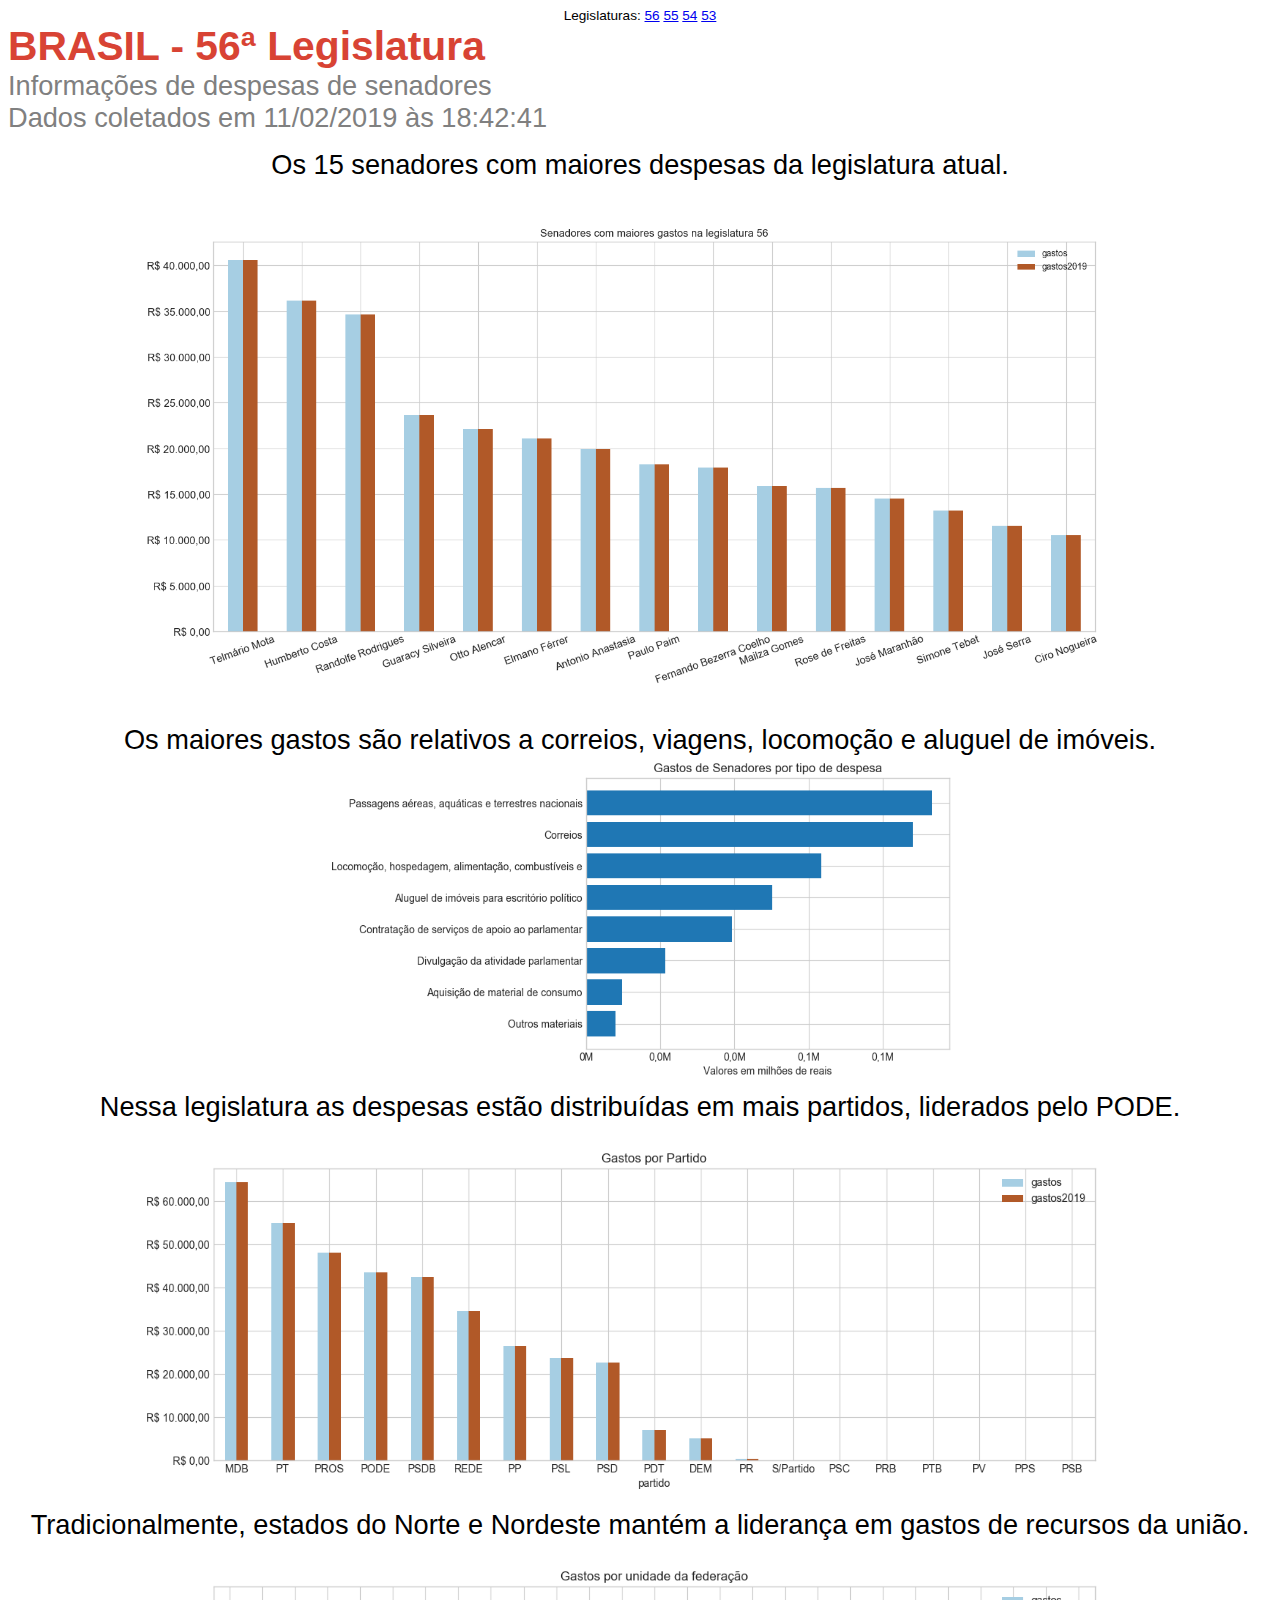
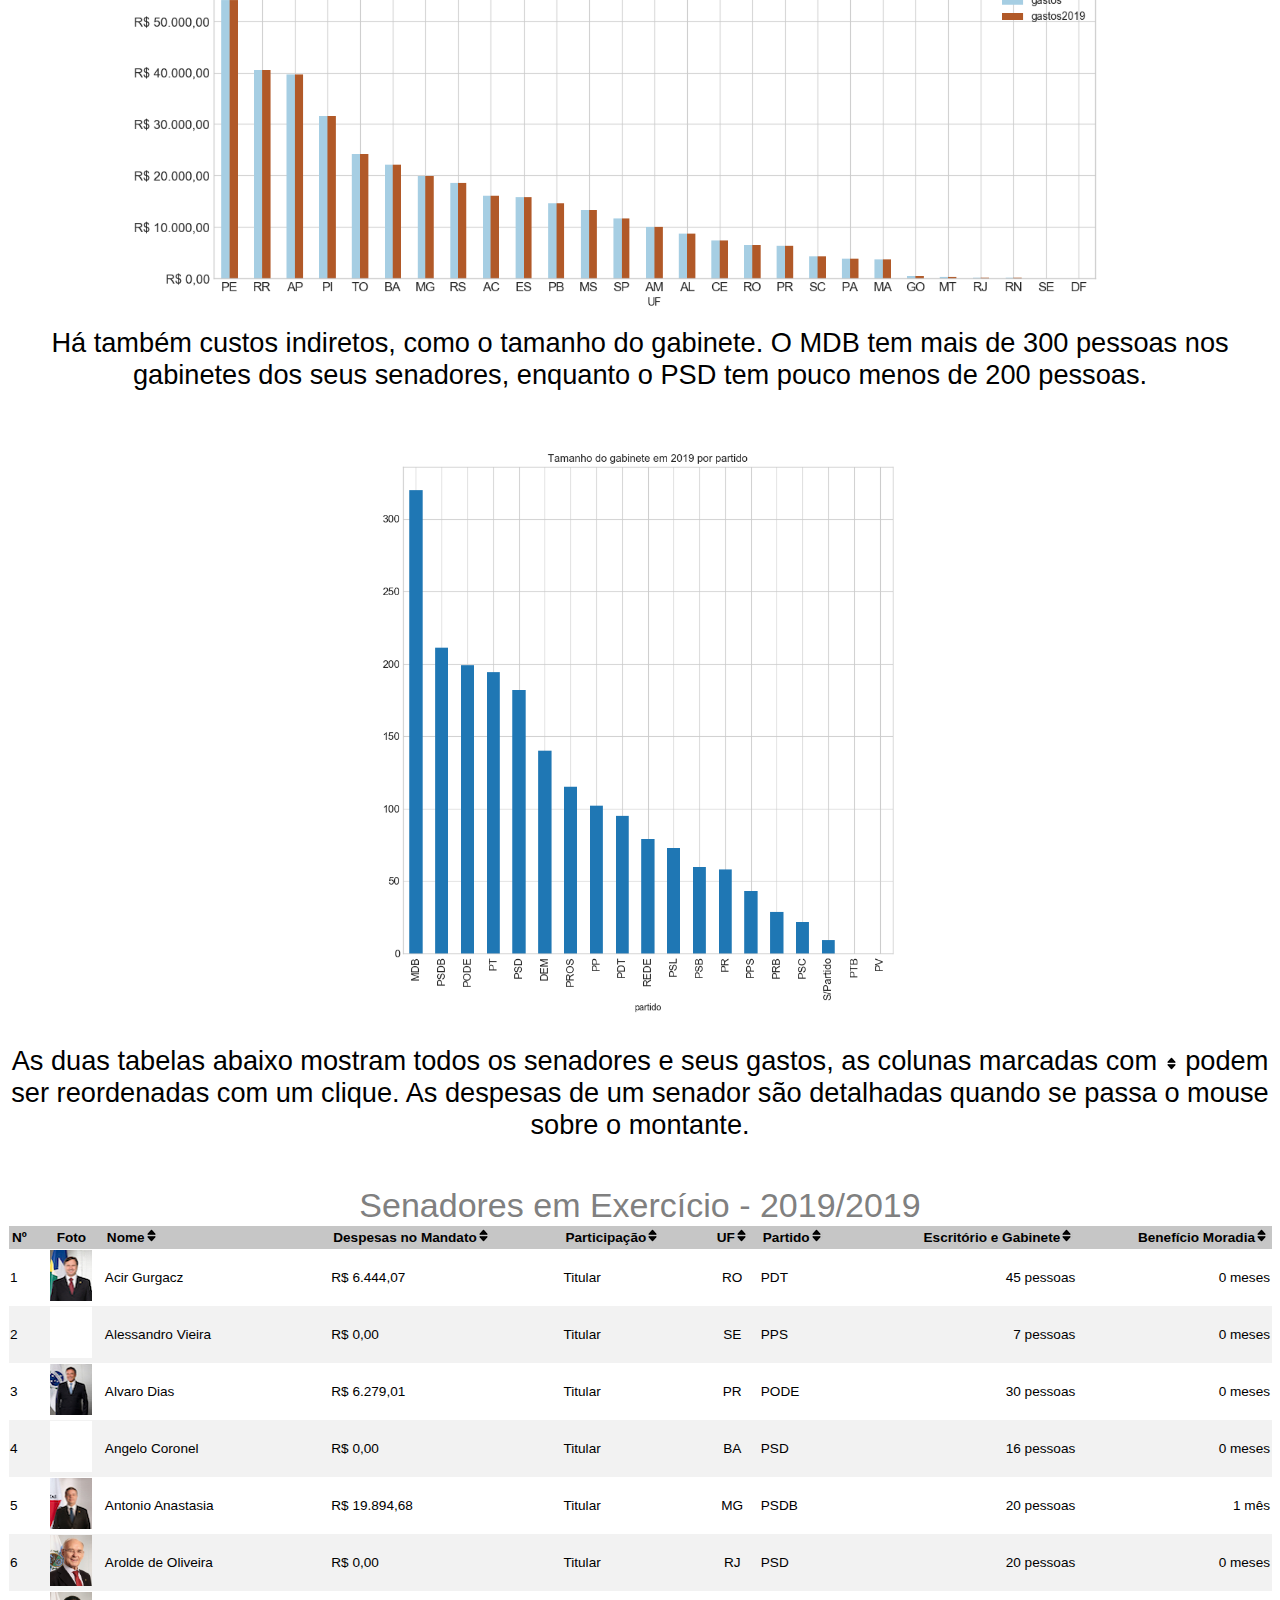
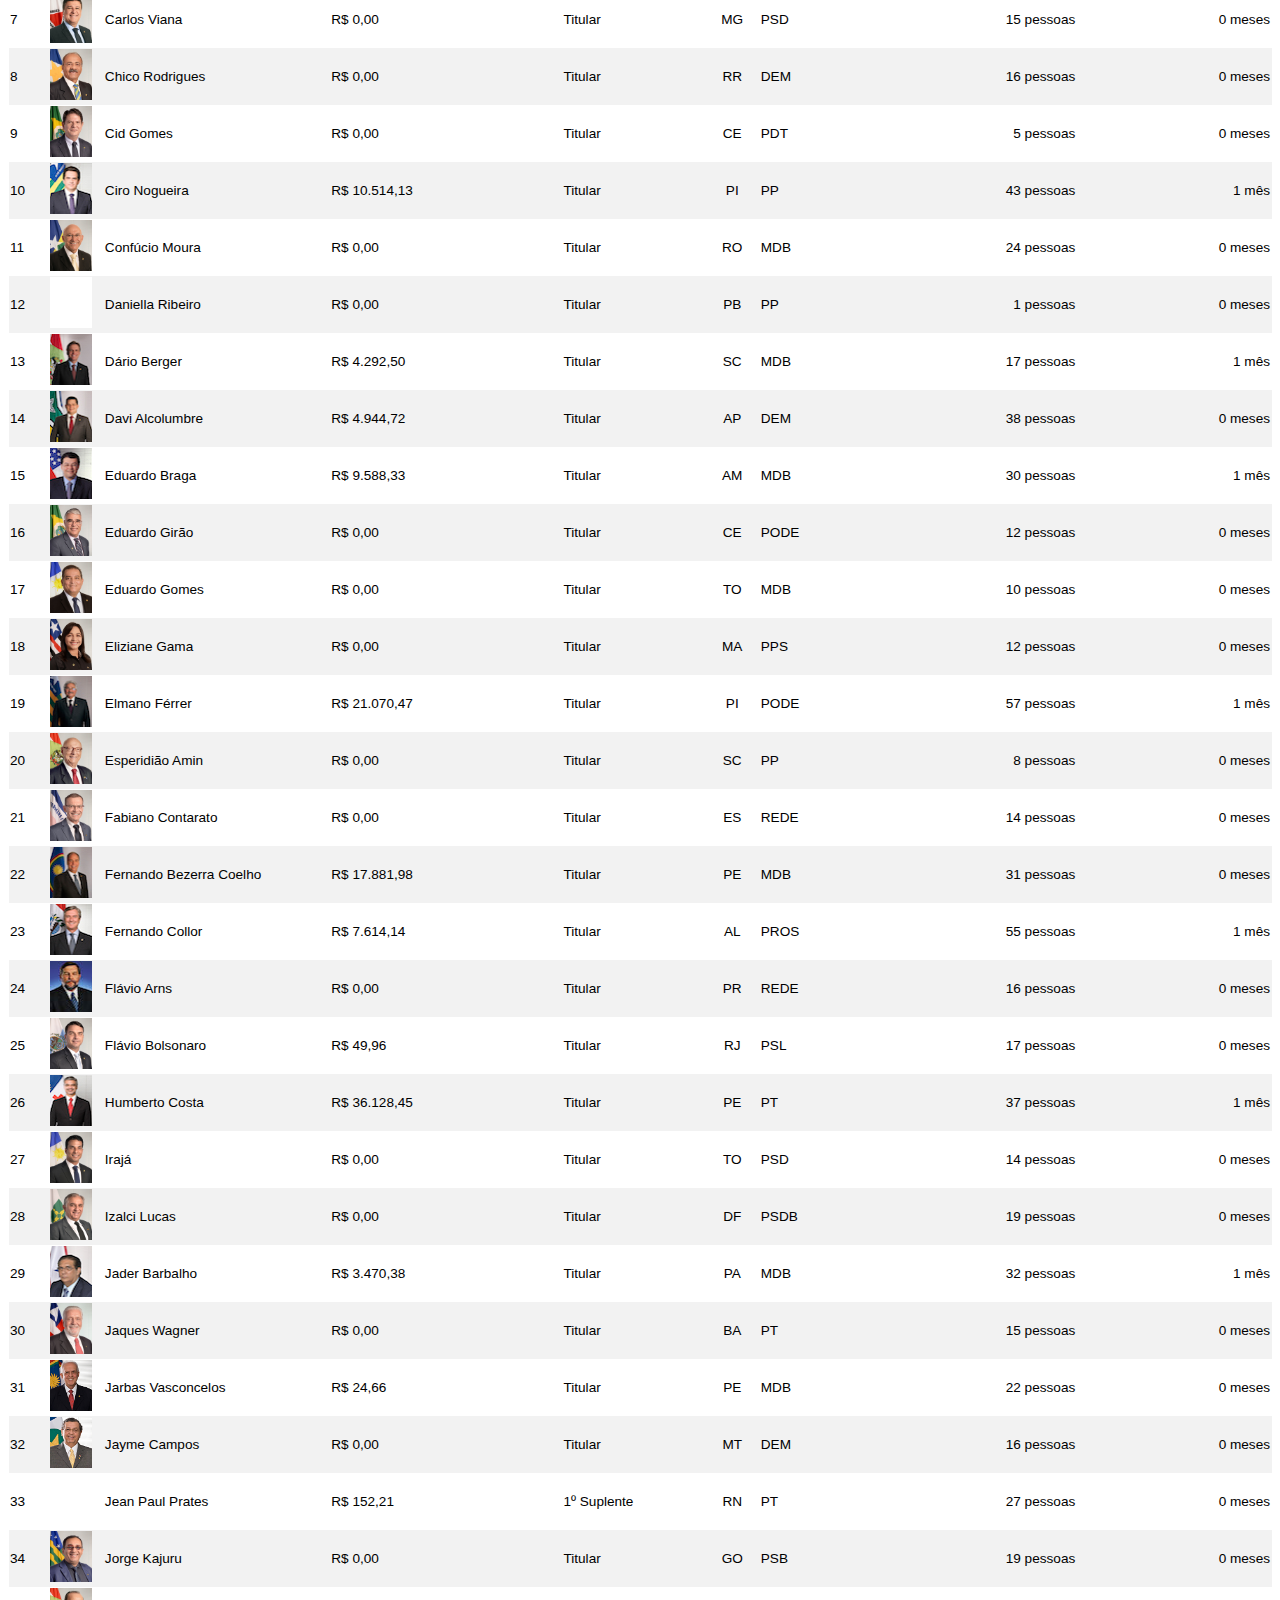
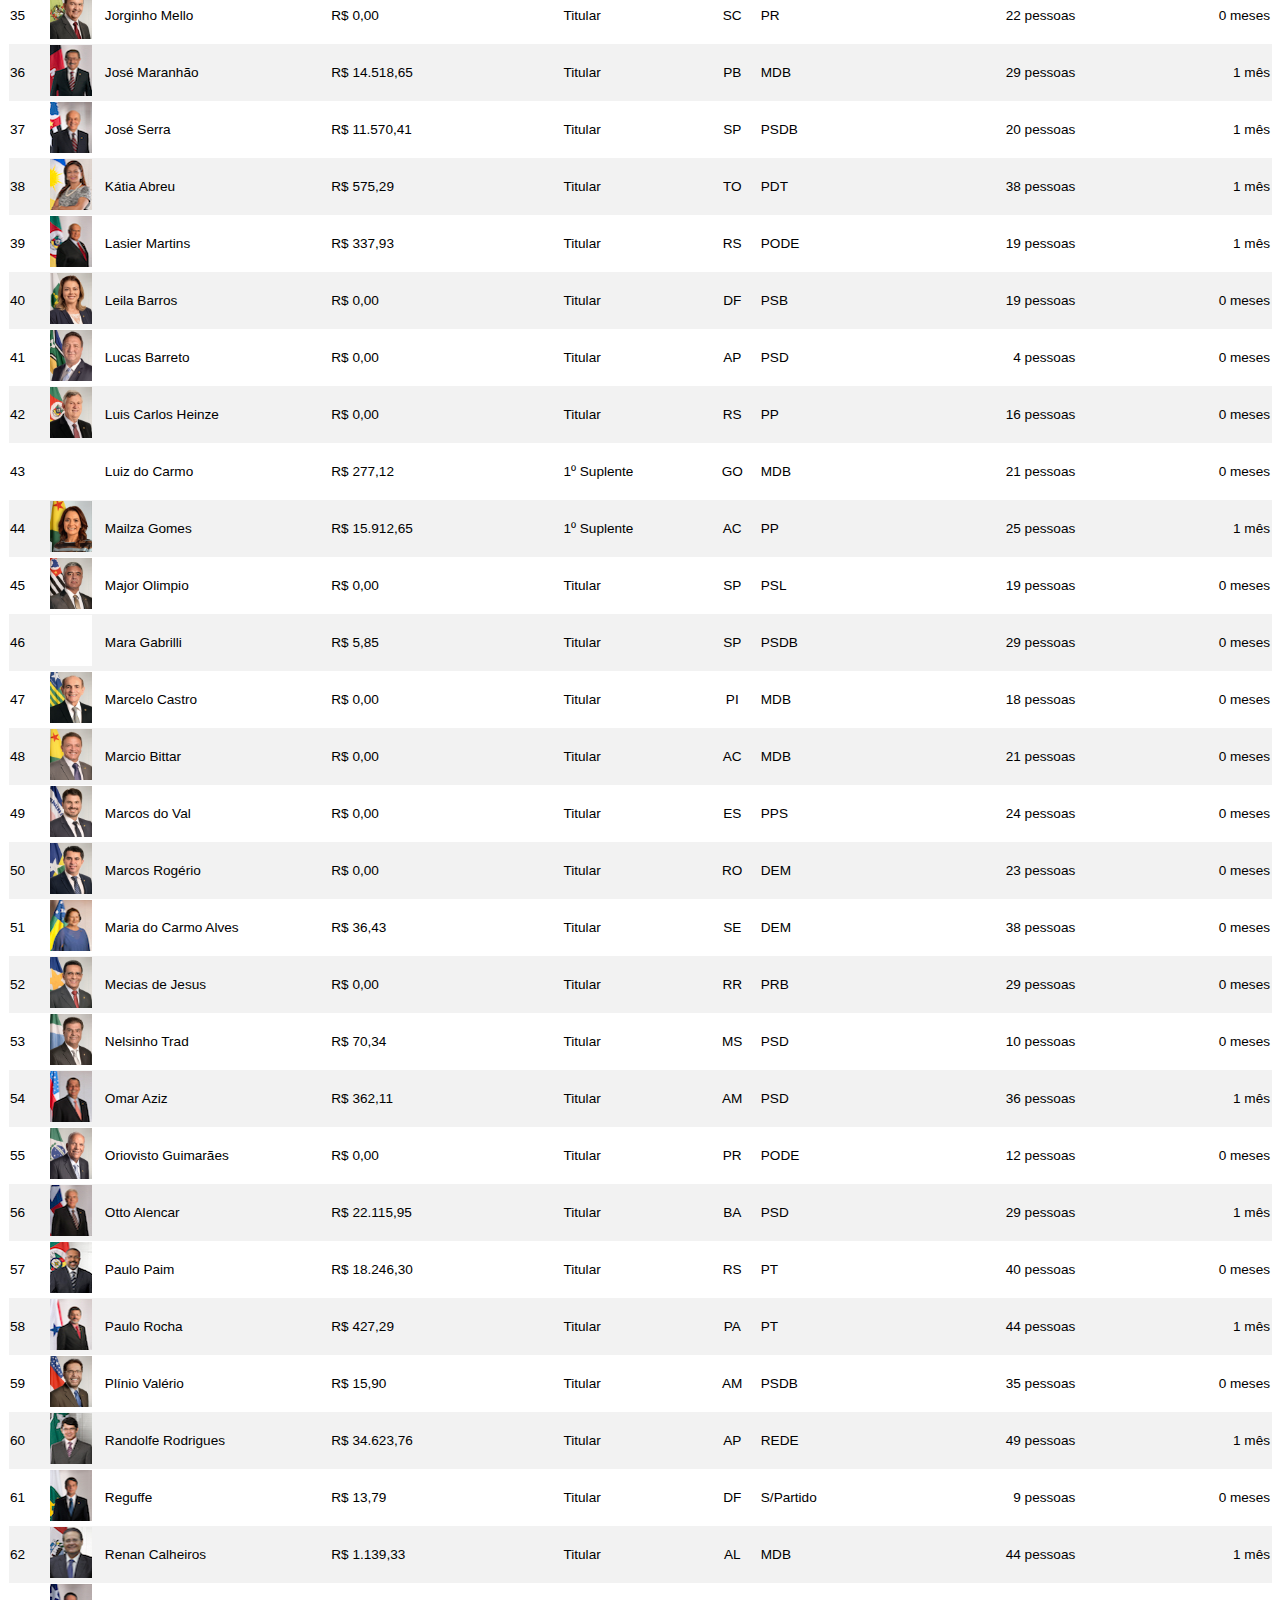
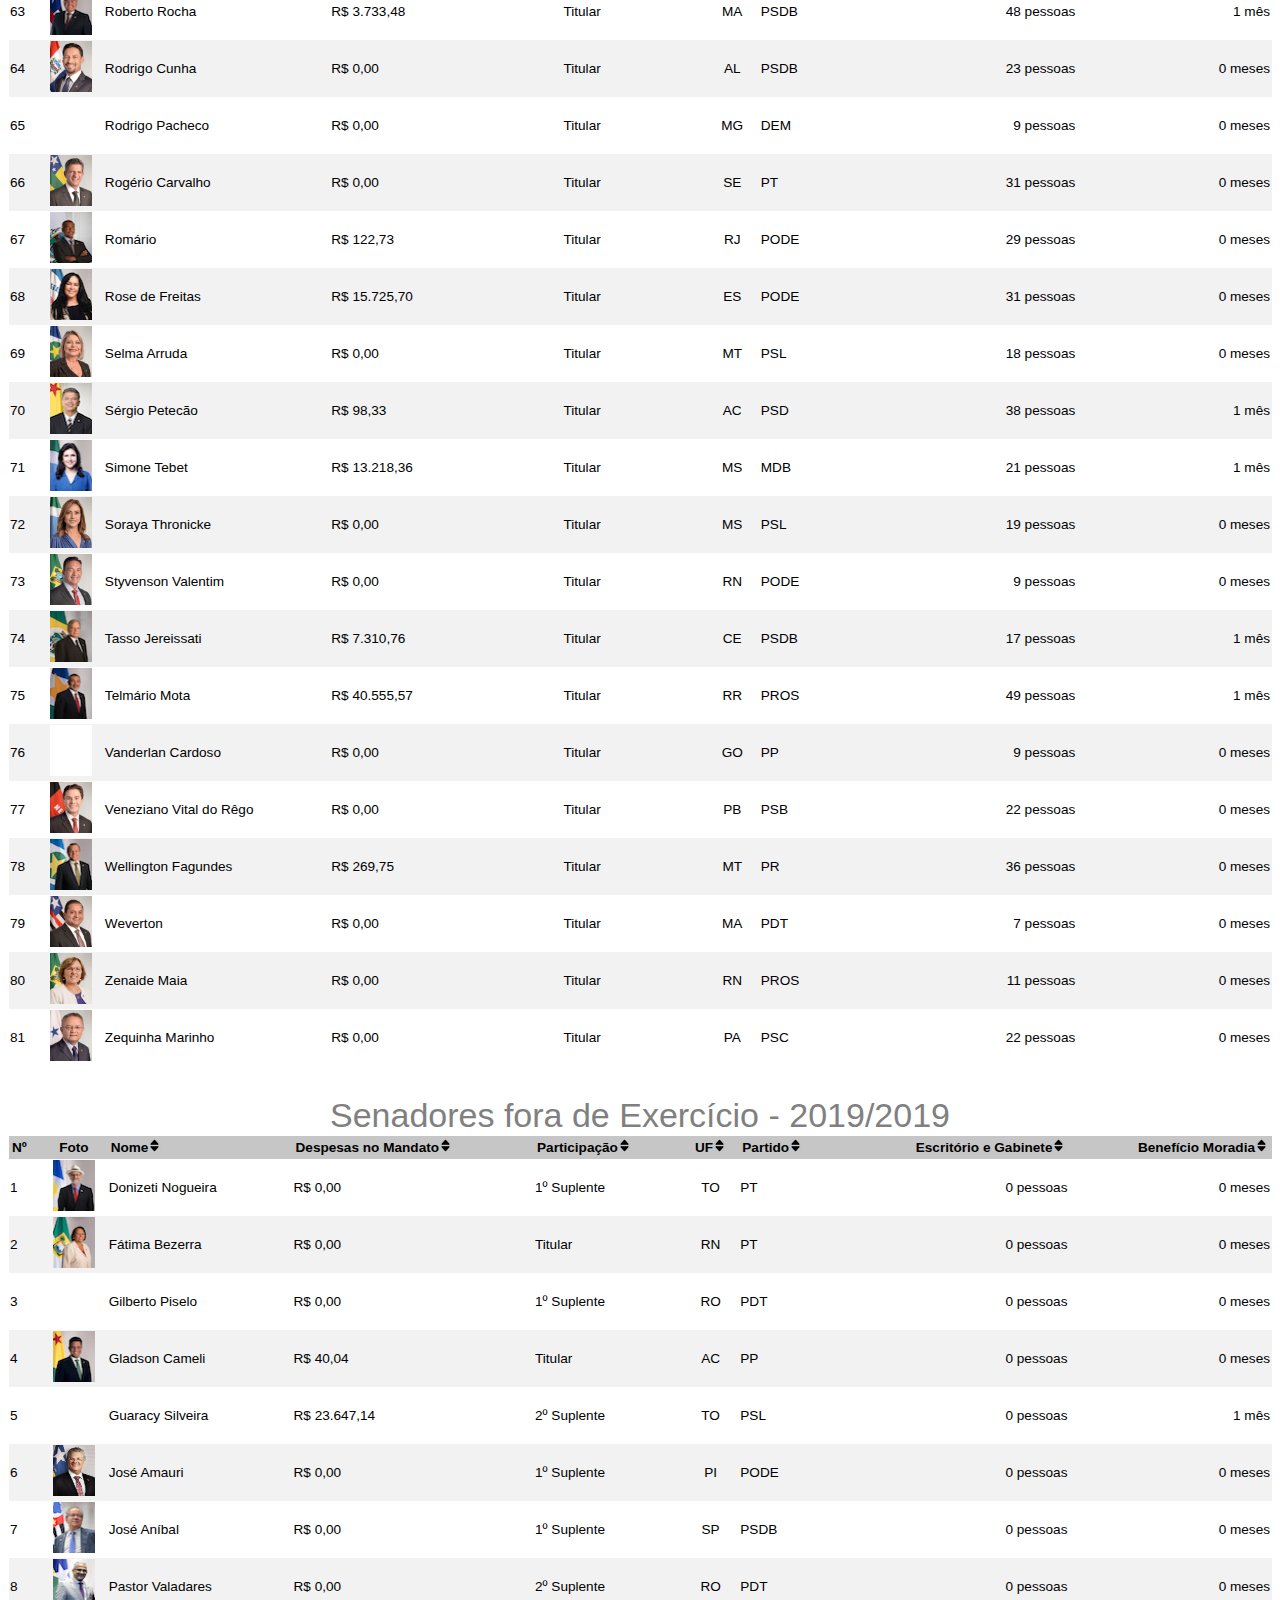
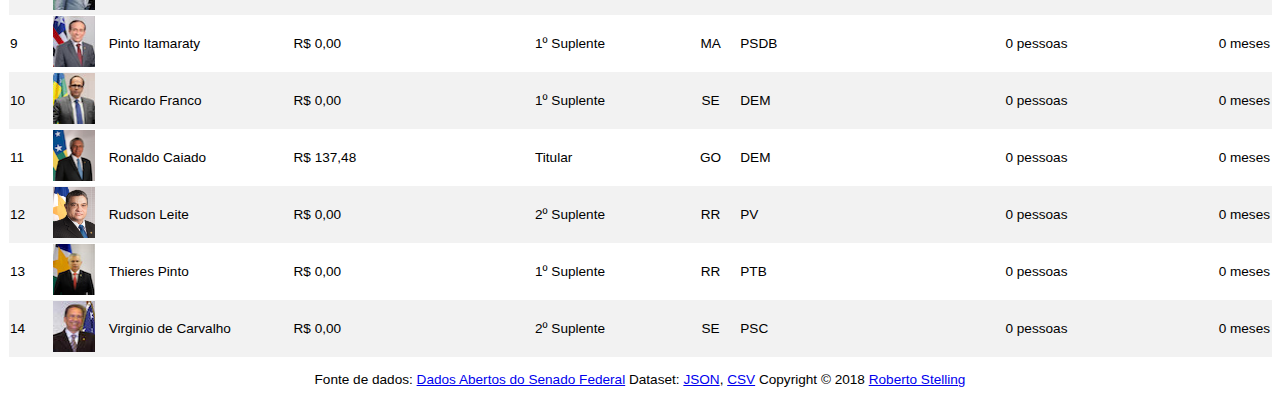
<file: index.html>
<!DOCTYPE html>
<html lang="pt-BR">
  <head>
    <meta http-equiv="Content-Type" content="text/html; charset=UTF-8">
    <meta name="viewport" content="width=device-width, initial-scale=1, shrink-to-fit=no">
    <link rel="stylesheet" type="text/css" href="./css/style.css">
    <title>Gastos de Senadores</title>
  </head>
  <body>
    <script src="https://d3js.org/d3-queue.v3.min.js"></script>
    <script src="https://d3js.org/d3-collection.v1.min.js"></script>
    <script src="https://d3js.org/d3-dispatch.v1.min.js"></script>
    <script src="https://d3js.org/d3-dsv.v1.min.js"></script>
    <script src="https://d3js.org/d3-request.v1.min.js"></script>
    <script src="https://d3js.org/d3-selection.v1.min.js"></script>
    <script src="https://d3js.org/d3-collection.v1.min.js"></script>
<!--LegislaturaLevantamento-->
    <script>
      legislaturaLevantamento = 56;
    </script>
    <script src="js/senado.js"></script>
    <div class="container">
<!--Cabecalho-->
      <center>
        <div class="row">Legislaturas: <a href=index.html>56</a> <a href=55_index.html>55</a> <a href=54_index.html>54</a> <a href=53_index.html>53</a></div>
      </center>
<!--TituloLegislatura-->
      <div class="row"><b class="SenadoTitle">BRASIL - 56ª Legislatura</b><br></div>
      <div class="row"><b class="SenadoSubTitle">Informações de despesas de senadores</b><br></div>
      <div class="row"><b class="SenadoSubTitle">Dados coletados em 
<!--Data-->       
11/02/2019 às 
<!--Hora-->
18:42:41      </b><br></div>
      <br>
      <div class="TextoImagem">
        <center>
        <text>Os 15 senadores com maiores despesas da legislatura atual.</text>
        <br>
<!--Imagem--maiores--90-->
<img src="imagens/56_maiores.png" width="90%"></img>
        </center>
      </div>
      <br>
      <br>
      <div class="TextoImagem">
        <center>
        <text>Os maiores gastos são relativos a correios, viagens, locomoção e aluguel de imóveis.</text>
        <br>
<!--Imagem--gastosSenado--50-->
<img src="imagens/56_gastosSenado.png" width="50%"></img>
        </center>
      </div>
      <div class="TextoImagem">
        <center>
          <text>Nessa legislatura as despesas estão distribuídas em mais partidos, liderados pelo PODE.</text>
          <br>
<!--Imagem--gastoPartidos--90-->
<img src="imagens/56_gastoPartidos.png" width="90%"></img>
        </center>
      </div>
      <div class="TextoImagem">
        <center>
          <text>Tradicionalmente, estados do Norte e Nordeste mantém a liderança em gastos de recursos da união.</text>
          <br>
<!--Imagem--gastoEstados--90-->
<img src="imagens/56_gastoEstados.png" width="90%"></img>
        </center>
      </div>
      <div class="TextoImagem">
        <center>
          <text>Há também custos indiretos, como o tamanho do gabinete. O MDB tem mais de 300 pessoas nos gabinetes dos seus senadores, enquanto o PSD tem pouco menos de 200 pessoas.</text>
        </center>
        <center>
<!--Imagem--gastoGabinetePartidos2019--50-->
<img src="imagens/56_gastoGabinetePartidos2019.png" width="50%"></img>
        </center>
      </div>
      <br>
      <center>
        <text class="TextoImagem">As duas tabelas abaixo mostram todos os senadores e seus gastos, as colunas marcadas com <img src="imagens/sort.png"> podem ser reordenadas com um clique. As despesas de um senador são detalhadas quando se passa o mouse sobre o montante.</text>
      </center>
      <br><br><br>
      <div class="tabelaSenado">
        <table id="leg1">
<!--CaptionExercicio-->
          <caption>Senadores em Exercício - 2019/2019</caption>
          <thead>
            <tr>
              <th align="left">Nº</th>
              <th align="middle">Foto</th>
              <th onclick="ordenaTabela('asc',  'leg1', 2, 'texto')" align="left">Nome<img src="imagens/sort.png"></th>
              <th onclick="ordenaTabela('desc', 'leg1', 3, 'reais')" align="left">Despesas no Mandato<img src="imagens/sort.png"></th>
              <th onclick="ordenaTabela('asc',  'leg1', 4, 'participacao')" align="left">Participação<img src="imagens/sort.png"></th>
              <th onclick="ordenaTabela('asc',  'leg1', 5, 'texto')" align="middle">UF<img src="imagens/sort.png"></th>
              <th onclick="ordenaTabela('asc',  'leg1', 6, 'texto')" align="left">Partido<img src="imagens/sort.png"></th>
              <th onclick="ordenaTabela('desc', 'leg1', 7, 'dados')" align="right">Escritório e Gabinete<img src="imagens/sort.png"></th>
              <th onclick="ordenaTabela('desc', 'leg1', 8, 'dados')" align="right">Benefício Moradia<img src="imagens/sort.png"></th>
            </tr>
          </thead>
          <tbody>
<!--Exercicio-->
            <tr>
              <td>1</td>
              <td align='middle'><a href='http://www6g.senado.leg.br/transparencia/sen/4981/?ano=2019' target='_blank'><img src='fotos/senador4981.jpg' height='51' width='42'><span class='fototip'>Crédito foto: Cléber Medeiros/Supres</span></a></td>
              <td align='left'>Acir Gurgacz</td>
              <td align='left' class='gastos' name='4981'>R$ 6.444,07</td>
              <td align='left'>Titular</td>
              <td align='middle'>RO</td>
              <td align='left'>PDT</td>
              <td align='right'>45 pessoas</td>
              <td align='right'>0 meses</td>
            </tr>
            <tr>
              <td>2</td>
              <td align='middle'><a href='http://www6g.senado.leg.br/transparencia/sen/5982/?ano=2019' target='_blank'><img src='fotos/senador5982.jpg' height='51' width='42'><span class='fototip'>Crédito foto: Nenhum</span></a></td>
              <td align='left'>Alessandro Vieira</td>
              <td align='left' class='gastos' name='5982'>R$ 0,00</td>
              <td align='left'>Titular</td>
              <td align='middle'>SE</td>
              <td align='left'>PPS</td>
              <td align='right'>7 pessoas</td>
              <td align='right'>0 meses</td>
            </tr>
            <tr>
              <td>3</td>
              <td align='middle'><a href='http://www6g.senado.leg.br/transparencia/sen/945/?ano=2019' target='_blank'><img src='fotos/senador945.jpg' height='51' width='42'><span class='fototip'>Crédito foto: Cléber Medeiros/Supres</span></a></td>
              <td align='left'>Alvaro Dias</td>
              <td align='left' class='gastos' name='945'>R$ 6.279,01</td>
              <td align='left'>Titular</td>
              <td align='middle'>PR</td>
              <td align='left'>PODE</td>
              <td align='right'>30 pessoas</td>
              <td align='right'>0 meses</td>
            </tr>
            <tr>
              <td>4</td>
              <td align='middle'><a href='http://www6g.senado.leg.br/transparencia/sen/5967/?ano=2019' target='_blank'><img src='fotos/senador5967.jpg' height='51' width='42'><span class='fototip'>Crédito foto: Nenhum</span></a></td>
              <td align='left'>Angelo Coronel</td>
              <td align='left' class='gastos' name='5967'>R$ 0,00</td>
              <td align='left'>Titular</td>
              <td align='middle'>BA</td>
              <td align='left'>PSD</td>
              <td align='right'>16 pessoas</td>
              <td align='right'>0 meses</td>
            </tr>
            <tr>
              <td>5</td>
              <td align='middle'><a href='http://www6g.senado.leg.br/transparencia/sen/5529/?ano=2019' target='_blank'><img src='fotos/senador5529.jpg' height='51' width='42'><span class='fototip'>Crédito foto: Senado Federal</span></a></td>
              <td align='left'>Antonio Anastasia</td>
              <td align='left' class='gastos' name='5529'>R$ 19.894,68</td>
              <td align='left'>Titular</td>
              <td align='middle'>MG</td>
              <td align='left'>PSDB</td>
              <td align='right'>20 pessoas</td>
              <td align='right'>1 mês</td>
            </tr>
            <tr>
              <td>6</td>
              <td align='middle'><a href='http://www6g.senado.leg.br/transparencia/sen/751/?ano=2019' target='_blank'><img src='fotos/senador751.jpg' height='51' width='42'><span class='fototip'>Crédito foto: A definir</span></a></td>
              <td align='left'>Arolde de Oliveira</td>
              <td align='left' class='gastos' name='751'>R$ 0,00</td>
              <td align='left'>Titular</td>
              <td align='middle'>RJ</td>
              <td align='left'>PSD</td>
              <td align='right'>20 pessoas</td>
              <td align='right'>0 meses</td>
            </tr>
            <tr>
              <td>7</td>
              <td align='middle'><a href='http://www6g.senado.leg.br/transparencia/sen/5990/?ano=2019' target='_blank'><img src='fotos/senador5990.jpg' height='51' width='42'><span class='fototip'>Crédito foto: A definir</span></a></td>
              <td align='left'>Carlos Viana</td>
              <td align='left' class='gastos' name='5990'>R$ 0,00</td>
              <td align='left'>Titular</td>
              <td align='middle'>MG</td>
              <td align='left'>PSD</td>
              <td align='right'>15 pessoas</td>
              <td align='right'>0 meses</td>
            </tr>
            <tr>
              <td>8</td>
              <td align='middle'><a href='http://www6g.senado.leg.br/transparencia/sen/470/?ano=2019' target='_blank'><img src='fotos/senador470.jpg' height='51' width='42'><span class='fototip'>Crédito foto: A definir</span></a></td>
              <td align='left'>Chico Rodrigues</td>
              <td align='left' class='gastos' name='470'>R$ 0,00</td>
              <td align='left'>Titular</td>
              <td align='middle'>RR</td>
              <td align='left'>DEM</td>
              <td align='right'>16 pessoas</td>
              <td align='right'>0 meses</td>
            </tr>
            <tr>
              <td>9</td>
              <td align='middle'><a href='http://www6g.senado.leg.br/transparencia/sen/5973/?ano=2019' target='_blank'><img src='fotos/senador5973.jpg' height='51' width='42'><span class='fototip'>Crédito foto: A definir</span></a></td>
              <td align='left'>Cid Gomes</td>
              <td align='left' class='gastos' name='5973'>R$ 0,00</td>
              <td align='left'>Titular</td>
              <td align='middle'>CE</td>
              <td align='left'>PDT</td>
              <td align='right'>5 pessoas</td>
              <td align='right'>0 meses</td>
            </tr>
            <tr>
              <td>10</td>
              <td align='middle'><a href='http://www6g.senado.leg.br/transparencia/sen/739/?ano=2019' target='_blank'><img src='fotos/senador739.jpg' height='51' width='42'><span class='fototip'>Crédito foto: Cléber Medeiros/Supres</span></a></td>
              <td align='left'>Ciro Nogueira</td>
              <td align='left' class='gastos' name='739'>R$ 10.514,13</td>
              <td align='left'>Titular</td>
              <td align='middle'>PI</td>
              <td align='left'>PP</td>
              <td align='right'>43 pessoas</td>
              <td align='right'>1 mês</td>
            </tr>
            <tr>
              <td>11</td>
              <td align='middle'><a href='http://www6g.senado.leg.br/transparencia/sen/475/?ano=2019' target='_blank'><img src='fotos/senador475.jpg' height='51' width='42'><span class='fototip'>Crédito foto: A definir</span></a></td>
              <td align='left'>Confúcio Moura</td>
              <td align='left' class='gastos' name='475'>R$ 0,00</td>
              <td align='left'>Titular</td>
              <td align='middle'>RO</td>
              <td align='left'>MDB</td>
              <td align='right'>24 pessoas</td>
              <td align='right'>0 meses</td>
            </tr>
            <tr>
              <td>12</td>
              <td align='middle'><a href='http://www6g.senado.leg.br/transparencia/sen/5998/?ano=2019' target='_blank'><img src='fotos/senador5998.jpg' height='51' width='42'><span class='fototip'>Crédito foto: Nenhum</span></a></td>
              <td align='left'>Daniella Ribeiro</td>
              <td align='left' class='gastos' name='5998'>R$ 0,00</td>
              <td align='left'>Titular</td>
              <td align='middle'>PB</td>
              <td align='left'>PP</td>
              <td align='right'>1 pessoas</td>
              <td align='right'>0 meses</td>
            </tr>
            <tr>
              <td>13</td>
              <td align='middle'><a href='http://www6g.senado.leg.br/transparencia/sen/5537/?ano=2019' target='_blank'><img src='fotos/senador5537.jpg' height='51' width='42'><span class='fototip'>Crédito foto: Senado Federal</span></a></td>
              <td align='left'>Dário Berger</td>
              <td align='left' class='gastos' name='5537'>R$ 4.292,50</td>
              <td align='left'>Titular</td>
              <td align='middle'>SC</td>
              <td align='left'>MDB</td>
              <td align='right'>17 pessoas</td>
              <td align='right'>1 mês</td>
            </tr>
            <tr>
              <td>14</td>
              <td align='middle'><a href='http://www6g.senado.leg.br/transparencia/sen/3830/?ano=2019' target='_blank'><img src='fotos/senador3830.jpg' height='51' width='42'><span class='fototip'>Crédito foto: Senado Federal</span></a></td>
              <td align='left'>Davi Alcolumbre</td>
              <td align='left' class='gastos' name='3830'>R$ 4.944,72</td>
              <td align='left'>Titular</td>
              <td align='middle'>AP</td>
              <td align='left'>DEM</td>
              <td align='right'>38 pessoas</td>
              <td align='right'>0 meses</td>
            </tr>
            <tr>
              <td>15</td>
              <td align='middle'><a href='http://www6g.senado.leg.br/transparencia/sen/4994/?ano=2019' target='_blank'><img src='fotos/senador4994.jpg' height='51' width='42'><span class='fototip'>Crédito foto: Beto Oliveira/Supres</span></a></td>
              <td align='left'>Eduardo Braga</td>
              <td align='left' class='gastos' name='4994'>R$ 9.588,33</td>
              <td align='left'>Titular</td>
              <td align='middle'>AM</td>
              <td align='left'>MDB</td>
              <td align='right'>30 pessoas</td>
              <td align='right'>1 mês</td>
            </tr>
            <tr>
              <td>16</td>
              <td align='middle'><a href='http://www6g.senado.leg.br/transparencia/sen/5976/?ano=2019' target='_blank'><img src='fotos/senador5976.jpg' height='51' width='42'><span class='fototip'>Crédito foto: A definir</span></a></td>
              <td align='left'>Eduardo Girão</td>
              <td align='left' class='gastos' name='5976'>R$ 0,00</td>
              <td align='left'>Titular</td>
              <td align='middle'>CE</td>
              <td align='left'>PODE</td>
              <td align='right'>12 pessoas</td>
              <td align='right'>0 meses</td>
            </tr>
            <tr>
              <td>17</td>
              <td align='middle'><a href='http://www6g.senado.leg.br/transparencia/sen/3777/?ano=2019' target='_blank'><img src='fotos/senador3777.jpg' height='51' width='42'><span class='fototip'>Crédito foto: A definir</span></a></td>
              <td align='left'>Eduardo Gomes</td>
              <td align='left' class='gastos' name='3777'>R$ 0,00</td>
              <td align='left'>Titular</td>
              <td align='middle'>TO</td>
              <td align='left'>MDB</td>
              <td align='right'>10 pessoas</td>
              <td align='right'>0 meses</td>
            </tr>
            <tr>
              <td>18</td>
              <td align='middle'><a href='http://www6g.senado.leg.br/transparencia/sen/5718/?ano=2019' target='_blank'><img src='fotos/senador5718.jpg' height='51' width='42'><span class='fototip'>Crédito foto: A definir</span></a></td>
              <td align='left'>Eliziane Gama</td>
              <td align='left' class='gastos' name='5718'>R$ 0,00</td>
              <td align='left'>Titular</td>
              <td align='middle'>MA</td>
              <td align='left'>PPS</td>
              <td align='right'>12 pessoas</td>
              <td align='right'>0 meses</td>
            </tr>
            <tr>
              <td>19</td>
              <td align='middle'><a href='http://www6g.senado.leg.br/transparencia/sen/5531/?ano=2019' target='_blank'><img src='fotos/senador5531.jpg' height='51' width='42'><span class='fototip'>Crédito foto: Senado Federal</span></a></td>
              <td align='left'>Elmano Férrer</td>
              <td align='left' class='gastos' name='5531'>R$ 21.070,47</td>
              <td align='left'>Titular</td>
              <td align='middle'>PI</td>
              <td align='left'>PODE</td>
              <td align='right'>57 pessoas</td>
              <td align='right'>1 mês</td>
            </tr>
            <tr>
              <td>20</td>
              <td align='middle'><a href='http://www6g.senado.leg.br/transparencia/sen/22/?ano=2019' target='_blank'><img src='fotos/senador22.jpg' height='51' width='42'><span class='fototip'>Crédito foto: A definir</span></a></td>
              <td align='left'>Esperidião Amin</td>
              <td align='left' class='gastos' name='22'>R$ 0,00</td>
              <td align='left'>Titular</td>
              <td align='middle'>SC</td>
              <td align='left'>PP</td>
              <td align='right'>8 pessoas</td>
              <td align='right'>0 meses</td>
            </tr>
            <tr>
              <td>21</td>
              <td align='middle'><a href='http://www6g.senado.leg.br/transparencia/sen/5953/?ano=2019' target='_blank'><img src='fotos/senador5953.jpg' height='51' width='42'><span class='fototip'>Crédito foto: A definir</span></a></td>
              <td align='left'>Fabiano Contarato</td>
              <td align='left' class='gastos' name='5953'>R$ 0,00</td>
              <td align='left'>Titular</td>
              <td align='middle'>ES</td>
              <td align='left'>REDE</td>
              <td align='right'>14 pessoas</td>
              <td align='right'>0 meses</td>
            </tr>
            <tr>
              <td>22</td>
              <td align='middle'><a href='http://www6g.senado.leg.br/transparencia/sen/5540/?ano=2019' target='_blank'><img src='fotos/senador5540.jpg' height='51' width='42'><span class='fototip'>Crédito foto: Senado Federal</span></a></td>
              <td align='left'>Fernando Bezerra Coelho</td>
              <td align='left' class='gastos' name='5540'>R$ 17.881,98</td>
              <td align='left'>Titular</td>
              <td align='middle'>PE</td>
              <td align='left'>MDB</td>
              <td align='right'>31 pessoas</td>
              <td align='right'>0 meses</td>
            </tr>
            <tr>
              <td>23</td>
              <td align='middle'><a href='http://www6g.senado.leg.br/transparencia/sen/4525/?ano=2019' target='_blank'><img src='fotos/senador4525.jpg' height='51' width='42'><span class='fototip'>Crédito foto: Senado Federal</span></a></td>
              <td align='left'>Fernando Collor</td>
              <td align='left' class='gastos' name='4525'>R$ 7.614,14</td>
              <td align='left'>Titular</td>
              <td align='middle'>AL</td>
              <td align='left'>PROS</td>
              <td align='right'>55 pessoas</td>
              <td align='right'>1 mês</td>
            </tr>
            <tr>
              <td>24</td>
              <td align='middle'><a href='http://www6g.senado.leg.br/transparencia/sen/345/?ano=2019' target='_blank'><img src='fotos/senador345.jpg' height='51' width='42'><span class='fototip'>Crédito foto: Senado Federal</span></a></td>
              <td align='left'>Flávio Arns</td>
              <td align='left' class='gastos' name='345'>R$ 0,00</td>
              <td align='left'>Titular</td>
              <td align='middle'>PR</td>
              <td align='left'>REDE</td>
              <td align='right'>16 pessoas</td>
              <td align='right'>0 meses</td>
            </tr>
            <tr>
              <td>25</td>
              <td align='middle'><a href='http://www6g.senado.leg.br/transparencia/sen/5894/?ano=2019' target='_blank'><img src='fotos/senador5894.jpg' height='51' width='42'><span class='fototip'>Crédito foto: A definir</span></a></td>
              <td align='left'>Flávio Bolsonaro</td>
              <td align='left' class='gastos' name='5894'>R$ 49,96</td>
              <td align='left'>Titular</td>
              <td align='middle'>RJ</td>
              <td align='left'>PSL</td>
              <td align='right'>17 pessoas</td>
              <td align='right'>0 meses</td>
            </tr>
            <tr>
              <td>26</td>
              <td align='middle'><a href='http://www6g.senado.leg.br/transparencia/sen/5008/?ano=2019' target='_blank'><img src='fotos/senador5008.jpg' height='51' width='42'><span class='fototip'>Crédito foto: Cléber Medeiros/Supres</span></a></td>
              <td align='left'>Humberto Costa</td>
              <td align='left' class='gastos' name='5008'>R$ 36.128,45</td>
              <td align='left'>Titular</td>
              <td align='middle'>PE</td>
              <td align='left'>PT</td>
              <td align='right'>37 pessoas</td>
              <td align='right'>1 mês</td>
            </tr>
            <tr>
              <td>27</td>
              <td align='middle'><a href='http://www6g.senado.leg.br/transparencia/sen/5385/?ano=2019' target='_blank'><img src='fotos/senador5385.jpg' height='51' width='42'><span class='fototip'>Crédito foto: A definir</span></a></td>
              <td align='left'>Irajá</td>
              <td align='left' class='gastos' name='5385'>R$ 0,00</td>
              <td align='left'>Titular</td>
              <td align='middle'>TO</td>
              <td align='left'>PSD</td>
              <td align='right'>14 pessoas</td>
              <td align='right'>0 meses</td>
            </tr>
            <tr>
              <td>28</td>
              <td align='middle'><a href='http://www6g.senado.leg.br/transparencia/sen/4770/?ano=2019' target='_blank'><img src='fotos/senador4770.jpg' height='51' width='42'><span class='fototip'>Crédito foto: A definir</span></a></td>
              <td align='left'>Izalci Lucas</td>
              <td align='left' class='gastos' name='4770'>R$ 0,00</td>
              <td align='left'>Titular</td>
              <td align='middle'>DF</td>
              <td align='left'>PSDB</td>
              <td align='right'>19 pessoas</td>
              <td align='right'>0 meses</td>
            </tr>
            <tr>
              <td>29</td>
              <td align='middle'><a href='http://www6g.senado.leg.br/transparencia/sen/35/?ano=2019' target='_blank'><img src='fotos/senador35.jpg' height='51' width='42'><span class='fototip'>Crédito foto: Senado Federal</span></a></td>
              <td align='left'>Jader Barbalho</td>
              <td align='left' class='gastos' name='35'>R$ 3.470,38</td>
              <td align='left'>Titular</td>
              <td align='middle'>PA</td>
              <td align='left'>MDB</td>
              <td align='right'>32 pessoas</td>
              <td align='right'>1 mês</td>
            </tr>
            <tr>
              <td>30</td>
              <td align='middle'><a href='http://www6g.senado.leg.br/transparencia/sen/581/?ano=2019' target='_blank'><img src='fotos/senador581.jpg' height='51' width='42'><span class='fototip'>Crédito foto: A definir</span></a></td>
              <td align='left'>Jaques Wagner</td>
              <td align='left' class='gastos' name='581'>R$ 0,00</td>
              <td align='left'>Titular</td>
              <td align='middle'>BA</td>
              <td align='left'>PT</td>
              <td align='right'>15 pessoas</td>
              <td align='right'>0 meses</td>
            </tr>
            <tr>
              <td>31</td>
              <td align='middle'><a href='http://www6g.senado.leg.br/transparencia/sen/4545/?ano=2019' target='_blank'><img src='fotos/senador4545.jpg' height='51' width='42'><span class='fototip'>Crédito foto: A definir</span></a></td>
              <td align='left'>Jarbas Vasconcelos</td>
              <td align='left' class='gastos' name='4545'>R$ 24,66</td>
              <td align='left'>Titular</td>
              <td align='middle'>PE</td>
              <td align='left'>MDB</td>
              <td align='right'>22 pessoas</td>
              <td align='right'>0 meses</td>
            </tr>
            <tr>
              <td>32</td>
              <td align='middle'><a href='http://www6g.senado.leg.br/transparencia/sen/4531/?ano=2019' target='_blank'><img src='fotos/senador4531.jpg' height='51' width='42'><span class='fototip'>Crédito foto: A definir</span></a></td>
              <td align='left'>Jayme Campos</td>
              <td align='left' class='gastos' name='4531'>R$ 0,00</td>
              <td align='left'>Titular</td>
              <td align='middle'>MT</td>
              <td align='left'>DEM</td>
              <td align='right'>16 pessoas</td>
              <td align='right'>0 meses</td>
            </tr>
            <tr>
              <td>33</td>
              <td align='middle'><a href='http://www6g.senado.leg.br/transparencia/sen/5627/?ano=2019' target='_blank'><img src='fotos/senador5627.jpg' height='51' width='42'><span class='fototip'>Crédito foto: Nenhum</span></a></td>
              <td align='left'>Jean Paul Prates</td>
              <td align='left' class='gastos' name='5627'>R$ 152,21</td>
              <td align='left'>1º Suplente</td>
              <td align='middle'>RN</td>
              <td align='left'>PT</td>
              <td align='right'>27 pessoas</td>
              <td align='right'>0 meses</td>
            </tr>
            <tr>
              <td>34</td>
              <td align='middle'><a href='http://www6g.senado.leg.br/transparencia/sen/5895/?ano=2019' target='_blank'><img src='fotos/senador5895.jpg' height='51' width='42'><span class='fototip'>Crédito foto: A definir</span></a></td>
              <td align='left'>Jorge Kajuru</td>
              <td align='left' class='gastos' name='5895'>R$ 0,00</td>
              <td align='left'>Titular</td>
              <td align='middle'>GO</td>
              <td align='left'>PSB</td>
              <td align='right'>19 pessoas</td>
              <td align='right'>0 meses</td>
            </tr>
            <tr>
              <td>35</td>
              <td align='middle'><a href='http://www6g.senado.leg.br/transparencia/sen/5350/?ano=2019' target='_blank'><img src='fotos/senador5350.jpg' height='51' width='42'><span class='fototip'>Crédito foto: A definir</span></a></td>
              <td align='left'>Jorginho Mello</td>
              <td align='left' class='gastos' name='5350'>R$ 0,00</td>
              <td align='left'>Titular</td>
              <td align='middle'>SC</td>
              <td align='left'>PR</td>
              <td align='right'>22 pessoas</td>
              <td align='right'>0 meses</td>
            </tr>
            <tr>
              <td>36</td>
              <td align='middle'><a href='http://www6g.senado.leg.br/transparencia/sen/3361/?ano=2019' target='_blank'><img src='fotos/senador3361.jpg' height='51' width='42'><span class='fototip'>Crédito foto: Senado Federal</span></a></td>
              <td align='left'>José Maranhão</td>
              <td align='left' class='gastos' name='3361'>R$ 14.518,65</td>
              <td align='left'>Titular</td>
              <td align='middle'>PB</td>
              <td align='left'>MDB</td>
              <td align='right'>29 pessoas</td>
              <td align='right'>1 mês</td>
            </tr>
            <tr>
              <td>37</td>
              <td align='middle'><a href='http://www6g.senado.leg.br/transparencia/sen/90/?ano=2019' target='_blank'><img src='fotos/senador90.jpg' height='51' width='42'><span class='fototip'>Crédito foto: Senado Federal</span></a></td>
              <td align='left'>José Serra</td>
              <td align='left' class='gastos' name='90'>R$ 11.570,41</td>
              <td align='left'>Titular</td>
              <td align='middle'>SP</td>
              <td align='left'>PSDB</td>
              <td align='right'>20 pessoas</td>
              <td align='right'>1 mês</td>
            </tr>
            <tr>
              <td>38</td>
              <td align='middle'><a href='http://www6g.senado.leg.br/transparencia/sen/1249/?ano=2019' target='_blank'><img src='fotos/senador1249.jpg' height='51' width='42'><span class='fototip'>Crédito foto: Beto Oliveira/Supres</span></a></td>
              <td align='left'>Kátia Abreu</td>
              <td align='left' class='gastos' name='1249'>R$ 575,29</td>
              <td align='left'>Titular</td>
              <td align='middle'>TO</td>
              <td align='left'>PDT</td>
              <td align='right'>38 pessoas</td>
              <td align='right'>1 mês</td>
            </tr>
            <tr>
              <td>39</td>
              <td align='middle'><a href='http://www6g.senado.leg.br/transparencia/sen/5533/?ano=2019' target='_blank'><img src='fotos/senador5533.jpg' height='51' width='42'><span class='fototip'>Crédito foto: Senado Federal</span></a></td>
              <td align='left'>Lasier Martins</td>
              <td align='left' class='gastos' name='5533'>R$ 337,93</td>
              <td align='left'>Titular</td>
              <td align='middle'>RS</td>
              <td align='left'>PODE</td>
              <td align='right'>19 pessoas</td>
              <td align='right'>1 mês</td>
            </tr>
            <tr>
              <td>40</td>
              <td align='middle'><a href='http://www6g.senado.leg.br/transparencia/sen/5979/?ano=2019' target='_blank'><img src='fotos/senador5979.jpg' height='51' width='42'><span class='fototip'>Crédito foto: A definir</span></a></td>
              <td align='left'>Leila Barros</td>
              <td align='left' class='gastos' name='5979'>R$ 0,00</td>
              <td align='left'>Titular</td>
              <td align='middle'>DF</td>
              <td align='left'>PSB</td>
              <td align='right'>19 pessoas</td>
              <td align='right'>0 meses</td>
            </tr>
            <tr>
              <td>41</td>
              <td align='middle'><a href='http://www6g.senado.leg.br/transparencia/sen/5926/?ano=2019' target='_blank'><img src='fotos/senador5926.jpg' height='51' width='42'><span class='fototip'>Crédito foto: A definir</span></a></td>
              <td align='left'>Lucas Barreto</td>
              <td align='left' class='gastos' name='5926'>R$ 0,00</td>
              <td align='left'>Titular</td>
              <td align='middle'>AP</td>
              <td align='left'>PSD</td>
              <td align='right'>4 pessoas</td>
              <td align='right'>0 meses</td>
            </tr>
            <tr>
              <td>42</td>
              <td align='middle'><a href='http://www6g.senado.leg.br/transparencia/sen/1186/?ano=2019' target='_blank'><img src='fotos/senador1186.jpg' height='51' width='42'><span class='fototip'>Crédito foto: A definir</span></a></td>
              <td align='left'>Luis Carlos Heinze</td>
              <td align='left' class='gastos' name='1186'>R$ 0,00</td>
              <td align='left'>Titular</td>
              <td align='middle'>RS</td>
              <td align='left'>PP</td>
              <td align='right'>16 pessoas</td>
              <td align='right'>0 meses</td>
            </tr>
            <tr>
              <td>43</td>
              <td align='middle'><a href='http://www6g.senado.leg.br/transparencia/sen/5585/?ano=2019' target='_blank'><img src='fotos/senador5585.jpg' height='51' width='42'><span class='fototip'>Crédito foto: Nenhum</span></a></td>
              <td align='left'>Luiz do Carmo</td>
              <td align='left' class='gastos' name='5585'>R$ 277,12</td>
              <td align='left'>1º Suplente</td>
              <td align='middle'>GO</td>
              <td align='left'>MDB</td>
              <td align='right'>21 pessoas</td>
              <td align='right'>0 meses</td>
            </tr>
            <tr>
              <td>44</td>
              <td align='middle'><a href='http://www6g.senado.leg.br/transparencia/sen/5557/?ano=2019' target='_blank'><img src='fotos/senador5557.jpg' height='51' width='42'><span class='fototip'>Crédito foto: A definir</span></a></td>
              <td align='left'>Mailza Gomes</td>
              <td align='left' class='gastos' name='5557'>R$ 15.912,65</td>
              <td align='left'>1º Suplente</td>
              <td align='middle'>AC</td>
              <td align='left'>PP</td>
              <td align='right'>25 pessoas</td>
              <td align='right'>1 mês</td>
            </tr>
            <tr>
              <td>45</td>
              <td align='middle'><a href='http://www6g.senado.leg.br/transparencia/sen/5666/?ano=2019' target='_blank'><img src='fotos/senador5666.jpg' height='51' width='42'><span class='fototip'>Crédito foto: A definir</span></a></td>
              <td align='left'>Major Olimpio</td>
              <td align='left' class='gastos' name='5666'>R$ 0,00</td>
              <td align='left'>Titular</td>
              <td align='middle'>SP</td>
              <td align='left'>PSL</td>
              <td align='right'>19 pessoas</td>
              <td align='right'>0 meses</td>
            </tr>
            <tr>
              <td>46</td>
              <td align='middle'><a href='http://www6g.senado.leg.br/transparencia/sen/5376/?ano=2019' target='_blank'><img src='fotos/senador5376.jpg' height='51' width='42'><span class='fototip'>Crédito foto: Nenhum</span></a></td>
              <td align='left'>Mara Gabrilli</td>
              <td align='left' class='gastos' name='5376'>R$ 5,85</td>
              <td align='left'>Titular</td>
              <td align='middle'>SP</td>
              <td align='left'>PSDB</td>
              <td align='right'>29 pessoas</td>
              <td align='right'>0 meses</td>
            </tr>
            <tr>
              <td>47</td>
              <td align='middle'><a href='http://www6g.senado.leg.br/transparencia/sen/742/?ano=2019' target='_blank'><img src='fotos/senador742.jpg' height='51' width='42'><span class='fototip'>Crédito foto: A definir</span></a></td>
              <td align='left'>Marcelo Castro</td>
              <td align='left' class='gastos' name='742'>R$ 0,00</td>
              <td align='left'>Titular</td>
              <td align='middle'>PI</td>
              <td align='left'>MDB</td>
              <td align='right'>18 pessoas</td>
              <td align='right'>0 meses</td>
            </tr>
            <tr>
              <td>48</td>
              <td align='middle'><a href='http://www6g.senado.leg.br/transparencia/sen/285/?ano=2019' target='_blank'><img src='fotos/senador285.jpg' height='51' width='42'><span class='fototip'>Crédito foto: A definir</span></a></td>
              <td align='left'>Marcio Bittar</td>
              <td align='left' class='gastos' name='285'>R$ 0,00</td>
              <td align='left'>Titular</td>
              <td align='middle'>AC</td>
              <td align='left'>MDB</td>
              <td align='right'>21 pessoas</td>
              <td align='right'>0 meses</td>
            </tr>
            <tr>
              <td>49</td>
              <td align='middle'><a href='http://www6g.senado.leg.br/transparencia/sen/5942/?ano=2019' target='_blank'><img src='fotos/senador5942.jpg' height='51' width='42'><span class='fototip'>Crédito foto: A definir</span></a></td>
              <td align='left'>Marcos do Val</td>
              <td align='left' class='gastos' name='5942'>R$ 0,00</td>
              <td align='left'>Titular</td>
              <td align='middle'>ES</td>
              <td align='left'>PPS</td>
              <td align='right'>24 pessoas</td>
              <td align='right'>0 meses</td>
            </tr>
            <tr>
              <td>50</td>
              <td align='middle'><a href='http://www6g.senado.leg.br/transparencia/sen/5422/?ano=2019' target='_blank'><img src='fotos/senador5422.jpg' height='51' width='42'><span class='fototip'>Crédito foto: A definir</span></a></td>
              <td align='left'>Marcos Rogério</td>
              <td align='left' class='gastos' name='5422'>R$ 0,00</td>
              <td align='left'>Titular</td>
              <td align='middle'>RO</td>
              <td align='left'>DEM</td>
              <td align='right'>23 pessoas</td>
              <td align='right'>0 meses</td>
            </tr>
            <tr>
              <td>51</td>
              <td align='middle'><a href='http://www6g.senado.leg.br/transparencia/sen/1023/?ano=2019' target='_blank'><img src='fotos/senador1023.jpg' height='51' width='42'><span class='fototip'>Crédito foto: Senado Federal</span></a></td>
              <td align='left'>Maria do Carmo Alves</td>
              <td align='left' class='gastos' name='1023'>R$ 36,43</td>
              <td align='left'>Titular</td>
              <td align='middle'>SE</td>
              <td align='left'>DEM</td>
              <td align='right'>38 pessoas</td>
              <td align='right'>0 meses</td>
            </tr>
            <tr>
              <td>52</td>
              <td align='middle'><a href='http://www6g.senado.leg.br/transparencia/sen/6027/?ano=2019' target='_blank'><img src='fotos/senador6027.jpg' height='51' width='42'><span class='fototip'>Crédito foto: A definir</span></a></td>
              <td align='left'>Mecias de Jesus</td>
              <td align='left' class='gastos' name='6027'>R$ 0,00</td>
              <td align='left'>Titular</td>
              <td align='middle'>RR</td>
              <td align='left'>PRB</td>
              <td align='right'>29 pessoas</td>
              <td align='right'>0 meses</td>
            </tr>
            <tr>
              <td>53</td>
              <td align='middle'><a href='http://www6g.senado.leg.br/transparencia/sen/5985/?ano=2019' target='_blank'><img src='fotos/senador5985.jpg' height='51' width='42'><span class='fototip'>Crédito foto: A definir</span></a></td>
              <td align='left'>Nelsinho Trad</td>
              <td align='left' class='gastos' name='5985'>R$ 70,34</td>
              <td align='left'>Titular</td>
              <td align='middle'>MS</td>
              <td align='left'>PSD</td>
              <td align='right'>10 pessoas</td>
              <td align='right'>0 meses</td>
            </tr>
            <tr>
              <td>54</td>
              <td align='middle'><a href='http://www6g.senado.leg.br/transparencia/sen/5525/?ano=2019' target='_blank'><img src='fotos/senador5525.jpg' height='51' width='42'><span class='fototip'>Crédito foto: Senado Federal</span></a></td>
              <td align='left'>Omar Aziz</td>
              <td align='left' class='gastos' name='5525'>R$ 362,11</td>
              <td align='left'>Titular</td>
              <td align='middle'>AM</td>
              <td align='left'>PSD</td>
              <td align='right'>36 pessoas</td>
              <td align='right'>1 mês</td>
            </tr>
            <tr>
              <td>55</td>
              <td align='middle'><a href='http://www6g.senado.leg.br/transparencia/sen/5924/?ano=2019' target='_blank'><img src='fotos/senador5924.jpg' height='51' width='42'><span class='fototip'>Crédito foto: A definir</span></a></td>
              <td align='left'>Oriovisto Guimarães</td>
              <td align='left' class='gastos' name='5924'>R$ 0,00</td>
              <td align='left'>Titular</td>
              <td align='middle'>PR</td>
              <td align='left'>PODE</td>
              <td align='right'>12 pessoas</td>
              <td align='right'>0 meses</td>
            </tr>
            <tr>
              <td>56</td>
              <td align='middle'><a href='http://www6g.senado.leg.br/transparencia/sen/5523/?ano=2019' target='_blank'><img src='fotos/senador5523.jpg' height='51' width='42'><span class='fototip'>Crédito foto: Senado Federal</span></a></td>
              <td align='left'>Otto Alencar</td>
              <td align='left' class='gastos' name='5523'>R$ 22.115,95</td>
              <td align='left'>Titular</td>
              <td align='middle'>BA</td>
              <td align='left'>PSD</td>
              <td align='right'>29 pessoas</td>
              <td align='right'>1 mês</td>
            </tr>
            <tr>
              <td>57</td>
              <td align='middle'><a href='http://www6g.senado.leg.br/transparencia/sen/825/?ano=2019' target='_blank'><img src='fotos/senador825.jpg' height='51' width='42'><span class='fototip'>Crédito foto: Cléber Medeiros/Supres</span></a></td>
              <td align='left'>Paulo Paim</td>
              <td align='left' class='gastos' name='825'>R$ 18.246,30</td>
              <td align='left'>Titular</td>
              <td align='middle'>RS</td>
              <td align='left'>PT</td>
              <td align='right'>40 pessoas</td>
              <td align='right'>0 meses</td>
            </tr>
            <tr>
              <td>58</td>
              <td align='middle'><a href='http://www6g.senado.leg.br/transparencia/sen/374/?ano=2019' target='_blank'><img src='fotos/senador374.jpg' height='51' width='42'><span class='fototip'>Crédito foto: Senado Federal</span></a></td>
              <td align='left'>Paulo Rocha</td>
              <td align='left' class='gastos' name='374'>R$ 427,29</td>
              <td align='left'>Titular</td>
              <td align='middle'>PA</td>
              <td align='left'>PT</td>
              <td align='right'>44 pessoas</td>
              <td align='right'>1 mês</td>
            </tr>
            <tr>
              <td>59</td>
              <td align='middle'><a href='http://www6g.senado.leg.br/transparencia/sen/5502/?ano=2019' target='_blank'><img src='fotos/senador5502.jpg' height='51' width='42'><span class='fototip'>Crédito foto: A definir</span></a></td>
              <td align='left'>Plínio Valério</td>
              <td align='left' class='gastos' name='5502'>R$ 15,90</td>
              <td align='left'>Titular</td>
              <td align='middle'>AM</td>
              <td align='left'>PSDB</td>
              <td align='right'>35 pessoas</td>
              <td align='right'>0 meses</td>
            </tr>
            <tr>
              <td>60</td>
              <td align='middle'><a href='http://www6g.senado.leg.br/transparencia/sen/5012/?ano=2019' target='_blank'><img src='fotos/senador5012.jpg' height='51' width='42'><span class='fototip'>Crédito foto: Cléber Medeiros/Supres</span></a></td>
              <td align='left'>Randolfe Rodrigues</td>
              <td align='left' class='gastos' name='5012'>R$ 34.623,76</td>
              <td align='left'>Titular</td>
              <td align='middle'>AP</td>
              <td align='left'>REDE</td>
              <td align='right'>49 pessoas</td>
              <td align='right'>1 mês</td>
            </tr>
            <tr>
              <td>61</td>
              <td align='middle'><a href='http://www6g.senado.leg.br/transparencia/sen/5236/?ano=2019' target='_blank'><img src='fotos/senador5236.jpg' height='51' width='42'><span class='fototip'>Crédito foto: Senado Federal</span></a></td>
              <td align='left'>Reguffe</td>
              <td align='left' class='gastos' name='5236'>R$ 13,79</td>
              <td align='left'>Titular</td>
              <td align='middle'>DF</td>
              <td align='left'>S/Partido</td>
              <td align='right'>9 pessoas</td>
              <td align='right'>0 meses</td>
            </tr>
            <tr>
              <td>62</td>
              <td align='middle'><a href='http://www6g.senado.leg.br/transparencia/sen/70/?ano=2019' target='_blank'><img src='fotos/senador70.jpg' height='51' width='42'><span class='fototip'>Crédito foto: Senado Federal</span></a></td>
              <td align='left'>Renan Calheiros</td>
              <td align='left' class='gastos' name='70'>R$ 1.139,33</td>
              <td align='left'>Titular</td>
              <td align='middle'>AL</td>
              <td align='left'>MDB</td>
              <td align='right'>44 pessoas</td>
              <td align='right'>1 mês</td>
            </tr>
            <tr>
              <td>63</td>
              <td align='middle'><a href='http://www6g.senado.leg.br/transparencia/sen/677/?ano=2019' target='_blank'><img src='fotos/senador677.jpg' height='51' width='42'><span class='fototip'>Crédito foto: Senado Federal</span></a></td>
              <td align='left'>Roberto Rocha</td>
              <td align='left' class='gastos' name='677'>R$ 3.733,48</td>
              <td align='left'>Titular</td>
              <td align='middle'>MA</td>
              <td align='left'>PSDB</td>
              <td align='right'>48 pessoas</td>
              <td align='right'>1 mês</td>
            </tr>
            <tr>
              <td>64</td>
              <td align='middle'><a href='http://www6g.senado.leg.br/transparencia/sen/5905/?ano=2019' target='_blank'><img src='fotos/senador5905.jpg' height='51' width='42'><span class='fototip'>Crédito foto: A definir</span></a></td>
              <td align='left'>Rodrigo Cunha</td>
              <td align='left' class='gastos' name='5905'>R$ 0,00</td>
              <td align='left'>Titular</td>
              <td align='middle'>AL</td>
              <td align='left'>PSDB</td>
              <td align='right'>23 pessoas</td>
              <td align='right'>0 meses</td>
            </tr>
            <tr>
              <td>65</td>
              <td align='middle'><a href='http://www6g.senado.leg.br/transparencia/sen/5732/?ano=2019' target='_blank'><img src='fotos/senador5732.jpg' height='51' width='42'><span class='fototip'>Crédito foto: Nenhum</span></a></td>
              <td align='left'>Rodrigo Pacheco</td>
              <td align='left' class='gastos' name='5732'>R$ 0,00</td>
              <td align='left'>Titular</td>
              <td align='middle'>MG</td>
              <td align='left'>DEM</td>
              <td align='right'>9 pessoas</td>
              <td align='right'>0 meses</td>
            </tr>
            <tr>
              <td>66</td>
              <td align='middle'><a href='http://www6g.senado.leg.br/transparencia/sen/5352/?ano=2019' target='_blank'><img src='fotos/senador5352.jpg' height='51' width='42'><span class='fototip'>Crédito foto: A definir</span></a></td>
              <td align='left'>Rogério Carvalho</td>
              <td align='left' class='gastos' name='5352'>R$ 0,00</td>
              <td align='left'>Titular</td>
              <td align='middle'>SE</td>
              <td align='left'>PT</td>
              <td align='right'>31 pessoas</td>
              <td align='right'>0 meses</td>
            </tr>
            <tr>
              <td>67</td>
              <td align='middle'><a href='http://www6g.senado.leg.br/transparencia/sen/5322/?ano=2019' target='_blank'><img src='fotos/senador5322.jpg' height='51' width='42'><span class='fototip'>Crédito foto: Senado Federal</span></a></td>
              <td align='left'>Romário</td>
              <td align='left' class='gastos' name='5322'>R$ 122,73</td>
              <td align='left'>Titular</td>
              <td align='middle'>RJ</td>
              <td align='left'>PODE</td>
              <td align='right'>29 pessoas</td>
              <td align='right'>0 meses</td>
            </tr>
            <tr>
              <td>68</td>
              <td align='middle'><a href='http://www6g.senado.leg.br/transparencia/sen/2331/?ano=2019' target='_blank'><img src='fotos/senador2331.jpg' height='51' width='42'><span class='fototip'>Crédito foto: Senado Federal</span></a></td>
              <td align='left'>Rose de Freitas</td>
              <td align='left' class='gastos' name='2331'>R$ 15.725,70</td>
              <td align='left'>Titular</td>
              <td align='middle'>ES</td>
              <td align='left'>PODE</td>
              <td align='right'>31 pessoas</td>
              <td align='right'>0 meses</td>
            </tr>
            <tr>
              <td>69</td>
              <td align='middle'><a href='http://www6g.senado.leg.br/transparencia/sen/5929/?ano=2019' target='_blank'><img src='fotos/senador5929.jpg' height='51' width='42'><span class='fototip'>Crédito foto: A definir</span></a></td>
              <td align='left'>Selma Arruda</td>
              <td align='left' class='gastos' name='5929'>R$ 0,00</td>
              <td align='left'>Titular</td>
              <td align='middle'>MT</td>
              <td align='left'>PSL</td>
              <td align='right'>18 pessoas</td>
              <td align='right'>0 meses</td>
            </tr>
            <tr>
              <td>70</td>
              <td align='middle'><a href='http://www6g.senado.leg.br/transparencia/sen/4560/?ano=2019' target='_blank'><img src='fotos/senador4560.jpg' height='51' width='42'><span class='fototip'>Crédito foto: Cléber Medeiros/Supres</span></a></td>
              <td align='left'>Sérgio Petecão</td>
              <td align='left' class='gastos' name='4560'>R$ 98,33</td>
              <td align='left'>Titular</td>
              <td align='middle'>AC</td>
              <td align='left'>PSD</td>
              <td align='right'>38 pessoas</td>
              <td align='right'>1 mês</td>
            </tr>
            <tr>
              <td>71</td>
              <td align='middle'><a href='http://www6g.senado.leg.br/transparencia/sen/5527/?ano=2019' target='_blank'><img src='fotos/senador5527.jpg' height='51' width='42'><span class='fototip'>Crédito foto: Fabiano Accorsi</span></a></td>
              <td align='left'>Simone Tebet</td>
              <td align='left' class='gastos' name='5527'>R$ 13.218,36</td>
              <td align='left'>Titular</td>
              <td align='middle'>MS</td>
              <td align='left'>MDB</td>
              <td align='right'>21 pessoas</td>
              <td align='right'>1 mês</td>
            </tr>
            <tr>
              <td>72</td>
              <td align='middle'><a href='http://www6g.senado.leg.br/transparencia/sen/5988/?ano=2019' target='_blank'><img src='fotos/senador5988.jpg' height='51' width='42'><span class='fototip'>Crédito foto: A definir</span></a></td>
              <td align='left'>Soraya Thronicke</td>
              <td align='left' class='gastos' name='5988'>R$ 0,00</td>
              <td align='left'>Titular</td>
              <td align='middle'>MS</td>
              <td align='left'>PSL</td>
              <td align='right'>19 pessoas</td>
              <td align='right'>0 meses</td>
            </tr>
            <tr>
              <td>73</td>
              <td align='middle'><a href='http://www6g.senado.leg.br/transparencia/sen/5959/?ano=2019' target='_blank'><img src='fotos/senador5959.jpg' height='51' width='42'><span class='fototip'>Crédito foto: A definir</span></a></td>
              <td align='left'>Styvenson Valentim</td>
              <td align='left' class='gastos' name='5959'>R$ 0,00</td>
              <td align='left'>Titular</td>
              <td align='middle'>RN</td>
              <td align='left'>PODE</td>
              <td align='right'>9 pessoas</td>
              <td align='right'>0 meses</td>
            </tr>
            <tr>
              <td>74</td>
              <td align='middle'><a href='http://www6g.senado.leg.br/transparencia/sen/3396/?ano=2019' target='_blank'><img src='fotos/senador3396.jpg' height='51' width='42'><span class='fototip'>Crédito foto: Senado Federal</span></a></td>
              <td align='left'>Tasso Jereissati</td>
              <td align='left' class='gastos' name='3396'>R$ 7.310,76</td>
              <td align='left'>Titular</td>
              <td align='middle'>CE</td>
              <td align='left'>PSDB</td>
              <td align='right'>17 pessoas</td>
              <td align='right'>1 mês</td>
            </tr>
            <tr>
              <td>75</td>
              <td align='middle'><a href='http://www6g.senado.leg.br/transparencia/sen/5535/?ano=2019' target='_blank'><img src='fotos/senador5535.jpg' height='51' width='42'><span class='fototip'>Crédito foto: Senado Federal</span></a></td>
              <td align='left'>Telmário Mota</td>
              <td align='left' class='gastos' name='5535'>R$ 40.555,57</td>
              <td align='left'>Titular</td>
              <td align='middle'>RR</td>
              <td align='left'>PROS</td>
              <td align='right'>49 pessoas</td>
              <td align='right'>1 mês</td>
            </tr>
            <tr>
              <td>76</td>
              <td align='middle'><a href='http://www6g.senado.leg.br/transparencia/sen/5899/?ano=2019' target='_blank'><img src='fotos/senador5899.jpg' height='51' width='42'><span class='fototip'>Crédito foto: Nenhum</span></a></td>
              <td align='left'>Vanderlan Cardoso</td>
              <td align='left' class='gastos' name='5899'>R$ 0,00</td>
              <td align='left'>Titular</td>
              <td align='middle'>GO</td>
              <td align='left'>PP</td>
              <td align='right'>9 pessoas</td>
              <td align='right'>0 meses</td>
            </tr>
            <tr>
              <td>77</td>
              <td align='middle'><a href='http://www6g.senado.leg.br/transparencia/sen/5748/?ano=2019' target='_blank'><img src='fotos/senador5748.jpg' height='51' width='42'><span class='fototip'>Crédito foto: A definir</span></a></td>
              <td align='left'>Veneziano Vital do Rêgo</td>
              <td align='left' class='gastos' name='5748'>R$ 0,00</td>
              <td align='left'>Titular</td>
              <td align='middle'>PB</td>
              <td align='left'>PSB</td>
              <td align='right'>22 pessoas</td>
              <td align='right'>0 meses</td>
            </tr>
            <tr>
              <td>78</td>
              <td align='middle'><a href='http://www6g.senado.leg.br/transparencia/sen/1173/?ano=2019' target='_blank'><img src='fotos/senador1173.jpg' height='51' width='42'><span class='fototip'>Crédito foto: Senado Federal</span></a></td>
              <td align='left'>Wellington Fagundes</td>
              <td align='left' class='gastos' name='1173'>R$ 269,75</td>
              <td align='left'>Titular</td>
              <td align='middle'>MT</td>
              <td align='left'>PR</td>
              <td align='right'>36 pessoas</td>
              <td align='right'>0 meses</td>
            </tr>
            <tr>
              <td>79</td>
              <td align='middle'><a href='http://www6g.senado.leg.br/transparencia/sen/5411/?ano=2019' target='_blank'><img src='fotos/senador5411.jpg' height='51' width='42'><span class='fototip'>Crédito foto: A definir</span></a></td>
              <td align='left'>Weverton</td>
              <td align='left' class='gastos' name='5411'>R$ 0,00</td>
              <td align='left'>Titular</td>
              <td align='middle'>MA</td>
              <td align='left'>PDT</td>
              <td align='right'>7 pessoas</td>
              <td align='right'>0 meses</td>
            </tr>
            <tr>
              <td>80</td>
              <td align='middle'><a href='http://www6g.senado.leg.br/transparencia/sen/5783/?ano=2019' target='_blank'><img src='fotos/senador5783.jpg' height='51' width='42'><span class='fototip'>Crédito foto: A definir</span></a></td>
              <td align='left'>Zenaide Maia</td>
              <td align='left' class='gastos' name='5783'>R$ 0,00</td>
              <td align='left'>Titular</td>
              <td align='middle'>RN</td>
              <td align='left'>PROS</td>
              <td align='right'>11 pessoas</td>
              <td align='right'>0 meses</td>
            </tr>
            <tr>
              <td>81</td>
              <td align='middle'><a href='http://www6g.senado.leg.br/transparencia/sen/3806/?ano=2019' target='_blank'><img src='fotos/senador3806.jpg' height='51' width='42'><span class='fototip'>Crédito foto: A definir</span></a></td>
              <td align='left'>Zequinha Marinho</td>
              <td align='left' class='gastos' name='3806'>R$ 0,00</td>
              <td align='left'>Titular</td>
              <td align='middle'>PA</td>
              <td align='left'>PSC</td>
              <td align='right'>22 pessoas</td>
              <td align='right'>0 meses</td>
            </tr>
          </tbody>
        </table>
      </div>
      <br><br>
      <div class="tabelaSenado">
        <table id="leg2">
<!--CaptionForaExercicio-->
          <caption>Senadores fora de Exercício - 2019/2019</caption>
          <thead>
            <tr>
              <th align="left">Nº</th>
              <th align="middle">Foto</th>
              <th onclick="ordenaTabela('asc',  'leg2', 2, 'texto')" align="left">Nome<img src="imagens/sort.png"></th>
              <th onclick="ordenaTabela('desc', 'leg2', 3, 'reais')" align="left">Despesas no Mandato<img src="imagens/sort.png"></th>
              <th onclick="ordenaTabela('asc',  'leg2', 4, 'participacao')" align="left">Participação<img src="imagens/sort.png"></th>
              <th onclick="ordenaTabela('asc',  'leg2', 5, 'texto')" align="middle">UF<img src="imagens/sort.png"></th>
              <th onclick="ordenaTabela('asc',  'leg2', 6, 'texto')" align="left">Partido<img src="imagens/sort.png"></th>
              <th onclick="ordenaTabela('desc', 'leg2', 7, 'dados')" align="right">Escritório e Gabinete<img src="imagens/sort.png"></th>
              <th onclick="ordenaTabela('desc', 'leg2', 8, 'dados')" align="right">Benefício Moradia<img src="imagens/sort.png"></th>
            </tr>
          </thead>
          <tbody>
<!--ForaExercicio-->
            <tr>
              <td>1</td>
              <td align='middle'><a href='http://www6g.senado.leg.br/transparencia/sen/5637/?ano=2019' target='_blank'><img src='fotos/senador5637.jpg' height='51' width='42'><span class='fototip'>Crédito foto: Senado Federal</span></a></td>
              <td align='left'>Donizeti Nogueira</td>
              <td align='left' class='gastos' name='5637'>R$ 0,00</td>
              <td align='left'>1º Suplente</td>
              <td align='middle'>TO</td>
              <td align='left'>PT</td>
              <td align='right'>0 pessoas</td>
              <td align='right'>0 meses</td>
            </tr>
            <tr>
              <td>2</td>
              <td align='middle'><a href='http://www6g.senado.leg.br/transparencia/sen/3713/?ano=2019' target='_blank'><img src='fotos/senador3713.jpg' height='51' width='42'><span class='fototip'>Crédito foto: Senado Federal</span></a></td>
              <td align='left'>Fátima Bezerra</td>
              <td align='left' class='gastos' name='3713'>R$ 0,00</td>
              <td align='left'>Titular</td>
              <td align='middle'>RN</td>
              <td align='left'>PT</td>
              <td align='right'>0 pessoas</td>
              <td align='right'>0 meses</td>
            </tr>
            <tr>
              <td>3</td>
              <td align='middle'><a href='http://www6g.senado.leg.br/transparencia/sen/5615/?ano=2019' target='_blank'><img src='fotos/senador5615.jpg' height='51' width='42'><span class='fototip'>Crédito foto: Nenhum</span></a></td>
              <td align='left'>Gilberto Piselo</td>
              <td align='left' class='gastos' name='5615'>R$ 0,00</td>
              <td align='left'>1º Suplente</td>
              <td align='middle'>RO</td>
              <td align='left'>PDT</td>
              <td align='right'>0 pessoas</td>
              <td align='right'>0 meses</td>
            </tr>
            <tr>
              <td>4</td>
              <td align='middle'><a href='http://www6g.senado.leg.br/transparencia/sen/4558/?ano=2019' target='_blank'><img src='fotos/senador4558.jpg' height='51' width='42'><span class='fototip'>Crédito foto: Senado Federal</span></a></td>
              <td align='left'>Gladson Cameli</td>
              <td align='left' class='gastos' name='4558'>R$ 40,04</td>
              <td align='left'>Titular</td>
              <td align='middle'>AC</td>
              <td align='left'>PP</td>
              <td align='right'>0 pessoas</td>
              <td align='right'>0 meses</td>
            </tr>
            <tr>
              <td>5</td>
              <td align='middle'><a href='http://www6g.senado.leg.br/transparencia/sen/5639/?ano=2019' target='_blank'><img src='fotos/senador5639.jpg' height='51' width='42'><span class='fototip'>Crédito foto: Nenhum</span></a></td>
              <td align='left'>Guaracy Silveira</td>
              <td align='left' class='gastos' name='5639'>R$ 23.647,14</td>
              <td align='left'>2º Suplente</td>
              <td align='middle'>TO</td>
              <td align='left'>PSL</td>
              <td align='right'>0 pessoas</td>
              <td align='right'>1 mês</td>
            </tr>
            <tr>
              <td>6</td>
              <td align='middle'><a href='http://www6g.senado.leg.br/transparencia/sen/5849/?ano=2019' target='_blank'><img src='fotos/senador5849.jpg' height='51' width='42'><span class='fototip'>Crédito foto: Nenhum</span></a></td>
              <td align='left'>José Amauri</td>
              <td align='left' class='gastos' name='5849'>R$ 0,00</td>
              <td align='left'>1º Suplente</td>
              <td align='middle'>PI</td>
              <td align='left'>PODE</td>
              <td align='right'>0 pessoas</td>
              <td align='right'>0 meses</td>
            </tr>
            <tr>
              <td>7</td>
              <td align='middle'><a href='http://www6g.senado.leg.br/transparencia/sen/878/?ano=2019' target='_blank'><img src='fotos/senador878.jpg' height='51' width='42'><span class='fototip'>Crédito foto: Jefferson Rudy/Agência Senado</span></a></td>
              <td align='left'>José Aníbal</td>
              <td align='left' class='gastos' name='878'>R$ 0,00</td>
              <td align='left'>1º Suplente</td>
              <td align='middle'>SP</td>
              <td align='left'>PSDB</td>
              <td align='right'>0 pessoas</td>
              <td align='right'>0 meses</td>
            </tr>
            <tr>
              <td>8</td>
              <td align='middle'><a href='http://www6g.senado.leg.br/transparencia/sen/5617/?ano=2019' target='_blank'><img src='fotos/senador5617.jpg' height='51' width='42'><span class='fototip'>Crédito foto: Senado Federal</span></a></td>
              <td align='left'>Pastor Valadares</td>
              <td align='left' class='gastos' name='5617'>R$ 0,00</td>
              <td align='left'>2º Suplente</td>
              <td align='middle'>RO</td>
              <td align='left'>PDT</td>
              <td align='right'>0 pessoas</td>
              <td align='right'>0 meses</td>
            </tr>
            <tr>
              <td>9</td>
              <td align='middle'><a href='http://www6g.senado.leg.br/transparencia/sen/4606/?ano=2019' target='_blank'><img src='fotos/senador4606.jpg' height='51' width='42'><span class='fototip'>Crédito foto: Jefferson Rudy/Agência Senado</span></a></td>
              <td align='left'>Pinto Itamaraty</td>
              <td align='left' class='gastos' name='4606'>R$ 0,00</td>
              <td align='left'>1º Suplente</td>
              <td align='middle'>MA</td>
              <td align='left'>PSDB</td>
              <td align='right'>0 pessoas</td>
              <td align='right'>0 meses</td>
            </tr>
            <tr>
              <td>10</td>
              <td align='middle'><a href='http://www6g.senado.leg.br/transparencia/sen/5635/?ano=2019' target='_blank'><img src='fotos/senador5635.jpg' height='51' width='42'><span class='fototip'>Crédito foto: Senado Federal</span></a></td>
              <td align='left'>Ricardo Franco</td>
              <td align='left' class='gastos' name='5635'>R$ 0,00</td>
              <td align='left'>1º Suplente</td>
              <td align='middle'>SE</td>
              <td align='left'>DEM</td>
              <td align='right'>0 pessoas</td>
              <td align='right'>0 meses</td>
            </tr>
            <tr>
              <td>11</td>
              <td align='middle'><a href='http://www6g.senado.leg.br/transparencia/sen/456/?ano=2019' target='_blank'><img src='fotos/senador456.jpg' height='51' width='42'><span class='fototip'>Crédito foto: Senado Federal</span></a></td>
              <td align='left'>Ronaldo Caiado</td>
              <td align='left' class='gastos' name='456'>R$ 137,48</td>
              <td align='left'>Titular</td>
              <td align='middle'>GO</td>
              <td align='left'>DEM</td>
              <td align='right'>0 pessoas</td>
              <td align='right'>0 meses</td>
            </tr>
            <tr>
              <td>12</td>
              <td align='middle'><a href='http://www6g.senado.leg.br/transparencia/sen/5621/?ano=2019' target='_blank'><img src='fotos/senador5621.jpg' height='51' width='42'><span class='fototip'>Crédito foto: A definir</span></a></td>
              <td align='left'>Rudson Leite</td>
              <td align='left' class='gastos' name='5621'>R$ 0,00</td>
              <td align='left'>2º Suplente</td>
              <td align='middle'>RR</td>
              <td align='left'>PV</td>
              <td align='right'>0 pessoas</td>
              <td align='right'>0 meses</td>
            </tr>
            <tr>
              <td>13</td>
              <td align='middle'><a href='http://www6g.senado.leg.br/transparencia/sen/5619/?ano=2019' target='_blank'><img src='fotos/senador5619.jpg' height='51' width='42'><span class='fototip'>Crédito foto: Edilson Rodrigues/Agência Senado</span></a></td>
              <td align='left'>Thieres Pinto</td>
              <td align='left' class='gastos' name='5619'>R$ 0,00</td>
              <td align='left'>1º Suplente</td>
              <td align='middle'>RR</td>
              <td align='left'>PTB</td>
              <td align='right'>0 pessoas</td>
              <td align='right'>0 meses</td>
            </tr>
            <tr>
              <td>14</td>
              <td align='middle'><a href='http://www6g.senado.leg.br/transparencia/sen/4786/?ano=2019' target='_blank'><img src='fotos/senador4786.jpg' height='51' width='42'><span class='fototip'>Crédito foto: Senado Federal</span></a></td>
              <td align='left'>Virginio de Carvalho</td>
              <td align='left' class='gastos' name='4786'>R$ 0,00</td>
              <td align='left'>2º Suplente</td>
              <td align='middle'>SE</td>
              <td align='left'>PSC</td>
              <td align='right'>0 pessoas</td>
              <td align='right'>0 meses</td>
            </tr>
          </tbody>
        </table>
      </div>
      <div class="row">
        <footer>
          <center>
<!--Rodape-->
            <br>Fonte de dados: <a href="https://dadosabertos.senado.leg.br/">Dados Abertos do Senado Federal</a> Dataset: <a href="./json/56_gastosSenadores.json">JSON</a>, <a href="./csv/56_senado.csv">CSV</a> Copyright © 2018 <a href="http://stelling.cc">Roberto Stelling</a>
          </center>
        </footer>
      </div>
    </div>
  </body>
</html>
</file>
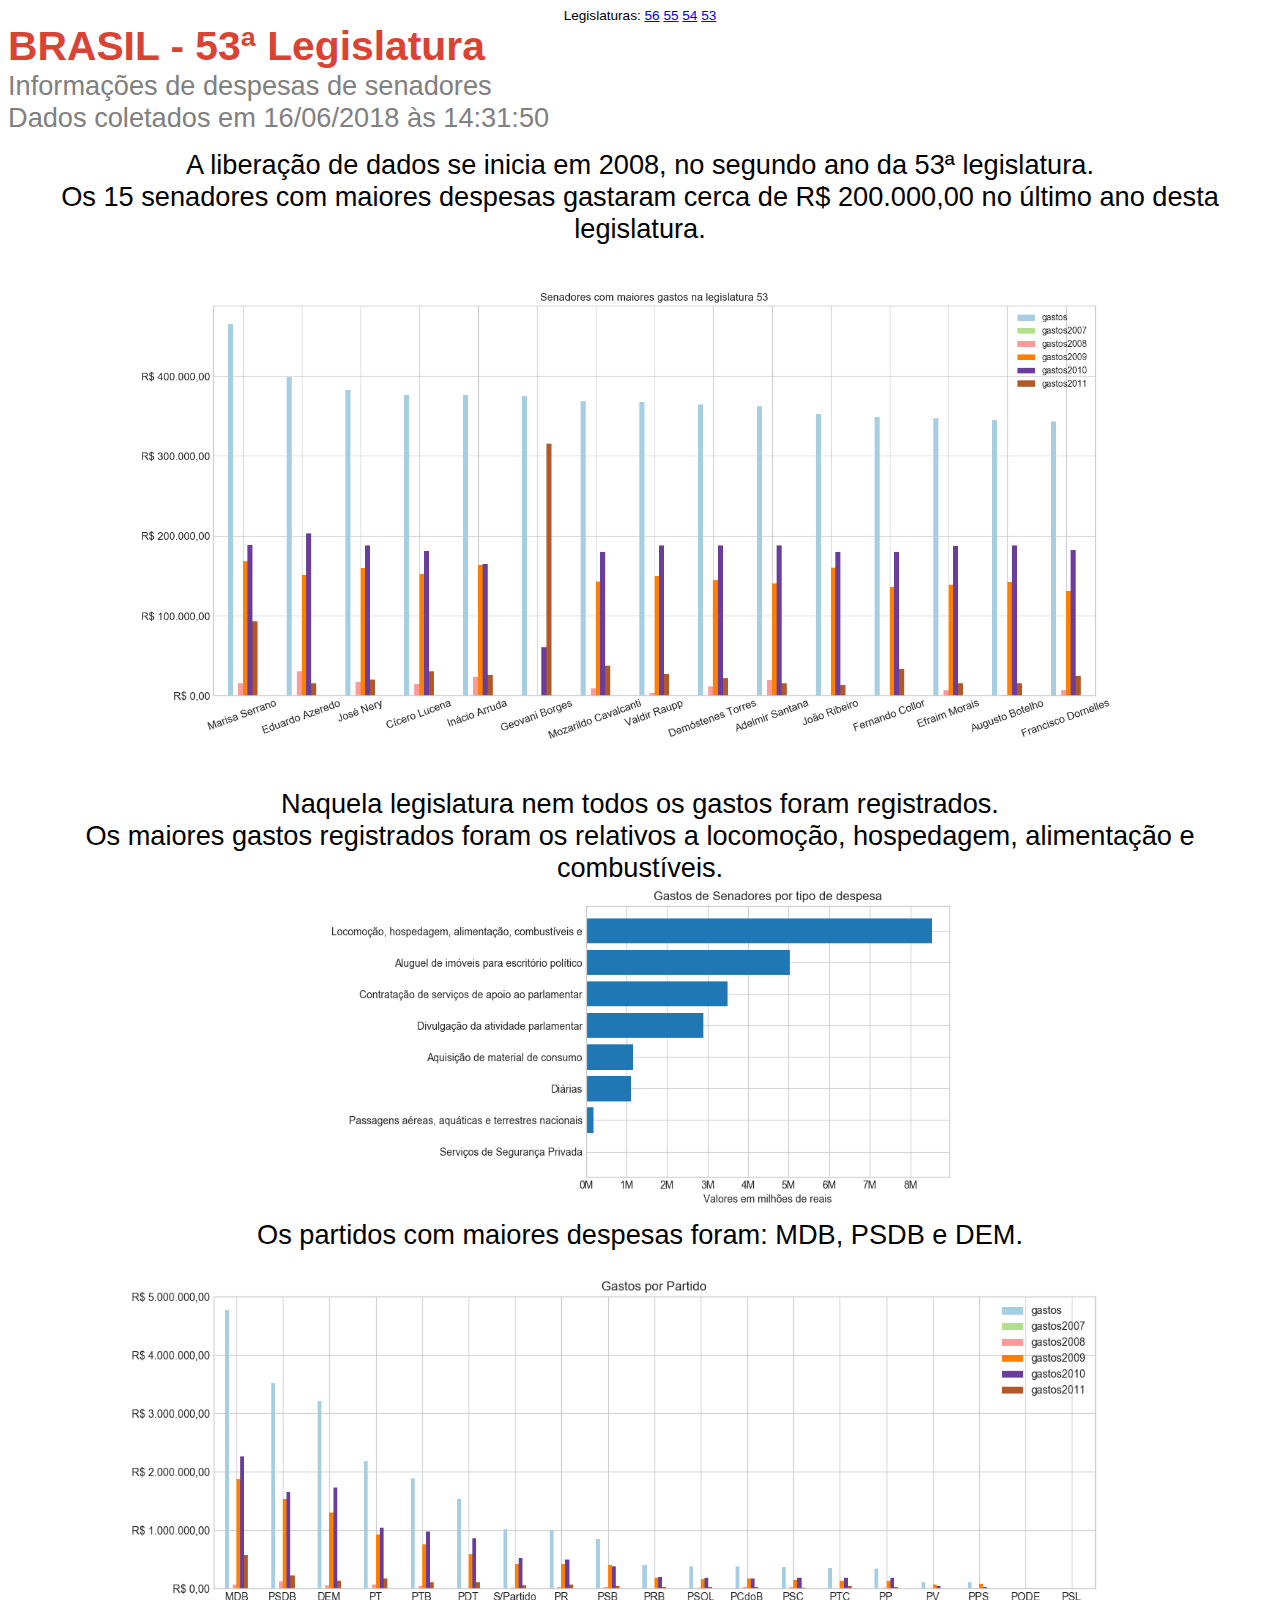
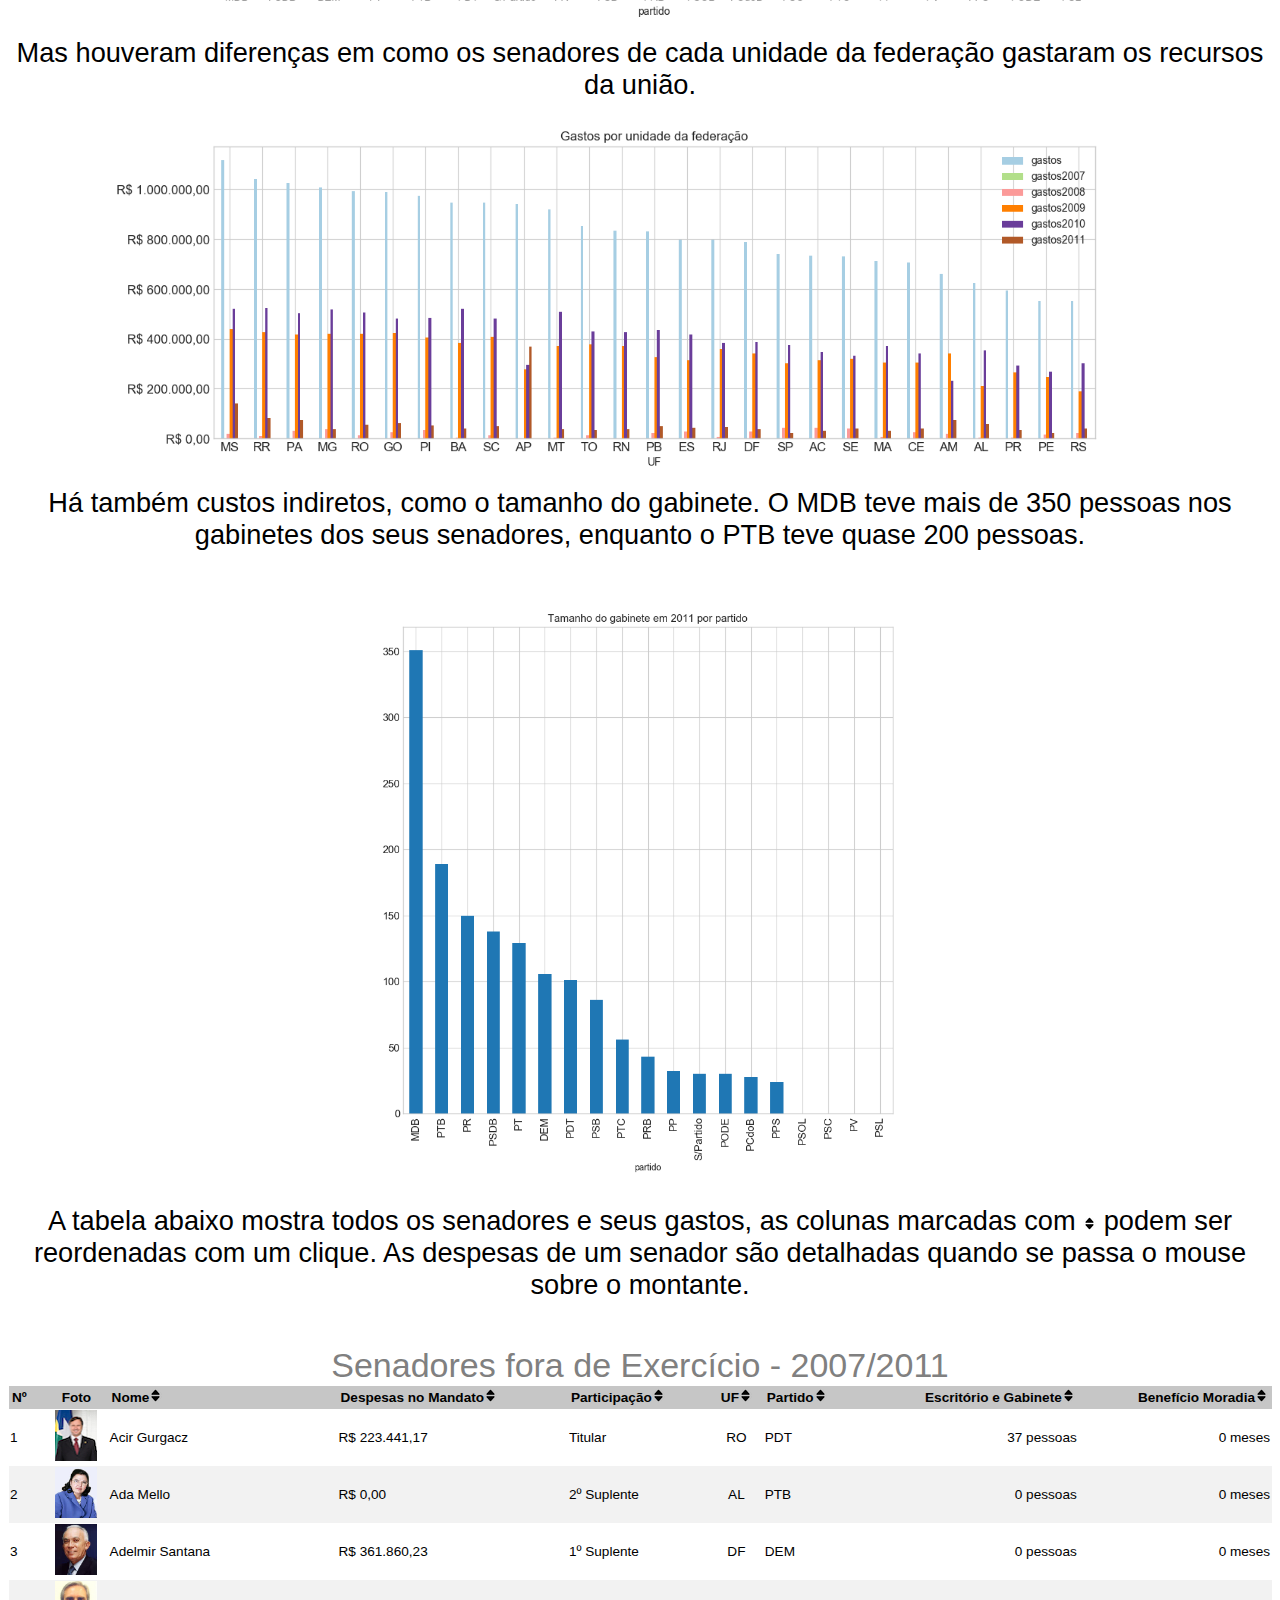
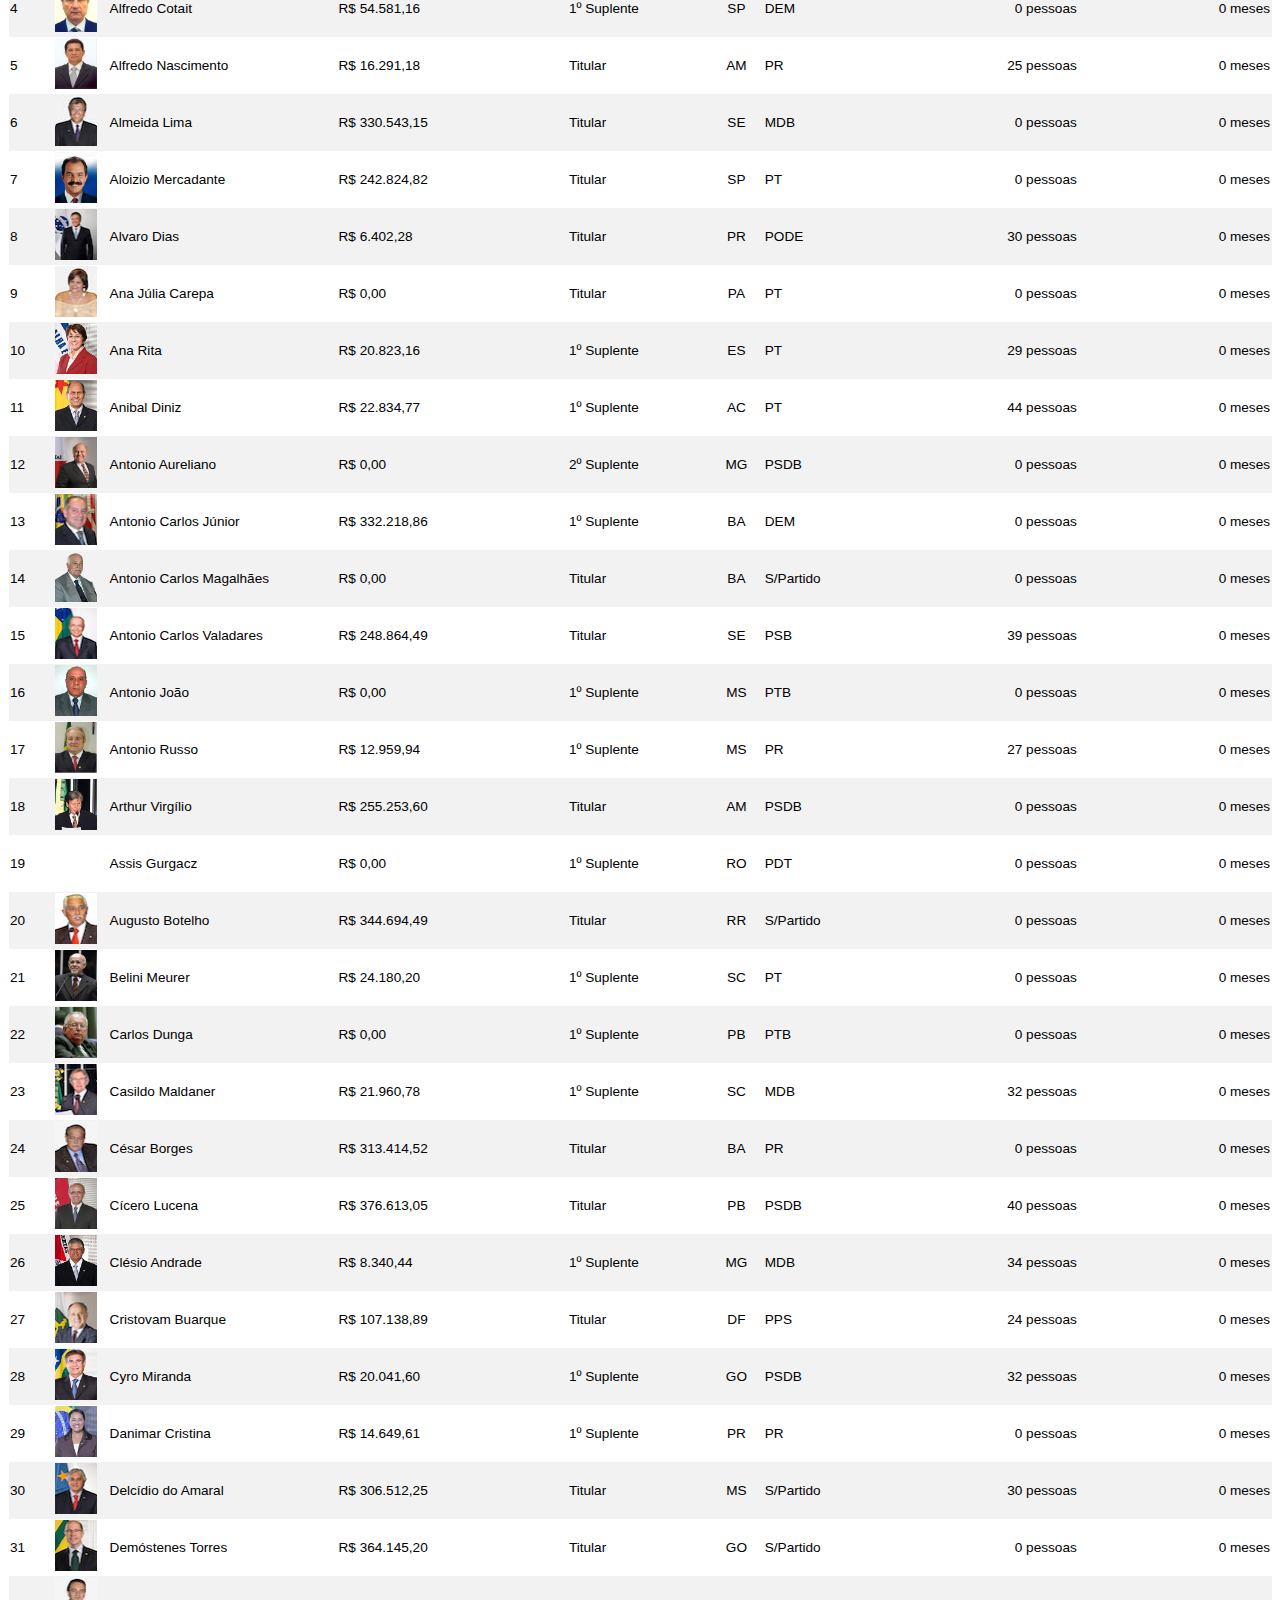
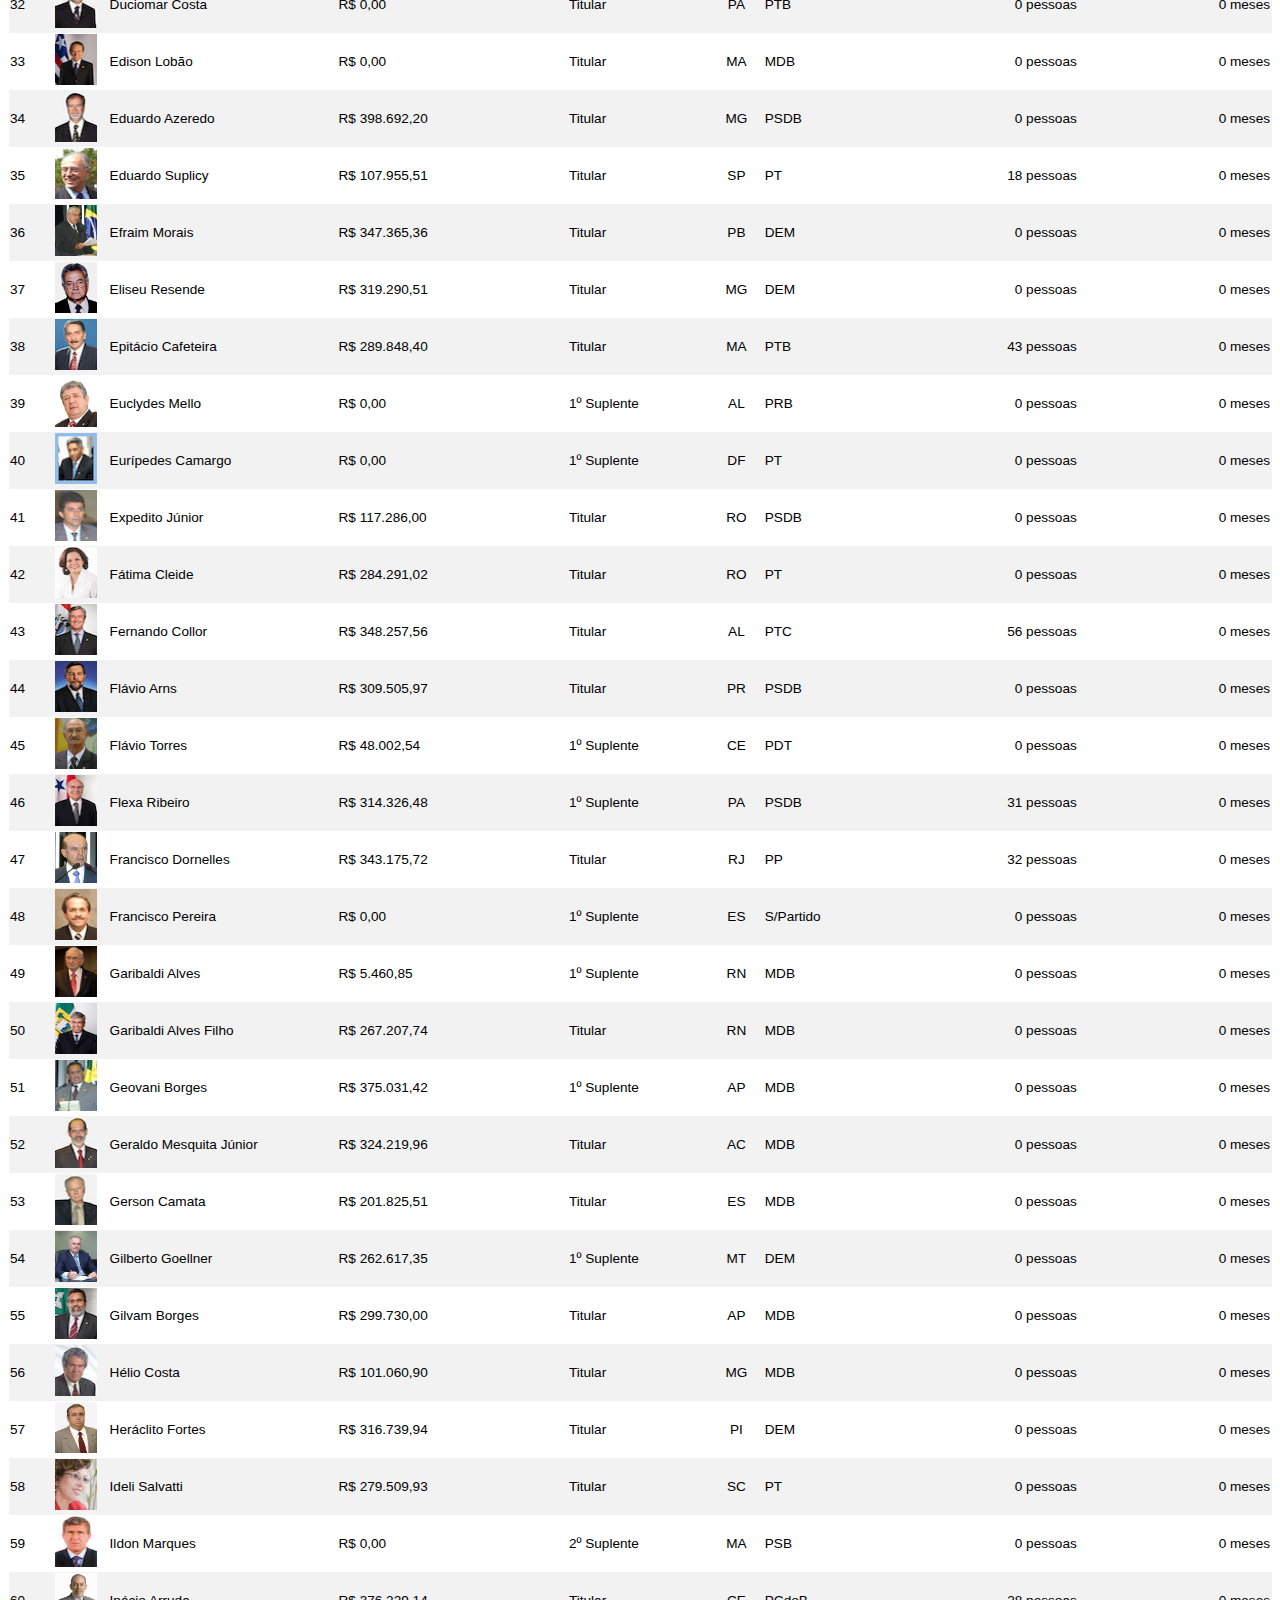
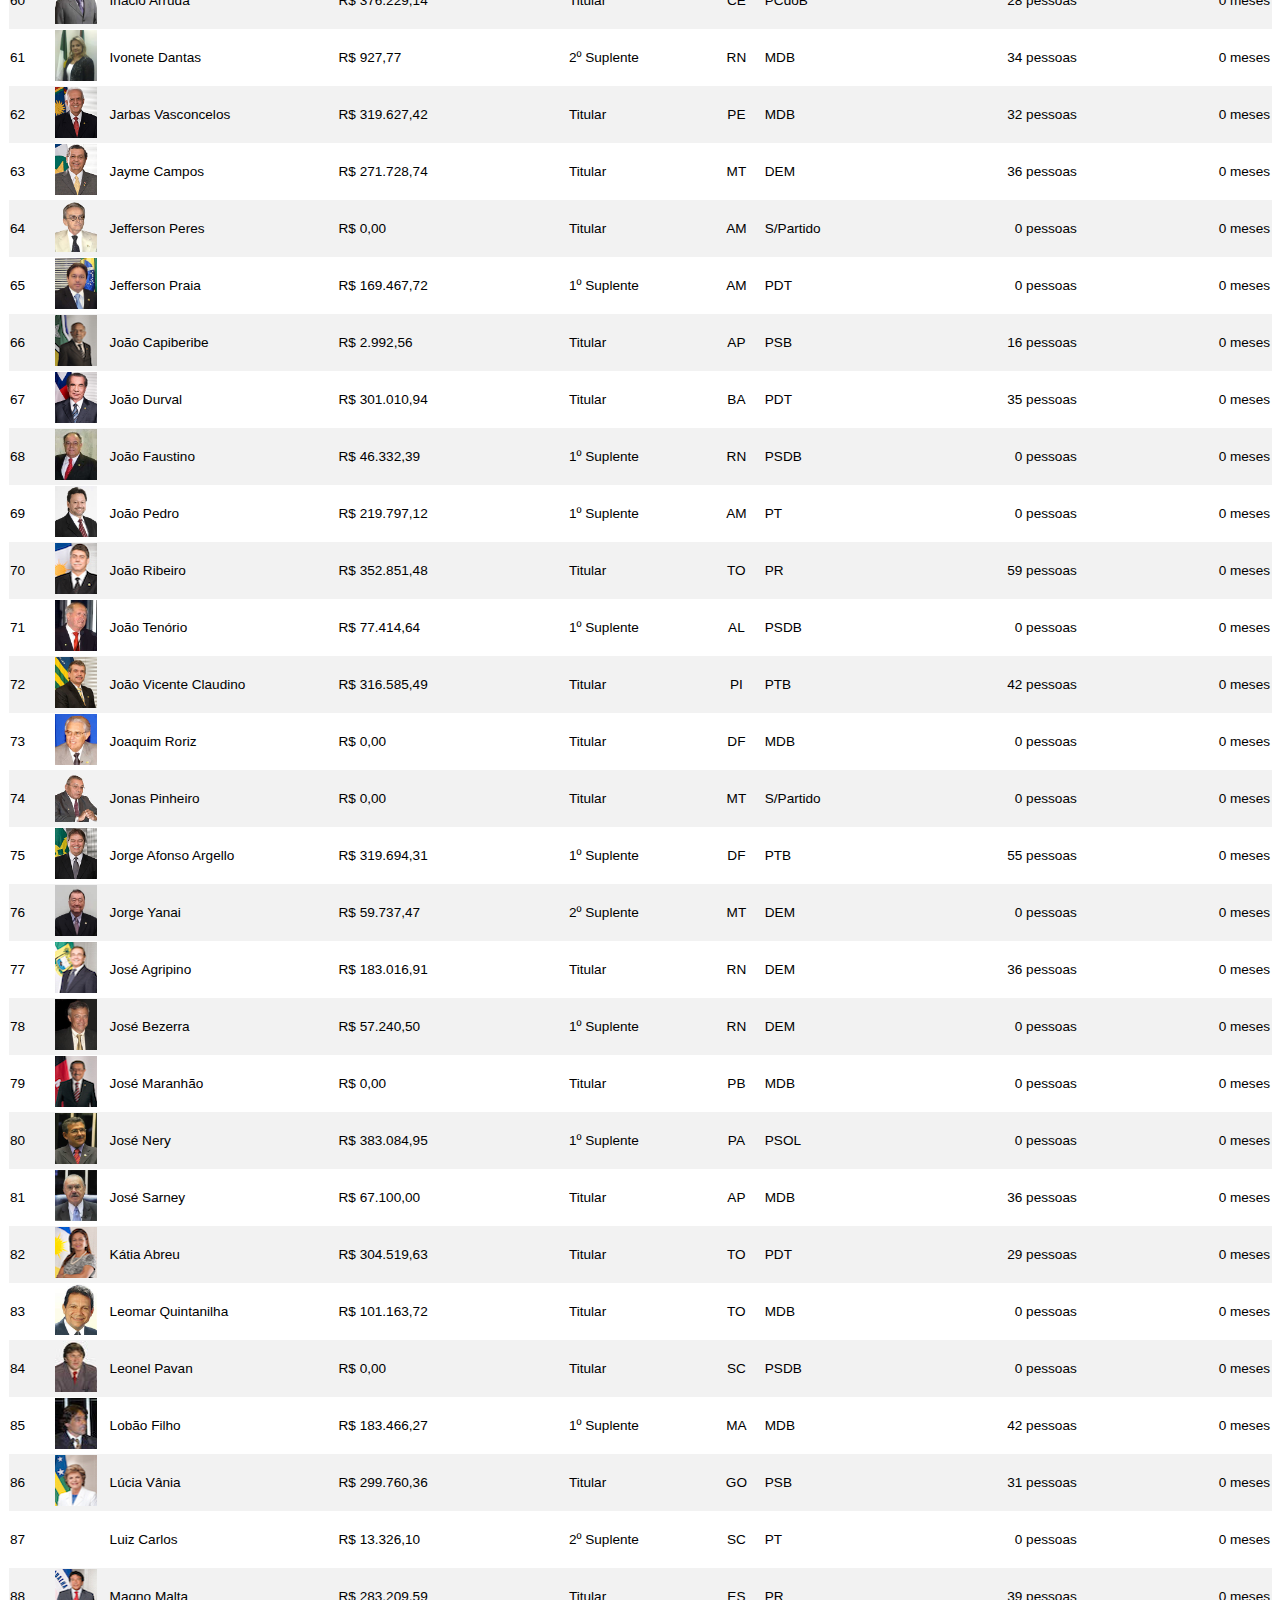
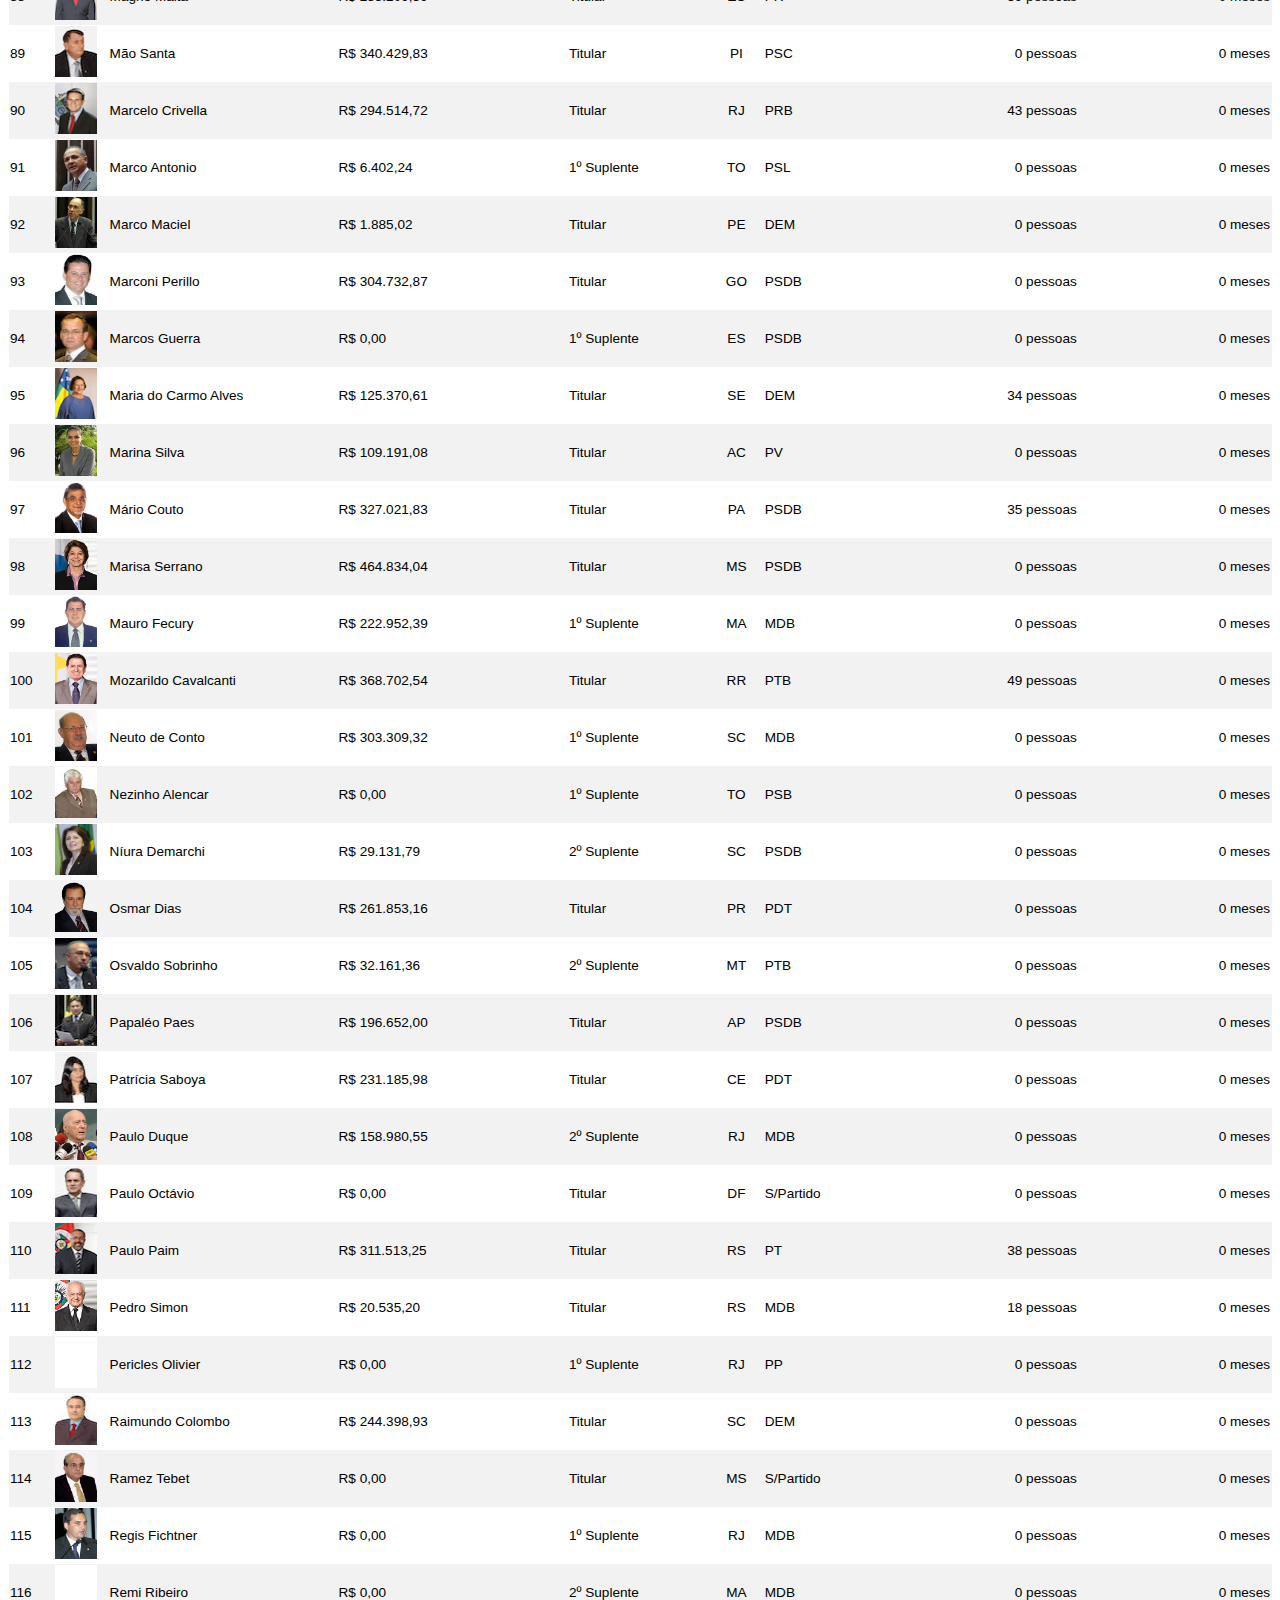
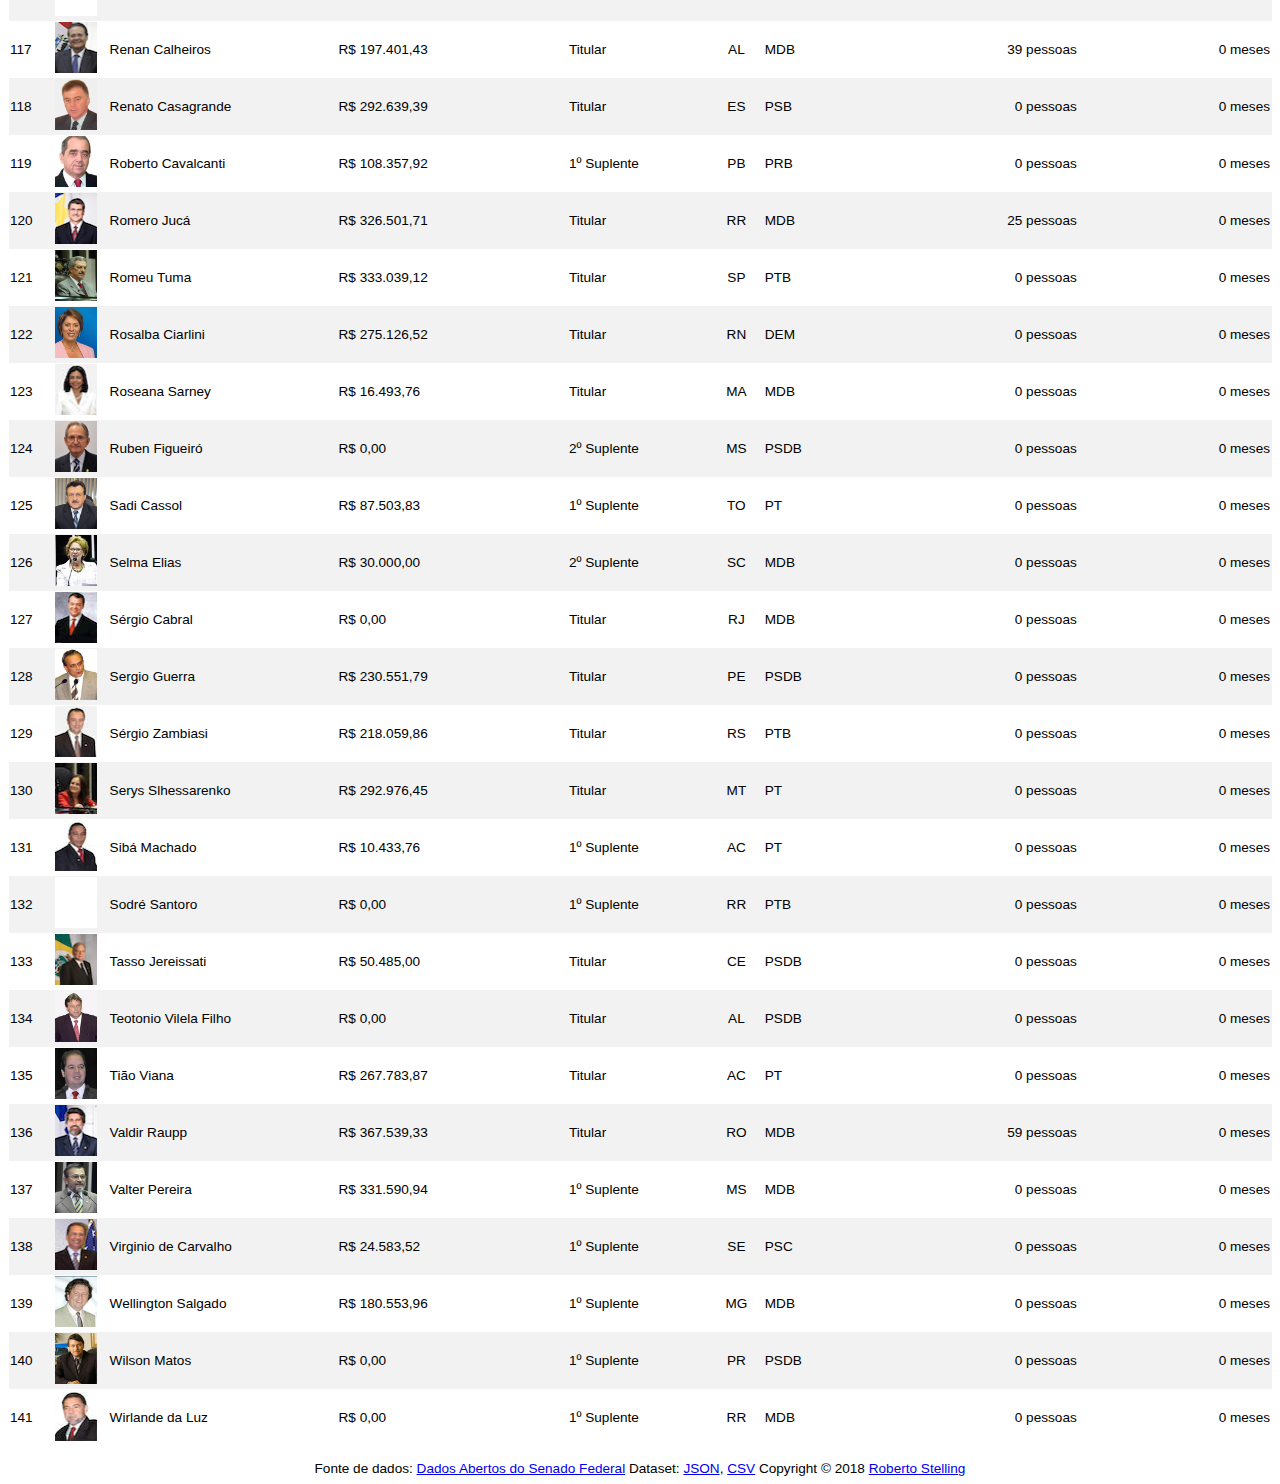
<file: 53_index.html>
<!DOCTYPE html>
<html lang="pt-BR">
  <head>
    <meta http-equiv="Content-Type" content="text/html; charset=UTF-8">
    <meta name="viewport" content="width=device-width, initial-scale=1, shrink-to-fit=no">
    <link rel="stylesheet" type="text/css" href="./css/style.css">
    <title>Gastos de Senadores</title>
  </head>
  <body>
    <script src="https://d3js.org/d3-queue.v3.min.js"></script>
    <script src="https://d3js.org/d3-collection.v1.min.js"></script>
    <script src="https://d3js.org/d3-dispatch.v1.min.js"></script>
    <script src="https://d3js.org/d3-dsv.v1.min.js"></script>
    <script src="https://d3js.org/d3-request.v1.min.js"></script>
    <script src="https://d3js.org/d3-selection.v1.min.js"></script>
    <script src="https://d3js.org/d3-collection.v1.min.js"></script>
<!--LegislaturaLevantamento-->
    <script>
      legislaturaLevantamento = 53;
    </script>
    <script src="js/senado.js"></script>
    <div class="container">
<!--Cabecalho-->
      <center>
        <div class="row">Legislaturas: <a href=index.html>56</a> <a href=55_index.html>55</a> <a href=54_index.html>54</a> <a href=53_index.html>53</a></div>
      </center>
<!--TituloLegislatura-->
      <div class="row"><b class="SenadoTitle">BRASIL - 53ª Legislatura</b><br></div>
      <div class="row"><b class="SenadoSubTitle">Informações de despesas de senadores</b><br></div>
      <div class="row"><b class="SenadoSubTitle">Dados coletados em 
<!--Data-->       
16/06/2018 às 
<!--Hora-->
14:31:50      </b><br></div>
      <br>
      <div class="TextoImagem">
        <center>
        <text>A liberação de dados se inicia em 2008, no segundo ano da 53ª legislatura.<br>Os 15 senadores com maiores despesas gastaram cerca de R$ 200.000,00 no último ano desta legislatura.</text>
        <br>
<!--Imagem--maiores--90-->
<img src="imagens/53_maiores.png" width="90%"></img>
        </center>
      </div>
      <br>
      <br>
      <div class="TextoImagem">
        <center>
        <text>Naquela legislatura nem todos os gastos foram registrados.<br>Os maiores gastos registrados foram os relativos a locomoção, hospedagem, alimentação e combustíveis.</text>
        <br>
<!--Imagem--gastosSenado--50-->
<img src="imagens/53_gastosSenado.png" width="50%"></img>
        </center>
      </div>
      <div class="TextoImagem">
        <center>
          <text>Os partidos com maiores despesas foram: MDB, PSDB e DEM.</text>
          <br>
<!--Imagem--gastoPartidos--90-->
<img src="imagens/53_gastoPartidos.png" width="90%"></img>
        </center>
      </div>
      <div class="TextoImagem">
        <center>
          <text>Mas houveram diferenças em como os senadores de cada unidade da federação gastaram os recursos da união.</text>
          <br>
<!--Imagem--gastoEstados--90-->
<img src="imagens/53_gastoEstados.png" width="90%"></img>
        </center>
      </div>
      <div class="TextoImagem">
        <center>
          <text>Há também custos indiretos, como o tamanho do gabinete. O MDB teve mais de 350 pessoas nos gabinetes dos seus senadores, enquanto o PTB teve quase 200 pessoas.</text>
        </center>
        <center>
<!--Imagem--gastoGabinetePartidos2011--50-->
<img src="imagens/53_gastoGabinetePartidos2011.png" width="50%"></img>
        </center>
      </div>
      <br>
      <center>
        <text class="TextoImagem">A tabela abaixo mostra todos os senadores e seus gastos, as colunas marcadas com <img src="imagens/sort.png"> podem ser reordenadas com um clique. As despesas de um senador são detalhadas quando se passa o mouse sobre o montante.</text>
      </center>
      <br><br><br>
      <div class="tabelaSenado">
        <table id="leg2">
<!--CaptionForaExercicio-->
          <caption>Senadores fora de Exercício - 2007/2011</caption>
          <thead>
            <tr>
              <th align="left">Nº</th>
              <th align="middle">Foto</th>
              <th onclick="ordenaTabela('asc',  'leg2', 2, 'texto')" align="left">Nome<img src="imagens/sort.png"></th>
              <th onclick="ordenaTabela('desc', 'leg2', 3, 'reais')" align="left">Despesas no Mandato<img src="imagens/sort.png"></th>
              <th onclick="ordenaTabela('asc',  'leg2', 4, 'participacao')" align="left">Participação<img src="imagens/sort.png"></th>
              <th onclick="ordenaTabela('asc',  'leg2', 5, 'texto')" align="middle">UF<img src="imagens/sort.png"></th>
              <th onclick="ordenaTabela('asc',  'leg2', 6, 'texto')" align="left">Partido<img src="imagens/sort.png"></th>
              <th onclick="ordenaTabela('desc', 'leg2', 7, 'dados')" align="right">Escritório e Gabinete<img src="imagens/sort.png"></th>
              <th onclick="ordenaTabela('desc', 'leg2', 8, 'dados')" align="right">Benefício Moradia<img src="imagens/sort.png"></th>
            </tr>
          </thead>
          <tbody>
<!--ForaExercicio-->
            <tr>
              <td>1</td>
              <td align='middle'><a href='http://www6g.senado.leg.br/transparencia/sen/4981/?ano=2011' target='_blank'><img src='fotos/senador4981.jpg' height='51' width='42'><span class='fototip'>Crédito foto: Cléber Medeiros/Supres</span></a></td>
              <td align='left'>Acir Gurgacz</td>
              <td align='left' class='gastos' name='4981'>R$ 223.441,17</td>
              <td align='left'>Titular</td>
              <td align='middle'>RO</td>
              <td align='left'>PDT</td>
              <td align='right'>37 pessoas</td>
              <td align='right'>0 meses</td>
            </tr>
            <tr>
              <td>2</td>
              <td align='middle'><a href='http://www6g.senado.leg.br/transparencia/sen/4815/?ano=2011' target='_blank'><img src='fotos/senador4815.jpg' height='51' width='42'><span class='fototip'>Crédito foto: A definir</span></a></td>
              <td align='left'>Ada Mello</td>
              <td align='left' class='gastos' name='4815'>R$ 0,00</td>
              <td align='left'>2º Suplente</td>
              <td align='middle'>AL</td>
              <td align='left'>PTB</td>
              <td align='right'>0 pessoas</td>
              <td align='right'>0 meses</td>
            </tr>
            <tr>
              <td>3</td>
              <td align='middle'><a href='http://www6g.senado.leg.br/transparencia/sen/3622/?ano=2011' target='_blank'><img src='fotos/senador3622.jpg' height='51' width='42'><span class='fototip'>Crédito foto: A definir</span></a></td>
              <td align='left'>Adelmir Santana</td>
              <td align='left' class='gastos' name='3622'>R$ 361.860,23</td>
              <td align='left'>1º Suplente</td>
              <td align='middle'>DF</td>
              <td align='left'>DEM</td>
              <td align='right'>0 pessoas</td>
              <td align='right'>0 meses</td>
            </tr>
            <tr>
              <td>4</td>
              <td align='middle'><a href='http://www6g.senado.leg.br/transparencia/sen/3651/?ano=2011' target='_blank'><img src='fotos/senador3651.jpg' height='51' width='42'><span class='fototip'>Crédito foto: A definir</span></a></td>
              <td align='left'>Alfredo Cotait</td>
              <td align='left' class='gastos' name='3651'>R$ 54.581,16</td>
              <td align='left'>1º Suplente</td>
              <td align='middle'>SP</td>
              <td align='left'>DEM</td>
              <td align='right'>0 pessoas</td>
              <td align='right'>0 meses</td>
            </tr>
            <tr>
              <td>5</td>
              <td align='middle'><a href='http://www6g.senado.leg.br/transparencia/sen/4527/?ano=2011' target='_blank'><img src='fotos/senador4527.jpg' height='51' width='42'><span class='fototip'>Crédito foto: A definir</span></a></td>
              <td align='left'>Alfredo Nascimento</td>
              <td align='left' class='gastos' name='4527'>R$ 16.291,18</td>
              <td align='left'>Titular</td>
              <td align='middle'>AM</td>
              <td align='left'>PR</td>
              <td align='right'>25 pessoas</td>
              <td align='right'>0 meses</td>
            </tr>
            <tr>
              <td>6</td>
              <td align='middle'><a href='http://www6g.senado.leg.br/transparencia/sen/3433/?ano=2011' target='_blank'><img src='fotos/senador3433.jpg' height='51' width='42'><span class='fototip'>Crédito foto: Senado Federal</span></a></td>
              <td align='left'>Almeida Lima</td>
              <td align='left' class='gastos' name='3433'>R$ 330.543,15</td>
              <td align='left'>Titular</td>
              <td align='middle'>SE</td>
              <td align='left'>MDB</td>
              <td align='right'>0 pessoas</td>
              <td align='right'>0 meses</td>
            </tr>
            <tr>
              <td>7</td>
              <td align='middle'><a href='http://www6g.senado.leg.br/transparencia/sen/845/?ano=2011' target='_blank'><img src='fotos/senador845.jpg' height='51' width='42'><span class='fototip'>Crédito foto: A definir</span></a></td>
              <td align='left'>Aloizio Mercadante</td>
              <td align='left' class='gastos' name='845'>R$ 242.824,82</td>
              <td align='left'>Titular</td>
              <td align='middle'>SP</td>
              <td align='left'>PT</td>
              <td align='right'>0 pessoas</td>
              <td align='right'>0 meses</td>
            </tr>
            <tr>
              <td>8</td>
              <td align='middle'><a href='http://www6g.senado.leg.br/transparencia/sen/945/?ano=2011' target='_blank'><img src='fotos/senador945.jpg' height='51' width='42'><span class='fototip'>Crédito foto: Cléber Medeiros/Supres</span></a></td>
              <td align='left'>Alvaro Dias</td>
              <td align='left' class='gastos' name='945'>R$ 6.402,28</td>
              <td align='left'>Titular</td>
              <td align='middle'>PR</td>
              <td align='left'>PODE</td>
              <td align='right'>30 pessoas</td>
              <td align='right'>0 meses</td>
            </tr>
            <tr>
              <td>9</td>
              <td align='middle'><a href='http://www6g.senado.leg.br/transparencia/sen/3363/?ano=2011' target='_blank'><img src='fotos/senador3363.jpg' height='51' width='42'><span class='fototip'>Crédito foto: Senado Federal</span></a></td>
              <td align='left'>Ana Júlia Carepa</td>
              <td align='left' class='gastos' name='3363'>R$ 0,00</td>
              <td align='left'>Titular</td>
              <td align='middle'>PA</td>
              <td align='left'>PT</td>
              <td align='right'>0 pessoas</td>
              <td align='right'>0 meses</td>
            </tr>
            <tr>
              <td>10</td>
              <td align='middle'><a href='http://www6g.senado.leg.br/transparencia/sen/4869/?ano=2011' target='_blank'><img src='fotos/senador4869.jpg' height='51' width='42'><span class='fototip'>Crédito foto: A definir</span></a></td>
              <td align='left'>Ana Rita</td>
              <td align='left' class='gastos' name='4869'>R$ 20.823,16</td>
              <td align='left'>1º Suplente</td>
              <td align='middle'>ES</td>
              <td align='left'>PT</td>
              <td align='right'>29 pessoas</td>
              <td align='right'>0 meses</td>
            </tr>
            <tr>
              <td>11</td>
              <td align='middle'><a href='http://www6g.senado.leg.br/transparencia/sen/4837/?ano=2011' target='_blank'><img src='fotos/senador4837.jpg' height='51' width='42'><span class='fototip'>Crédito foto: A definir</span></a></td>
              <td align='left'>Anibal Diniz</td>
              <td align='left' class='gastos' name='4837'>R$ 22.834,77</td>
              <td align='left'>1º Suplente</td>
              <td align='middle'>AC</td>
              <td align='left'>PT</td>
              <td align='right'>44 pessoas</td>
              <td align='right'>0 meses</td>
            </tr>
            <tr>
              <td>12</td>
              <td align='middle'><a href='http://www6g.senado.leg.br/transparencia/sen/4897/?ano=2011' target='_blank'><img src='fotos/senador4897.jpg' height='51' width='42'><span class='fototip'>Crédito foto: A definir</span></a></td>
              <td align='left'>Antonio Aureliano</td>
              <td align='left' class='gastos' name='4897'>R$ 0,00</td>
              <td align='left'>2º Suplente</td>
              <td align='middle'>MG</td>
              <td align='left'>PSDB</td>
              <td align='right'>0 pessoas</td>
              <td align='right'>0 meses</td>
            </tr>
            <tr>
              <td>13</td>
              <td align='middle'><a href='http://www6g.senado.leg.br/transparencia/sen/118/?ano=2011' target='_blank'><img src='fotos/senador118.jpg' height='51' width='42'><span class='fototip'>Crédito foto: Senado Federal</span></a></td>
              <td align='left'>Antonio Carlos Júnior</td>
              <td align='left' class='gastos' name='118'>R$ 332.218,86</td>
              <td align='left'>1º Suplente</td>
              <td align='middle'>BA</td>
              <td align='left'>DEM</td>
              <td align='right'>0 pessoas</td>
              <td align='right'>0 meses</td>
            </tr>
            <tr>
              <td>14</td>
              <td align='middle'><a href='http://www6g.senado.leg.br/transparencia/sen/4/?ano=2011' target='_blank'><img src='fotos/senador4.jpg' height='51' width='42'><span class='fototip'>Crédito foto: A definir</span></a></td>
              <td align='left'>Antonio Carlos Magalhães</td>
              <td align='left' class='gastos' name='4'>R$ 0,00</td>
              <td align='left'>Titular</td>
              <td align='middle'>BA</td>
              <td align='left'>S/Partido</td>
              <td align='right'>0 pessoas</td>
              <td align='right'>0 meses</td>
            </tr>
            <tr>
              <td>15</td>
              <td align='middle'><a href='http://www6g.senado.leg.br/transparencia/sen/3/?ano=2011' target='_blank'><img src='fotos/senador3.jpg' height='51' width='42'><span class='fototip'>Crédito foto: Cléber Medeiros/Supres</span></a></td>
              <td align='left'>Antonio Carlos Valadares</td>
              <td align='left' class='gastos' name='3'>R$ 248.864,49</td>
              <td align='left'>Titular</td>
              <td align='middle'>SE</td>
              <td align='left'>PSB</td>
              <td align='right'>39 pessoas</td>
              <td align='right'>0 meses</td>
            </tr>
            <tr>
              <td>16</td>
              <td align='middle'><a href='http://www6g.senado.leg.br/transparencia/sen/4516/?ano=2011' target='_blank'><img src='fotos/senador4516.jpg' height='51' width='42'><span class='fototip'>Crédito foto: A definir</span></a></td>
              <td align='left'>Antonio João</td>
              <td align='left' class='gastos' name='4516'>R$ 0,00</td>
              <td align='left'>1º Suplente</td>
              <td align='middle'>MS</td>
              <td align='left'>PTB</td>
              <td align='right'>0 pessoas</td>
              <td align='right'>0 meses</td>
            </tr>
            <tr>
              <td>17</td>
              <td align='middle'><a href='http://www6g.senado.leg.br/transparencia/sen/4891/?ano=2011' target='_blank'><img src='fotos/senador4891.jpg' height='51' width='42'><span class='fototip'>Crédito foto: A definir</span></a></td>
              <td align='left'>Antonio Russo</td>
              <td align='left' class='gastos' name='4891'>R$ 12.959,94</td>
              <td align='left'>1º Suplente</td>
              <td align='middle'>MS</td>
              <td align='left'>PR</td>
              <td align='right'>27 pessoas</td>
              <td align='right'>0 meses</td>
            </tr>
            <tr>
              <td>18</td>
              <td align='middle'><a href='http://www6g.senado.leg.br/transparencia/sen/551/?ano=2011' target='_blank'><img src='fotos/senador551.jpg' height='51' width='42'><span class='fototip'>Crédito foto: A definir</span></a></td>
              <td align='left'>Arthur Virgílio</td>
              <td align='left' class='gastos' name='551'>R$ 255.253,60</td>
              <td align='left'>Titular</td>
              <td align='middle'>AM</td>
              <td align='left'>PSDB</td>
              <td align='right'>0 pessoas</td>
              <td align='right'>0 meses</td>
            </tr>
            <tr>
              <td>19</td>
              <td align='middle'><a href='http://www6g.senado.leg.br/transparencia/sen/4983/?ano=2011' target='_blank'><img src='fotos/senador4983.jpg' height='51' width='42'><span class='fototip'>Crédito foto: Nenhum</span></a></td>
              <td align='left'>Assis Gurgacz</td>
              <td align='left' class='gastos' name='4983'>R$ 0,00</td>
              <td align='left'>1º Suplente</td>
              <td align='middle'>RO</td>
              <td align='left'>PDT</td>
              <td align='right'>0 pessoas</td>
              <td align='right'>0 meses</td>
            </tr>
            <tr>
              <td>20</td>
              <td align='middle'><a href='http://www6g.senado.leg.br/transparencia/sen/3432/?ano=2011' target='_blank'><img src='fotos/senador3432.jpg' height='51' width='42'><span class='fototip'>Crédito foto: Senado Federal</span></a></td>
              <td align='left'>Augusto Botelho</td>
              <td align='left' class='gastos' name='3432'>R$ 344.694,49</td>
              <td align='left'>Titular</td>
              <td align='middle'>RR</td>
              <td align='left'>S/Partido</td>
              <td align='right'>0 pessoas</td>
              <td align='right'>0 meses</td>
            </tr>
            <tr>
              <td>21</td>
              <td align='middle'><a href='http://www6g.senado.leg.br/transparencia/sen/3642/?ano=2011' target='_blank'><img src='fotos/senador3642.jpg' height='51' width='42'><span class='fototip'>Crédito foto: A definir</span></a></td>
              <td align='left'>Belini Meurer</td>
              <td align='left' class='gastos' name='3642'>R$ 24.180,20</td>
              <td align='left'>1º Suplente</td>
              <td align='middle'>SC</td>
              <td align='left'>PT</td>
              <td align='right'>0 pessoas</td>
              <td align='right'>0 meses</td>
            </tr>
            <tr>
              <td>22</td>
              <td align='middle'><a href='http://www6g.senado.leg.br/transparencia/sen/704/?ano=2011' target='_blank'><img src='fotos/senador704.jpg' height='51' width='42'><span class='fototip'>Crédito foto: A definir</span></a></td>
              <td align='left'>Carlos Dunga</td>
              <td align='left' class='gastos' name='704'>R$ 0,00</td>
              <td align='left'>1º Suplente</td>
              <td align='middle'>PB</td>
              <td align='left'>PTB</td>
              <td align='right'>0 pessoas</td>
              <td align='right'>0 meses</td>
            </tr>
            <tr>
              <td>23</td>
              <td align='middle'><a href='http://www6g.senado.leg.br/transparencia/sen/13/?ano=2011' target='_blank'><img src='fotos/senador13.jpg' height='51' width='42'><span class='fototip'>Crédito foto: Waldemir Barreto</span></a></td>
              <td align='left'>Casildo Maldaner</td>
              <td align='left' class='gastos' name='13'>R$ 21.960,78</td>
              <td align='left'>1º Suplente</td>
              <td align='middle'>SC</td>
              <td align='left'>MDB</td>
              <td align='right'>32 pessoas</td>
              <td align='right'>0 meses</td>
            </tr>
            <tr>
              <td>24</td>
              <td align='middle'><a href='http://www6g.senado.leg.br/transparencia/sen/3395/?ano=2011' target='_blank'><img src='fotos/senador3395.jpg' height='51' width='42'><span class='fototip'>Crédito foto: Senado Federal</span></a></td>
              <td align='left'>César Borges</td>
              <td align='left' class='gastos' name='3395'>R$ 313.414,52</td>
              <td align='left'>Titular</td>
              <td align='middle'>BA</td>
              <td align='left'>PR</td>
              <td align='right'>0 pessoas</td>
              <td align='right'>0 meses</td>
            </tr>
            <tr>
              <td>25</td>
              <td align='middle'><a href='http://www6g.senado.leg.br/transparencia/sen/4529/?ano=2011' target='_blank'><img src='fotos/senador4529.jpg' height='51' width='42'><span class='fototip'>Crédito foto: A definir</span></a></td>
              <td align='left'>Cícero Lucena</td>
              <td align='left' class='gastos' name='4529'>R$ 376.613,05</td>
              <td align='left'>Titular</td>
              <td align='middle'>PB</td>
              <td align='left'>PSDB</td>
              <td align='right'>40 pessoas</td>
              <td align='right'>0 meses</td>
            </tr>
            <tr>
              <td>26</td>
              <td align='middle'><a href='http://www6g.senado.leg.br/transparencia/sen/4895/?ano=2011' target='_blank'><img src='fotos/senador4895.jpg' height='51' width='42'><span class='fototip'>Crédito foto: A definir</span></a></td>
              <td align='left'>Clésio Andrade</td>
              <td align='left' class='gastos' name='4895'>R$ 8.340,44</td>
              <td align='left'>1º Suplente</td>
              <td align='middle'>MG</td>
              <td align='left'>MDB</td>
              <td align='right'>34 pessoas</td>
              <td align='right'>0 meses</td>
            </tr>
            <tr>
              <td>27</td>
              <td align='middle'><a href='http://www6g.senado.leg.br/transparencia/sen/3398/?ano=2011' target='_blank'><img src='fotos/senador3398.jpg' height='51' width='42'><span class='fototip'>Crédito foto: Senado Federal</span></a></td>
              <td align='left'>Cristovam Buarque</td>
              <td align='left' class='gastos' name='3398'>R$ 107.138,89</td>
              <td align='left'>Titular</td>
              <td align='middle'>DF</td>
              <td align='left'>PPS</td>
              <td align='right'>24 pessoas</td>
              <td align='right'>0 meses</td>
            </tr>
            <tr>
              <td>28</td>
              <td align='middle'><a href='http://www6g.senado.leg.br/transparencia/sen/4877/?ano=2011' target='_blank'><img src='fotos/senador4877.jpg' height='51' width='42'><span class='fototip'>Crédito foto: A definir</span></a></td>
              <td align='left'>Cyro Miranda</td>
              <td align='left' class='gastos' name='4877'>R$ 20.041,60</td>
              <td align='left'>1º Suplente</td>
              <td align='middle'>GO</td>
              <td align='left'>PSDB</td>
              <td align='right'>32 pessoas</td>
              <td align='right'>0 meses</td>
            </tr>
            <tr>
              <td>29</td>
              <td align='middle'><a href='http://www6g.senado.leg.br/transparencia/sen/3637/?ano=2011' target='_blank'><img src='fotos/senador3637.jpg' height='51' width='42'><span class='fototip'>Crédito foto: A definir</span></a></td>
              <td align='left'>Danimar Cristina</td>
              <td align='left' class='gastos' name='3637'>R$ 14.649,61</td>
              <td align='left'>1º Suplente</td>
              <td align='middle'>PR</td>
              <td align='left'>PR</td>
              <td align='right'>0 pessoas</td>
              <td align='right'>0 meses</td>
            </tr>
            <tr>
              <td>30</td>
              <td align='middle'><a href='http://www6g.senado.leg.br/transparencia/sen/3360/?ano=2011' target='_blank'><img src='fotos/senador3360.jpg' height='51' width='42'><span class='fototip'>Crédito foto: Cléber Medeiros/Supres</span></a></td>
              <td align='left'>Delcídio do Amaral</td>
              <td align='left' class='gastos' name='3360'>R$ 306.512,25</td>
              <td align='left'>Titular</td>
              <td align='middle'>MS</td>
              <td align='left'>S/Partido</td>
              <td align='right'>30 pessoas</td>
              <td align='right'>0 meses</td>
            </tr>
            <tr>
              <td>31</td>
              <td align='middle'><a href='http://www6g.senado.leg.br/transparencia/sen/3399/?ano=2011' target='_blank'><img src='fotos/senador3399.jpg' height='51' width='42'><span class='fototip'>Crédito foto: Cléber Medeiros/Supres</span></a></td>
              <td align='left'>Demóstenes Torres</td>
              <td align='left' class='gastos' name='3399'>R$ 364.145,20</td>
              <td align='left'>Titular</td>
              <td align='middle'>GO</td>
              <td align='left'>S/Partido</td>
              <td align='right'>0 pessoas</td>
              <td align='right'>0 meses</td>
            </tr>
            <tr>
              <td>32</td>
              <td align='middle'><a href='http://www6g.senado.leg.br/transparencia/sen/3412/?ano=2011' target='_blank'><img src='fotos/senador3412.jpg' height='51' width='42'><span class='fototip'>Crédito foto: Senado Federal</span></a></td>
              <td align='left'>Duciomar Costa</td>
              <td align='left' class='gastos' name='3412'>R$ 0,00</td>
              <td align='left'>Titular</td>
              <td align='middle'>PA</td>
              <td align='left'>PTB</td>
              <td align='right'>0 pessoas</td>
              <td align='right'>0 meses</td>
            </tr>
            <tr>
              <td>33</td>
              <td align='middle'><a href='http://www6g.senado.leg.br/transparencia/sen/16/?ano=2011' target='_blank'><img src='fotos/senador16.jpg' height='51' width='42'><span class='fototip'>Crédito foto: Senado Federal</span></a></td>
              <td align='left'>Edison Lobão</td>
              <td align='left' class='gastos' name='16'>R$ 0,00</td>
              <td align='left'>Titular</td>
              <td align='middle'>MA</td>
              <td align='left'>MDB</td>
              <td align='right'>0 pessoas</td>
              <td align='right'>0 meses</td>
            </tr>
            <tr>
              <td>34</td>
              <td align='middle'><a href='http://www6g.senado.leg.br/transparencia/sen/3400/?ano=2011' target='_blank'><img src='fotos/senador3400.jpg' height='51' width='42'><span class='fototip'>Crédito foto: Senado Federal</span></a></td>
              <td align='left'>Eduardo Azeredo</td>
              <td align='left' class='gastos' name='3400'>R$ 398.692,20</td>
              <td align='left'>Titular</td>
              <td align='middle'>MG</td>
              <td align='left'>PSDB</td>
              <td align='right'>0 pessoas</td>
              <td align='right'>0 meses</td>
            </tr>
            <tr>
              <td>35</td>
              <td align='middle'><a href='http://www6g.senado.leg.br/transparencia/sen/17/?ano=2011' target='_blank'><img src='fotos/senador17.jpg' height='51' width='42'><span class='fototip'>Crédito foto: Senado Federal</span></a></td>
              <td align='left'>Eduardo Suplicy</td>
              <td align='left' class='gastos' name='17'>R$ 107.955,51</td>
              <td align='left'>Titular</td>
              <td align='middle'>SP</td>
              <td align='left'>PT</td>
              <td align='right'>18 pessoas</td>
              <td align='right'>0 meses</td>
            </tr>
            <tr>
              <td>36</td>
              <td align='middle'><a href='http://www6g.senado.leg.br/transparencia/sen/707/?ano=2011' target='_blank'><img src='fotos/senador707.jpg' height='51' width='42'><span class='fototip'>Crédito foto: A definir</span></a></td>
              <td align='left'>Efraim Morais</td>
              <td align='left' class='gastos' name='707'>R$ 347.365,36</td>
              <td align='left'>Titular</td>
              <td align='middle'>PB</td>
              <td align='left'>DEM</td>
              <td align='right'>0 pessoas</td>
              <td align='right'>0 meses</td>
            </tr>
            <tr>
              <td>37</td>
              <td align='middle'><a href='http://www6g.senado.leg.br/transparencia/sen/394/?ano=2011' target='_blank'><img src='fotos/senador394.jpg' height='51' width='42'><span class='fototip'>Crédito foto: A definir</span></a></td>
              <td align='left'>Eliseu Resende</td>
              <td align='left' class='gastos' name='394'>R$ 319.290,51</td>
              <td align='left'>Titular</td>
              <td align='middle'>MG</td>
              <td align='left'>DEM</td>
              <td align='right'>0 pessoas</td>
              <td align='right'>0 meses</td>
            </tr>
            <tr>
              <td>38</td>
              <td align='middle'><a href='http://www6g.senado.leg.br/transparencia/sen/20/?ano=2011' target='_blank'><img src='fotos/senador20.jpg' height='51' width='42'><span class='fototip'>Crédito foto: Senado Federal</span></a></td>
              <td align='left'>Epitácio Cafeteira</td>
              <td align='left' class='gastos' name='20'>R$ 289.848,40</td>
              <td align='left'>Titular</td>
              <td align='middle'>MA</td>
              <td align='left'>PTB</td>
              <td align='right'>43 pessoas</td>
              <td align='right'>0 meses</td>
            </tr>
            <tr>
              <td>39</td>
              <td align='middle'><a href='http://www6g.senado.leg.br/transparencia/sen/4780/?ano=2011' target='_blank'><img src='fotos/senador4780.jpg' height='51' width='42'><span class='fototip'>Crédito foto: A definir</span></a></td>
              <td align='left'>Euclydes Mello</td>
              <td align='left' class='gastos' name='4780'>R$ 0,00</td>
              <td align='left'>1º Suplente</td>
              <td align='middle'>AL</td>
              <td align='left'>PRB</td>
              <td align='right'>0 pessoas</td>
              <td align='right'>0 meses</td>
            </tr>
            <tr>
              <td>40</td>
              <td align='middle'><a href='http://www6g.senado.leg.br/transparencia/sen/3552/?ano=2011' target='_blank'><img src='fotos/senador3552.jpg' height='51' width='42'><span class='fototip'>Crédito foto: Senado Federal</span></a></td>
              <td align='left'>Eurípedes Camargo</td>
              <td align='left' class='gastos' name='3552'>R$ 0,00</td>
              <td align='left'>1º Suplente</td>
              <td align='middle'>DF</td>
              <td align='left'>PT</td>
              <td align='right'>0 pessoas</td>
              <td align='right'>0 meses</td>
            </tr>
            <tr>
              <td>41</td>
              <td align='middle'><a href='http://www6g.senado.leg.br/transparencia/sen/1189/?ano=2011' target='_blank'><img src='fotos/senador1189.jpg' height='51' width='42'><span class='fototip'>Crédito foto: Senado Federal</span></a></td>
              <td align='left'>Expedito Júnior</td>
              <td align='left' class='gastos' name='1189'>R$ 117.286,00</td>
              <td align='left'>Titular</td>
              <td align='middle'>RO</td>
              <td align='left'>PSDB</td>
              <td align='right'>0 pessoas</td>
              <td align='right'>0 meses</td>
            </tr>
            <tr>
              <td>42</td>
              <td align='middle'><a href='http://www6g.senado.leg.br/transparencia/sen/3371/?ano=2011' target='_blank'><img src='fotos/senador3371.jpg' height='51' width='42'><span class='fototip'>Crédito foto: Senado Federal</span></a></td>
              <td align='left'>Fátima Cleide</td>
              <td align='left' class='gastos' name='3371'>R$ 284.291,02</td>
              <td align='left'>Titular</td>
              <td align='middle'>RO</td>
              <td align='left'>PT</td>
              <td align='right'>0 pessoas</td>
              <td align='right'>0 meses</td>
            </tr>
            <tr>
              <td>43</td>
              <td align='middle'><a href='http://www6g.senado.leg.br/transparencia/sen/4525/?ano=2011' target='_blank'><img src='fotos/senador4525.jpg' height='51' width='42'><span class='fototip'>Crédito foto: Senado Federal</span></a></td>
              <td align='left'>Fernando Collor</td>
              <td align='left' class='gastos' name='4525'>R$ 348.257,56</td>
              <td align='left'>Titular</td>
              <td align='middle'>AL</td>
              <td align='left'>PTC</td>
              <td align='right'>56 pessoas</td>
              <td align='right'>0 meses</td>
            </tr>
            <tr>
              <td>44</td>
              <td align='middle'><a href='http://www6g.senado.leg.br/transparencia/sen/345/?ano=2011' target='_blank'><img src='fotos/senador345.jpg' height='51' width='42'><span class='fototip'>Crédito foto: Senado Federal</span></a></td>
              <td align='left'>Flávio Arns</td>
              <td align='left' class='gastos' name='345'>R$ 309.505,97</td>
              <td align='left'>Titular</td>
              <td align='middle'>PR</td>
              <td align='left'>PSDB</td>
              <td align='right'>0 pessoas</td>
              <td align='right'>0 meses</td>
            </tr>
            <tr>
              <td>45</td>
              <td align='middle'><a href='http://www6g.senado.leg.br/transparencia/sen/3619/?ano=2011' target='_blank'><img src='fotos/senador3619.jpg' height='51' width='42'><span class='fototip'>Crédito foto: A definir</span></a></td>
              <td align='left'>Flávio Torres</td>
              <td align='left' class='gastos' name='3619'>R$ 48.002,54</td>
              <td align='left'>1º Suplente</td>
              <td align='middle'>CE</td>
              <td align='left'>PDT</td>
              <td align='right'>0 pessoas</td>
              <td align='right'>0 meses</td>
            </tr>
            <tr>
              <td>46</td>
              <td align='middle'><a href='http://www6g.senado.leg.br/transparencia/sen/3634/?ano=2011' target='_blank'><img src='fotos/senador3634.jpg' height='51' width='42'><span class='fototip'>Crédito foto: Beto Oliveira/Supres</span></a></td>
              <td align='left'>Flexa Ribeiro</td>
              <td align='left' class='gastos' name='3634'>R$ 314.326,48</td>
              <td align='left'>1º Suplente</td>
              <td align='middle'>PA</td>
              <td align='left'>PSDB</td>
              <td align='right'>31 pessoas</td>
              <td align='right'>0 meses</td>
            </tr>
            <tr>
              <td>47</td>
              <td align='middle'><a href='http://www6g.senado.leg.br/transparencia/sen/765/?ano=2011' target='_blank'><img src='fotos/senador765.jpg' height='51' width='42'><span class='fototip'>Crédito foto: A definir</span></a></td>
              <td align='left'>Francisco Dornelles</td>
              <td align='left' class='gastos' name='765'>R$ 343.175,72</td>
              <td align='left'>Titular</td>
              <td align='middle'>RJ</td>
              <td align='left'>PP</td>
              <td align='right'>32 pessoas</td>
              <td align='right'>0 meses</td>
            </tr>
            <tr>
              <td>48</td>
              <td align='middle'><a href='http://www6g.senado.leg.br/transparencia/sen/3574/?ano=2011' target='_blank'><img src='fotos/senador3574.jpg' height='51' width='42'><span class='fototip'>Crédito foto: Senado Federal</span></a></td>
              <td align='left'>Francisco Pereira</td>
              <td align='left' class='gastos' name='3574'>R$ 0,00</td>
              <td align='left'>1º Suplente</td>
              <td align='middle'>ES</td>
              <td align='left'>S/Partido</td>
              <td align='right'>0 pessoas</td>
              <td align='right'>0 meses</td>
            </tr>
            <tr>
              <td>49</td>
              <td align='middle'><a href='http://www6g.senado.leg.br/transparencia/sen/4935/?ano=2011' target='_blank'><img src='fotos/senador4935.jpg' height='51' width='42'><span class='fototip'>Crédito foto: A definir</span></a></td>
              <td align='left'>Garibaldi Alves</td>
              <td align='left' class='gastos' name='4935'>R$ 5.460,85</td>
              <td align='left'>1º Suplente</td>
              <td align='middle'>RN</td>
              <td align='left'>MDB</td>
              <td align='right'>0 pessoas</td>
              <td align='right'>0 meses</td>
            </tr>
            <tr>
              <td>50</td>
              <td align='middle'><a href='http://www6g.senado.leg.br/transparencia/sen/87/?ano=2011' target='_blank'><img src='fotos/senador87.jpg' height='51' width='42'><span class='fototip'>Crédito foto: Cléber Medeiros/Supres</span></a></td>
              <td align='left'>Garibaldi Alves Filho</td>
              <td align='left' class='gastos' name='87'>R$ 267.207,74</td>
              <td align='left'>Titular</td>
              <td align='middle'>RN</td>
              <td align='left'>MDB</td>
              <td align='right'>0 pessoas</td>
              <td align='right'>0 meses</td>
            </tr>
            <tr>
              <td>51</td>
              <td align='middle'><a href='http://www6g.senado.leg.br/transparencia/sen/4522/?ano=2011' target='_blank'><img src='fotos/senador4522.jpg' height='51' width='42'><span class='fototip'>Crédito foto: Senado Federal</span></a></td>
              <td align='left'>Geovani Borges</td>
              <td align='left' class='gastos' name='4522'>R$ 375.031,42</td>
              <td align='left'>1º Suplente</td>
              <td align='middle'>AP</td>
              <td align='left'>MDB</td>
              <td align='right'>0 pessoas</td>
              <td align='right'>0 meses</td>
            </tr>
            <tr>
              <td>52</td>
              <td align='middle'><a href='http://www6g.senado.leg.br/transparencia/sen/3392/?ano=2011' target='_blank'><img src='fotos/senador3392.jpg' height='51' width='42'><span class='fototip'>Crédito foto: Senado Federal</span></a></td>
              <td align='left'>Geraldo Mesquita Júnior</td>
              <td align='left' class='gastos' name='3392'>R$ 324.219,96</td>
              <td align='left'>Titular</td>
              <td align='middle'>AC</td>
              <td align='left'>MDB</td>
              <td align='right'>0 pessoas</td>
              <td align='right'>0 meses</td>
            </tr>
            <tr>
              <td>53</td>
              <td align='middle'><a href='http://www6g.senado.leg.br/transparencia/sen/28/?ano=2011' target='_blank'><img src='fotos/senador28.jpg' height='51' width='42'><span class='fototip'>Crédito foto: Senado Federal</span></a></td>
              <td align='left'>Gerson Camata</td>
              <td align='left' class='gastos' name='28'>R$ 201.825,51</td>
              <td align='left'>Titular</td>
              <td align='middle'>ES</td>
              <td align='left'>MDB</td>
              <td align='right'>0 pessoas</td>
              <td align='right'>0 meses</td>
            </tr>
            <tr>
              <td>54</td>
              <td align='middle'><a href='http://www6g.senado.leg.br/transparencia/sen/3626/?ano=2011' target='_blank'><img src='fotos/senador3626.jpg' height='51' width='42'><span class='fototip'>Crédito foto: A definir</span></a></td>
              <td align='left'>Gilberto Goellner</td>
              <td align='left' class='gastos' name='3626'>R$ 262.617,35</td>
              <td align='left'>1º Suplente</td>
              <td align='middle'>MT</td>
              <td align='left'>DEM</td>
              <td align='right'>0 pessoas</td>
              <td align='right'>0 meses</td>
            </tr>
            <tr>
              <td>55</td>
              <td align='middle'><a href='http://www6g.senado.leg.br/transparencia/sen/30/?ano=2011' target='_blank'><img src='fotos/senador30.jpg' height='51' width='42'><span class='fototip'>Crédito foto: Cléber Medeiros/Supres</span></a></td>
              <td align='left'>Gilvam Borges</td>
              <td align='left' class='gastos' name='30'>R$ 299.730,00</td>
              <td align='left'>Titular</td>
              <td align='middle'>AP</td>
              <td align='left'>MDB</td>
              <td align='right'>0 pessoas</td>
              <td align='right'>0 meses</td>
            </tr>
            <tr>
              <td>56</td>
              <td align='middle'><a href='http://www6g.senado.leg.br/transparencia/sen/1179/?ano=2011' target='_blank'><img src='fotos/senador1179.jpg' height='51' width='42'><span class='fototip'>Crédito foto: Senado Federal</span></a></td>
              <td align='left'>Hélio Costa</td>
              <td align='left' class='gastos' name='1179'>R$ 101.060,90</td>
              <td align='left'>Titular</td>
              <td align='middle'>MG</td>
              <td align='left'>MDB</td>
              <td align='right'>0 pessoas</td>
              <td align='right'>0 meses</td>
            </tr>
            <tr>
              <td>57</td>
              <td align='middle'><a href='http://www6g.senado.leg.br/transparencia/sen/740/?ano=2011' target='_blank'><img src='fotos/senador740.jpg' height='51' width='42'><span class='fototip'>Crédito foto: A definir</span></a></td>
              <td align='left'>Heráclito Fortes</td>
              <td align='left' class='gastos' name='740'>R$ 316.739,94</td>
              <td align='left'>Titular</td>
              <td align='middle'>PI</td>
              <td align='left'>DEM</td>
              <td align='right'>0 pessoas</td>
              <td align='right'>0 meses</td>
            </tr>
            <tr>
              <td>58</td>
              <td align='middle'><a href='http://www6g.senado.leg.br/transparencia/sen/3373/?ano=2011' target='_blank'><img src='fotos/senador3373.jpg' height='51' width='42'><span class='fototip'>Crédito foto: Senado Federal</span></a></td>
              <td align='left'>Ideli Salvatti</td>
              <td align='left' class='gastos' name='3373'>R$ 279.509,93</td>
              <td align='left'>Titular</td>
              <td align='middle'>SC</td>
              <td align='left'>PT</td>
              <td align='right'>0 pessoas</td>
              <td align='right'>0 meses</td>
            </tr>
            <tr>
              <td>59</td>
              <td align='middle'><a href='http://www6g.senado.leg.br/transparencia/sen/3578/?ano=2011' target='_blank'><img src='fotos/senador3578.jpg' height='51' width='42'><span class='fototip'>Crédito foto: Senado Federal</span></a></td>
              <td align='left'>Ildon Marques</td>
              <td align='left' class='gastos' name='3578'>R$ 0,00</td>
              <td align='left'>2º Suplente</td>
              <td align='middle'>MA</td>
              <td align='left'>PSB</td>
              <td align='right'>0 pessoas</td>
              <td align='right'>0 meses</td>
            </tr>
            <tr>
              <td>60</td>
              <td align='middle'><a href='http://www6g.senado.leg.br/transparencia/sen/613/?ano=2011' target='_blank'><img src='fotos/senador613.jpg' height='51' width='42'><span class='fototip'>Crédito foto: A definir</span></a></td>
              <td align='left'>Inácio Arruda</td>
              <td align='left' class='gastos' name='613'>R$ 376.229,14</td>
              <td align='left'>Titular</td>
              <td align='middle'>CE</td>
              <td align='left'>PCdoB</td>
              <td align='right'>28 pessoas</td>
              <td align='right'>0 meses</td>
            </tr>
            <tr>
              <td>61</td>
              <td align='middle'><a href='http://www6g.senado.leg.br/transparencia/sen/4937/?ano=2011' target='_blank'><img src='fotos/senador4937.jpg' height='51' width='42'><span class='fototip'>Crédito foto: A definir</span></a></td>
              <td align='left'>Ivonete Dantas</td>
              <td align='left' class='gastos' name='4937'>R$ 927,77</td>
              <td align='left'>2º Suplente</td>
              <td align='middle'>RN</td>
              <td align='left'>MDB</td>
              <td align='right'>34 pessoas</td>
              <td align='right'>0 meses</td>
            </tr>
            <tr>
              <td>62</td>
              <td align='middle'><a href='http://www6g.senado.leg.br/transparencia/sen/4545/?ano=2011' target='_blank'><img src='fotos/senador4545.jpg' height='51' width='42'><span class='fototip'>Crédito foto: A definir</span></a></td>
              <td align='left'>Jarbas Vasconcelos</td>
              <td align='left' class='gastos' name='4545'>R$ 319.627,42</td>
              <td align='left'>Titular</td>
              <td align='middle'>PE</td>
              <td align='left'>MDB</td>
              <td align='right'>32 pessoas</td>
              <td align='right'>0 meses</td>
            </tr>
            <tr>
              <td>63</td>
              <td align='middle'><a href='http://www6g.senado.leg.br/transparencia/sen/4531/?ano=2011' target='_blank'><img src='fotos/senador4531.jpg' height='51' width='42'><span class='fototip'>Crédito foto: A definir</span></a></td>
              <td align='left'>Jayme Campos</td>
              <td align='left' class='gastos' name='4531'>R$ 271.728,74</td>
              <td align='left'>Titular</td>
              <td align='middle'>MT</td>
              <td align='left'>DEM</td>
              <td align='right'>36 pessoas</td>
              <td align='right'>0 meses</td>
            </tr>
            <tr>
              <td>64</td>
              <td align='middle'><a href='http://www6g.senado.leg.br/transparencia/sen/36/?ano=2011' target='_blank'><img src='fotos/senador36.jpg' height='51' width='42'><span class='fototip'>Crédito foto: A definir</span></a></td>
              <td align='left'>Jefferson Peres</td>
              <td align='left' class='gastos' name='36'>R$ 0,00</td>
              <td align='left'>Titular</td>
              <td align='middle'>AM</td>
              <td align='left'>S/Partido</td>
              <td align='right'>0 pessoas</td>
              <td align='right'>0 meses</td>
            </tr>
            <tr>
              <td>65</td>
              <td align='middle'><a href='http://www6g.senado.leg.br/transparencia/sen/4792/?ano=2011' target='_blank'><img src='fotos/senador4792.jpg' height='51' width='42'><span class='fototip'>Crédito foto: A definir</span></a></td>
              <td align='left'>Jefferson Praia</td>
              <td align='left' class='gastos' name='4792'>R$ 169.467,72</td>
              <td align='left'>1º Suplente</td>
              <td align='middle'>AM</td>
              <td align='left'>PDT</td>
              <td align='right'>0 pessoas</td>
              <td align='right'>0 meses</td>
            </tr>
            <tr>
              <td>66</td>
              <td align='middle'><a href='http://www6g.senado.leg.br/transparencia/sen/3394/?ano=2011' target='_blank'><img src='fotos/senador3394.jpg' height='51' width='42'><span class='fototip'>Crédito foto: Rodrigo Viana/Supres</span></a></td>
              <td align='left'>João Capiberibe</td>
              <td align='left' class='gastos' name='3394'>R$ 2.992,56</td>
              <td align='left'>Titular</td>
              <td align='middle'>AP</td>
              <td align='left'>PSB</td>
              <td align='right'>16 pessoas</td>
              <td align='right'>0 meses</td>
            </tr>
            <tr>
              <td>67</td>
              <td align='middle'><a href='http://www6g.senado.leg.br/transparencia/sen/4537/?ano=2011' target='_blank'><img src='fotos/senador4537.jpg' height='51' width='42'><span class='fototip'>Crédito foto: A definir</span></a></td>
              <td align='left'>João Durval</td>
              <td align='left' class='gastos' name='4537'>R$ 301.010,94</td>
              <td align='left'>Titular</td>
              <td align='middle'>BA</td>
              <td align='left'>PDT</td>
              <td align='right'>35 pessoas</td>
              <td align='right'>0 meses</td>
            </tr>
            <tr>
              <td>68</td>
              <td align='middle'><a href='http://www6g.senado.leg.br/transparencia/sen/3593/?ano=2011' target='_blank'><img src='fotos/senador3593.jpg' height='51' width='42'><span class='fototip'>Crédito foto: A definir</span></a></td>
              <td align='left'>João Faustino</td>
              <td align='left' class='gastos' name='3593'>R$ 46.332,39</td>
              <td align='left'>1º Suplente</td>
              <td align='middle'>RN</td>
              <td align='left'>PSDB</td>
              <td align='right'>0 pessoas</td>
              <td align='right'>0 meses</td>
            </tr>
            <tr>
              <td>69</td>
              <td align='middle'><a href='http://www6g.senado.leg.br/transparencia/sen/4774/?ano=2011' target='_blank'><img src='fotos/senador4774.jpg' height='51' width='42'><span class='fototip'>Crédito foto: A definir</span></a></td>
              <td align='left'>João Pedro</td>
              <td align='left' class='gastos' name='4774'>R$ 219.797,12</td>
              <td align='left'>1º Suplente</td>
              <td align='middle'>AM</td>
              <td align='left'>PT</td>
              <td align='right'>0 pessoas</td>
              <td align='right'>0 meses</td>
            </tr>
            <tr>
              <td>70</td>
              <td align='middle'><a href='http://www6g.senado.leg.br/transparencia/sen/916/?ano=2011' target='_blank'><img src='fotos/senador916.jpg' height='51' width='42'><span class='fototip'>Crédito foto: Cléber Medeiros/Supres</span></a></td>
              <td align='left'>João Ribeiro</td>
              <td align='left' class='gastos' name='916'>R$ 352.851,48</td>
              <td align='left'>Titular</td>
              <td align='middle'>TO</td>
              <td align='left'>PR</td>
              <td align='right'>59 pessoas</td>
              <td align='right'>0 meses</td>
            </tr>
            <tr>
              <td>71</td>
              <td align='middle'><a href='http://www6g.senado.leg.br/transparencia/sen/3652/?ano=2011' target='_blank'><img src='fotos/senador3652.jpg' height='51' width='42'><span class='fototip'>Crédito foto: A definir</span></a></td>
              <td align='left'>João Tenório</td>
              <td align='left' class='gastos' name='3652'>R$ 77.414,64</td>
              <td align='left'>1º Suplente</td>
              <td align='middle'>AL</td>
              <td align='left'>PSDB</td>
              <td align='right'>0 pessoas</td>
              <td align='right'>0 meses</td>
            </tr>
            <tr>
              <td>72</td>
              <td align='middle'><a href='http://www6g.senado.leg.br/transparencia/sen/4541/?ano=2011' target='_blank'><img src='fotos/senador4541.jpg' height='51' width='42'><span class='fototip'>Crédito foto: A definir</span></a></td>
              <td align='left'>João Vicente Claudino</td>
              <td align='left' class='gastos' name='4541'>R$ 316.585,49</td>
              <td align='left'>Titular</td>
              <td align='middle'>PI</td>
              <td align='left'>PTB</td>
              <td align='right'>42 pessoas</td>
              <td align='right'>0 meses</td>
            </tr>
            <tr>
              <td>73</td>
              <td align='middle'><a href='http://www6g.senado.leg.br/transparencia/sen/4533/?ano=2011' target='_blank'><img src='fotos/senador4533.jpg' height='51' width='42'><span class='fototip'>Crédito foto: A definir</span></a></td>
              <td align='left'>Joaquim Roriz</td>
              <td align='left' class='gastos' name='4533'>R$ 0,00</td>
              <td align='left'>Titular</td>
              <td align='middle'>DF</td>
              <td align='left'>MDB</td>
              <td align='right'>0 pessoas</td>
              <td align='right'>0 meses</td>
            </tr>
            <tr>
              <td>74</td>
              <td align='middle'><a href='http://www6g.senado.leg.br/transparencia/sen/38/?ano=2011' target='_blank'><img src='fotos/senador38.jpg' height='51' width='42'><span class='fototip'>Crédito foto: A definir</span></a></td>
              <td align='left'>Jonas Pinheiro</td>
              <td align='left' class='gastos' name='38'>R$ 0,00</td>
              <td align='left'>Titular</td>
              <td align='middle'>MT</td>
              <td align='left'>S/Partido</td>
              <td align='right'>0 pessoas</td>
              <td align='right'>0 meses</td>
            </tr>
            <tr>
              <td>75</td>
              <td align='middle'><a href='http://www6g.senado.leg.br/transparencia/sen/4776/?ano=2011' target='_blank'><img src='fotos/senador4776.jpg' height='51' width='42'><span class='fototip'>Crédito foto: A definir</span></a></td>
              <td align='left'>Jorge Afonso Argello</td>
              <td align='left' class='gastos' name='4776'>R$ 319.694,31</td>
              <td align='left'>1º Suplente</td>
              <td align='middle'>DF</td>
              <td align='left'>PTB</td>
              <td align='right'>55 pessoas</td>
              <td align='right'>0 meses</td>
            </tr>
            <tr>
              <td>76</td>
              <td align='middle'><a href='http://www6g.senado.leg.br/transparencia/sen/4885/?ano=2011' target='_blank'><img src='fotos/senador4885.jpg' height='51' width='42'><span class='fototip'>Crédito foto: A definir</span></a></td>
              <td align='left'>Jorge Yanai</td>
              <td align='left' class='gastos' name='4885'>R$ 59.737,47</td>
              <td align='left'>2º Suplente</td>
              <td align='middle'>MT</td>
              <td align='left'>DEM</td>
              <td align='right'>0 pessoas</td>
              <td align='right'>0 meses</td>
            </tr>
            <tr>
              <td>77</td>
              <td align='middle'><a href='http://www6g.senado.leg.br/transparencia/sen/40/?ano=2011' target='_blank'><img src='fotos/senador40.jpg' height='51' width='42'><span class='fototip'>Crédito foto: Cléber Medeiros/Supres</span></a></td>
              <td align='left'>José Agripino</td>
              <td align='left' class='gastos' name='40'>R$ 183.016,91</td>
              <td align='left'>Titular</td>
              <td align='middle'>RN</td>
              <td align='left'>DEM</td>
              <td align='right'>36 pessoas</td>
              <td align='right'>0 meses</td>
            </tr>
            <tr>
              <td>78</td>
              <td align='middle'><a href='http://www6g.senado.leg.br/transparencia/sen/3595/?ano=2011' target='_blank'><img src='fotos/senador3595.jpg' height='51' width='42'><span class='fototip'>Crédito foto: A definir</span></a></td>
              <td align='left'>José Bezerra</td>
              <td align='left' class='gastos' name='3595'>R$ 57.240,50</td>
              <td align='left'>1º Suplente</td>
              <td align='middle'>RN</td>
              <td align='left'>DEM</td>
              <td align='right'>0 pessoas</td>
              <td align='right'>0 meses</td>
            </tr>
            <tr>
              <td>79</td>
              <td align='middle'><a href='http://www6g.senado.leg.br/transparencia/sen/3361/?ano=2011' target='_blank'><img src='fotos/senador3361.jpg' height='51' width='42'><span class='fototip'>Crédito foto: Senado Federal</span></a></td>
              <td align='left'>José Maranhão</td>
              <td align='left' class='gastos' name='3361'>R$ 0,00</td>
              <td align='left'>Titular</td>
              <td align='middle'>PB</td>
              <td align='left'>MDB</td>
              <td align='right'>0 pessoas</td>
              <td align='right'>0 meses</td>
            </tr>
            <tr>
              <td>80</td>
              <td align='middle'><a href='http://www6g.senado.leg.br/transparencia/sen/4547/?ano=2011' target='_blank'><img src='fotos/senador4547.jpg' height='51' width='42'><span class='fototip'>Crédito foto: A definir</span></a></td>
              <td align='left'>José Nery</td>
              <td align='left' class='gastos' name='4547'>R$ 383.084,95</td>
              <td align='left'>1º Suplente</td>
              <td align='middle'>PA</td>
              <td align='left'>PSOL</td>
              <td align='right'>0 pessoas</td>
              <td align='right'>0 meses</td>
            </tr>
            <tr>
              <td>81</td>
              <td align='middle'><a href='http://www6g.senado.leg.br/transparencia/sen/47/?ano=2011' target='_blank'><img src='fotos/senador47.jpg' height='51' width='42'><span class='fototip'>Crédito foto: A definir</span></a></td>
              <td align='left'>José Sarney</td>
              <td align='left' class='gastos' name='47'>R$ 67.100,00</td>
              <td align='left'>Titular</td>
              <td align='middle'>AP</td>
              <td align='left'>MDB</td>
              <td align='right'>36 pessoas</td>
              <td align='right'>0 meses</td>
            </tr>
            <tr>
              <td>82</td>
              <td align='middle'><a href='http://www6g.senado.leg.br/transparencia/sen/1249/?ano=2011' target='_blank'><img src='fotos/senador1249.jpg' height='51' width='42'><span class='fototip'>Crédito foto: Beto Oliveira/Supres</span></a></td>
              <td align='left'>Kátia Abreu</td>
              <td align='left' class='gastos' name='1249'>R$ 304.519,63</td>
              <td align='left'>Titular</td>
              <td align='middle'>TO</td>
              <td align='left'>PDT</td>
              <td align='right'>29 pessoas</td>
              <td align='right'>0 meses</td>
            </tr>
            <tr>
              <td>83</td>
              <td align='middle'><a href='http://www6g.senado.leg.br/transparencia/sen/53/?ano=2011' target='_blank'><img src='fotos/senador53.jpg' height='51' width='42'><span class='fototip'>Crédito foto: A definir</span></a></td>
              <td align='left'>Leomar Quintanilha</td>
              <td align='left' class='gastos' name='53'>R$ 101.163,72</td>
              <td align='left'>Titular</td>
              <td align='middle'>TO</td>
              <td align='left'>MDB</td>
              <td align='right'>0 pessoas</td>
              <td align='right'>0 meses</td>
            </tr>
            <tr>
              <td>84</td>
              <td align='middle'><a href='http://www6g.senado.leg.br/transparencia/sen/3374/?ano=2011' target='_blank'><img src='fotos/senador3374.jpg' height='51' width='42'><span class='fototip'>Crédito foto: Senado Federal</span></a></td>
              <td align='left'>Leonel Pavan</td>
              <td align='left' class='gastos' name='3374'>R$ 0,00</td>
              <td align='left'>Titular</td>
              <td align='middle'>SC</td>
              <td align='left'>PSDB</td>
              <td align='right'>0 pessoas</td>
              <td align='right'>0 meses</td>
            </tr>
            <tr>
              <td>85</td>
              <td align='middle'><a href='http://www6g.senado.leg.br/transparencia/sen/3579/?ano=2011' target='_blank'><img src='fotos/senador3579.jpg' height='51' width='42'><span class='fototip'>Crédito foto: Senado Federal</span></a></td>
              <td align='left'>Lobão Filho</td>
              <td align='left' class='gastos' name='3579'>R$ 183.466,27</td>
              <td align='left'>1º Suplente</td>
              <td align='middle'>MA</td>
              <td align='left'>MDB</td>
              <td align='right'>42 pessoas</td>
              <td align='right'>0 meses</td>
            </tr>
            <tr>
              <td>86</td>
              <td align='middle'><a href='http://www6g.senado.leg.br/transparencia/sen/643/?ano=2011' target='_blank'><img src='fotos/senador643.jpg' height='51' width='42'><span class='fototip'>Crédito foto: Senado Federal</span></a></td>
              <td align='left'>Lúcia Vânia</td>
              <td align='left' class='gastos' name='643'>R$ 299.760,36</td>
              <td align='left'>Titular</td>
              <td align='middle'>GO</td>
              <td align='left'>PSB</td>
              <td align='right'>31 pessoas</td>
              <td align='right'>0 meses</td>
            </tr>
            <tr>
              <td>87</td>
              <td align='middle'><a href='http://www6g.senado.leg.br/transparencia/sen/3643/?ano=2011' target='_blank'><img src='fotos/senador3643.jpg' height='51' width='42'><span class='fototip'>Crédito foto: Nenhum</span></a></td>
              <td align='left'>Luiz Carlos</td>
              <td align='left' class='gastos' name='3643'>R$ 13.326,10</td>
              <td align='left'>2º Suplente</td>
              <td align='middle'>SC</td>
              <td align='left'>PT</td>
              <td align='right'>0 pessoas</td>
              <td align='right'>0 meses</td>
            </tr>
            <tr>
              <td>88</td>
              <td align='middle'><a href='http://www6g.senado.leg.br/transparencia/sen/631/?ano=2011' target='_blank'><img src='fotos/senador631.jpg' height='51' width='42'><span class='fototip'>Crédito foto: Cléber Medeiros/Supres</span></a></td>
              <td align='left'>Magno Malta</td>
              <td align='left' class='gastos' name='631'>R$ 283.209,59</td>
              <td align='left'>Titular</td>
              <td align='middle'>ES</td>
              <td align='left'>PR</td>
              <td align='right'>39 pessoas</td>
              <td align='right'>0 meses</td>
            </tr>
            <tr>
              <td>89</td>
              <td align='middle'><a href='http://www6g.senado.leg.br/transparencia/sen/3364/?ano=2011' target='_blank'><img src='fotos/senador3364.jpg' height='51' width='42'><span class='fototip'>Crédito foto: Senado Federal</span></a></td>
              <td align='left'>Mão Santa</td>
              <td align='left' class='gastos' name='3364'>R$ 340.429,83</td>
              <td align='left'>Titular</td>
              <td align='middle'>PI</td>
              <td align='left'>PSC</td>
              <td align='right'>0 pessoas</td>
              <td align='right'>0 meses</td>
            </tr>
            <tr>
              <td>90</td>
              <td align='middle'><a href='http://www6g.senado.leg.br/transparencia/sen/3366/?ano=2011' target='_blank'><img src='fotos/senador3366.jpg' height='51' width='42'><span class='fototip'>Crédito foto: Senado Federal</span></a></td>
              <td align='left'>Marcelo Crivella</td>
              <td align='left' class='gastos' name='3366'>R$ 294.514,72</td>
              <td align='left'>Titular</td>
              <td align='middle'>RJ</td>
              <td align='left'>PRB</td>
              <td align='right'>43 pessoas</td>
              <td align='right'>0 meses</td>
            </tr>
            <tr>
              <td>91</td>
              <td align='middle'><a href='http://www6g.senado.leg.br/transparencia/sen/4788/?ano=2011' target='_blank'><img src='fotos/senador4788.jpg' height='51' width='42'><span class='fototip'>Crédito foto: A definir</span></a></td>
              <td align='left'>Marco Antonio</td>
              <td align='left' class='gastos' name='4788'>R$ 6.402,24</td>
              <td align='left'>1º Suplente</td>
              <td align='middle'>TO</td>
              <td align='left'>PSL</td>
              <td align='right'>0 pessoas</td>
              <td align='right'>0 meses</td>
            </tr>
            <tr>
              <td>92</td>
              <td align='middle'><a href='http://www6g.senado.leg.br/transparencia/sen/86/?ano=2011' target='_blank'><img src='fotos/senador86.jpg' height='51' width='42'><span class='fototip'>Crédito foto: A definir</span></a></td>
              <td align='left'>Marco Maciel</td>
              <td align='left' class='gastos' name='86'>R$ 1.885,02</td>
              <td align='left'>Titular</td>
              <td align='middle'>PE</td>
              <td align='left'>DEM</td>
              <td align='right'>0 pessoas</td>
              <td align='right'>0 meses</td>
            </tr>
            <tr>
              <td>93</td>
              <td align='middle'><a href='http://www6g.senado.leg.br/transparencia/sen/4535/?ano=2011' target='_blank'><img src='fotos/senador4535.jpg' height='51' width='42'><span class='fototip'>Crédito foto: A definir</span></a></td>
              <td align='left'>Marconi Perillo</td>
              <td align='left' class='gastos' name='4535'>R$ 304.732,87</td>
              <td align='left'>Titular</td>
              <td align='middle'>GO</td>
              <td align='left'>PSDB</td>
              <td align='right'>0 pessoas</td>
              <td align='right'>0 meses</td>
            </tr>
            <tr>
              <td>94</td>
              <td align='middle'><a href='http://www6g.senado.leg.br/transparencia/sen/105/?ano=2011' target='_blank'><img src='fotos/senador105.jpg' height='51' width='42'><span class='fototip'>Crédito foto: Senado Federal</span></a></td>
              <td align='left'>Marcos Guerra</td>
              <td align='left' class='gastos' name='105'>R$ 0,00</td>
              <td align='left'>1º Suplente</td>
              <td align='middle'>ES</td>
              <td align='left'>PSDB</td>
              <td align='right'>0 pessoas</td>
              <td align='right'>0 meses</td>
            </tr>
            <tr>
              <td>95</td>
              <td align='middle'><a href='http://www6g.senado.leg.br/transparencia/sen/1023/?ano=2011' target='_blank'><img src='fotos/senador1023.jpg' height='51' width='42'><span class='fototip'>Crédito foto: Senado Federal</span></a></td>
              <td align='left'>Maria do Carmo Alves</td>
              <td align='left' class='gastos' name='1023'>R$ 125.370,61</td>
              <td align='left'>Titular</td>
              <td align='middle'>SE</td>
              <td align='left'>DEM</td>
              <td align='right'>34 pessoas</td>
              <td align='right'>0 meses</td>
            </tr>
            <tr>
              <td>96</td>
              <td align='middle'><a href='http://www6g.senado.leg.br/transparencia/sen/59/?ano=2011' target='_blank'><img src='fotos/senador59.jpg' height='51' width='42'><span class='fototip'>Crédito foto: A definir</span></a></td>
              <td align='left'>Marina Silva</td>
              <td align='left' class='gastos' name='59'>R$ 109.191,08</td>
              <td align='left'>Titular</td>
              <td align='middle'>AC</td>
              <td align='left'>PV</td>
              <td align='right'>0 pessoas</td>
              <td align='right'>0 meses</td>
            </tr>
            <tr>
              <td>97</td>
              <td align='middle'><a href='http://www6g.senado.leg.br/transparencia/sen/4539/?ano=2011' target='_blank'><img src='fotos/senador4539.jpg' height='51' width='42'><span class='fototip'>Crédito foto: A definir</span></a></td>
              <td align='left'>Mário Couto</td>
              <td align='left' class='gastos' name='4539'>R$ 327.021,83</td>
              <td align='left'>Titular</td>
              <td align='middle'>PA</td>
              <td align='left'>PSDB</td>
              <td align='right'>35 pessoas</td>
              <td align='right'>0 meses</td>
            </tr>
            <tr>
              <td>98</td>
              <td align='middle'><a href='http://www6g.senado.leg.br/transparencia/sen/527/?ano=2011' target='_blank'><img src='fotos/senador527.jpg' height='51' width='42'><span class='fototip'>Crédito foto: A definir</span></a></td>
              <td align='left'>Marisa Serrano</td>
              <td align='left' class='gastos' name='527'>R$ 464.834,04</td>
              <td align='left'>Titular</td>
              <td align='middle'>MS</td>
              <td align='left'>PSDB</td>
              <td align='right'>0 pessoas</td>
              <td align='right'>0 meses</td>
            </tr>
            <tr>
              <td>99</td>
              <td align='middle'><a href='http://www6g.senado.leg.br/transparencia/sen/670/?ano=2011' target='_blank'><img src='fotos/senador670.jpg' height='51' width='42'><span class='fototip'>Crédito foto: A definir</span></a></td>
              <td align='left'>Mauro Fecury</td>
              <td align='left' class='gastos' name='670'>R$ 222.952,39</td>
              <td align='left'>1º Suplente</td>
              <td align='middle'>MA</td>
              <td align='left'>MDB</td>
              <td align='right'>0 pessoas</td>
              <td align='right'>0 meses</td>
            </tr>
            <tr>
              <td>100</td>
              <td align='middle'><a href='http://www6g.senado.leg.br/transparencia/sen/952/?ano=2011' target='_blank'><img src='fotos/senador952.jpg' height='51' width='42'><span class='fototip'>Crédito foto: A definir</span></a></td>
              <td align='left'>Mozarildo Cavalcanti</td>
              <td align='left' class='gastos' name='952'>R$ 368.702,54</td>
              <td align='left'>Titular</td>
              <td align='middle'>RR</td>
              <td align='left'>PTB</td>
              <td align='right'>49 pessoas</td>
              <td align='right'>0 meses</td>
            </tr>
            <tr>
              <td>101</td>
              <td align='middle'><a href='http://www6g.senado.leg.br/transparencia/sen/3644/?ano=2011' target='_blank'><img src='fotos/senador3644.jpg' height='51' width='42'><span class='fototip'>Crédito foto: A definir</span></a></td>
              <td align='left'>Neuto de Conto</td>
              <td align='left' class='gastos' name='3644'>R$ 303.309,32</td>
              <td align='left'>1º Suplente</td>
              <td align='middle'>SC</td>
              <td align='left'>MDB</td>
              <td align='right'>0 pessoas</td>
              <td align='right'>0 meses</td>
            </tr>
            <tr>
              <td>102</td>
              <td align='middle'><a href='http://www6g.senado.leg.br/transparencia/sen/3648/?ano=2011' target='_blank'><img src='fotos/senador3648.jpg' height='51' width='42'><span class='fototip'>Crédito foto: A definir</span></a></td>
              <td align='left'>Nezinho Alencar</td>
              <td align='left' class='gastos' name='3648'>R$ 0,00</td>
              <td align='left'>1º Suplente</td>
              <td align='middle'>TO</td>
              <td align='left'>PSB</td>
              <td align='right'>0 pessoas</td>
              <td align='right'>0 meses</td>
            </tr>
            <tr>
              <td>103</td>
              <td align='middle'><a href='http://www6g.senado.leg.br/transparencia/sen/4961/?ano=2011' target='_blank'><img src='fotos/senador4961.jpg' height='51' width='42'><span class='fototip'>Crédito foto: A definir</span></a></td>
              <td align='left'>Níura Demarchi</td>
              <td align='left' class='gastos' name='4961'>R$ 29.131,79</td>
              <td align='left'>2º Suplente</td>
              <td align='middle'>SC</td>
              <td align='left'>PSDB</td>
              <td align='right'>0 pessoas</td>
              <td align='right'>0 meses</td>
            </tr>
            <tr>
              <td>104</td>
              <td align='middle'><a href='http://www6g.senado.leg.br/transparencia/sen/66/?ano=2011' target='_blank'><img src='fotos/senador66.jpg' height='51' width='42'><span class='fototip'>Crédito foto: A definir</span></a></td>
              <td align='left'>Osmar Dias</td>
              <td align='left' class='gastos' name='66'>R$ 261.853,16</td>
              <td align='left'>Titular</td>
              <td align='middle'>PR</td>
              <td align='left'>PDT</td>
              <td align='right'>0 pessoas</td>
              <td align='right'>0 meses</td>
            </tr>
            <tr>
              <td>105</td>
              <td align='middle'><a href='http://www6g.senado.leg.br/transparencia/sen/1210/?ano=2011' target='_blank'><img src='fotos/senador1210.jpg' height='51' width='42'><span class='fototip'>Crédito foto: Senado Federal</span></a></td>
              <td align='left'>Osvaldo Sobrinho</td>
              <td align='left' class='gastos' name='1210'>R$ 32.161,36</td>
              <td align='left'>2º Suplente</td>
              <td align='middle'>MT</td>
              <td align='left'>PTB</td>
              <td align='right'>0 pessoas</td>
              <td align='right'>0 meses</td>
            </tr>
            <tr>
              <td>106</td>
              <td align='middle'><a href='http://www6g.senado.leg.br/transparencia/sen/3393/?ano=2011' target='_blank'><img src='fotos/senador3393.jpg' height='51' width='42'><span class='fototip'>Crédito foto: Senado Federal</span></a></td>
              <td align='left'>Papaléo Paes</td>
              <td align='left' class='gastos' name='3393'>R$ 196.652,00</td>
              <td align='left'>Titular</td>
              <td align='middle'>AP</td>
              <td align='left'>PSDB</td>
              <td align='right'>0 pessoas</td>
              <td align='right'>0 meses</td>
            </tr>
            <tr>
              <td>107</td>
              <td align='middle'><a href='http://www6g.senado.leg.br/transparencia/sen/3397/?ano=2011' target='_blank'><img src='fotos/senador3397.jpg' height='51' width='42'><span class='fototip'>Crédito foto: Senado Federal</span></a></td>
              <td align='left'>Patrícia Saboya</td>
              <td align='left' class='gastos' name='3397'>R$ 231.185,98</td>
              <td align='left'>Titular</td>
              <td align='middle'>CE</td>
              <td align='left'>PDT</td>
              <td align='right'>0 pessoas</td>
              <td align='right'>0 meses</td>
            </tr>
            <tr>
              <td>108</td>
              <td align='middle'><a href='http://www6g.senado.leg.br/transparencia/sen/4549/?ano=2011' target='_blank'><img src='fotos/senador4549.jpg' height='51' width='42'><span class='fototip'>Crédito foto: A definir</span></a></td>
              <td align='left'>Paulo Duque</td>
              <td align='left' class='gastos' name='4549'>R$ 158.980,55</td>
              <td align='left'>2º Suplente</td>
              <td align='middle'>RJ</td>
              <td align='left'>MDB</td>
              <td align='right'>0 pessoas</td>
              <td align='right'>0 meses</td>
            </tr>
            <tr>
              <td>109</td>
              <td align='middle'><a href='http://www6g.senado.leg.br/transparencia/sen/1169/?ano=2011' target='_blank'><img src='fotos/senador1169.jpg' height='51' width='42'><span class='fototip'>Crédito foto: Senado Federal</span></a></td>
              <td align='left'>Paulo Octávio</td>
              <td align='left' class='gastos' name='1169'>R$ 0,00</td>
              <td align='left'>Titular</td>
              <td align='middle'>DF</td>
              <td align='left'>S/Partido</td>
              <td align='right'>0 pessoas</td>
              <td align='right'>0 meses</td>
            </tr>
            <tr>
              <td>110</td>
              <td align='middle'><a href='http://www6g.senado.leg.br/transparencia/sen/825/?ano=2011' target='_blank'><img src='fotos/senador825.jpg' height='51' width='42'><span class='fototip'>Crédito foto: Cléber Medeiros/Supres</span></a></td>
              <td align='left'>Paulo Paim</td>
              <td align='left' class='gastos' name='825'>R$ 311.513,25</td>
              <td align='left'>Titular</td>
              <td align='middle'>RS</td>
              <td align='left'>PT</td>
              <td align='right'>38 pessoas</td>
              <td align='right'>0 meses</td>
            </tr>
            <tr>
              <td>111</td>
              <td align='middle'><a href='http://www6g.senado.leg.br/transparencia/sen/68/?ano=2011' target='_blank'><img src='fotos/senador68.jpg' height='51' width='42'><span class='fototip'>Crédito foto: A definir</span></a></td>
              <td align='left'>Pedro Simon</td>
              <td align='left' class='gastos' name='68'>R$ 20.535,20</td>
              <td align='left'>Titular</td>
              <td align='middle'>RS</td>
              <td align='left'>MDB</td>
              <td align='right'>18 pessoas</td>
              <td align='right'>0 meses</td>
            </tr>
            <tr>
              <td>112</td>
              <td align='middle'><a href='http://www6g.senado.leg.br/transparencia/sen/4927/?ano=2011' target='_blank'><img src='fotos/senador4927.jpg' height='51' width='42'><span class='fototip'>Crédito foto: Nenhum</span></a></td>
              <td align='left'>Pericles Olivier</td>
              <td align='left' class='gastos' name='4927'>R$ 0,00</td>
              <td align='left'>1º Suplente</td>
              <td align='middle'>RJ</td>
              <td align='left'>PP</td>
              <td align='right'>0 pessoas</td>
              <td align='right'>0 meses</td>
            </tr>
            <tr>
              <td>113</td>
              <td align='middle'><a href='http://www6g.senado.leg.br/transparencia/sen/1206/?ano=2011' target='_blank'><img src='fotos/senador1206.jpg' height='51' width='42'><span class='fototip'>Crédito foto: Senado Federal</span></a></td>
              <td align='left'>Raimundo Colombo</td>
              <td align='left' class='gastos' name='1206'>R$ 244.398,93</td>
              <td align='left'>Titular</td>
              <td align='middle'>SC</td>
              <td align='left'>DEM</td>
              <td align='right'>0 pessoas</td>
              <td align='right'>0 meses</td>
            </tr>
            <tr>
              <td>114</td>
              <td align='middle'><a href='http://www6g.senado.leg.br/transparencia/sen/69/?ano=2011' target='_blank'><img src='fotos/senador69.jpg' height='51' width='42'><span class='fototip'>Crédito foto: A definir</span></a></td>
              <td align='left'>Ramez Tebet</td>
              <td align='left' class='gastos' name='69'>R$ 0,00</td>
              <td align='left'>Titular</td>
              <td align='middle'>MS</td>
              <td align='left'>S/Partido</td>
              <td align='right'>0 pessoas</td>
              <td align='right'>0 meses</td>
            </tr>
            <tr>
              <td>115</td>
              <td align='middle'><a href='http://www6g.senado.leg.br/transparencia/sen/3639/?ano=2011' target='_blank'><img src='fotos/senador3639.jpg' height='51' width='42'><span class='fototip'>Crédito foto: A definir</span></a></td>
              <td align='left'>Regis Fichtner</td>
              <td align='left' class='gastos' name='3639'>R$ 0,00</td>
              <td align='left'>1º Suplente</td>
              <td align='middle'>RJ</td>
              <td align='left'>MDB</td>
              <td align='right'>0 pessoas</td>
              <td align='right'>0 meses</td>
            </tr>
            <tr>
              <td>116</td>
              <td align='middle'><a href='http://www6g.senado.leg.br/transparencia/sen/3580/?ano=2011' target='_blank'><img src='fotos/senador3580.jpg' height='51' width='42'><span class='fototip'>Crédito foto: Nenhum</span></a></td>
              <td align='left'>Remi Ribeiro</td>
              <td align='left' class='gastos' name='3580'>R$ 0,00</td>
              <td align='left'>2º Suplente</td>
              <td align='middle'>MA</td>
              <td align='left'>MDB</td>
              <td align='right'>0 pessoas</td>
              <td align='right'>0 meses</td>
            </tr>
            <tr>
              <td>117</td>
              <td align='middle'><a href='http://www6g.senado.leg.br/transparencia/sen/70/?ano=2011' target='_blank'><img src='fotos/senador70.jpg' height='51' width='42'><span class='fototip'>Crédito foto: Senado Federal</span></a></td>
              <td align='left'>Renan Calheiros</td>
              <td align='left' class='gastos' name='70'>R$ 197.401,43</td>
              <td align='left'>Titular</td>
              <td align='middle'>AL</td>
              <td align='left'>MDB</td>
              <td align='right'>39 pessoas</td>
              <td align='right'>0 meses</td>
            </tr>
            <tr>
              <td>118</td>
              <td align='middle'><a href='http://www6g.senado.leg.br/transparencia/sen/3868/?ano=2011' target='_blank'><img src='fotos/senador3868.jpg' height='51' width='42'><span class='fototip'>Crédito foto: A definir</span></a></td>
              <td align='left'>Renato Casagrande</td>
              <td align='left' class='gastos' name='3868'>R$ 292.639,39</td>
              <td align='left'>Titular</td>
              <td align='middle'>ES</td>
              <td align='left'>PSB</td>
              <td align='right'>0 pessoas</td>
              <td align='right'>0 meses</td>
            </tr>
            <tr>
              <td>119</td>
              <td align='middle'><a href='http://www6g.senado.leg.br/transparencia/sen/3631/?ano=2011' target='_blank'><img src='fotos/senador3631.jpg' height='51' width='42'><span class='fototip'>Crédito foto: A definir</span></a></td>
              <td align='left'>Roberto Cavalcanti</td>
              <td align='left' class='gastos' name='3631'>R$ 108.357,92</td>
              <td align='left'>1º Suplente</td>
              <td align='middle'>PB</td>
              <td align='left'>PRB</td>
              <td align='right'>0 pessoas</td>
              <td align='right'>0 meses</td>
            </tr>
            <tr>
              <td>120</td>
              <td align='middle'><a href='http://www6g.senado.leg.br/transparencia/sen/73/?ano=2011' target='_blank'><img src='fotos/senador73.jpg' height='51' width='42'><span class='fototip'>Crédito foto: Cléber Medeiros/Supres</span></a></td>
              <td align='left'>Romero Jucá</td>
              <td align='left' class='gastos' name='73'>R$ 326.501,71</td>
              <td align='left'>Titular</td>
              <td align='middle'>RR</td>
              <td align='left'>MDB</td>
              <td align='right'>25 pessoas</td>
              <td align='right'>0 meses</td>
            </tr>
            <tr>
              <td>121</td>
              <td align='middle'><a href='http://www6g.senado.leg.br/transparencia/sen/74/?ano=2011' target='_blank'><img src='fotos/senador74.jpg' height='51' width='42'><span class='fototip'>Crédito foto: A definir</span></a></td>
              <td align='left'>Romeu Tuma</td>
              <td align='left' class='gastos' name='74'>R$ 333.039,12</td>
              <td align='left'>Titular</td>
              <td align='middle'>SP</td>
              <td align='left'>PTB</td>
              <td align='right'>0 pessoas</td>
              <td align='right'>0 meses</td>
            </tr>
            <tr>
              <td>122</td>
              <td align='middle'><a href='http://www6g.senado.leg.br/transparencia/sen/4543/?ano=2011' target='_blank'><img src='fotos/senador4543.jpg' height='51' width='42'><span class='fototip'>Crédito foto: A definir</span></a></td>
              <td align='left'>Rosalba Ciarlini</td>
              <td align='left' class='gastos' name='4543'>R$ 275.126,52</td>
              <td align='left'>Titular</td>
              <td align='middle'>RN</td>
              <td align='left'>DEM</td>
              <td align='right'>0 pessoas</td>
              <td align='right'>0 meses</td>
            </tr>
            <tr>
              <td>123</td>
              <td align='middle'><a href='http://www6g.senado.leg.br/transparencia/sen/3359/?ano=2011' target='_blank'><img src='fotos/senador3359.jpg' height='51' width='42'><span class='fototip'>Crédito foto: Senado Federal</span></a></td>
              <td align='left'>Roseana Sarney</td>
              <td align='left' class='gastos' name='3359'>R$ 16.493,76</td>
              <td align='left'>Titular</td>
              <td align='middle'>MA</td>
              <td align='left'>MDB</td>
              <td align='right'>0 pessoas</td>
              <td align='right'>0 meses</td>
            </tr>
            <tr>
              <td>124</td>
              <td align='middle'><a href='http://www6g.senado.leg.br/transparencia/sen/4893/?ano=2011' target='_blank'><img src='fotos/senador4893.jpg' height='51' width='42'><span class='fototip'>Crédito foto: A definir</span></a></td>
              <td align='left'>Ruben Figueiró</td>
              <td align='left' class='gastos' name='4893'>R$ 0,00</td>
              <td align='left'>2º Suplente</td>
              <td align='middle'>MS</td>
              <td align='left'>PSDB</td>
              <td align='right'>0 pessoas</td>
              <td align='right'>0 meses</td>
            </tr>
            <tr>
              <td>125</td>
              <td align='middle'><a href='http://www6g.senado.leg.br/transparencia/sen/3646/?ano=2011' target='_blank'><img src='fotos/senador3646.jpg' height='51' width='42'><span class='fototip'>Crédito foto: A definir</span></a></td>
              <td align='left'>Sadi Cassol</td>
              <td align='left' class='gastos' name='3646'>R$ 87.503,83</td>
              <td align='left'>1º Suplente</td>
              <td align='middle'>TO</td>
              <td align='left'>PT</td>
              <td align='right'>0 pessoas</td>
              <td align='right'>0 meses</td>
            </tr>
            <tr>
              <td>126</td>
              <td align='middle'><a href='http://www6g.senado.leg.br/transparencia/sen/3645/?ano=2011' target='_blank'><img src='fotos/senador3645.jpg' height='51' width='42'><span class='fototip'>Crédito foto: A definir</span></a></td>
              <td align='left'>Selma Elias</td>
              <td align='left' class='gastos' name='3645'>R$ 30.000,00</td>
              <td align='left'>2º Suplente</td>
              <td align='middle'>SC</td>
              <td align='left'>MDB</td>
              <td align='right'>0 pessoas</td>
              <td align='right'>0 meses</td>
            </tr>
            <tr>
              <td>127</td>
              <td align='middle'><a href='http://www6g.senado.leg.br/transparencia/sen/3365/?ano=2011' target='_blank'><img src='fotos/senador3365.jpg' height='51' width='42'><span class='fototip'>Crédito foto: Senado Federal</span></a></td>
              <td align='left'>Sérgio Cabral</td>
              <td align='left' class='gastos' name='3365'>R$ 0,00</td>
              <td align='left'>Titular</td>
              <td align='middle'>RJ</td>
              <td align='left'>MDB</td>
              <td align='right'>0 pessoas</td>
              <td align='right'>0 meses</td>
            </tr>
            <tr>
              <td>128</td>
              <td align='middle'><a href='http://www6g.senado.leg.br/transparencia/sen/735/?ano=2011' target='_blank'><img src='fotos/senador735.jpg' height='51' width='42'><span class='fototip'>Crédito foto: A definir</span></a></td>
              <td align='left'>Sergio Guerra</td>
              <td align='left' class='gastos' name='735'>R$ 230.551,79</td>
              <td align='left'>Titular</td>
              <td align='middle'>PE</td>
              <td align='left'>PSDB</td>
              <td align='right'>0 pessoas</td>
              <td align='right'>0 meses</td>
            </tr>
            <tr>
              <td>129</td>
              <td align='middle'><a href='http://www6g.senado.leg.br/transparencia/sen/3375/?ano=2011' target='_blank'><img src='fotos/senador3375.jpg' height='51' width='42'><span class='fototip'>Crédito foto: Senado Federal</span></a></td>
              <td align='left'>Sérgio Zambiasi</td>
              <td align='left' class='gastos' name='3375'>R$ 218.059,86</td>
              <td align='left'>Titular</td>
              <td align='middle'>RS</td>
              <td align='left'>PTB</td>
              <td align='right'>0 pessoas</td>
              <td align='right'>0 meses</td>
            </tr>
            <tr>
              <td>130</td>
              <td align='middle'><a href='http://www6g.senado.leg.br/transparencia/sen/3362/?ano=2011' target='_blank'><img src='fotos/senador3362.jpg' height='51' width='42'><span class='fototip'>Crédito foto: Senado Federal</span></a></td>
              <td align='left'>Serys Slhessarenko</td>
              <td align='left' class='gastos' name='3362'>R$ 292.976,45</td>
              <td align='left'>Titular</td>
              <td align='middle'>MT</td>
              <td align='left'>PT</td>
              <td align='right'>0 pessoas</td>
              <td align='right'>0 meses</td>
            </tr>
            <tr>
              <td>131</td>
              <td align='middle'><a href='http://www6g.senado.leg.br/transparencia/sen/3532/?ano=2011' target='_blank'><img src='fotos/senador3532.jpg' height='51' width='42'><span class='fototip'>Crédito foto: Senado Federal</span></a></td>
              <td align='left'>Sibá Machado</td>
              <td align='left' class='gastos' name='3532'>R$ 10.433,76</td>
              <td align='left'>1º Suplente</td>
              <td align='middle'>AC</td>
              <td align='left'>PT</td>
              <td align='right'>0 pessoas</td>
              <td align='right'>0 meses</td>
            </tr>
            <tr>
              <td>132</td>
              <td align='middle'><a href='http://www6g.senado.leg.br/transparencia/sen/4957/?ano=2011' target='_blank'><img src='fotos/senador4957.jpg' height='51' width='42'><span class='fototip'>Crédito foto: Nenhum</span></a></td>
              <td align='left'>Sodré Santoro</td>
              <td align='left' class='gastos' name='4957'>R$ 0,00</td>
              <td align='left'>1º Suplente</td>
              <td align='middle'>RR</td>
              <td align='left'>PTB</td>
              <td align='right'>0 pessoas</td>
              <td align='right'>0 meses</td>
            </tr>
            <tr>
              <td>133</td>
              <td align='middle'><a href='http://www6g.senado.leg.br/transparencia/sen/3396/?ano=2011' target='_blank'><img src='fotos/senador3396.jpg' height='51' width='42'><span class='fototip'>Crédito foto: Senado Federal</span></a></td>
              <td align='left'>Tasso Jereissati</td>
              <td align='left' class='gastos' name='3396'>R$ 50.485,00</td>
              <td align='left'>Titular</td>
              <td align='middle'>CE</td>
              <td align='left'>PSDB</td>
              <td align='right'>0 pessoas</td>
              <td align='right'>0 meses</td>
            </tr>
            <tr>
              <td>134</td>
              <td align='middle'><a href='http://www6g.senado.leg.br/transparencia/sen/78/?ano=2011' target='_blank'><img src='fotos/senador78.jpg' height='51' width='42'><span class='fototip'>Crédito foto: A definir</span></a></td>
              <td align='left'>Teotonio Vilela Filho</td>
              <td align='left' class='gastos' name='78'>R$ 0,00</td>
              <td align='left'>Titular</td>
              <td align='middle'>AL</td>
              <td align='left'>PSDB</td>
              <td align='right'>0 pessoas</td>
              <td align='right'>0 meses</td>
            </tr>
            <tr>
              <td>135</td>
              <td align='middle'><a href='http://www6g.senado.leg.br/transparencia/sen/982/?ano=2011' target='_blank'><img src='fotos/senador982.jpg' height='51' width='42'><span class='fototip'>Crédito foto: A definir</span></a></td>
              <td align='left'>Tião Viana</td>
              <td align='left' class='gastos' name='982'>R$ 267.783,87</td>
              <td align='left'>Titular</td>
              <td align='middle'>AC</td>
              <td align='left'>PT</td>
              <td align='right'>0 pessoas</td>
              <td align='right'>0 meses</td>
            </tr>
            <tr>
              <td>136</td>
              <td align='middle'><a href='http://www6g.senado.leg.br/transparencia/sen/3372/?ano=2011' target='_blank'><img src='fotos/senador3372.jpg' height='51' width='42'><span class='fototip'>Crédito foto: Cléber Medeiros/Supres</span></a></td>
              <td align='left'>Valdir Raupp</td>
              <td align='left' class='gastos' name='3372'>R$ 367.539,33</td>
              <td align='left'>Titular</td>
              <td align='middle'>RO</td>
              <td align='left'>MDB</td>
              <td align='right'>59 pessoas</td>
              <td align='right'>0 meses</td>
            </tr>
            <tr>
              <td>137</td>
              <td align='middle'><a href='http://www6g.senado.leg.br/transparencia/sen/3629/?ano=2011' target='_blank'><img src='fotos/senador3629.jpg' height='51' width='42'><span class='fototip'>Crédito foto: A definir</span></a></td>
              <td align='left'>Valter Pereira</td>
              <td align='left' class='gastos' name='3629'>R$ 331.590,94</td>
              <td align='left'>1º Suplente</td>
              <td align='middle'>MS</td>
              <td align='left'>MDB</td>
              <td align='right'>0 pessoas</td>
              <td align='right'>0 meses</td>
            </tr>
            <tr>
              <td>138</td>
              <td align='middle'><a href='http://www6g.senado.leg.br/transparencia/sen/4786/?ano=2011' target='_blank'><img src='fotos/senador4786.jpg' height='51' width='42'><span class='fototip'>Crédito foto: Senado Federal</span></a></td>
              <td align='left'>Virginio de Carvalho</td>
              <td align='left' class='gastos' name='4786'>R$ 24.583,52</td>
              <td align='left'>1º Suplente</td>
              <td align='middle'>SE</td>
              <td align='left'>PSC</td>
              <td align='right'>0 pessoas</td>
              <td align='right'>0 meses</td>
            </tr>
            <tr>
              <td>139</td>
              <td align='middle'><a href='http://www6g.senado.leg.br/transparencia/sen/3583/?ano=2011' target='_blank'><img src='fotos/senador3583.jpg' height='51' width='42'><span class='fototip'>Crédito foto: A definir</span></a></td>
              <td align='left'>Wellington Salgado</td>
              <td align='left' class='gastos' name='3583'>R$ 180.553,96</td>
              <td align='left'>1º Suplente</td>
              <td align='middle'>MG</td>
              <td align='left'>MDB</td>
              <td align='right'>0 pessoas</td>
              <td align='right'>0 meses</td>
            </tr>
            <tr>
              <td>140</td>
              <td align='middle'><a href='http://www6g.senado.leg.br/transparencia/sen/4772/?ano=2011' target='_blank'><img src='fotos/senador4772.jpg' height='51' width='42'><span class='fototip'>Crédito foto: A definir</span></a></td>
              <td align='left'>Wilson Matos</td>
              <td align='left' class='gastos' name='4772'>R$ 0,00</td>
              <td align='left'>1º Suplente</td>
              <td align='middle'>PR</td>
              <td align='left'>PSDB</td>
              <td align='right'>0 pessoas</td>
              <td align='right'>0 meses</td>
            </tr>
            <tr>
              <td>141</td>
              <td align='middle'><a href='http://www6g.senado.leg.br/transparencia/sen/3597/?ano=2011' target='_blank'><img src='fotos/senador3597.jpg' height='51' width='42'><span class='fototip'>Crédito foto: Senado Federal</span></a></td>
              <td align='left'>Wirlande da Luz</td>
              <td align='left' class='gastos' name='3597'>R$ 0,00</td>
              <td align='left'>1º Suplente</td>
              <td align='middle'>RR</td>
              <td align='left'>MDB</td>
              <td align='right'>0 pessoas</td>
              <td align='right'>0 meses</td>
            </tr>
          </tbody>
        </table>
      </div>
      <div class="row">
        <footer>
          <center>
<!--Rodape-->
            <br>Fonte de dados: <a href="https://dadosabertos.senado.leg.br/">Dados Abertos do Senado Federal</a> Dataset: <a href="./json/53_gastosSenadores.json">JSON</a>, <a href="./csv/53_senado.csv">CSV</a> Copyright © 2018 <a href="http://stelling.cc">Roberto Stelling</a>
          </center>
        </footer>
      </div>
    </div>
  </body>
</html>
</file>
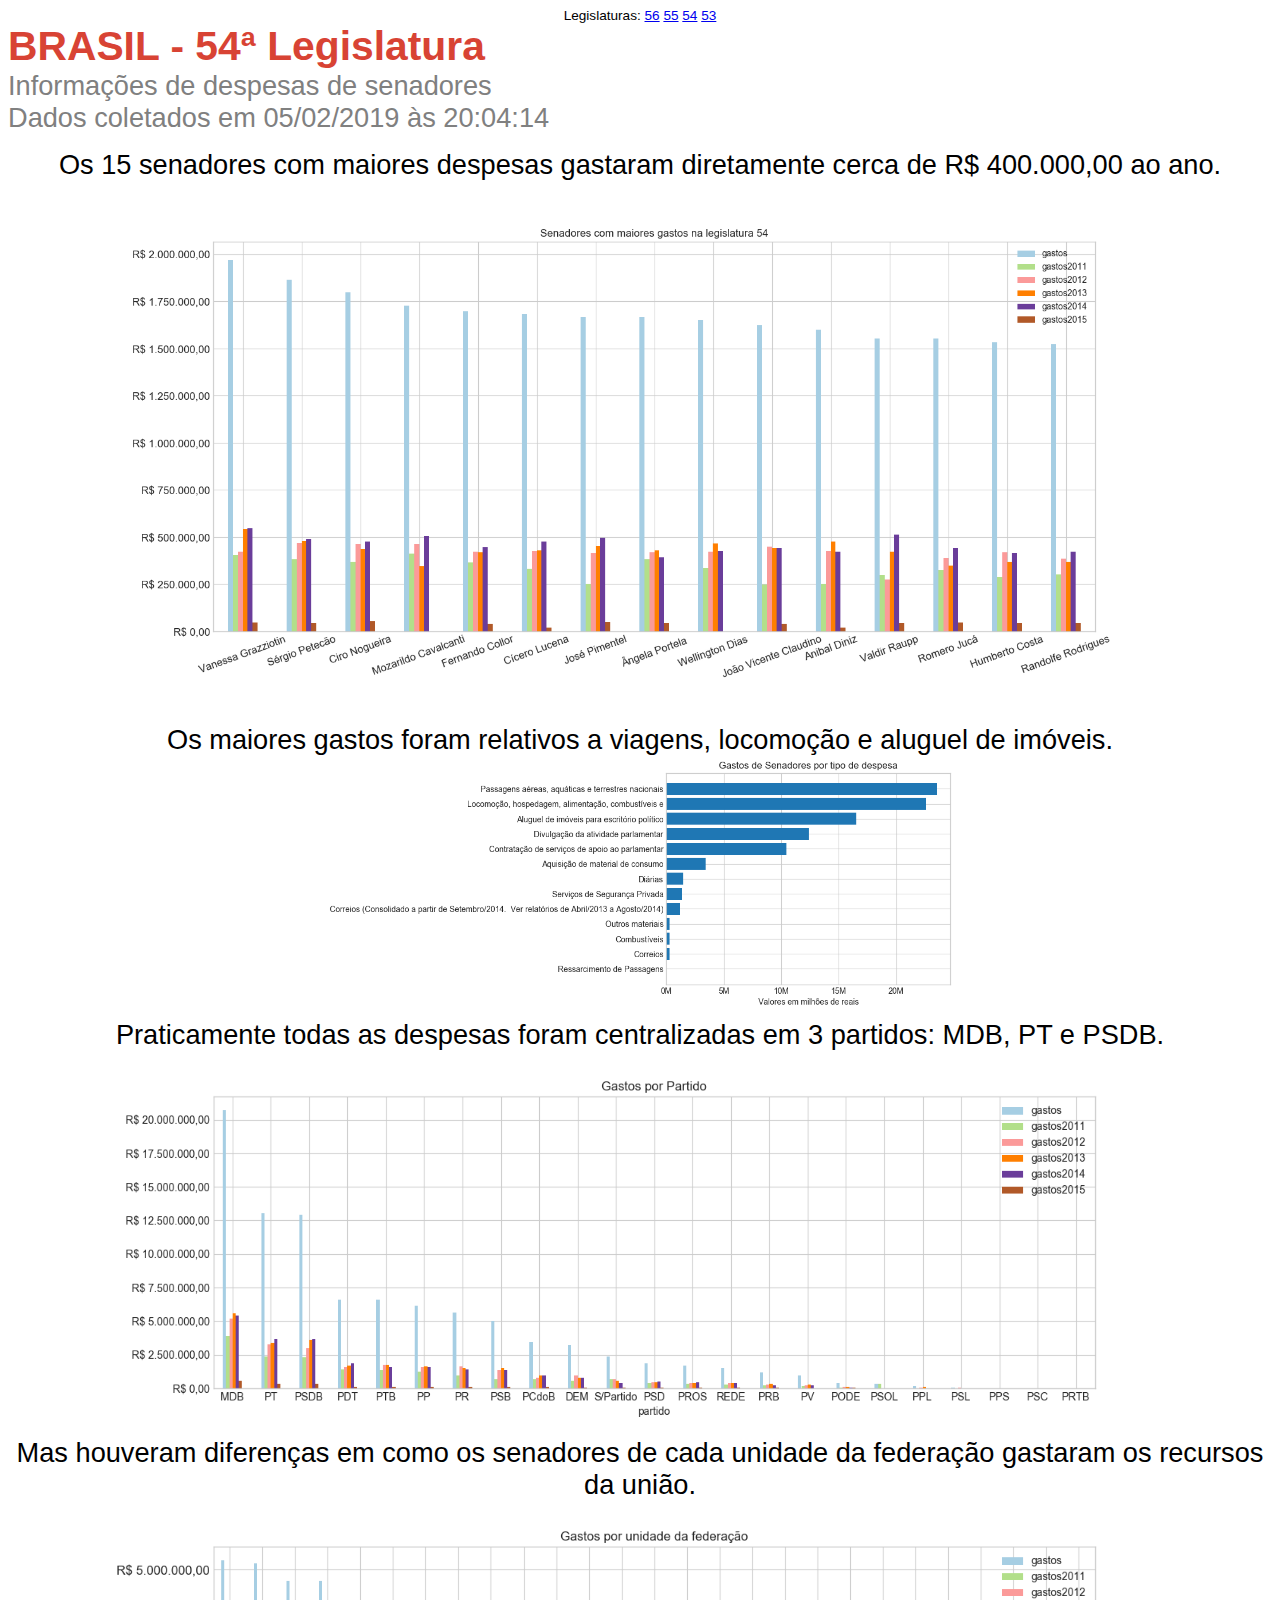
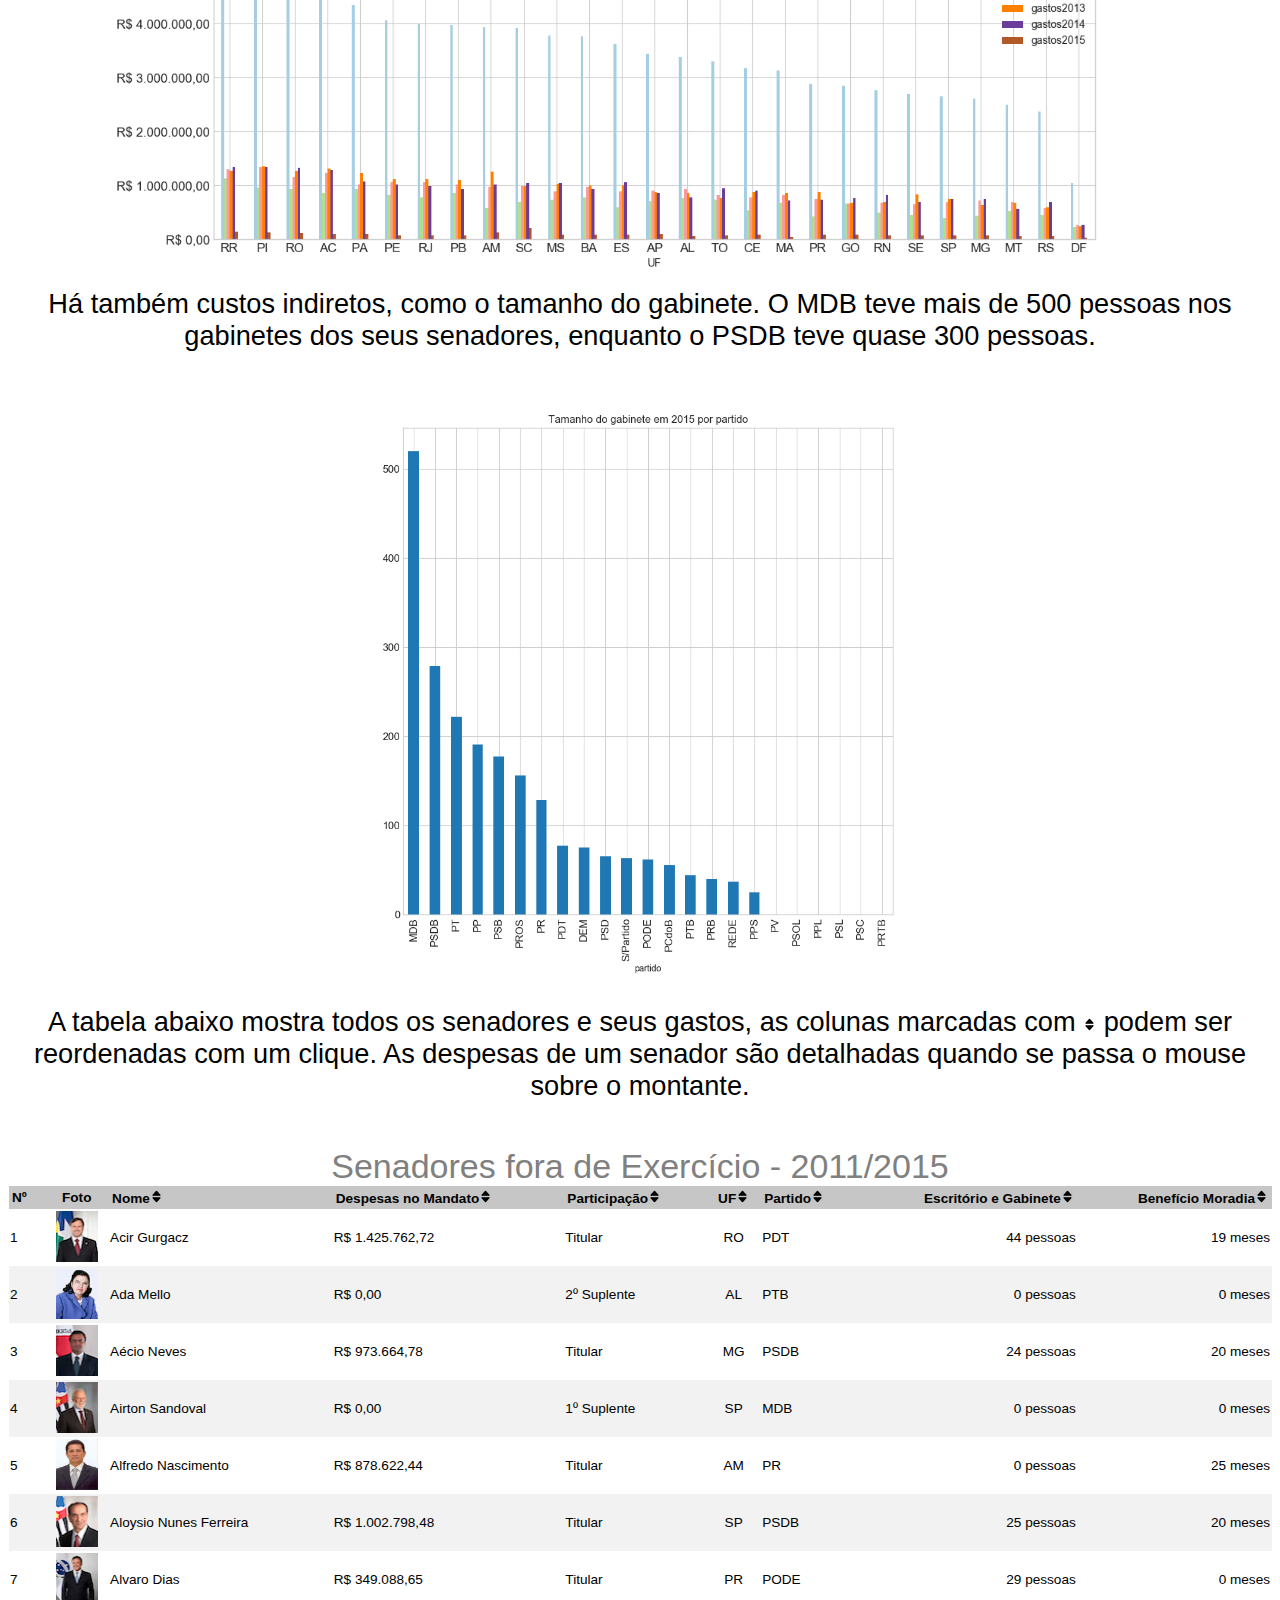
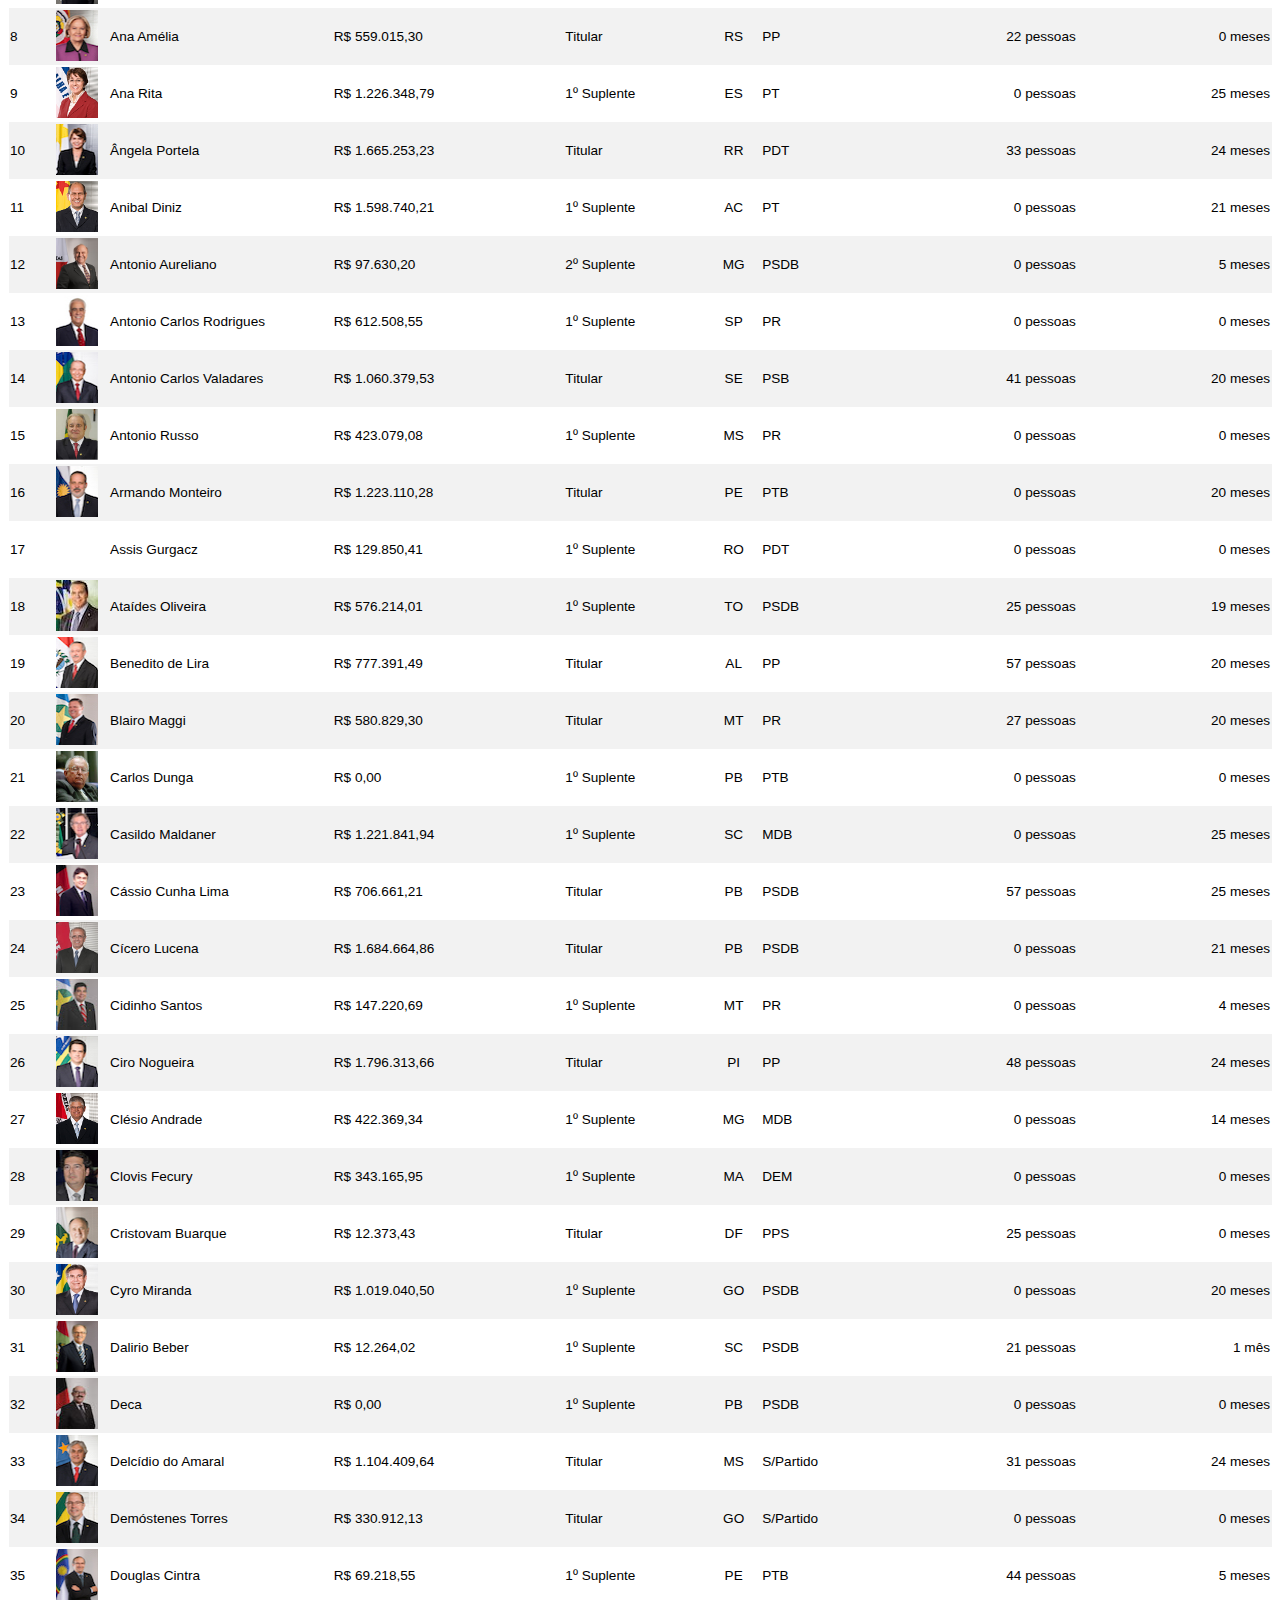
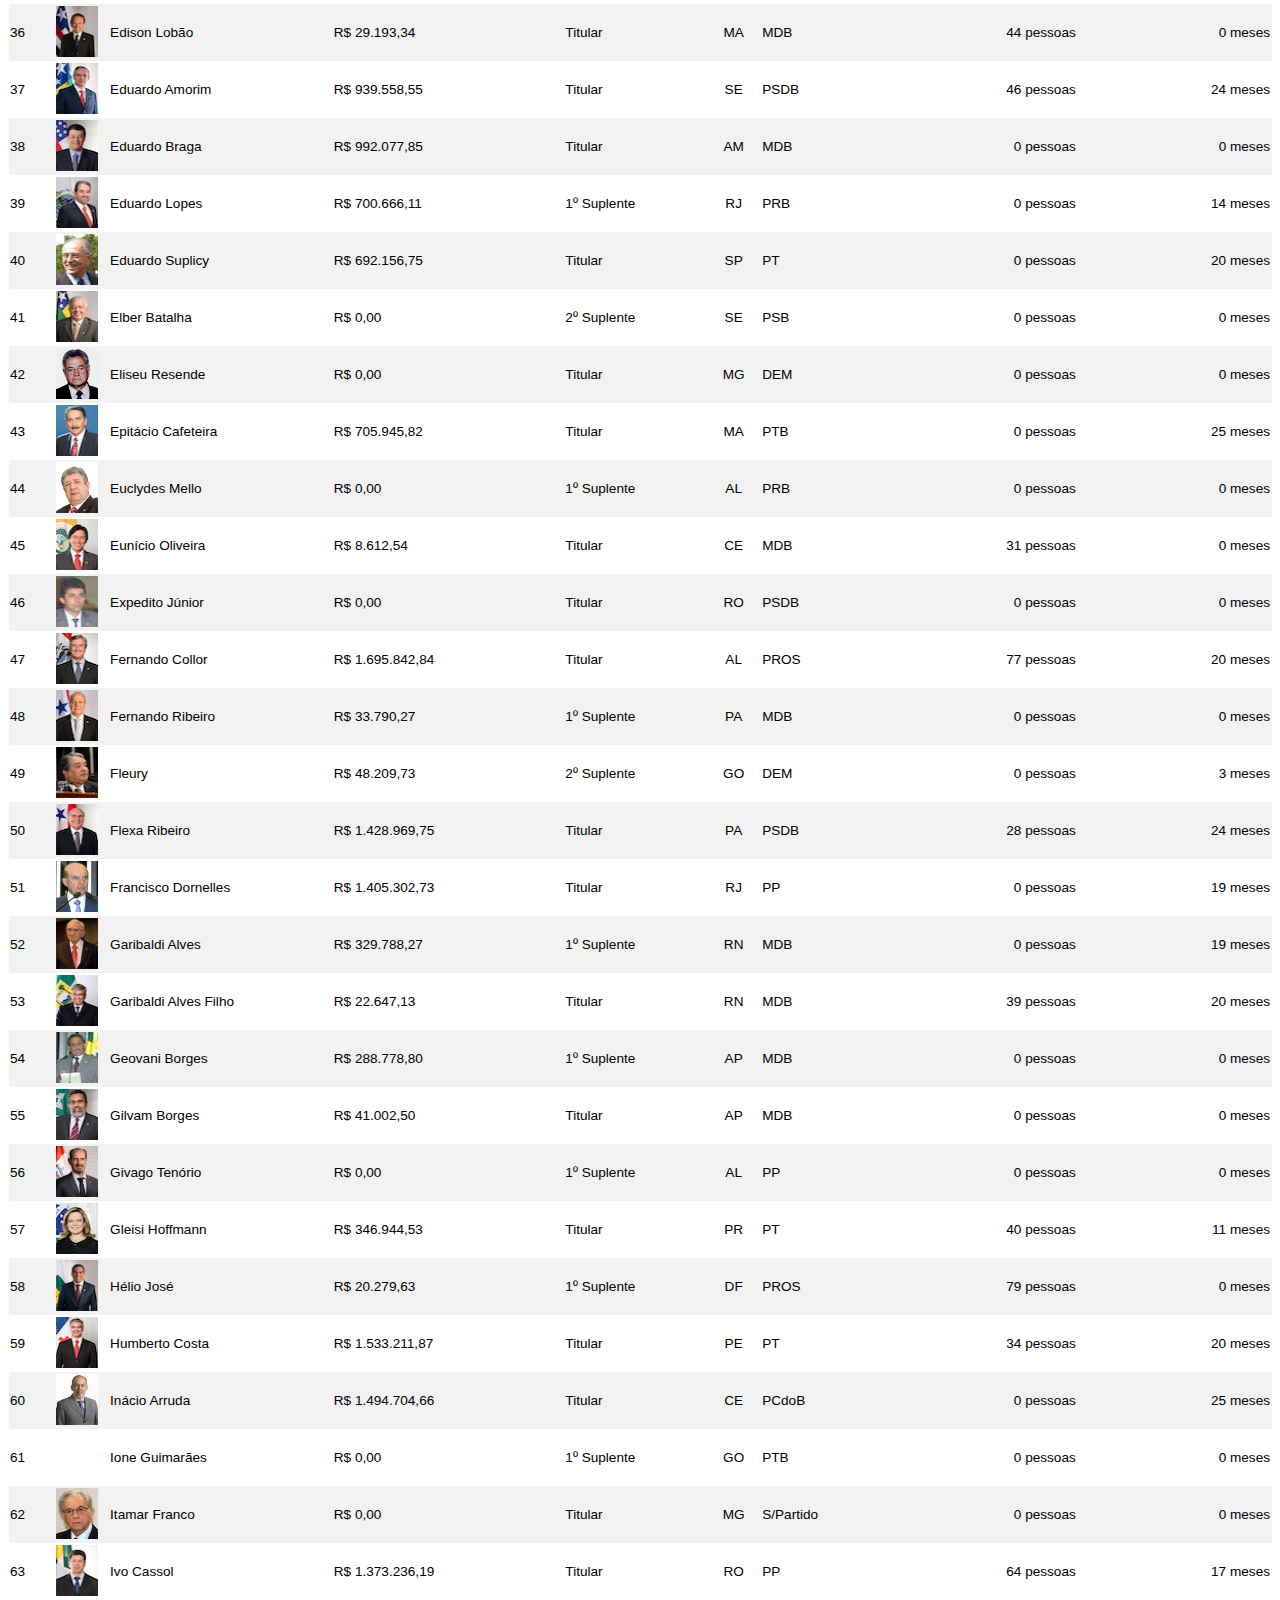
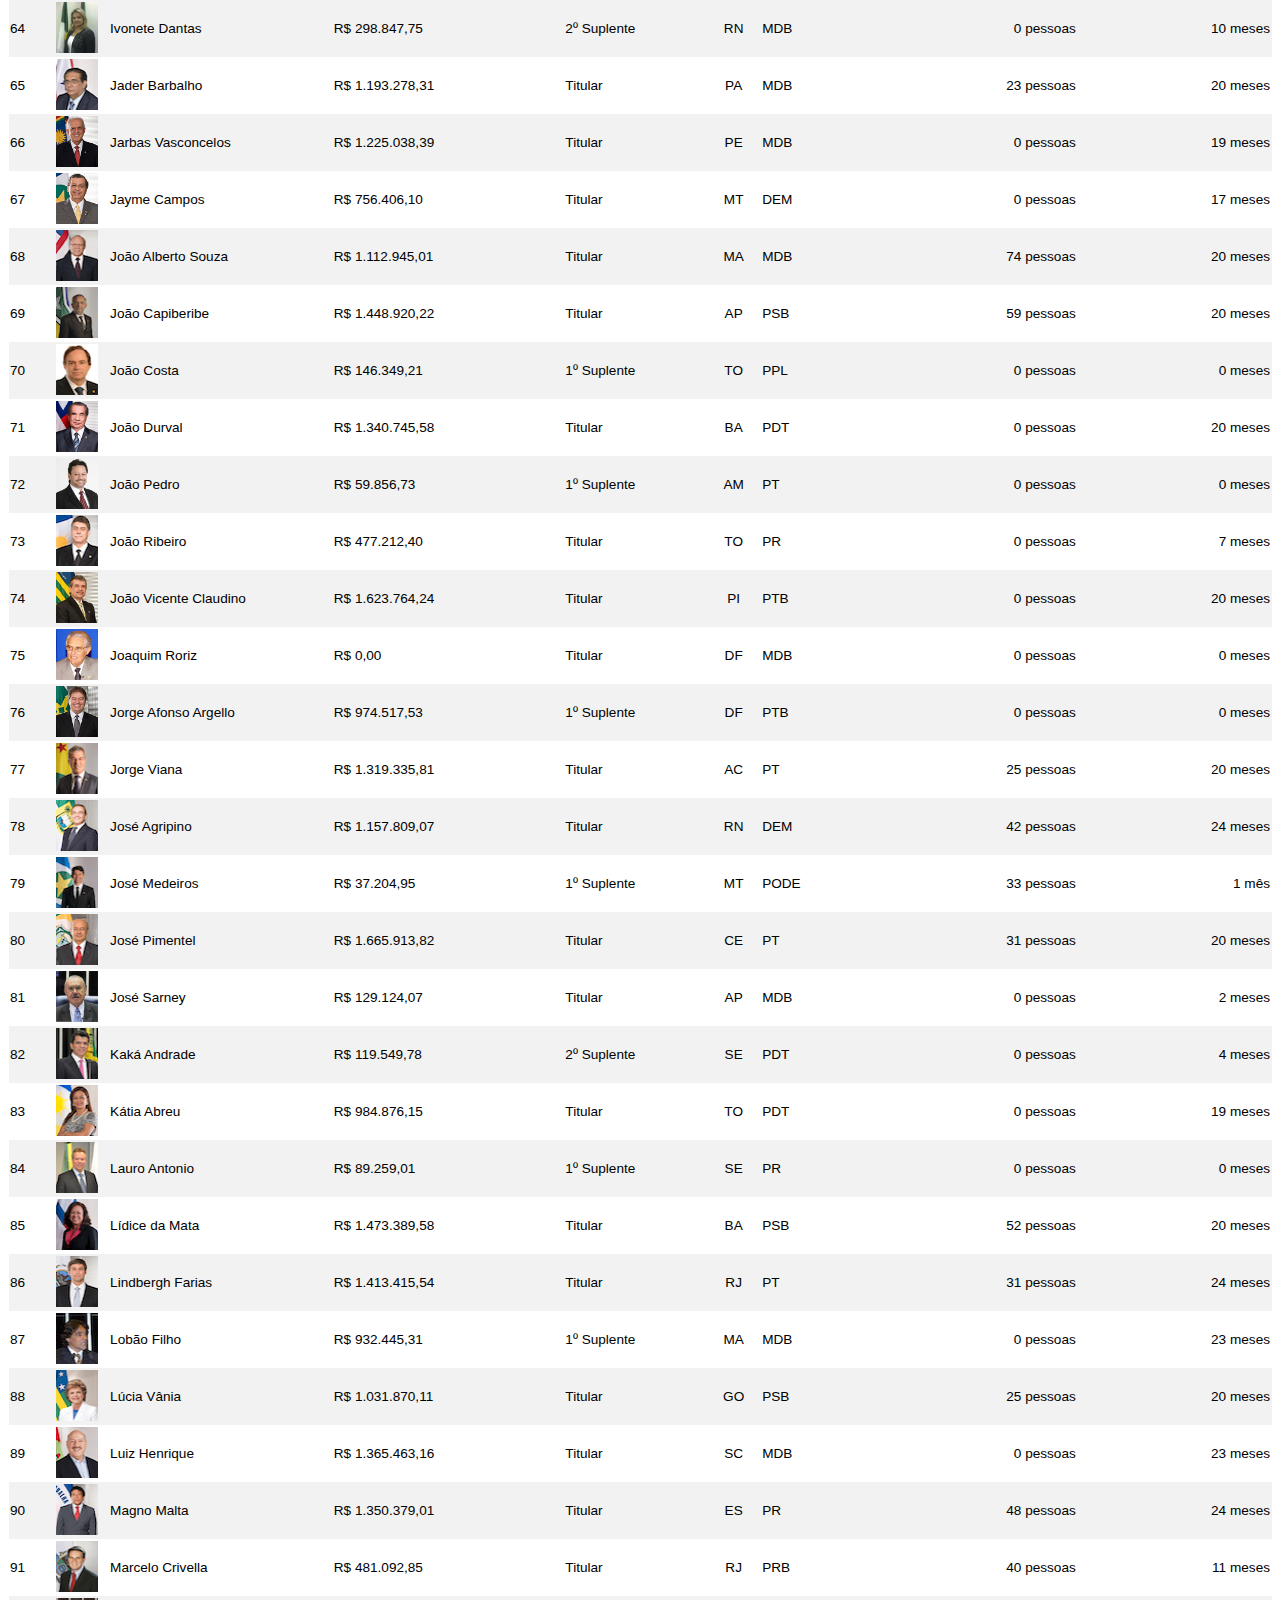
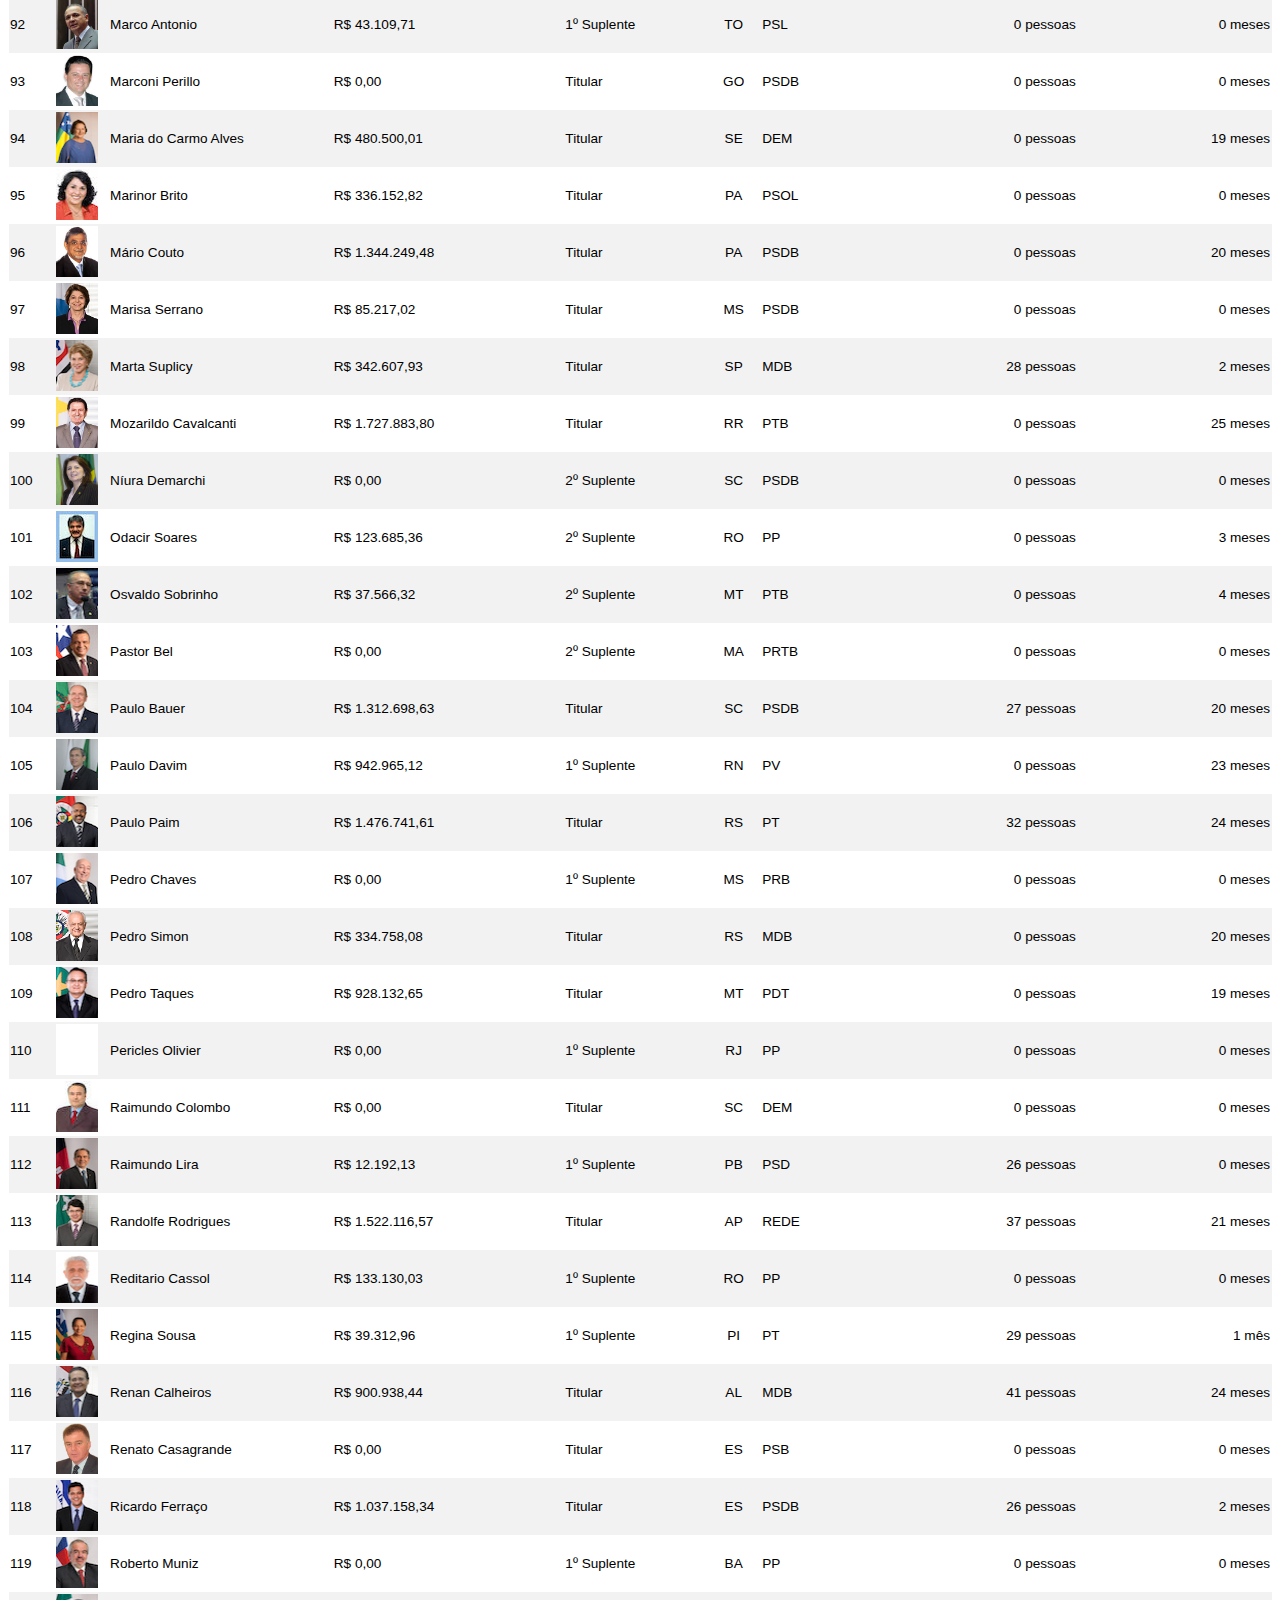
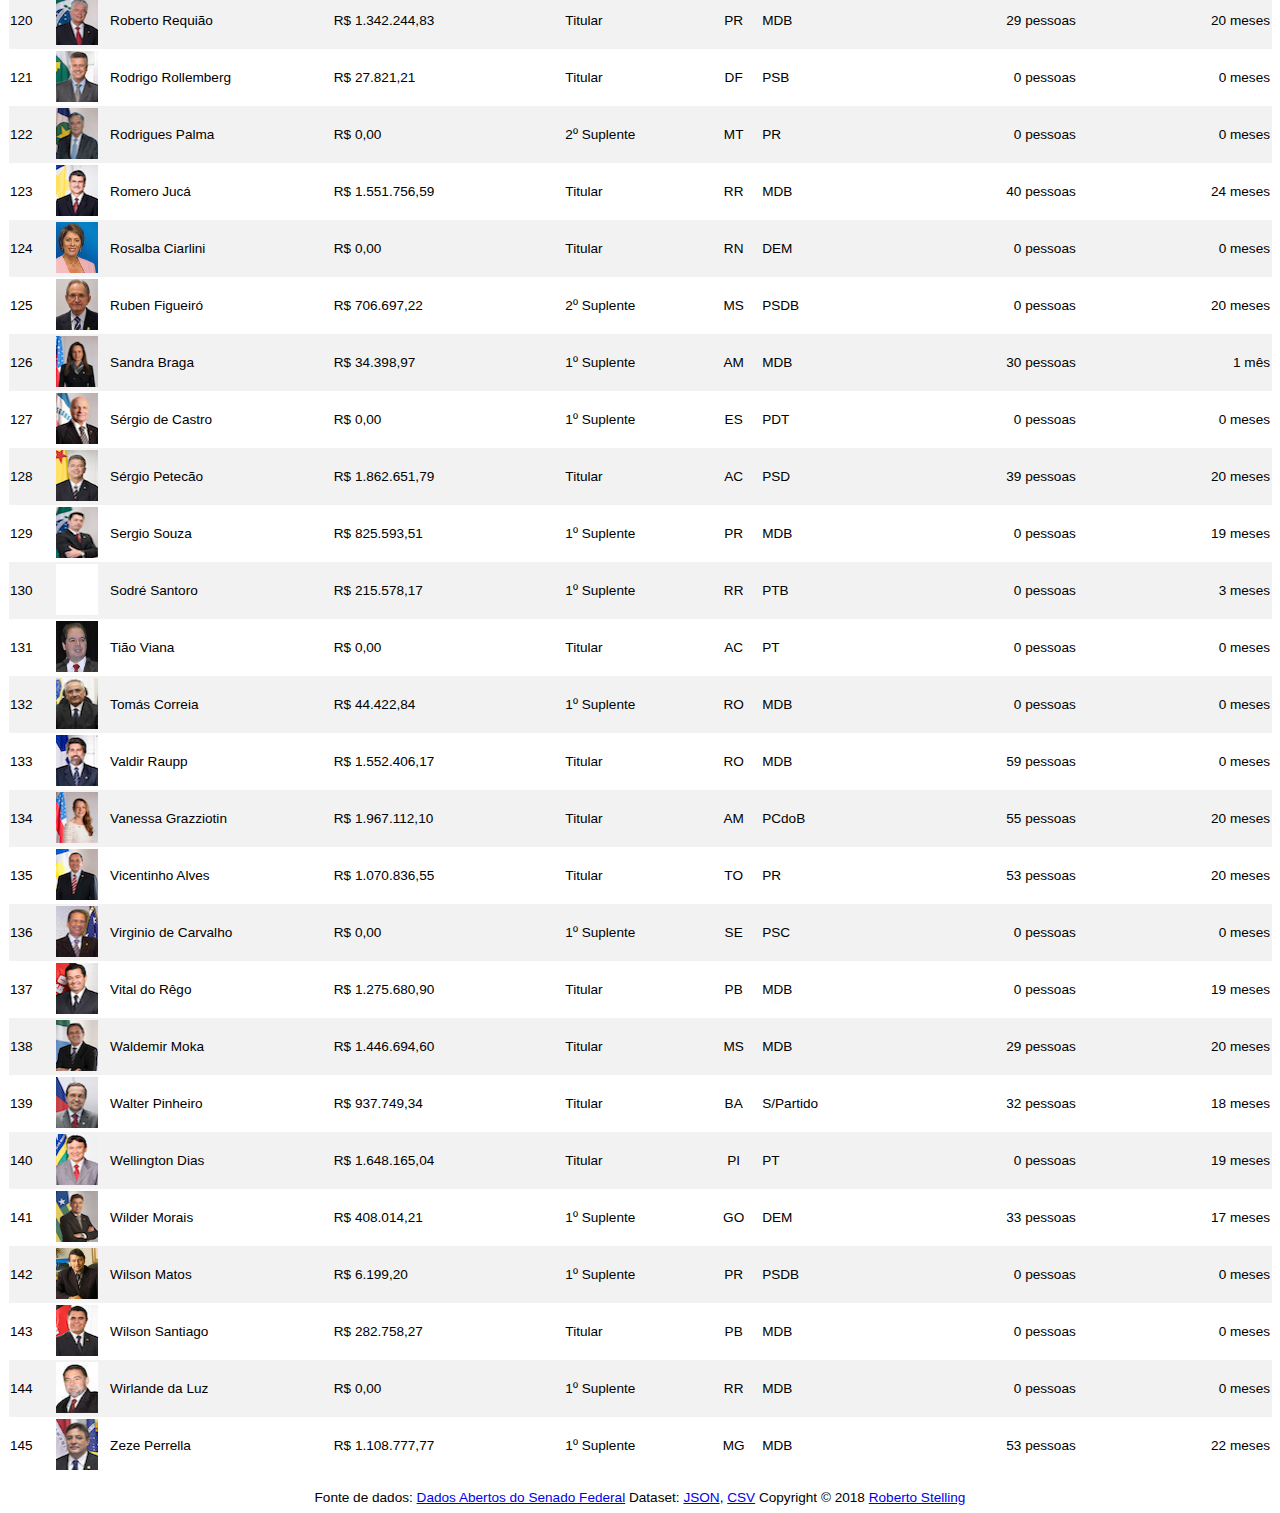
<file: 54_index.html>
<!DOCTYPE html>
<html lang="pt-BR">
  <head>
    <meta http-equiv="Content-Type" content="text/html; charset=UTF-8">
    <meta name="viewport" content="width=device-width, initial-scale=1, shrink-to-fit=no">
    <link rel="stylesheet" type="text/css" href="./css/style.css">
    <title>Gastos de Senadores</title>
  </head>
  <body>
    <script src="https://d3js.org/d3-queue.v3.min.js"></script>
    <script src="https://d3js.org/d3-collection.v1.min.js"></script>
    <script src="https://d3js.org/d3-dispatch.v1.min.js"></script>
    <script src="https://d3js.org/d3-dsv.v1.min.js"></script>
    <script src="https://d3js.org/d3-request.v1.min.js"></script>
    <script src="https://d3js.org/d3-selection.v1.min.js"></script>
    <script src="https://d3js.org/d3-collection.v1.min.js"></script>
<!--LegislaturaLevantamento-->
    <script>
      legislaturaLevantamento = 54;
    </script>
    <script src="js/senado.js"></script>
    <div class="container">
<!--Cabecalho-->
      <center>
        <div class="row">Legislaturas: <a href=index.html>56</a> <a href=55_index.html>55</a> <a href=54_index.html>54</a> <a href=53_index.html>53</a></div>
      </center>
<!--TituloLegislatura-->
      <div class="row"><b class="SenadoTitle">BRASIL - 54ª Legislatura</b><br></div>
      <div class="row"><b class="SenadoSubTitle">Informações de despesas de senadores</b><br></div>
      <div class="row"><b class="SenadoSubTitle">Dados coletados em 
<!--Data-->       
05/02/2019 às 
<!--Hora-->
20:04:14      </b><br></div>
      <br>
      <div class="TextoImagem">
        <center>
        <text>Os 15 senadores com maiores despesas gastaram diretamente cerca de R$ 400.000,00 ao ano.</text>
        <br>
<!--Imagem--maiores--90-->
<img src="imagens/54_maiores.png" width="90%"></img>
        </center>
      </div>
      <br>
      <br>
      <div class="TextoImagem">
        <center>
        <text>Os maiores gastos foram relativos a viagens, locomoção e aluguel de imóveis.</text>
        <br>
<!--Imagem--gastosSenado--50-->
<img src="imagens/54_gastosSenado.png" width="50%"></img>
        </center>
      </div>
      <div class="TextoImagem">
        <center>
          <text>Praticamente todas as despesas foram centralizadas em 3 partidos: MDB, PT e PSDB.</text>
          <br>
<!--Imagem--gastoPartidos--90-->
<img src="imagens/54_gastoPartidos.png" width="90%"></img>
        </center>
      </div>
      <div class="TextoImagem">
        <center>
          <text>Mas houveram diferenças em como os senadores de cada unidade da federação gastaram os recursos da união.</text>
          <br>
<!--Imagem--gastoEstados--90-->
<img src="imagens/54_gastoEstados.png" width="90%"></img>
        </center>
      </div>
      <div class="TextoImagem">
        <center>
          <text>Há também custos indiretos, como o tamanho do gabinete. O MDB teve mais de 500 pessoas nos gabinetes dos seus senadores, enquanto o PSDB teve quase 300 pessoas.</text>
        </center>
        <center>
<!--Imagem--gastoGabinetePartidos2015--50-->
<img src="imagens/54_gastoGabinetePartidos2015.png" width="50%"></img>
        </center>
      </div>
      <br>
      <center>
        <text class="TextoImagem">A tabela abaixo mostra todos os senadores e seus gastos, as colunas marcadas com <img src="imagens/sort.png"> podem ser reordenadas com um clique. As despesas de um senador são detalhadas quando se passa o mouse sobre o montante.</text>
      </center>
      <br><br><br>
      <div class="tabelaSenado">
        <table id="leg2">
<!--CaptionForaExercicio-->
          <caption>Senadores fora de Exercício - 2011/2015</caption>
          <thead>
            <tr>
              <th align="left">Nº</th>
              <th align="middle">Foto</th>
              <th onclick="ordenaTabela('asc',  'leg2', 2, 'texto')" align="left">Nome<img src="imagens/sort.png"></th>
              <th onclick="ordenaTabela('desc', 'leg2', 3, 'reais')" align="left">Despesas no Mandato<img src="imagens/sort.png"></th>
              <th onclick="ordenaTabela('asc',  'leg2', 4, 'participacao')" align="left">Participação<img src="imagens/sort.png"></th>
              <th onclick="ordenaTabela('asc',  'leg2', 5, 'texto')" align="middle">UF<img src="imagens/sort.png"></th>
              <th onclick="ordenaTabela('asc',  'leg2', 6, 'texto')" align="left">Partido<img src="imagens/sort.png"></th>
              <th onclick="ordenaTabela('desc', 'leg2', 7, 'dados')" align="right">Escritório e Gabinete<img src="imagens/sort.png"></th>
              <th onclick="ordenaTabela('desc', 'leg2', 8, 'dados')" align="right">Benefício Moradia<img src="imagens/sort.png"></th>
            </tr>
          </thead>
          <tbody>
<!--ForaExercicio-->
            <tr>
              <td>1</td>
              <td align='middle'><a href='http://www6g.senado.leg.br/transparencia/sen/4981/?ano=2015' target='_blank'><img src='fotos/senador4981.jpg' height='51' width='42'><span class='fototip'>Crédito foto: Cléber Medeiros/Supres</span></a></td>
              <td align='left'>Acir Gurgacz</td>
              <td align='left' class='gastos' name='4981'>R$ 1.425.762,72</td>
              <td align='left'>Titular</td>
              <td align='middle'>RO</td>
              <td align='left'>PDT</td>
              <td align='right'>44 pessoas</td>
              <td align='right'>19 meses</td>
            </tr>
            <tr>
              <td>2</td>
              <td align='middle'><a href='http://www6g.senado.leg.br/transparencia/sen/4815/?ano=2015' target='_blank'><img src='fotos/senador4815.jpg' height='51' width='42'><span class='fototip'>Crédito foto: A definir</span></a></td>
              <td align='left'>Ada Mello</td>
              <td align='left' class='gastos' name='4815'>R$ 0,00</td>
              <td align='left'>2º Suplente</td>
              <td align='middle'>AL</td>
              <td align='left'>PTB</td>
              <td align='right'>0 pessoas</td>
              <td align='right'>0 meses</td>
            </tr>
            <tr>
              <td>3</td>
              <td align='middle'><a href='http://www6g.senado.leg.br/transparencia/sen/391/?ano=2015' target='_blank'><img src='fotos/senador391.jpg' height='51' width='42'><span class='fototip'>Crédito foto: Senado Federal</span></a></td>
              <td align='left'>Aécio Neves</td>
              <td align='left' class='gastos' name='391'>R$ 973.664,78</td>
              <td align='left'>Titular</td>
              <td align='middle'>MG</td>
              <td align='left'>PSDB</td>
              <td align='right'>24 pessoas</td>
              <td align='right'>20 meses</td>
            </tr>
            <tr>
              <td>4</td>
              <td align='middle'><a href='http://www6g.senado.leg.br/transparencia/sen/5140/?ano=2015' target='_blank'><img src='fotos/senador5140.jpg' height='51' width='42'><span class='fototip'>Crédito foto: Jefferson Rudy/Agência Senado</span></a></td>
              <td align='left'>Airton Sandoval</td>
              <td align='left' class='gastos' name='5140'>R$ 0,00</td>
              <td align='left'>1º Suplente</td>
              <td align='middle'>SP</td>
              <td align='left'>MDB</td>
              <td align='right'>0 pessoas</td>
              <td align='right'>0 meses</td>
            </tr>
            <tr>
              <td>5</td>
              <td align='middle'><a href='http://www6g.senado.leg.br/transparencia/sen/4527/?ano=2015' target='_blank'><img src='fotos/senador4527.jpg' height='51' width='42'><span class='fototip'>Crédito foto: A definir</span></a></td>
              <td align='left'>Alfredo Nascimento</td>
              <td align='left' class='gastos' name='4527'>R$ 878.622,44</td>
              <td align='left'>Titular</td>
              <td align='middle'>AM</td>
              <td align='left'>PR</td>
              <td align='right'>0 pessoas</td>
              <td align='right'>25 meses</td>
            </tr>
            <tr>
              <td>6</td>
              <td align='middle'><a href='http://www6g.senado.leg.br/transparencia/sen/846/?ano=2015' target='_blank'><img src='fotos/senador846.jpg' height='51' width='42'><span class='fototip'>Crédito foto: Senado Federal</span></a></td>
              <td align='left'>Aloysio Nunes Ferreira</td>
              <td align='left' class='gastos' name='846'>R$ 1.002.798,48</td>
              <td align='left'>Titular</td>
              <td align='middle'>SP</td>
              <td align='left'>PSDB</td>
              <td align='right'>25 pessoas</td>
              <td align='right'>20 meses</td>
            </tr>
            <tr>
              <td>7</td>
              <td align='middle'><a href='http://www6g.senado.leg.br/transparencia/sen/945/?ano=2015' target='_blank'><img src='fotos/senador945.jpg' height='51' width='42'><span class='fototip'>Crédito foto: Cléber Medeiros/Supres</span></a></td>
              <td align='left'>Alvaro Dias</td>
              <td align='left' class='gastos' name='945'>R$ 349.088,65</td>
              <td align='left'>Titular</td>
              <td align='middle'>PR</td>
              <td align='left'>PODE</td>
              <td align='right'>29 pessoas</td>
              <td align='right'>0 meses</td>
            </tr>
            <tr>
              <td>8</td>
              <td align='middle'><a href='http://www6g.senado.leg.br/transparencia/sen/4988/?ano=2015' target='_blank'><img src='fotos/senador4988.jpg' height='51' width='42'><span class='fototip'>Crédito foto: Beto Oliveira/Supres</span></a></td>
              <td align='left'>Ana Amélia</td>
              <td align='left' class='gastos' name='4988'>R$ 559.015,30</td>
              <td align='left'>Titular</td>
              <td align='middle'>RS</td>
              <td align='left'>PP</td>
              <td align='right'>22 pessoas</td>
              <td align='right'>0 meses</td>
            </tr>
            <tr>
              <td>9</td>
              <td align='middle'><a href='http://www6g.senado.leg.br/transparencia/sen/4869/?ano=2015' target='_blank'><img src='fotos/senador4869.jpg' height='51' width='42'><span class='fototip'>Crédito foto: A definir</span></a></td>
              <td align='left'>Ana Rita</td>
              <td align='left' class='gastos' name='4869'>R$ 1.226.348,79</td>
              <td align='left'>1º Suplente</td>
              <td align='middle'>ES</td>
              <td align='left'>PT</td>
              <td align='right'>0 pessoas</td>
              <td align='right'>25 meses</td>
            </tr>
            <tr>
              <td>10</td>
              <td align='middle'><a href='http://www6g.senado.leg.br/transparencia/sen/4697/?ano=2015' target='_blank'><img src='fotos/senador4697.jpg' height='51' width='42'><span class='fototip'>Crédito foto: Cléber Medeiros/Supres</span></a></td>
              <td align='left'>Ângela Portela</td>
              <td align='left' class='gastos' name='4697'>R$ 1.665.253,23</td>
              <td align='left'>Titular</td>
              <td align='middle'>RR</td>
              <td align='left'>PDT</td>
              <td align='right'>33 pessoas</td>
              <td align='right'>24 meses</td>
            </tr>
            <tr>
              <td>11</td>
              <td align='middle'><a href='http://www6g.senado.leg.br/transparencia/sen/4837/?ano=2015' target='_blank'><img src='fotos/senador4837.jpg' height='51' width='42'><span class='fototip'>Crédito foto: A definir</span></a></td>
              <td align='left'>Anibal Diniz</td>
              <td align='left' class='gastos' name='4837'>R$ 1.598.740,21</td>
              <td align='left'>1º Suplente</td>
              <td align='middle'>AC</td>
              <td align='left'>PT</td>
              <td align='right'>0 pessoas</td>
              <td align='right'>21 meses</td>
            </tr>
            <tr>
              <td>12</td>
              <td align='middle'><a href='http://www6g.senado.leg.br/transparencia/sen/4897/?ano=2015' target='_blank'><img src='fotos/senador4897.jpg' height='51' width='42'><span class='fototip'>Crédito foto: A definir</span></a></td>
              <td align='left'>Antonio Aureliano</td>
              <td align='left' class='gastos' name='4897'>R$ 97.630,20</td>
              <td align='left'>2º Suplente</td>
              <td align='middle'>MG</td>
              <td align='left'>PSDB</td>
              <td align='right'>0 pessoas</td>
              <td align='right'>5 meses</td>
            </tr>
            <tr>
              <td>13</td>
              <td align='middle'><a href='http://www6g.senado.leg.br/transparencia/sen/5150/?ano=2015' target='_blank'><img src='fotos/senador5150.jpg' height='51' width='42'><span class='fototip'>Crédito foto: Senado Federal</span></a></td>
              <td align='left'>Antonio Carlos Rodrigues</td>
              <td align='left' class='gastos' name='5150'>R$ 612.508,55</td>
              <td align='left'>1º Suplente</td>
              <td align='middle'>SP</td>
              <td align='left'>PR</td>
              <td align='right'>0 pessoas</td>
              <td align='right'>0 meses</td>
            </tr>
            <tr>
              <td>14</td>
              <td align='middle'><a href='http://www6g.senado.leg.br/transparencia/sen/3/?ano=2015' target='_blank'><img src='fotos/senador3.jpg' height='51' width='42'><span class='fototip'>Crédito foto: Cléber Medeiros/Supres</span></a></td>
              <td align='left'>Antonio Carlos Valadares</td>
              <td align='left' class='gastos' name='3'>R$ 1.060.379,53</td>
              <td align='left'>Titular</td>
              <td align='middle'>SE</td>
              <td align='left'>PSB</td>
              <td align='right'>41 pessoas</td>
              <td align='right'>20 meses</td>
            </tr>
            <tr>
              <td>15</td>
              <td align='middle'><a href='http://www6g.senado.leg.br/transparencia/sen/4891/?ano=2015' target='_blank'><img src='fotos/senador4891.jpg' height='51' width='42'><span class='fototip'>Crédito foto: A definir</span></a></td>
              <td align='left'>Antonio Russo</td>
              <td align='left' class='gastos' name='4891'>R$ 423.079,08</td>
              <td align='left'>1º Suplente</td>
              <td align='middle'>MS</td>
              <td align='left'>PR</td>
              <td align='right'>0 pessoas</td>
              <td align='right'>0 meses</td>
            </tr>
            <tr>
              <td>16</td>
              <td align='middle'><a href='http://www6g.senado.leg.br/transparencia/sen/715/?ano=2015' target='_blank'><img src='fotos/senador715.jpg' height='51' width='42'><span class='fototip'>Crédito foto: Cléber Medeiros/Supres</span></a></td>
              <td align='left'>Armando Monteiro</td>
              <td align='left' class='gastos' name='715'>R$ 1.223.110,28</td>
              <td align='left'>Titular</td>
              <td align='middle'>PE</td>
              <td align='left'>PTB</td>
              <td align='right'>0 pessoas</td>
              <td align='right'>20 meses</td>
            </tr>
            <tr>
              <td>17</td>
              <td align='middle'><a href='http://www6g.senado.leg.br/transparencia/sen/4983/?ano=2015' target='_blank'><img src='fotos/senador4983.jpg' height='51' width='42'><span class='fototip'>Crédito foto: Nenhum</span></a></td>
              <td align='left'>Assis Gurgacz</td>
              <td align='left' class='gastos' name='4983'>R$ 129.850,41</td>
              <td align='left'>1º Suplente</td>
              <td align='middle'>RO</td>
              <td align='left'>PDT</td>
              <td align='right'>0 pessoas</td>
              <td align='right'>0 meses</td>
            </tr>
            <tr>
              <td>18</td>
              <td align='middle'><a href='http://www6g.senado.leg.br/transparencia/sen/5164/?ano=2015' target='_blank'><img src='fotos/senador5164.jpg' height='51' width='42'><span class='fototip'>Crédito foto: Senado Federal</span></a></td>
              <td align='left'>Ataídes Oliveira</td>
              <td align='left' class='gastos' name='5164'>R$ 576.214,01</td>
              <td align='left'>1º Suplente</td>
              <td align='middle'>TO</td>
              <td align='left'>PSDB</td>
              <td align='right'>25 pessoas</td>
              <td align='right'>19 meses</td>
            </tr>
            <tr>
              <td>19</td>
              <td align='middle'><a href='http://www6g.senado.leg.br/transparencia/sen/3823/?ano=2015' target='_blank'><img src='fotos/senador3823.jpg' height='51' width='42'><span class='fototip'>Crédito foto: Cléber Medeiros/Supres</span></a></td>
              <td align='left'>Benedito de Lira</td>
              <td align='left' class='gastos' name='3823'>R$ 777.391,49</td>
              <td align='left'>Titular</td>
              <td align='middle'>AL</td>
              <td align='left'>PP</td>
              <td align='right'>57 pessoas</td>
              <td align='right'>20 meses</td>
            </tr>
            <tr>
              <td>20</td>
              <td align='middle'><a href='http://www6g.senado.leg.br/transparencia/sen/111/?ano=2015' target='_blank'><img src='fotos/senador111.jpg' height='51' width='42'><span class='fototip'>Crédito foto: Senado Federal</span></a></td>
              <td align='left'>Blairo Maggi</td>
              <td align='left' class='gastos' name='111'>R$ 580.829,30</td>
              <td align='left'>Titular</td>
              <td align='middle'>MT</td>
              <td align='left'>PR</td>
              <td align='right'>27 pessoas</td>
              <td align='right'>20 meses</td>
            </tr>
            <tr>
              <td>21</td>
              <td align='middle'><a href='http://www6g.senado.leg.br/transparencia/sen/704/?ano=2015' target='_blank'><img src='fotos/senador704.jpg' height='51' width='42'><span class='fototip'>Crédito foto: A definir</span></a></td>
              <td align='left'>Carlos Dunga</td>
              <td align='left' class='gastos' name='704'>R$ 0,00</td>
              <td align='left'>1º Suplente</td>
              <td align='middle'>PB</td>
              <td align='left'>PTB</td>
              <td align='right'>0 pessoas</td>
              <td align='right'>0 meses</td>
            </tr>
            <tr>
              <td>22</td>
              <td align='middle'><a href='http://www6g.senado.leg.br/transparencia/sen/13/?ano=2015' target='_blank'><img src='fotos/senador13.jpg' height='51' width='42'><span class='fototip'>Crédito foto: Waldemir Barreto</span></a></td>
              <td align='left'>Casildo Maldaner</td>
              <td align='left' class='gastos' name='13'>R$ 1.221.841,94</td>
              <td align='left'>1º Suplente</td>
              <td align='middle'>SC</td>
              <td align='left'>MDB</td>
              <td align='right'>0 pessoas</td>
              <td align='right'>25 meses</td>
            </tr>
            <tr>
              <td>23</td>
              <td align='middle'><a href='http://www6g.senado.leg.br/transparencia/sen/5197/?ano=2015' target='_blank'><img src='fotos/senador5197.jpg' height='51' width='42'><span class='fototip'>Crédito foto: Beto Oliveira/Supres</span></a></td>
              <td align='left'>Cássio Cunha Lima</td>
              <td align='left' class='gastos' name='5197'>R$ 706.661,21</td>
              <td align='left'>Titular</td>
              <td align='middle'>PB</td>
              <td align='left'>PSDB</td>
              <td align='right'>57 pessoas</td>
              <td align='right'>25 meses</td>
            </tr>
            <tr>
              <td>24</td>
              <td align='middle'><a href='http://www6g.senado.leg.br/transparencia/sen/4529/?ano=2015' target='_blank'><img src='fotos/senador4529.jpg' height='51' width='42'><span class='fototip'>Crédito foto: A definir</span></a></td>
              <td align='left'>Cícero Lucena</td>
              <td align='left' class='gastos' name='4529'>R$ 1.684.664,86</td>
              <td align='left'>Titular</td>
              <td align='middle'>PB</td>
              <td align='left'>PSDB</td>
              <td align='right'>0 pessoas</td>
              <td align='right'>21 meses</td>
            </tr>
            <tr>
              <td>25</td>
              <td align='middle'><a href='http://www6g.senado.leg.br/transparencia/sen/5108/?ano=2015' target='_blank'><img src='fotos/senador5108.jpg' height='51' width='42'><span class='fototip'>Crédito foto: Rodrigo Viana/Supres</span></a></td>
              <td align='left'>Cidinho Santos</td>
              <td align='left' class='gastos' name='5108'>R$ 147.220,69</td>
              <td align='left'>1º Suplente</td>
              <td align='middle'>MT</td>
              <td align='left'>PR</td>
              <td align='right'>0 pessoas</td>
              <td align='right'>4 meses</td>
            </tr>
            <tr>
              <td>26</td>
              <td align='middle'><a href='http://www6g.senado.leg.br/transparencia/sen/739/?ano=2015' target='_blank'><img src='fotos/senador739.jpg' height='51' width='42'><span class='fototip'>Crédito foto: Cléber Medeiros/Supres</span></a></td>
              <td align='left'>Ciro Nogueira</td>
              <td align='left' class='gastos' name='739'>R$ 1.796.313,66</td>
              <td align='left'>Titular</td>
              <td align='middle'>PI</td>
              <td align='left'>PP</td>
              <td align='right'>48 pessoas</td>
              <td align='right'>24 meses</td>
            </tr>
            <tr>
              <td>27</td>
              <td align='middle'><a href='http://www6g.senado.leg.br/transparencia/sen/4895/?ano=2015' target='_blank'><img src='fotos/senador4895.jpg' height='51' width='42'><span class='fototip'>Crédito foto: A definir</span></a></td>
              <td align='left'>Clésio Andrade</td>
              <td align='left' class='gastos' name='4895'>R$ 422.369,34</td>
              <td align='left'>1º Suplente</td>
              <td align='middle'>MG</td>
              <td align='left'>MDB</td>
              <td align='right'>0 pessoas</td>
              <td align='right'>14 meses</td>
            </tr>
            <tr>
              <td>28</td>
              <td align='middle'><a href='http://www6g.senado.leg.br/transparencia/sen/3881/?ano=2015' target='_blank'><img src='fotos/senador3881.jpg' height='51' width='42'><span class='fototip'>Crédito foto: Senado Federal</span></a></td>
              <td align='left'>Clovis Fecury</td>
              <td align='left' class='gastos' name='3881'>R$ 343.165,95</td>
              <td align='left'>1º Suplente</td>
              <td align='middle'>MA</td>
              <td align='left'>DEM</td>
              <td align='right'>0 pessoas</td>
              <td align='right'>0 meses</td>
            </tr>
            <tr>
              <td>29</td>
              <td align='middle'><a href='http://www6g.senado.leg.br/transparencia/sen/3398/?ano=2015' target='_blank'><img src='fotos/senador3398.jpg' height='51' width='42'><span class='fototip'>Crédito foto: Senado Federal</span></a></td>
              <td align='left'>Cristovam Buarque</td>
              <td align='left' class='gastos' name='3398'>R$ 12.373,43</td>
              <td align='left'>Titular</td>
              <td align='middle'>DF</td>
              <td align='left'>PPS</td>
              <td align='right'>25 pessoas</td>
              <td align='right'>0 meses</td>
            </tr>
            <tr>
              <td>30</td>
              <td align='middle'><a href='http://www6g.senado.leg.br/transparencia/sen/4877/?ano=2015' target='_blank'><img src='fotos/senador4877.jpg' height='51' width='42'><span class='fototip'>Crédito foto: A definir</span></a></td>
              <td align='left'>Cyro Miranda</td>
              <td align='left' class='gastos' name='4877'>R$ 1.019.040,50</td>
              <td align='left'>1º Suplente</td>
              <td align='middle'>GO</td>
              <td align='left'>PSDB</td>
              <td align='right'>0 pessoas</td>
              <td align='right'>20 meses</td>
            </tr>
            <tr>
              <td>31</td>
              <td align='middle'><a href='http://www6g.senado.leg.br/transparencia/sen/5132/?ano=2015' target='_blank'><img src='fotos/senador5132.jpg' height='51' width='42'><span class='fototip'>Crédito foto: Senado Federal</span></a></td>
              <td align='left'>Dalirio Beber</td>
              <td align='left' class='gastos' name='5132'>R$ 12.264,02</td>
              <td align='left'>1º Suplente</td>
              <td align='middle'>SC</td>
              <td align='left'>PSDB</td>
              <td align='right'>21 pessoas</td>
              <td align='right'>1 mês</td>
            </tr>
            <tr>
              <td>32</td>
              <td align='middle'><a href='http://www6g.senado.leg.br/transparencia/sen/5199/?ano=2015' target='_blank'><img src='fotos/senador5199.jpg' height='51' width='42'><span class='fototip'>Crédito foto: Senado Federal</span></a></td>
              <td align='left'>Deca</td>
              <td align='left' class='gastos' name='5199'>R$ 0,00</td>
              <td align='left'>1º Suplente</td>
              <td align='middle'>PB</td>
              <td align='left'>PSDB</td>
              <td align='right'>0 pessoas</td>
              <td align='right'>0 meses</td>
            </tr>
            <tr>
              <td>33</td>
              <td align='middle'><a href='http://www6g.senado.leg.br/transparencia/sen/3360/?ano=2015' target='_blank'><img src='fotos/senador3360.jpg' height='51' width='42'><span class='fototip'>Crédito foto: Cléber Medeiros/Supres</span></a></td>
              <td align='left'>Delcídio do Amaral</td>
              <td align='left' class='gastos' name='3360'>R$ 1.104.409,64</td>
              <td align='left'>Titular</td>
              <td align='middle'>MS</td>
              <td align='left'>S/Partido</td>
              <td align='right'>31 pessoas</td>
              <td align='right'>24 meses</td>
            </tr>
            <tr>
              <td>34</td>
              <td align='middle'><a href='http://www6g.senado.leg.br/transparencia/sen/3399/?ano=2015' target='_blank'><img src='fotos/senador3399.jpg' height='51' width='42'><span class='fototip'>Crédito foto: Cléber Medeiros/Supres</span></a></td>
              <td align='left'>Demóstenes Torres</td>
              <td align='left' class='gastos' name='3399'>R$ 330.912,13</td>
              <td align='left'>Titular</td>
              <td align='middle'>GO</td>
              <td align='left'>S/Partido</td>
              <td align='right'>0 pessoas</td>
              <td align='right'>0 meses</td>
            </tr>
            <tr>
              <td>35</td>
              <td align='middle'><a href='http://www6g.senado.leg.br/transparencia/sen/5178/?ano=2015' target='_blank'><img src='fotos/senador5178.jpg' height='51' width='42'><span class='fototip'>Crédito foto: Senado Federal</span></a></td>
              <td align='left'>Douglas Cintra</td>
              <td align='left' class='gastos' name='5178'>R$ 69.218,55</td>
              <td align='left'>1º Suplente</td>
              <td align='middle'>PE</td>
              <td align='left'>PTB</td>
              <td align='right'>44 pessoas</td>
              <td align='right'>5 meses</td>
            </tr>
            <tr>
              <td>36</td>
              <td align='middle'><a href='http://www6g.senado.leg.br/transparencia/sen/16/?ano=2015' target='_blank'><img src='fotos/senador16.jpg' height='51' width='42'><span class='fototip'>Crédito foto: Senado Federal</span></a></td>
              <td align='left'>Edison Lobão</td>
              <td align='left' class='gastos' name='16'>R$ 29.193,34</td>
              <td align='left'>Titular</td>
              <td align='middle'>MA</td>
              <td align='left'>MDB</td>
              <td align='right'>44 pessoas</td>
              <td align='right'>0 meses</td>
            </tr>
            <tr>
              <td>37</td>
              <td align='middle'><a href='http://www6g.senado.leg.br/transparencia/sen/4721/?ano=2015' target='_blank'><img src='fotos/senador4721.jpg' height='51' width='42'><span class='fototip'>Crédito foto: Senado Federal</span></a></td>
              <td align='left'>Eduardo Amorim</td>
              <td align='left' class='gastos' name='4721'>R$ 939.558,55</td>
              <td align='left'>Titular</td>
              <td align='middle'>SE</td>
              <td align='left'>PSDB</td>
              <td align='right'>46 pessoas</td>
              <td align='right'>24 meses</td>
            </tr>
            <tr>
              <td>38</td>
              <td align='middle'><a href='http://www6g.senado.leg.br/transparencia/sen/4994/?ano=2015' target='_blank'><img src='fotos/senador4994.jpg' height='51' width='42'><span class='fototip'>Crédito foto: Beto Oliveira/Supres</span></a></td>
              <td align='left'>Eduardo Braga</td>
              <td align='left' class='gastos' name='4994'>R$ 992.077,85</td>
              <td align='left'>Titular</td>
              <td align='middle'>AM</td>
              <td align='left'>MDB</td>
              <td align='right'>0 pessoas</td>
              <td align='right'>0 meses</td>
            </tr>
            <tr>
              <td>39</td>
              <td align='middle'><a href='http://www6g.senado.leg.br/transparencia/sen/4767/?ano=2015' target='_blank'><img src='fotos/senador4767.jpg' height='51' width='42'><span class='fototip'>Crédito foto: Jefferson Rudy/Agência Senado</span></a></td>
              <td align='left'>Eduardo Lopes</td>
              <td align='left' class='gastos' name='4767'>R$ 700.666,11</td>
              <td align='left'>1º Suplente</td>
              <td align='middle'>RJ</td>
              <td align='left'>PRB</td>
              <td align='right'>0 pessoas</td>
              <td align='right'>14 meses</td>
            </tr>
            <tr>
              <td>40</td>
              <td align='middle'><a href='http://www6g.senado.leg.br/transparencia/sen/17/?ano=2015' target='_blank'><img src='fotos/senador17.jpg' height='51' width='42'><span class='fototip'>Crédito foto: Senado Federal</span></a></td>
              <td align='left'>Eduardo Suplicy</td>
              <td align='left' class='gastos' name='17'>R$ 692.156,75</td>
              <td align='left'>Titular</td>
              <td align='middle'>SP</td>
              <td align='left'>PT</td>
              <td align='right'>0 pessoas</td>
              <td align='right'>20 meses</td>
            </tr>
            <tr>
              <td>41</td>
              <td align='middle'><a href='http://www6g.senado.leg.br/transparencia/sen/4969/?ano=2015' target='_blank'><img src='fotos/senador4969.jpg' height='51' width='42'><span class='fototip'>Crédito foto: Senado Federal</span></a></td>
              <td align='left'>Elber Batalha</td>
              <td align='left' class='gastos' name='4969'>R$ 0,00</td>
              <td align='left'>2º Suplente</td>
              <td align='middle'>SE</td>
              <td align='left'>PSB</td>
              <td align='right'>0 pessoas</td>
              <td align='right'>0 meses</td>
            </tr>
            <tr>
              <td>42</td>
              <td align='middle'><a href='http://www6g.senado.leg.br/transparencia/sen/394/?ano=2015' target='_blank'><img src='fotos/senador394.jpg' height='51' width='42'><span class='fototip'>Crédito foto: A definir</span></a></td>
              <td align='left'>Eliseu Resende</td>
              <td align='left' class='gastos' name='394'>R$ 0,00</td>
              <td align='left'>Titular</td>
              <td align='middle'>MG</td>
              <td align='left'>DEM</td>
              <td align='right'>0 pessoas</td>
              <td align='right'>0 meses</td>
            </tr>
            <tr>
              <td>43</td>
              <td align='middle'><a href='http://www6g.senado.leg.br/transparencia/sen/20/?ano=2015' target='_blank'><img src='fotos/senador20.jpg' height='51' width='42'><span class='fototip'>Crédito foto: Senado Federal</span></a></td>
              <td align='left'>Epitácio Cafeteira</td>
              <td align='left' class='gastos' name='20'>R$ 705.945,82</td>
              <td align='left'>Titular</td>
              <td align='middle'>MA</td>
              <td align='left'>PTB</td>
              <td align='right'>0 pessoas</td>
              <td align='right'>25 meses</td>
            </tr>
            <tr>
              <td>44</td>
              <td align='middle'><a href='http://www6g.senado.leg.br/transparencia/sen/4780/?ano=2015' target='_blank'><img src='fotos/senador4780.jpg' height='51' width='42'><span class='fototip'>Crédito foto: A definir</span></a></td>
              <td align='left'>Euclydes Mello</td>
              <td align='left' class='gastos' name='4780'>R$ 0,00</td>
              <td align='left'>1º Suplente</td>
              <td align='middle'>AL</td>
              <td align='left'>PRB</td>
              <td align='right'>0 pessoas</td>
              <td align='right'>0 meses</td>
            </tr>
            <tr>
              <td>45</td>
              <td align='middle'><a href='http://www6g.senado.leg.br/transparencia/sen/612/?ano=2015' target='_blank'><img src='fotos/senador612.jpg' height='51' width='42'><span class='fototip'>Crédito foto: Cléber Medeiros/Supres</span></a></td>
              <td align='left'>Eunício Oliveira</td>
              <td align='left' class='gastos' name='612'>R$ 8.612,54</td>
              <td align='left'>Titular</td>
              <td align='middle'>CE</td>
              <td align='left'>MDB</td>
              <td align='right'>31 pessoas</td>
              <td align='right'>0 meses</td>
            </tr>
            <tr>
              <td>46</td>
              <td align='middle'><a href='http://www6g.senado.leg.br/transparencia/sen/1189/?ano=2015' target='_blank'><img src='fotos/senador1189.jpg' height='51' width='42'><span class='fototip'>Crédito foto: Senado Federal</span></a></td>
              <td align='left'>Expedito Júnior</td>
              <td align='left' class='gastos' name='1189'>R$ 0,00</td>
              <td align='left'>Titular</td>
              <td align='middle'>RO</td>
              <td align='left'>PSDB</td>
              <td align='right'>0 pessoas</td>
              <td align='right'>0 meses</td>
            </tr>
            <tr>
              <td>47</td>
              <td align='middle'><a href='http://www6g.senado.leg.br/transparencia/sen/4525/?ano=2015' target='_blank'><img src='fotos/senador4525.jpg' height='51' width='42'><span class='fototip'>Crédito foto: Senado Federal</span></a></td>
              <td align='left'>Fernando Collor</td>
              <td align='left' class='gastos' name='4525'>R$ 1.695.842,84</td>
              <td align='left'>Titular</td>
              <td align='middle'>AL</td>
              <td align='left'>PROS</td>
              <td align='right'>77 pessoas</td>
              <td align='right'>20 meses</td>
            </tr>
            <tr>
              <td>48</td>
              <td align='middle'><a href='http://www6g.senado.leg.br/transparencia/sen/2632/?ano=2015' target='_blank'><img src='fotos/senador2632.jpg' height='51' width='42'><span class='fototip'>Crédito foto: Senado Federal</span></a></td>
              <td align='left'>Fernando Ribeiro</td>
              <td align='left' class='gastos' name='2632'>R$ 33.790,27</td>
              <td align='left'>1º Suplente</td>
              <td align='middle'>PA</td>
              <td align='left'>MDB</td>
              <td align='right'>0 pessoas</td>
              <td align='right'>0 meses</td>
            </tr>
            <tr>
              <td>49</td>
              <td align='middle'><a href='http://www6g.senado.leg.br/transparencia/sen/4873/?ano=2015' target='_blank'><img src='fotos/senador4873.jpg' height='51' width='42'><span class='fototip'>Crédito foto: Senado Federal</span></a></td>
              <td align='left'>Fleury</td>
              <td align='left' class='gastos' name='4873'>R$ 48.209,73</td>
              <td align='left'>2º Suplente</td>
              <td align='middle'>GO</td>
              <td align='left'>DEM</td>
              <td align='right'>0 pessoas</td>
              <td align='right'>3 meses</td>
            </tr>
            <tr>
              <td>50</td>
              <td align='middle'><a href='http://www6g.senado.leg.br/transparencia/sen/3634/?ano=2015' target='_blank'><img src='fotos/senador3634.jpg' height='51' width='42'><span class='fototip'>Crédito foto: Beto Oliveira/Supres</span></a></td>
              <td align='left'>Flexa Ribeiro</td>
              <td align='left' class='gastos' name='3634'>R$ 1.428.969,75</td>
              <td align='left'>Titular</td>
              <td align='middle'>PA</td>
              <td align='left'>PSDB</td>
              <td align='right'>28 pessoas</td>
              <td align='right'>24 meses</td>
            </tr>
            <tr>
              <td>51</td>
              <td align='middle'><a href='http://www6g.senado.leg.br/transparencia/sen/765/?ano=2015' target='_blank'><img src='fotos/senador765.jpg' height='51' width='42'><span class='fototip'>Crédito foto: A definir</span></a></td>
              <td align='left'>Francisco Dornelles</td>
              <td align='left' class='gastos' name='765'>R$ 1.405.302,73</td>
              <td align='left'>Titular</td>
              <td align='middle'>RJ</td>
              <td align='left'>PP</td>
              <td align='right'>0 pessoas</td>
              <td align='right'>19 meses</td>
            </tr>
            <tr>
              <td>52</td>
              <td align='middle'><a href='http://www6g.senado.leg.br/transparencia/sen/4935/?ano=2015' target='_blank'><img src='fotos/senador4935.jpg' height='51' width='42'><span class='fototip'>Crédito foto: A definir</span></a></td>
              <td align='left'>Garibaldi Alves</td>
              <td align='left' class='gastos' name='4935'>R$ 329.788,27</td>
              <td align='left'>1º Suplente</td>
              <td align='middle'>RN</td>
              <td align='left'>MDB</td>
              <td align='right'>0 pessoas</td>
              <td align='right'>19 meses</td>
            </tr>
            <tr>
              <td>53</td>
              <td align='middle'><a href='http://www6g.senado.leg.br/transparencia/sen/87/?ano=2015' target='_blank'><img src='fotos/senador87.jpg' height='51' width='42'><span class='fototip'>Crédito foto: Cléber Medeiros/Supres</span></a></td>
              <td align='left'>Garibaldi Alves Filho</td>
              <td align='left' class='gastos' name='87'>R$ 22.647,13</td>
              <td align='left'>Titular</td>
              <td align='middle'>RN</td>
              <td align='left'>MDB</td>
              <td align='right'>39 pessoas</td>
              <td align='right'>20 meses</td>
            </tr>
            <tr>
              <td>54</td>
              <td align='middle'><a href='http://www6g.senado.leg.br/transparencia/sen/4522/?ano=2015' target='_blank'><img src='fotos/senador4522.jpg' height='51' width='42'><span class='fototip'>Crédito foto: Senado Federal</span></a></td>
              <td align='left'>Geovani Borges</td>
              <td align='left' class='gastos' name='4522'>R$ 288.778,80</td>
              <td align='left'>1º Suplente</td>
              <td align='middle'>AP</td>
              <td align='left'>MDB</td>
              <td align='right'>0 pessoas</td>
              <td align='right'>0 meses</td>
            </tr>
            <tr>
              <td>55</td>
              <td align='middle'><a href='http://www6g.senado.leg.br/transparencia/sen/30/?ano=2015' target='_blank'><img src='fotos/senador30.jpg' height='51' width='42'><span class='fototip'>Crédito foto: Cléber Medeiros/Supres</span></a></td>
              <td align='left'>Gilvam Borges</td>
              <td align='left' class='gastos' name='30'>R$ 41.002,50</td>
              <td align='left'>Titular</td>
              <td align='middle'>AP</td>
              <td align='left'>MDB</td>
              <td align='right'>0 pessoas</td>
              <td align='right'>0 meses</td>
            </tr>
            <tr>
              <td>56</td>
              <td align='middle'><a href='http://www6g.senado.leg.br/transparencia/sen/5030/?ano=2015' target='_blank'><img src='fotos/senador5030.jpg' height='51' width='42'><span class='fototip'>Crédito foto: Nenhum</span></a></td>
              <td align='left'>Givago Tenório</td>
              <td align='left' class='gastos' name='5030'>R$ 0,00</td>
              <td align='left'>1º Suplente</td>
              <td align='middle'>AL</td>
              <td align='left'>PP</td>
              <td align='right'>0 pessoas</td>
              <td align='right'>0 meses</td>
            </tr>
            <tr>
              <td>57</td>
              <td align='middle'><a href='http://www6g.senado.leg.br/transparencia/sen/5006/?ano=2015' target='_blank'><img src='fotos/senador5006.jpg' height='51' width='42'><span class='fototip'>Crédito foto: Senado Federal</span></a></td>
              <td align='left'>Gleisi Hoffmann</td>
              <td align='left' class='gastos' name='5006'>R$ 346.944,53</td>
              <td align='left'>Titular</td>
              <td align='middle'>PR</td>
              <td align='left'>PT</td>
              <td align='right'>40 pessoas</td>
              <td align='right'>11 meses</td>
            </tr>
            <tr>
              <td>58</td>
              <td align='middle'><a href='http://www6g.senado.leg.br/transparencia/sen/5100/?ano=2015' target='_blank'><img src='fotos/senador5100.jpg' height='51' width='42'><span class='fototip'>Crédito foto: Senado Federal</span></a></td>
              <td align='left'>Hélio José</td>
              <td align='left' class='gastos' name='5100'>R$ 20.279,63</td>
              <td align='left'>1º Suplente</td>
              <td align='middle'>DF</td>
              <td align='left'>PROS</td>
              <td align='right'>79 pessoas</td>
              <td align='right'>0 meses</td>
            </tr>
            <tr>
              <td>59</td>
              <td align='middle'><a href='http://www6g.senado.leg.br/transparencia/sen/5008/?ano=2015' target='_blank'><img src='fotos/senador5008.jpg' height='51' width='42'><span class='fototip'>Crédito foto: Cléber Medeiros/Supres</span></a></td>
              <td align='left'>Humberto Costa</td>
              <td align='left' class='gastos' name='5008'>R$ 1.533.211,87</td>
              <td align='left'>Titular</td>
              <td align='middle'>PE</td>
              <td align='left'>PT</td>
              <td align='right'>34 pessoas</td>
              <td align='right'>20 meses</td>
            </tr>
            <tr>
              <td>60</td>
              <td align='middle'><a href='http://www6g.senado.leg.br/transparencia/sen/613/?ano=2015' target='_blank'><img src='fotos/senador613.jpg' height='51' width='42'><span class='fototip'>Crédito foto: A definir</span></a></td>
              <td align='left'>Inácio Arruda</td>
              <td align='left' class='gastos' name='613'>R$ 1.494.704,66</td>
              <td align='left'>Titular</td>
              <td align='middle'>CE</td>
              <td align='left'>PCdoB</td>
              <td align='right'>0 pessoas</td>
              <td align='right'>25 meses</td>
            </tr>
            <tr>
              <td>61</td>
              <td align='middle'><a href='http://www6g.senado.leg.br/transparencia/sen/5076/?ano=2015' target='_blank'><img src='fotos/senador5076.jpg' height='51' width='42'><span class='fototip'>Crédito foto: Nenhum</span></a></td>
              <td align='left'>Ione Guimarães</td>
              <td align='left' class='gastos' name='5076'>R$ 0,00</td>
              <td align='left'>1º Suplente</td>
              <td align='middle'>GO</td>
              <td align='left'>PTB</td>
              <td align='right'>0 pessoas</td>
              <td align='right'>0 meses</td>
            </tr>
            <tr>
              <td>62</td>
              <td align='middle'><a href='http://www6g.senado.leg.br/transparencia/sen/1754/?ano=2015' target='_blank'><img src='fotos/senador1754.jpg' height='51' width='42'><span class='fototip'>Crédito foto: Senado Federal</span></a></td>
              <td align='left'>Itamar Franco</td>
              <td align='left' class='gastos' name='1754'>R$ 0,00</td>
              <td align='left'>Titular</td>
              <td align='middle'>MG</td>
              <td align='left'>S/Partido</td>
              <td align='right'>0 pessoas</td>
              <td align='right'>0 meses</td>
            </tr>
            <tr>
              <td>63</td>
              <td align='middle'><a href='http://www6g.senado.leg.br/transparencia/sen/5004/?ano=2015' target='_blank'><img src='fotos/senador5004.jpg' height='51' width='42'><span class='fototip'>Crédito foto: Cléber Medeiros/Supres</span></a></td>
              <td align='left'>Ivo Cassol</td>
              <td align='left' class='gastos' name='5004'>R$ 1.373.236,19</td>
              <td align='left'>Titular</td>
              <td align='middle'>RO</td>
              <td align='left'>PP</td>
              <td align='right'>64 pessoas</td>
              <td align='right'>17 meses</td>
            </tr>
            <tr>
              <td>64</td>
              <td align='middle'><a href='http://www6g.senado.leg.br/transparencia/sen/4937/?ano=2015' target='_blank'><img src='fotos/senador4937.jpg' height='51' width='42'><span class='fototip'>Crédito foto: A definir</span></a></td>
              <td align='left'>Ivonete Dantas</td>
              <td align='left' class='gastos' name='4937'>R$ 298.847,75</td>
              <td align='left'>2º Suplente</td>
              <td align='middle'>RN</td>
              <td align='left'>MDB</td>
              <td align='right'>0 pessoas</td>
              <td align='right'>10 meses</td>
            </tr>
            <tr>
              <td>65</td>
              <td align='middle'><a href='http://www6g.senado.leg.br/transparencia/sen/35/?ano=2015' target='_blank'><img src='fotos/senador35.jpg' height='51' width='42'><span class='fototip'>Crédito foto: Senado Federal</span></a></td>
              <td align='left'>Jader Barbalho</td>
              <td align='left' class='gastos' name='35'>R$ 1.193.278,31</td>
              <td align='left'>Titular</td>
              <td align='middle'>PA</td>
              <td align='left'>MDB</td>
              <td align='right'>23 pessoas</td>
              <td align='right'>20 meses</td>
            </tr>
            <tr>
              <td>66</td>
              <td align='middle'><a href='http://www6g.senado.leg.br/transparencia/sen/4545/?ano=2015' target='_blank'><img src='fotos/senador4545.jpg' height='51' width='42'><span class='fototip'>Crédito foto: A definir</span></a></td>
              <td align='left'>Jarbas Vasconcelos</td>
              <td align='left' class='gastos' name='4545'>R$ 1.225.038,39</td>
              <td align='left'>Titular</td>
              <td align='middle'>PE</td>
              <td align='left'>MDB</td>
              <td align='right'>0 pessoas</td>
              <td align='right'>19 meses</td>
            </tr>
            <tr>
              <td>67</td>
              <td align='middle'><a href='http://www6g.senado.leg.br/transparencia/sen/4531/?ano=2015' target='_blank'><img src='fotos/senador4531.jpg' height='51' width='42'><span class='fototip'>Crédito foto: A definir</span></a></td>
              <td align='left'>Jayme Campos</td>
              <td align='left' class='gastos' name='4531'>R$ 756.406,10</td>
              <td align='left'>Titular</td>
              <td align='middle'>MT</td>
              <td align='left'>DEM</td>
              <td align='right'>0 pessoas</td>
              <td align='right'>17 meses</td>
            </tr>
            <tr>
              <td>68</td>
              <td align='middle'><a href='http://www6g.senado.leg.br/transparencia/sen/950/?ano=2015' target='_blank'><img src='fotos/senador950.jpg' height='51' width='42'><span class='fototip'>Crédito foto: Senado Federal</span></a></td>
              <td align='left'>João Alberto Souza</td>
              <td align='left' class='gastos' name='950'>R$ 1.112.945,01</td>
              <td align='left'>Titular</td>
              <td align='middle'>MA</td>
              <td align='left'>MDB</td>
              <td align='right'>74 pessoas</td>
              <td align='right'>20 meses</td>
            </tr>
            <tr>
              <td>69</td>
              <td align='middle'><a href='http://www6g.senado.leg.br/transparencia/sen/3394/?ano=2015' target='_blank'><img src='fotos/senador3394.jpg' height='51' width='42'><span class='fototip'>Crédito foto: Rodrigo Viana/Supres</span></a></td>
              <td align='left'>João Capiberibe</td>
              <td align='left' class='gastos' name='3394'>R$ 1.448.920,22</td>
              <td align='left'>Titular</td>
              <td align='middle'>AP</td>
              <td align='left'>PSB</td>
              <td align='right'>59 pessoas</td>
              <td align='right'>20 meses</td>
            </tr>
            <tr>
              <td>70</td>
              <td align='middle'><a href='http://www6g.senado.leg.br/transparencia/sen/5166/?ano=2015' target='_blank'><img src='fotos/senador5166.jpg' height='51' width='42'><span class='fototip'>Crédito foto: Senado Federal</span></a></td>
              <td align='left'>João Costa</td>
              <td align='left' class='gastos' name='5166'>R$ 146.349,21</td>
              <td align='left'>1º Suplente</td>
              <td align='middle'>TO</td>
              <td align='left'>PPL</td>
              <td align='right'>0 pessoas</td>
              <td align='right'>0 meses</td>
            </tr>
            <tr>
              <td>71</td>
              <td align='middle'><a href='http://www6g.senado.leg.br/transparencia/sen/4537/?ano=2015' target='_blank'><img src='fotos/senador4537.jpg' height='51' width='42'><span class='fototip'>Crédito foto: A definir</span></a></td>
              <td align='left'>João Durval</td>
              <td align='left' class='gastos' name='4537'>R$ 1.340.745,58</td>
              <td align='left'>Titular</td>
              <td align='middle'>BA</td>
              <td align='left'>PDT</td>
              <td align='right'>0 pessoas</td>
              <td align='right'>20 meses</td>
            </tr>
            <tr>
              <td>72</td>
              <td align='middle'><a href='http://www6g.senado.leg.br/transparencia/sen/4774/?ano=2015' target='_blank'><img src='fotos/senador4774.jpg' height='51' width='42'><span class='fototip'>Crédito foto: A definir</span></a></td>
              <td align='left'>João Pedro</td>
              <td align='left' class='gastos' name='4774'>R$ 59.856,73</td>
              <td align='left'>1º Suplente</td>
              <td align='middle'>AM</td>
              <td align='left'>PT</td>
              <td align='right'>0 pessoas</td>
              <td align='right'>0 meses</td>
            </tr>
            <tr>
              <td>73</td>
              <td align='middle'><a href='http://www6g.senado.leg.br/transparencia/sen/916/?ano=2015' target='_blank'><img src='fotos/senador916.jpg' height='51' width='42'><span class='fototip'>Crédito foto: Cléber Medeiros/Supres</span></a></td>
              <td align='left'>João Ribeiro</td>
              <td align='left' class='gastos' name='916'>R$ 477.212,40</td>
              <td align='left'>Titular</td>
              <td align='middle'>TO</td>
              <td align='left'>PR</td>
              <td align='right'>0 pessoas</td>
              <td align='right'>7 meses</td>
            </tr>
            <tr>
              <td>74</td>
              <td align='middle'><a href='http://www6g.senado.leg.br/transparencia/sen/4541/?ano=2015' target='_blank'><img src='fotos/senador4541.jpg' height='51' width='42'><span class='fototip'>Crédito foto: A definir</span></a></td>
              <td align='left'>João Vicente Claudino</td>
              <td align='left' class='gastos' name='4541'>R$ 1.623.764,24</td>
              <td align='left'>Titular</td>
              <td align='middle'>PI</td>
              <td align='left'>PTB</td>
              <td align='right'>0 pessoas</td>
              <td align='right'>20 meses</td>
            </tr>
            <tr>
              <td>75</td>
              <td align='middle'><a href='http://www6g.senado.leg.br/transparencia/sen/4533/?ano=2015' target='_blank'><img src='fotos/senador4533.jpg' height='51' width='42'><span class='fototip'>Crédito foto: A definir</span></a></td>
              <td align='left'>Joaquim Roriz</td>
              <td align='left' class='gastos' name='4533'>R$ 0,00</td>
              <td align='left'>Titular</td>
              <td align='middle'>DF</td>
              <td align='left'>MDB</td>
              <td align='right'>0 pessoas</td>
              <td align='right'>0 meses</td>
            </tr>
            <tr>
              <td>76</td>
              <td align='middle'><a href='http://www6g.senado.leg.br/transparencia/sen/4776/?ano=2015' target='_blank'><img src='fotos/senador4776.jpg' height='51' width='42'><span class='fototip'>Crédito foto: A definir</span></a></td>
              <td align='left'>Jorge Afonso Argello</td>
              <td align='left' class='gastos' name='4776'>R$ 974.517,53</td>
              <td align='left'>1º Suplente</td>
              <td align='middle'>DF</td>
              <td align='left'>PTB</td>
              <td align='right'>0 pessoas</td>
              <td align='right'>0 meses</td>
            </tr>
            <tr>
              <td>77</td>
              <td align='middle'><a href='http://www6g.senado.leg.br/transparencia/sen/4990/?ano=2015' target='_blank'><img src='fotos/senador4990.jpg' height='51' width='42'><span class='fototip'>Crédito foto: Beto Oliveira/Supres</span></a></td>
              <td align='left'>Jorge Viana</td>
              <td align='left' class='gastos' name='4990'>R$ 1.319.335,81</td>
              <td align='left'>Titular</td>
              <td align='middle'>AC</td>
              <td align='left'>PT</td>
              <td align='right'>25 pessoas</td>
              <td align='right'>20 meses</td>
            </tr>
            <tr>
              <td>78</td>
              <td align='middle'><a href='http://www6g.senado.leg.br/transparencia/sen/40/?ano=2015' target='_blank'><img src='fotos/senador40.jpg' height='51' width='42'><span class='fototip'>Crédito foto: Cléber Medeiros/Supres</span></a></td>
              <td align='left'>José Agripino</td>
              <td align='left' class='gastos' name='40'>R$ 1.157.809,07</td>
              <td align='left'>Titular</td>
              <td align='middle'>RN</td>
              <td align='left'>DEM</td>
              <td align='right'>42 pessoas</td>
              <td align='right'>24 meses</td>
            </tr>
            <tr>
              <td>79</td>
              <td align='middle'><a href='http://www6g.senado.leg.br/transparencia/sen/5112/?ano=2015' target='_blank'><img src='fotos/senador5112.jpg' height='51' width='42'><span class='fototip'>Crédito foto: Senado Federal</span></a></td>
              <td align='left'>José Medeiros</td>
              <td align='left' class='gastos' name='5112'>R$ 37.204,95</td>
              <td align='left'>1º Suplente</td>
              <td align='middle'>MT</td>
              <td align='left'>PODE</td>
              <td align='right'>33 pessoas</td>
              <td align='right'>1 mês</td>
            </tr>
            <tr>
              <td>80</td>
              <td align='middle'><a href='http://www6g.senado.leg.br/transparencia/sen/615/?ano=2015' target='_blank'><img src='fotos/senador615.jpg' height='51' width='42'><span class='fototip'>Crédito foto: Cléber Medeiros/Supres</span></a></td>
              <td align='left'>José Pimentel</td>
              <td align='left' class='gastos' name='615'>R$ 1.665.913,82</td>
              <td align='left'>Titular</td>
              <td align='middle'>CE</td>
              <td align='left'>PT</td>
              <td align='right'>31 pessoas</td>
              <td align='right'>20 meses</td>
            </tr>
            <tr>
              <td>81</td>
              <td align='middle'><a href='http://www6g.senado.leg.br/transparencia/sen/47/?ano=2015' target='_blank'><img src='fotos/senador47.jpg' height='51' width='42'><span class='fototip'>Crédito foto: A definir</span></a></td>
              <td align='left'>José Sarney</td>
              <td align='left' class='gastos' name='47'>R$ 129.124,07</td>
              <td align='left'>Titular</td>
              <td align='middle'>AP</td>
              <td align='left'>MDB</td>
              <td align='right'>0 pessoas</td>
              <td align='right'>2 meses</td>
            </tr>
            <tr>
              <td>82</td>
              <td align='middle'><a href='http://www6g.senado.leg.br/transparencia/sen/5158/?ano=2015' target='_blank'><img src='fotos/senador5158.jpg' height='51' width='42'><span class='fototip'>Crédito foto: Waldemir Barreto</span></a></td>
              <td align='left'>Kaká Andrade</td>
              <td align='left' class='gastos' name='5158'>R$ 119.549,78</td>
              <td align='left'>2º Suplente</td>
              <td align='middle'>SE</td>
              <td align='left'>PDT</td>
              <td align='right'>0 pessoas</td>
              <td align='right'>4 meses</td>
            </tr>
            <tr>
              <td>83</td>
              <td align='middle'><a href='http://www6g.senado.leg.br/transparencia/sen/1249/?ano=2015' target='_blank'><img src='fotos/senador1249.jpg' height='51' width='42'><span class='fototip'>Crédito foto: Beto Oliveira/Supres</span></a></td>
              <td align='left'>Kátia Abreu</td>
              <td align='left' class='gastos' name='1249'>R$ 984.876,15</td>
              <td align='left'>Titular</td>
              <td align='middle'>TO</td>
              <td align='left'>PDT</td>
              <td align='right'>0 pessoas</td>
              <td align='right'>19 meses</td>
            </tr>
            <tr>
              <td>84</td>
              <td align='middle'><a href='http://www6g.senado.leg.br/transparencia/sen/5156/?ano=2015' target='_blank'><img src='fotos/senador5156.jpg' height='51' width='42'><span class='fototip'>Crédito foto: Senado Federal</span></a></td>
              <td align='left'>Lauro Antonio</td>
              <td align='left' class='gastos' name='5156'>R$ 89.259,01</td>
              <td align='left'>1º Suplente</td>
              <td align='middle'>SE</td>
              <td align='left'>PR</td>
              <td align='right'>0 pessoas</td>
              <td align='right'>0 meses</td>
            </tr>
            <tr>
              <td>85</td>
              <td align='middle'><a href='http://www6g.senado.leg.br/transparencia/sen/4575/?ano=2015' target='_blank'><img src='fotos/senador4575.jpg' height='51' width='42'><span class='fototip'>Crédito foto: Senado Federal</span></a></td>
              <td align='left'>Lídice da Mata</td>
              <td align='left' class='gastos' name='4575'>R$ 1.473.389,58</td>
              <td align='left'>Titular</td>
              <td align='middle'>BA</td>
              <td align='left'>PSB</td>
              <td align='right'>52 pessoas</td>
              <td align='right'>20 meses</td>
            </tr>
            <tr>
              <td>86</td>
              <td align='middle'><a href='http://www6g.senado.leg.br/transparencia/sen/3695/?ano=2015' target='_blank'><img src='fotos/senador3695.jpg' height='51' width='42'><span class='fototip'>Crédito foto: Cléber Medeiros/Supres</span></a></td>
              <td align='left'>Lindbergh Farias</td>
              <td align='left' class='gastos' name='3695'>R$ 1.413.415,54</td>
              <td align='left'>Titular</td>
              <td align='middle'>RJ</td>
              <td align='left'>PT</td>
              <td align='right'>31 pessoas</td>
              <td align='right'>24 meses</td>
            </tr>
            <tr>
              <td>87</td>
              <td align='middle'><a href='http://www6g.senado.leg.br/transparencia/sen/3579/?ano=2015' target='_blank'><img src='fotos/senador3579.jpg' height='51' width='42'><span class='fototip'>Crédito foto: Senado Federal</span></a></td>
              <td align='left'>Lobão Filho</td>
              <td align='left' class='gastos' name='3579'>R$ 932.445,31</td>
              <td align='left'>1º Suplente</td>
              <td align='middle'>MA</td>
              <td align='left'>MDB</td>
              <td align='right'>0 pessoas</td>
              <td align='right'>23 meses</td>
            </tr>
            <tr>
              <td>88</td>
              <td align='middle'><a href='http://www6g.senado.leg.br/transparencia/sen/643/?ano=2015' target='_blank'><img src='fotos/senador643.jpg' height='51' width='42'><span class='fototip'>Crédito foto: Senado Federal</span></a></td>
              <td align='left'>Lúcia Vânia</td>
              <td align='left' class='gastos' name='643'>R$ 1.031.870,11</td>
              <td align='left'>Titular</td>
              <td align='middle'>GO</td>
              <td align='left'>PSB</td>
              <td align='right'>25 pessoas</td>
              <td align='right'>20 meses</td>
            </tr>
            <tr>
              <td>89</td>
              <td align='middle'><a href='http://www6g.senado.leg.br/transparencia/sen/5002/?ano=2015' target='_blank'><img src='fotos/senador5002.jpg' height='51' width='42'><span class='fototip'>Crédito foto: Senado Federal</span></a></td>
              <td align='left'>Luiz Henrique</td>
              <td align='left' class='gastos' name='5002'>R$ 1.365.463,16</td>
              <td align='left'>Titular</td>
              <td align='middle'>SC</td>
              <td align='left'>MDB</td>
              <td align='right'>0 pessoas</td>
              <td align='right'>23 meses</td>
            </tr>
            <tr>
              <td>90</td>
              <td align='middle'><a href='http://www6g.senado.leg.br/transparencia/sen/631/?ano=2015' target='_blank'><img src='fotos/senador631.jpg' height='51' width='42'><span class='fototip'>Crédito foto: Cléber Medeiros/Supres</span></a></td>
              <td align='left'>Magno Malta</td>
              <td align='left' class='gastos' name='631'>R$ 1.350.379,01</td>
              <td align='left'>Titular</td>
              <td align='middle'>ES</td>
              <td align='left'>PR</td>
              <td align='right'>48 pessoas</td>
              <td align='right'>24 meses</td>
            </tr>
            <tr>
              <td>91</td>
              <td align='middle'><a href='http://www6g.senado.leg.br/transparencia/sen/3366/?ano=2015' target='_blank'><img src='fotos/senador3366.jpg' height='51' width='42'><span class='fototip'>Crédito foto: Senado Federal</span></a></td>
              <td align='left'>Marcelo Crivella</td>
              <td align='left' class='gastos' name='3366'>R$ 481.092,85</td>
              <td align='left'>Titular</td>
              <td align='middle'>RJ</td>
              <td align='left'>PRB</td>
              <td align='right'>40 pessoas</td>
              <td align='right'>11 meses</td>
            </tr>
            <tr>
              <td>92</td>
              <td align='middle'><a href='http://www6g.senado.leg.br/transparencia/sen/4788/?ano=2015' target='_blank'><img src='fotos/senador4788.jpg' height='51' width='42'><span class='fototip'>Crédito foto: A definir</span></a></td>
              <td align='left'>Marco Antonio</td>
              <td align='left' class='gastos' name='4788'>R$ 43.109,71</td>
              <td align='left'>1º Suplente</td>
              <td align='middle'>TO</td>
              <td align='left'>PSL</td>
              <td align='right'>0 pessoas</td>
              <td align='right'>0 meses</td>
            </tr>
            <tr>
              <td>93</td>
              <td align='middle'><a href='http://www6g.senado.leg.br/transparencia/sen/4535/?ano=2015' target='_blank'><img src='fotos/senador4535.jpg' height='51' width='42'><span class='fototip'>Crédito foto: A definir</span></a></td>
              <td align='left'>Marconi Perillo</td>
              <td align='left' class='gastos' name='4535'>R$ 0,00</td>
              <td align='left'>Titular</td>
              <td align='middle'>GO</td>
              <td align='left'>PSDB</td>
              <td align='right'>0 pessoas</td>
              <td align='right'>0 meses</td>
            </tr>
            <tr>
              <td>94</td>
              <td align='middle'><a href='http://www6g.senado.leg.br/transparencia/sen/1023/?ano=2015' target='_blank'><img src='fotos/senador1023.jpg' height='51' width='42'><span class='fototip'>Crédito foto: Senado Federal</span></a></td>
              <td align='left'>Maria do Carmo Alves</td>
              <td align='left' class='gastos' name='1023'>R$ 480.500,01</td>
              <td align='left'>Titular</td>
              <td align='middle'>SE</td>
              <td align='left'>DEM</td>
              <td align='right'>0 pessoas</td>
              <td align='right'>19 meses</td>
            </tr>
            <tr>
              <td>95</td>
              <td align='middle'><a href='http://www6g.senado.leg.br/transparencia/sen/4998/?ano=2015' target='_blank'><img src='fotos/senador4998.jpg' height='51' width='42'><span class='fototip'>Crédito foto: Senado Federal</span></a></td>
              <td align='left'>Marinor Brito</td>
              <td align='left' class='gastos' name='4998'>R$ 336.152,82</td>
              <td align='left'>Titular</td>
              <td align='middle'>PA</td>
              <td align='left'>PSOL</td>
              <td align='right'>0 pessoas</td>
              <td align='right'>0 meses</td>
            </tr>
            <tr>
              <td>96</td>
              <td align='middle'><a href='http://www6g.senado.leg.br/transparencia/sen/4539/?ano=2015' target='_blank'><img src='fotos/senador4539.jpg' height='51' width='42'><span class='fototip'>Crédito foto: A definir</span></a></td>
              <td align='left'>Mário Couto</td>
              <td align='left' class='gastos' name='4539'>R$ 1.344.249,48</td>
              <td align='left'>Titular</td>
              <td align='middle'>PA</td>
              <td align='left'>PSDB</td>
              <td align='right'>0 pessoas</td>
              <td align='right'>20 meses</td>
            </tr>
            <tr>
              <td>97</td>
              <td align='middle'><a href='http://www6g.senado.leg.br/transparencia/sen/527/?ano=2015' target='_blank'><img src='fotos/senador527.jpg' height='51' width='42'><span class='fototip'>Crédito foto: A definir</span></a></td>
              <td align='left'>Marisa Serrano</td>
              <td align='left' class='gastos' name='527'>R$ 85.217,02</td>
              <td align='left'>Titular</td>
              <td align='middle'>MS</td>
              <td align='left'>PSDB</td>
              <td align='right'>0 pessoas</td>
              <td align='right'>0 meses</td>
            </tr>
            <tr>
              <td>98</td>
              <td align='middle'><a href='http://www6g.senado.leg.br/transparencia/sen/5000/?ano=2015' target='_blank'><img src='fotos/senador5000.jpg' height='51' width='42'><span class='fototip'>Crédito foto: Senado Federal</span></a></td>
              <td align='left'>Marta Suplicy</td>
              <td align='left' class='gastos' name='5000'>R$ 342.607,93</td>
              <td align='left'>Titular</td>
              <td align='middle'>SP</td>
              <td align='left'>MDB</td>
              <td align='right'>28 pessoas</td>
              <td align='right'>2 meses</td>
            </tr>
            <tr>
              <td>99</td>
              <td align='middle'><a href='http://www6g.senado.leg.br/transparencia/sen/952/?ano=2015' target='_blank'><img src='fotos/senador952.jpg' height='51' width='42'><span class='fototip'>Crédito foto: A definir</span></a></td>
              <td align='left'>Mozarildo Cavalcanti</td>
              <td align='left' class='gastos' name='952'>R$ 1.727.883,80</td>
              <td align='left'>Titular</td>
              <td align='middle'>RR</td>
              <td align='left'>PTB</td>
              <td align='right'>0 pessoas</td>
              <td align='right'>25 meses</td>
            </tr>
            <tr>
              <td>100</td>
              <td align='middle'><a href='http://www6g.senado.leg.br/transparencia/sen/4961/?ano=2015' target='_blank'><img src='fotos/senador4961.jpg' height='51' width='42'><span class='fototip'>Crédito foto: A definir</span></a></td>
              <td align='left'>Níura Demarchi</td>
              <td align='left' class='gastos' name='4961'>R$ 0,00</td>
              <td align='left'>2º Suplente</td>
              <td align='middle'>SC</td>
              <td align='left'>PSDB</td>
              <td align='right'>0 pessoas</td>
              <td align='right'>0 meses</td>
            </tr>
            <tr>
              <td>101</td>
              <td align='middle'><a href='http://www6g.senado.leg.br/transparencia/sen/64/?ano=2015' target='_blank'><img src='fotos/senador64.jpg' height='51' width='42'><span class='fototip'>Crédito foto: Senado Federal</span></a></td>
              <td align='left'>Odacir Soares</td>
              <td align='left' class='gastos' name='64'>R$ 123.685,36</td>
              <td align='left'>2º Suplente</td>
              <td align='middle'>RO</td>
              <td align='left'>PP</td>
              <td align='right'>0 pessoas</td>
              <td align='right'>3 meses</td>
            </tr>
            <tr>
              <td>102</td>
              <td align='middle'><a href='http://www6g.senado.leg.br/transparencia/sen/1210/?ano=2015' target='_blank'><img src='fotos/senador1210.jpg' height='51' width='42'><span class='fototip'>Crédito foto: Senado Federal</span></a></td>
              <td align='left'>Osvaldo Sobrinho</td>
              <td align='left' class='gastos' name='1210'>R$ 37.566,32</td>
              <td align='left'>2º Suplente</td>
              <td align='middle'>MT</td>
              <td align='left'>PTB</td>
              <td align='right'>0 pessoas</td>
              <td align='right'>4 meses</td>
            </tr>
            <tr>
              <td>103</td>
              <td align='middle'><a href='http://www6g.senado.leg.br/transparencia/sen/5018/?ano=2015' target='_blank'><img src='fotos/senador5018.jpg' height='51' width='42'><span class='fototip'>Crédito foto: Senado Federal</span></a></td>
              <td align='left'>Pastor Bel</td>
              <td align='left' class='gastos' name='5018'>R$ 0,00</td>
              <td align='left'>2º Suplente</td>
              <td align='middle'>MA</td>
              <td align='left'>PRTB</td>
              <td align='right'>0 pessoas</td>
              <td align='right'>0 meses</td>
            </tr>
            <tr>
              <td>104</td>
              <td align='middle'><a href='http://www6g.senado.leg.br/transparencia/sen/3741/?ano=2015' target='_blank'><img src='fotos/senador3741.jpg' height='51' width='42'><span class='fototip'>Crédito foto: Cléber Medeiros/Supres</span></a></td>
              <td align='left'>Paulo Bauer</td>
              <td align='left' class='gastos' name='3741'>R$ 1.312.698,63</td>
              <td align='left'>Titular</td>
              <td align='middle'>SC</td>
              <td align='left'>PSDB</td>
              <td align='right'>27 pessoas</td>
              <td align='right'>20 meses</td>
            </tr>
            <tr>
              <td>105</td>
              <td align='middle'><a href='http://www6g.senado.leg.br/transparencia/sen/5020/?ano=2015' target='_blank'><img src='fotos/senador5020.jpg' height='51' width='42'><span class='fototip'>Crédito foto: Senado Federal</span></a></td>
              <td align='left'>Paulo Davim</td>
              <td align='left' class='gastos' name='5020'>R$ 942.965,12</td>
              <td align='left'>1º Suplente</td>
              <td align='middle'>RN</td>
              <td align='left'>PV</td>
              <td align='right'>0 pessoas</td>
              <td align='right'>23 meses</td>
            </tr>
            <tr>
              <td>106</td>
              <td align='middle'><a href='http://www6g.senado.leg.br/transparencia/sen/825/?ano=2015' target='_blank'><img src='fotos/senador825.jpg' height='51' width='42'><span class='fototip'>Crédito foto: Cléber Medeiros/Supres</span></a></td>
              <td align='left'>Paulo Paim</td>
              <td align='left' class='gastos' name='825'>R$ 1.476.741,61</td>
              <td align='left'>Titular</td>
              <td align='middle'>RS</td>
              <td align='left'>PT</td>
              <td align='right'>32 pessoas</td>
              <td align='right'>24 meses</td>
            </tr>
            <tr>
              <td>107</td>
              <td align='middle'><a href='http://www6g.senado.leg.br/transparencia/sen/5116/?ano=2015' target='_blank'><img src='fotos/senador5116.jpg' height='51' width='42'><span class='fototip'>Crédito foto: Senado Federal</span></a></td>
              <td align='left'>Pedro Chaves</td>
              <td align='left' class='gastos' name='5116'>R$ 0,00</td>
              <td align='left'>1º Suplente</td>
              <td align='middle'>MS</td>
              <td align='left'>PRB</td>
              <td align='right'>0 pessoas</td>
              <td align='right'>0 meses</td>
            </tr>
            <tr>
              <td>108</td>
              <td align='middle'><a href='http://www6g.senado.leg.br/transparencia/sen/68/?ano=2015' target='_blank'><img src='fotos/senador68.jpg' height='51' width='42'><span class='fototip'>Crédito foto: A definir</span></a></td>
              <td align='left'>Pedro Simon</td>
              <td align='left' class='gastos' name='68'>R$ 334.758,08</td>
              <td align='left'>Titular</td>
              <td align='middle'>RS</td>
              <td align='left'>MDB</td>
              <td align='right'>0 pessoas</td>
              <td align='right'>20 meses</td>
            </tr>
            <tr>
              <td>109</td>
              <td align='middle'><a href='http://www6g.senado.leg.br/transparencia/sen/5010/?ano=2015' target='_blank'><img src='fotos/senador5010.jpg' height='51' width='42'><span class='fototip'>Crédito foto: Cléber Medeiros/Supres</span></a></td>
              <td align='left'>Pedro Taques</td>
              <td align='left' class='gastos' name='5010'>R$ 928.132,65</td>
              <td align='left'>Titular</td>
              <td align='middle'>MT</td>
              <td align='left'>PDT</td>
              <td align='right'>0 pessoas</td>
              <td align='right'>19 meses</td>
            </tr>
            <tr>
              <td>110</td>
              <td align='middle'><a href='http://www6g.senado.leg.br/transparencia/sen/4927/?ano=2015' target='_blank'><img src='fotos/senador4927.jpg' height='51' width='42'><span class='fototip'>Crédito foto: Nenhum</span></a></td>
              <td align='left'>Pericles Olivier</td>
              <td align='left' class='gastos' name='4927'>R$ 0,00</td>
              <td align='left'>1º Suplente</td>
              <td align='middle'>RJ</td>
              <td align='left'>PP</td>
              <td align='right'>0 pessoas</td>
              <td align='right'>0 meses</td>
            </tr>
            <tr>
              <td>111</td>
              <td align='middle'><a href='http://www6g.senado.leg.br/transparencia/sen/1206/?ano=2015' target='_blank'><img src='fotos/senador1206.jpg' height='51' width='42'><span class='fototip'>Crédito foto: Senado Federal</span></a></td>
              <td align='left'>Raimundo Colombo</td>
              <td align='left' class='gastos' name='1206'>R$ 0,00</td>
              <td align='left'>Titular</td>
              <td align='middle'>SC</td>
              <td align='left'>DEM</td>
              <td align='right'>0 pessoas</td>
              <td align='right'>0 meses</td>
            </tr>
            <tr>
              <td>112</td>
              <td align='middle'><a href='http://www6g.senado.leg.br/transparencia/sen/2207/?ano=2015' target='_blank'><img src='fotos/senador2207.jpg' height='51' width='42'><span class='fototip'>Crédito foto: Senado Federal</span></a></td>
              <td align='left'>Raimundo Lira</td>
              <td align='left' class='gastos' name='2207'>R$ 12.192,13</td>
              <td align='left'>1º Suplente</td>
              <td align='middle'>PB</td>
              <td align='left'>PSD</td>
              <td align='right'>26 pessoas</td>
              <td align='right'>0 meses</td>
            </tr>
            <tr>
              <td>113</td>
              <td align='middle'><a href='http://www6g.senado.leg.br/transparencia/sen/5012/?ano=2015' target='_blank'><img src='fotos/senador5012.jpg' height='51' width='42'><span class='fototip'>Crédito foto: Cléber Medeiros/Supres</span></a></td>
              <td align='left'>Randolfe Rodrigues</td>
              <td align='left' class='gastos' name='5012'>R$ 1.522.116,57</td>
              <td align='left'>Titular</td>
              <td align='middle'>AP</td>
              <td align='left'>REDE</td>
              <td align='right'>37 pessoas</td>
              <td align='right'>21 meses</td>
            </tr>
            <tr>
              <td>114</td>
              <td align='middle'><a href='http://www6g.senado.leg.br/transparencia/sen/5072/?ano=2015' target='_blank'><img src='fotos/senador5072.jpg' height='51' width='42'><span class='fototip'>Crédito foto: Senado Federal</span></a></td>
              <td align='left'>Reditario Cassol</td>
              <td align='left' class='gastos' name='5072'>R$ 133.130,03</td>
              <td align='left'>1º Suplente</td>
              <td align='middle'>RO</td>
              <td align='left'>PP</td>
              <td align='right'>0 pessoas</td>
              <td align='right'>0 meses</td>
            </tr>
            <tr>
              <td>115</td>
              <td align='middle'><a href='http://www6g.senado.leg.br/transparencia/sen/5182/?ano=2015' target='_blank'><img src='fotos/senador5182.jpg' height='51' width='42'><span class='fototip'>Crédito foto: Senado Federal</span></a></td>
              <td align='left'>Regina Sousa</td>
              <td align='left' class='gastos' name='5182'>R$ 39.312,96</td>
              <td align='left'>1º Suplente</td>
              <td align='middle'>PI</td>
              <td align='left'>PT</td>
              <td align='right'>29 pessoas</td>
              <td align='right'>1 mês</td>
            </tr>
            <tr>
              <td>116</td>
              <td align='middle'><a href='http://www6g.senado.leg.br/transparencia/sen/70/?ano=2015' target='_blank'><img src='fotos/senador70.jpg' height='51' width='42'><span class='fototip'>Crédito foto: Senado Federal</span></a></td>
              <td align='left'>Renan Calheiros</td>
              <td align='left' class='gastos' name='70'>R$ 900.938,44</td>
              <td align='left'>Titular</td>
              <td align='middle'>AL</td>
              <td align='left'>MDB</td>
              <td align='right'>41 pessoas</td>
              <td align='right'>24 meses</td>
            </tr>
            <tr>
              <td>117</td>
              <td align='middle'><a href='http://www6g.senado.leg.br/transparencia/sen/3868/?ano=2015' target='_blank'><img src='fotos/senador3868.jpg' height='51' width='42'><span class='fototip'>Crédito foto: A definir</span></a></td>
              <td align='left'>Renato Casagrande</td>
              <td align='left' class='gastos' name='3868'>R$ 0,00</td>
              <td align='left'>Titular</td>
              <td align='middle'>ES</td>
              <td align='left'>PSB</td>
              <td align='right'>0 pessoas</td>
              <td align='right'>0 meses</td>
            </tr>
            <tr>
              <td>118</td>
              <td align='middle'><a href='http://www6g.senado.leg.br/transparencia/sen/635/?ano=2015' target='_blank'><img src='fotos/senador635.jpg' height='51' width='42'><span class='fototip'>Crédito foto: Senado Federal</span></a></td>
              <td align='left'>Ricardo Ferraço</td>
              <td align='left' class='gastos' name='635'>R$ 1.037.158,34</td>
              <td align='left'>Titular</td>
              <td align='middle'>ES</td>
              <td align='left'>PSDB</td>
              <td align='right'>26 pessoas</td>
              <td align='right'>2 meses</td>
            </tr>
            <tr>
              <td>119</td>
              <td align='middle'><a href='http://www6g.senado.leg.br/transparencia/sen/5052/?ano=2015' target='_blank'><img src='fotos/senador5052.jpg' height='51' width='42'><span class='fototip'>Crédito foto: Beto Oliveira/Supres</span></a></td>
              <td align='left'>Roberto Muniz</td>
              <td align='left' class='gastos' name='5052'>R$ 0,00</td>
              <td align='left'>1º Suplente</td>
              <td align='middle'>BA</td>
              <td align='left'>PP</td>
              <td align='right'>0 pessoas</td>
              <td align='right'>0 meses</td>
            </tr>
            <tr>
              <td>120</td>
              <td align='middle'><a href='http://www6g.senado.leg.br/transparencia/sen/72/?ano=2015' target='_blank'><img src='fotos/senador72.jpg' height='51' width='42'><span class='fototip'>Crédito foto: Senado Federal</span></a></td>
              <td align='left'>Roberto Requião</td>
              <td align='left' class='gastos' name='72'>R$ 1.342.244,83</td>
              <td align='left'>Titular</td>
              <td align='middle'>PR</td>
              <td align='left'>MDB</td>
              <td align='right'>29 pessoas</td>
              <td align='right'>20 meses</td>
            </tr>
            <tr>
              <td>121</td>
              <td align='middle'><a href='http://www6g.senado.leg.br/transparencia/sen/4593/?ano=2015' target='_blank'><img src='fotos/senador4593.jpg' height='51' width='42'><span class='fototip'>Crédito foto: Cléber Medeiros/Supres</span></a></td>
              <td align='left'>Rodrigo Rollemberg</td>
              <td align='left' class='gastos' name='4593'>R$ 27.821,21</td>
              <td align='left'>Titular</td>
              <td align='middle'>DF</td>
              <td align='left'>PSB</td>
              <td align='right'>0 pessoas</td>
              <td align='right'>0 meses</td>
            </tr>
            <tr>
              <td>122</td>
              <td align='middle'><a href='http://www6g.senado.leg.br/transparencia/sen/5110/?ano=2015' target='_blank'><img src='fotos/senador5110.jpg' height='51' width='42'><span class='fototip'>Crédito foto: Senado Federal</span></a></td>
              <td align='left'>Rodrigues Palma</td>
              <td align='left' class='gastos' name='5110'>R$ 0,00</td>
              <td align='left'>2º Suplente</td>
              <td align='middle'>MT</td>
              <td align='left'>PR</td>
              <td align='right'>0 pessoas</td>
              <td align='right'>0 meses</td>
            </tr>
            <tr>
              <td>123</td>
              <td align='middle'><a href='http://www6g.senado.leg.br/transparencia/sen/73/?ano=2015' target='_blank'><img src='fotos/senador73.jpg' height='51' width='42'><span class='fototip'>Crédito foto: Cléber Medeiros/Supres</span></a></td>
              <td align='left'>Romero Jucá</td>
              <td align='left' class='gastos' name='73'>R$ 1.551.756,59</td>
              <td align='left'>Titular</td>
              <td align='middle'>RR</td>
              <td align='left'>MDB</td>
              <td align='right'>40 pessoas</td>
              <td align='right'>24 meses</td>
            </tr>
            <tr>
              <td>124</td>
              <td align='middle'><a href='http://www6g.senado.leg.br/transparencia/sen/4543/?ano=2015' target='_blank'><img src='fotos/senador4543.jpg' height='51' width='42'><span class='fototip'>Crédito foto: A definir</span></a></td>
              <td align='left'>Rosalba Ciarlini</td>
              <td align='left' class='gastos' name='4543'>R$ 0,00</td>
              <td align='left'>Titular</td>
              <td align='middle'>RN</td>
              <td align='left'>DEM</td>
              <td align='right'>0 pessoas</td>
              <td align='right'>0 meses</td>
            </tr>
            <tr>
              <td>125</td>
              <td align='middle'><a href='http://www6g.senado.leg.br/transparencia/sen/4893/?ano=2015' target='_blank'><img src='fotos/senador4893.jpg' height='51' width='42'><span class='fototip'>Crédito foto: A definir</span></a></td>
              <td align='left'>Ruben Figueiró</td>
              <td align='left' class='gastos' name='4893'>R$ 706.697,22</td>
              <td align='left'>2º Suplente</td>
              <td align='middle'>MS</td>
              <td align='left'>PSDB</td>
              <td align='right'>0 pessoas</td>
              <td align='right'>20 meses</td>
            </tr>
            <tr>
              <td>126</td>
              <td align='middle'><a href='http://www6g.senado.leg.br/transparencia/sen/5038/?ano=2015' target='_blank'><img src='fotos/senador5038.jpg' height='51' width='42'><span class='fototip'>Crédito foto: Senado Federal</span></a></td>
              <td align='left'>Sandra Braga</td>
              <td align='left' class='gastos' name='5038'>R$ 34.398,97</td>
              <td align='left'>1º Suplente</td>
              <td align='middle'>AM</td>
              <td align='left'>MDB</td>
              <td align='right'>30 pessoas</td>
              <td align='right'>1 mês</td>
            </tr>
            <tr>
              <td>127</td>
              <td align='middle'><a href='http://www6g.senado.leg.br/transparencia/sen/5106/?ano=2015' target='_blank'><img src='fotos/senador5106.jpg' height='51' width='42'><span class='fototip'>Crédito foto: Senado Federal</span></a></td>
              <td align='left'>Sérgio de Castro</td>
              <td align='left' class='gastos' name='5106'>R$ 0,00</td>
              <td align='left'>1º Suplente</td>
              <td align='middle'>ES</td>
              <td align='left'>PDT</td>
              <td align='right'>0 pessoas</td>
              <td align='right'>0 meses</td>
            </tr>
            <tr>
              <td>128</td>
              <td align='middle'><a href='http://www6g.senado.leg.br/transparencia/sen/4560/?ano=2015' target='_blank'><img src='fotos/senador4560.jpg' height='51' width='42'><span class='fototip'>Crédito foto: Cléber Medeiros/Supres</span></a></td>
              <td align='left'>Sérgio Petecão</td>
              <td align='left' class='gastos' name='4560'>R$ 1.862.651,79</td>
              <td align='left'>Titular</td>
              <td align='middle'>AC</td>
              <td align='left'>PSD</td>
              <td align='right'>39 pessoas</td>
              <td align='right'>20 meses</td>
            </tr>
            <tr>
              <td>129</td>
              <td align='middle'><a href='http://www6g.senado.leg.br/transparencia/sen/5048/?ano=2015' target='_blank'><img src='fotos/senador5048.jpg' height='51' width='42'><span class='fototip'>Crédito foto: Senado Federal</span></a></td>
              <td align='left'>Sergio Souza</td>
              <td align='left' class='gastos' name='5048'>R$ 825.593,51</td>
              <td align='left'>1º Suplente</td>
              <td align='middle'>PR</td>
              <td align='left'>MDB</td>
              <td align='right'>0 pessoas</td>
              <td align='right'>19 meses</td>
            </tr>
            <tr>
              <td>130</td>
              <td align='middle'><a href='http://www6g.senado.leg.br/transparencia/sen/4957/?ano=2015' target='_blank'><img src='fotos/senador4957.jpg' height='51' width='42'><span class='fototip'>Crédito foto: Nenhum</span></a></td>
              <td align='left'>Sodré Santoro</td>
              <td align='left' class='gastos' name='4957'>R$ 215.578,17</td>
              <td align='left'>1º Suplente</td>
              <td align='middle'>RR</td>
              <td align='left'>PTB</td>
              <td align='right'>0 pessoas</td>
              <td align='right'>3 meses</td>
            </tr>
            <tr>
              <td>131</td>
              <td align='middle'><a href='http://www6g.senado.leg.br/transparencia/sen/982/?ano=2015' target='_blank'><img src='fotos/senador982.jpg' height='51' width='42'><span class='fototip'>Crédito foto: A definir</span></a></td>
              <td align='left'>Tião Viana</td>
              <td align='left' class='gastos' name='982'>R$ 0,00</td>
              <td align='left'>Titular</td>
              <td align='middle'>AC</td>
              <td align='left'>PT</td>
              <td align='right'>0 pessoas</td>
              <td align='right'>0 meses</td>
            </tr>
            <tr>
              <td>132</td>
              <td align='middle'><a href='http://www6g.senado.leg.br/transparencia/sen/4949/?ano=2015' target='_blank'><img src='fotos/senador4949.jpg' height='51' width='42'><span class='fototip'>Crédito foto: Senado Federal</span></a></td>
              <td align='left'>Tomás Correia</td>
              <td align='left' class='gastos' name='4949'>R$ 44.422,84</td>
              <td align='left'>1º Suplente</td>
              <td align='middle'>RO</td>
              <td align='left'>MDB</td>
              <td align='right'>0 pessoas</td>
              <td align='right'>0 meses</td>
            </tr>
            <tr>
              <td>133</td>
              <td align='middle'><a href='http://www6g.senado.leg.br/transparencia/sen/3372/?ano=2015' target='_blank'><img src='fotos/senador3372.jpg' height='51' width='42'><span class='fototip'>Crédito foto: Cléber Medeiros/Supres</span></a></td>
              <td align='left'>Valdir Raupp</td>
              <td align='left' class='gastos' name='3372'>R$ 1.552.406,17</td>
              <td align='left'>Titular</td>
              <td align='middle'>RO</td>
              <td align='left'>MDB</td>
              <td align='right'>59 pessoas</td>
              <td align='right'>0 meses</td>
            </tr>
            <tr>
              <td>134</td>
              <td align='middle'><a href='http://www6g.senado.leg.br/transparencia/sen/558/?ano=2015' target='_blank'><img src='fotos/senador558.jpg' height='51' width='42'><span class='fototip'>Crédito foto: Senado Federal</span></a></td>
              <td align='left'>Vanessa Grazziotin</td>
              <td align='left' class='gastos' name='558'>R$ 1.967.112,10</td>
              <td align='left'>Titular</td>
              <td align='middle'>AM</td>
              <td align='left'>PCdoB</td>
              <td align='right'>55 pessoas</td>
              <td align='right'>20 meses</td>
            </tr>
            <tr>
              <td>135</td>
              <td align='middle'><a href='http://www6g.senado.leg.br/transparencia/sen/4763/?ano=2015' target='_blank'><img src='fotos/senador4763.jpg' height='51' width='42'><span class='fototip'>Crédito foto: Senado Federal</span></a></td>
              <td align='left'>Vicentinho Alves</td>
              <td align='left' class='gastos' name='4763'>R$ 1.070.836,55</td>
              <td align='left'>Titular</td>
              <td align='middle'>TO</td>
              <td align='left'>PR</td>
              <td align='right'>53 pessoas</td>
              <td align='right'>20 meses</td>
            </tr>
            <tr>
              <td>136</td>
              <td align='middle'><a href='http://www6g.senado.leg.br/transparencia/sen/4786/?ano=2015' target='_blank'><img src='fotos/senador4786.jpg' height='51' width='42'><span class='fototip'>Crédito foto: Senado Federal</span></a></td>
              <td align='left'>Virginio de Carvalho</td>
              <td align='left' class='gastos' name='4786'>R$ 0,00</td>
              <td align='left'>1º Suplente</td>
              <td align='middle'>SE</td>
              <td align='left'>PSC</td>
              <td align='right'>0 pessoas</td>
              <td align='right'>0 meses</td>
            </tr>
            <tr>
              <td>137</td>
              <td align='middle'><a href='http://www6g.senado.leg.br/transparencia/sen/4645/?ano=2015' target='_blank'><img src='fotos/senador4645.jpg' height='51' width='42'><span class='fototip'>Crédito foto: Cléber Medeiros/Supres</span></a></td>
              <td align='left'>Vital do Rêgo</td>
              <td align='left' class='gastos' name='4645'>R$ 1.275.680,90</td>
              <td align='left'>Titular</td>
              <td align='middle'>PB</td>
              <td align='left'>MDB</td>
              <td align='right'>0 pessoas</td>
              <td align='right'>19 meses</td>
            </tr>
            <tr>
              <td>138</td>
              <td align='middle'><a href='http://www6g.senado.leg.br/transparencia/sen/1176/?ano=2015' target='_blank'><img src='fotos/senador1176.jpg' height='51' width='42'><span class='fototip'>Crédito foto: Senado Federal</span></a></td>
              <td align='left'>Waldemir Moka</td>
              <td align='left' class='gastos' name='1176'>R$ 1.446.694,60</td>
              <td align='left'>Titular</td>
              <td align='middle'>MS</td>
              <td align='left'>MDB</td>
              <td align='right'>29 pessoas</td>
              <td align='right'>20 meses</td>
            </tr>
            <tr>
              <td>139</td>
              <td align='middle'><a href='http://www6g.senado.leg.br/transparencia/sen/604/?ano=2015' target='_blank'><img src='fotos/senador604.jpg' height='51' width='42'><span class='fototip'>Crédito foto: Pedro França/Agência Senado</span></a></td>
              <td align='left'>Walter Pinheiro</td>
              <td align='left' class='gastos' name='604'>R$ 937.749,34</td>
              <td align='left'>Titular</td>
              <td align='middle'>BA</td>
              <td align='left'>S/Partido</td>
              <td align='right'>32 pessoas</td>
              <td align='right'>18 meses</td>
            </tr>
            <tr>
              <td>140</td>
              <td align='middle'><a href='http://www6g.senado.leg.br/transparencia/sen/5016/?ano=2015' target='_blank'><img src='fotos/senador5016.jpg' height='51' width='42'><span class='fototip'>Crédito foto: Cléber Medeiros/Supres</span></a></td>
              <td align='left'>Wellington Dias</td>
              <td align='left' class='gastos' name='5016'>R$ 1.648.165,04</td>
              <td align='left'>Titular</td>
              <td align='middle'>PI</td>
              <td align='left'>PT</td>
              <td align='right'>0 pessoas</td>
              <td align='right'>19 meses</td>
            </tr>
            <tr>
              <td>141</td>
              <td align='middle'><a href='http://www6g.senado.leg.br/transparencia/sen/5070/?ano=2015' target='_blank'><img src='fotos/senador5070.jpg' height='51' width='42'><span class='fototip'>Crédito foto: Senado Federal</span></a></td>
              <td align='left'>Wilder Morais</td>
              <td align='left' class='gastos' name='5070'>R$ 408.014,21</td>
              <td align='left'>1º Suplente</td>
              <td align='middle'>GO</td>
              <td align='left'>DEM</td>
              <td align='right'>33 pessoas</td>
              <td align='right'>17 meses</td>
            </tr>
            <tr>
              <td>142</td>
              <td align='middle'><a href='http://www6g.senado.leg.br/transparencia/sen/4772/?ano=2015' target='_blank'><img src='fotos/senador4772.jpg' height='51' width='42'><span class='fototip'>Crédito foto: A definir</span></a></td>
              <td align='left'>Wilson Matos</td>
              <td align='left' class='gastos' name='4772'>R$ 6.199,20</td>
              <td align='left'>1º Suplente</td>
              <td align='middle'>PR</td>
              <td align='left'>PSDB</td>
              <td align='right'>0 pessoas</td>
              <td align='right'>0 meses</td>
            </tr>
            <tr>
              <td>143</td>
              <td align='middle'><a href='http://www6g.senado.leg.br/transparencia/sen/3811/?ano=2015' target='_blank'><img src='fotos/senador3811.jpg' height='51' width='42'><span class='fototip'>Crédito foto: Cléber Medeiros/Supres</span></a></td>
              <td align='left'>Wilson Santiago</td>
              <td align='left' class='gastos' name='3811'>R$ 282.758,27</td>
              <td align='left'>Titular</td>
              <td align='middle'>PB</td>
              <td align='left'>MDB</td>
              <td align='right'>0 pessoas</td>
              <td align='right'>0 meses</td>
            </tr>
            <tr>
              <td>144</td>
              <td align='middle'><a href='http://www6g.senado.leg.br/transparencia/sen/3597/?ano=2015' target='_blank'><img src='fotos/senador3597.jpg' height='51' width='42'><span class='fototip'>Crédito foto: Senado Federal</span></a></td>
              <td align='left'>Wirlande da Luz</td>
              <td align='left' class='gastos' name='3597'>R$ 0,00</td>
              <td align='left'>1º Suplente</td>
              <td align='middle'>RR</td>
              <td align='left'>MDB</td>
              <td align='right'>0 pessoas</td>
              <td align='right'>0 meses</td>
            </tr>
            <tr>
              <td>145</td>
              <td align='middle'><a href='http://www6g.senado.leg.br/transparencia/sen/5144/?ano=2015' target='_blank'><img src='fotos/senador5144.jpg' height='51' width='42'><span class='fototip'>Crédito foto: Senado Federal</span></a></td>
              <td align='left'>Zeze Perrella</td>
              <td align='left' class='gastos' name='5144'>R$ 1.108.777,77</td>
              <td align='left'>1º Suplente</td>
              <td align='middle'>MG</td>
              <td align='left'>MDB</td>
              <td align='right'>53 pessoas</td>
              <td align='right'>22 meses</td>
            </tr>
          </tbody>
        </table>
      </div>
      <div class="row">
        <footer>
          <center>
<!--Rodape-->
            <br>Fonte de dados: <a href="https://dadosabertos.senado.leg.br/">Dados Abertos do Senado Federal</a> Dataset: <a href="./json/54_gastosSenadores.json">JSON</a>, <a href="./csv/54_senado.csv">CSV</a> Copyright © 2018 <a href="http://stelling.cc">Roberto Stelling</a>
          </center>
        </footer>
      </div>
    </div>
  </body>
</html>
</file>
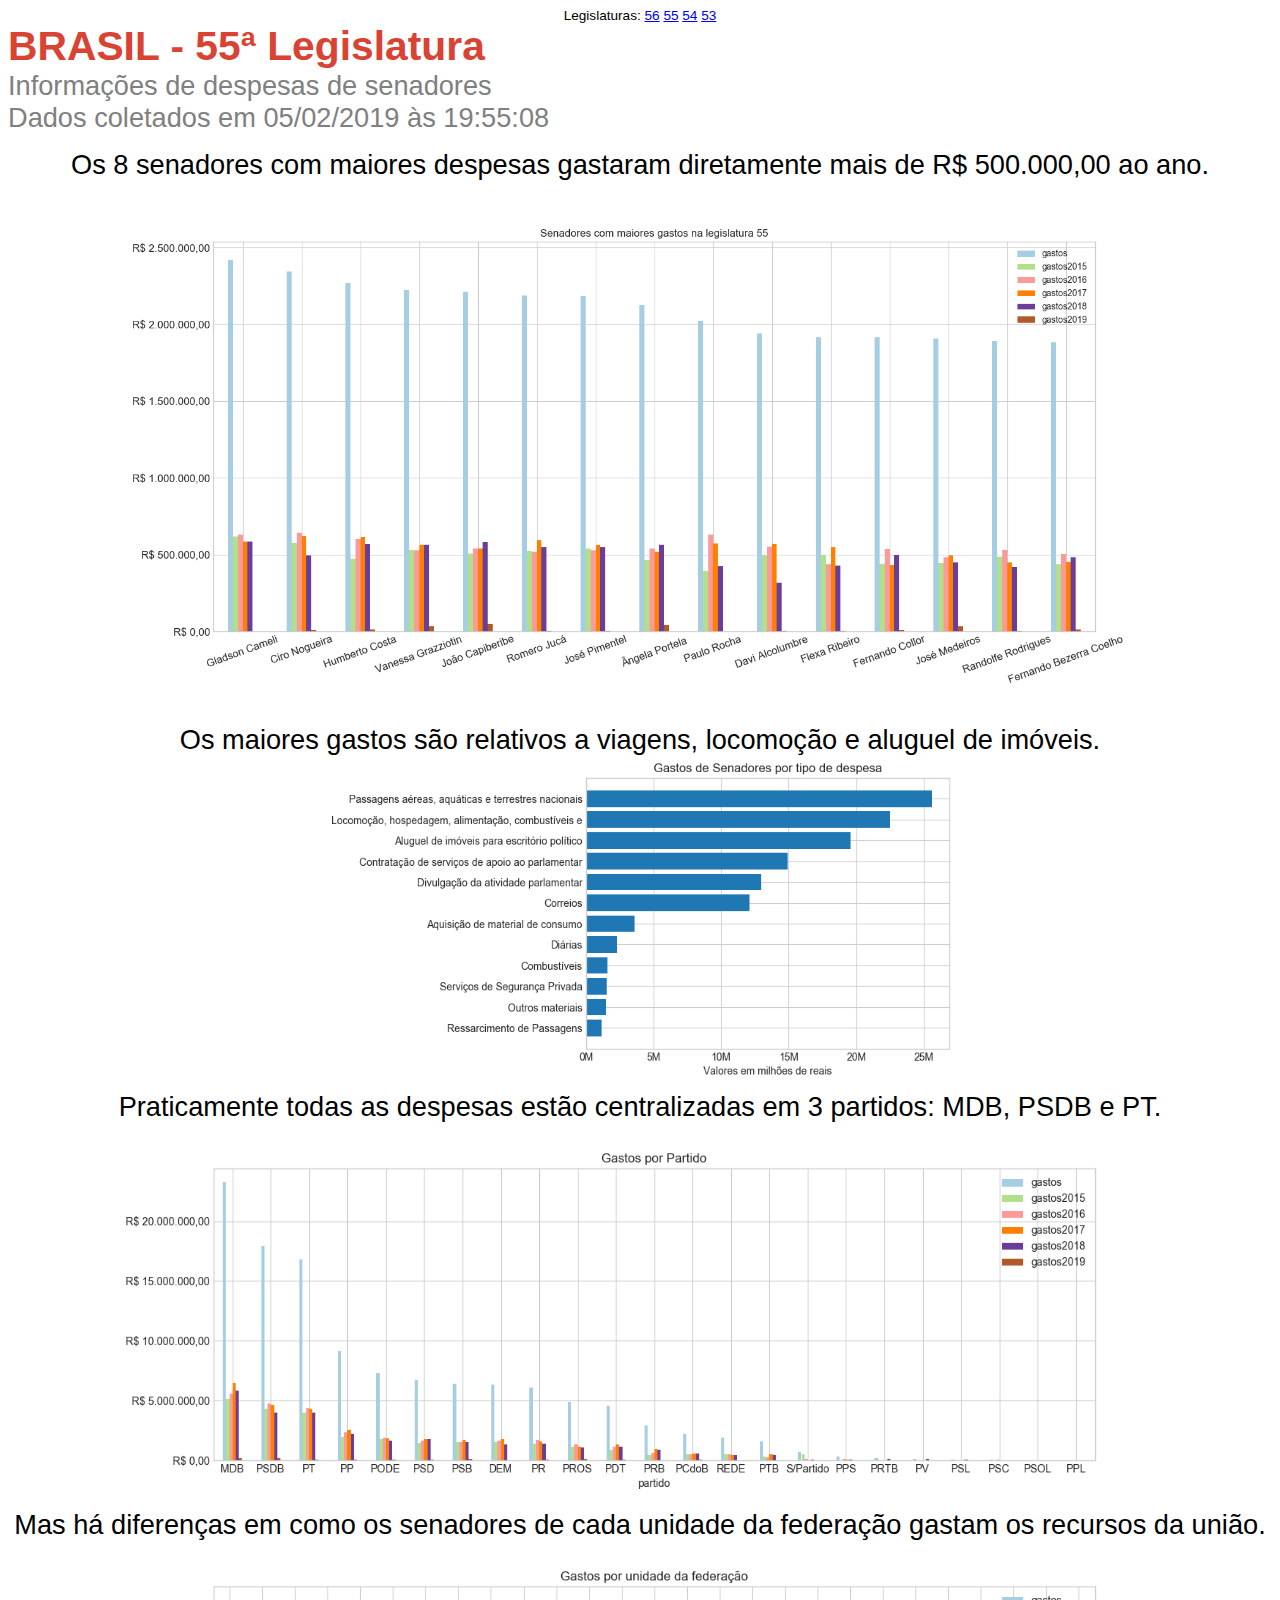
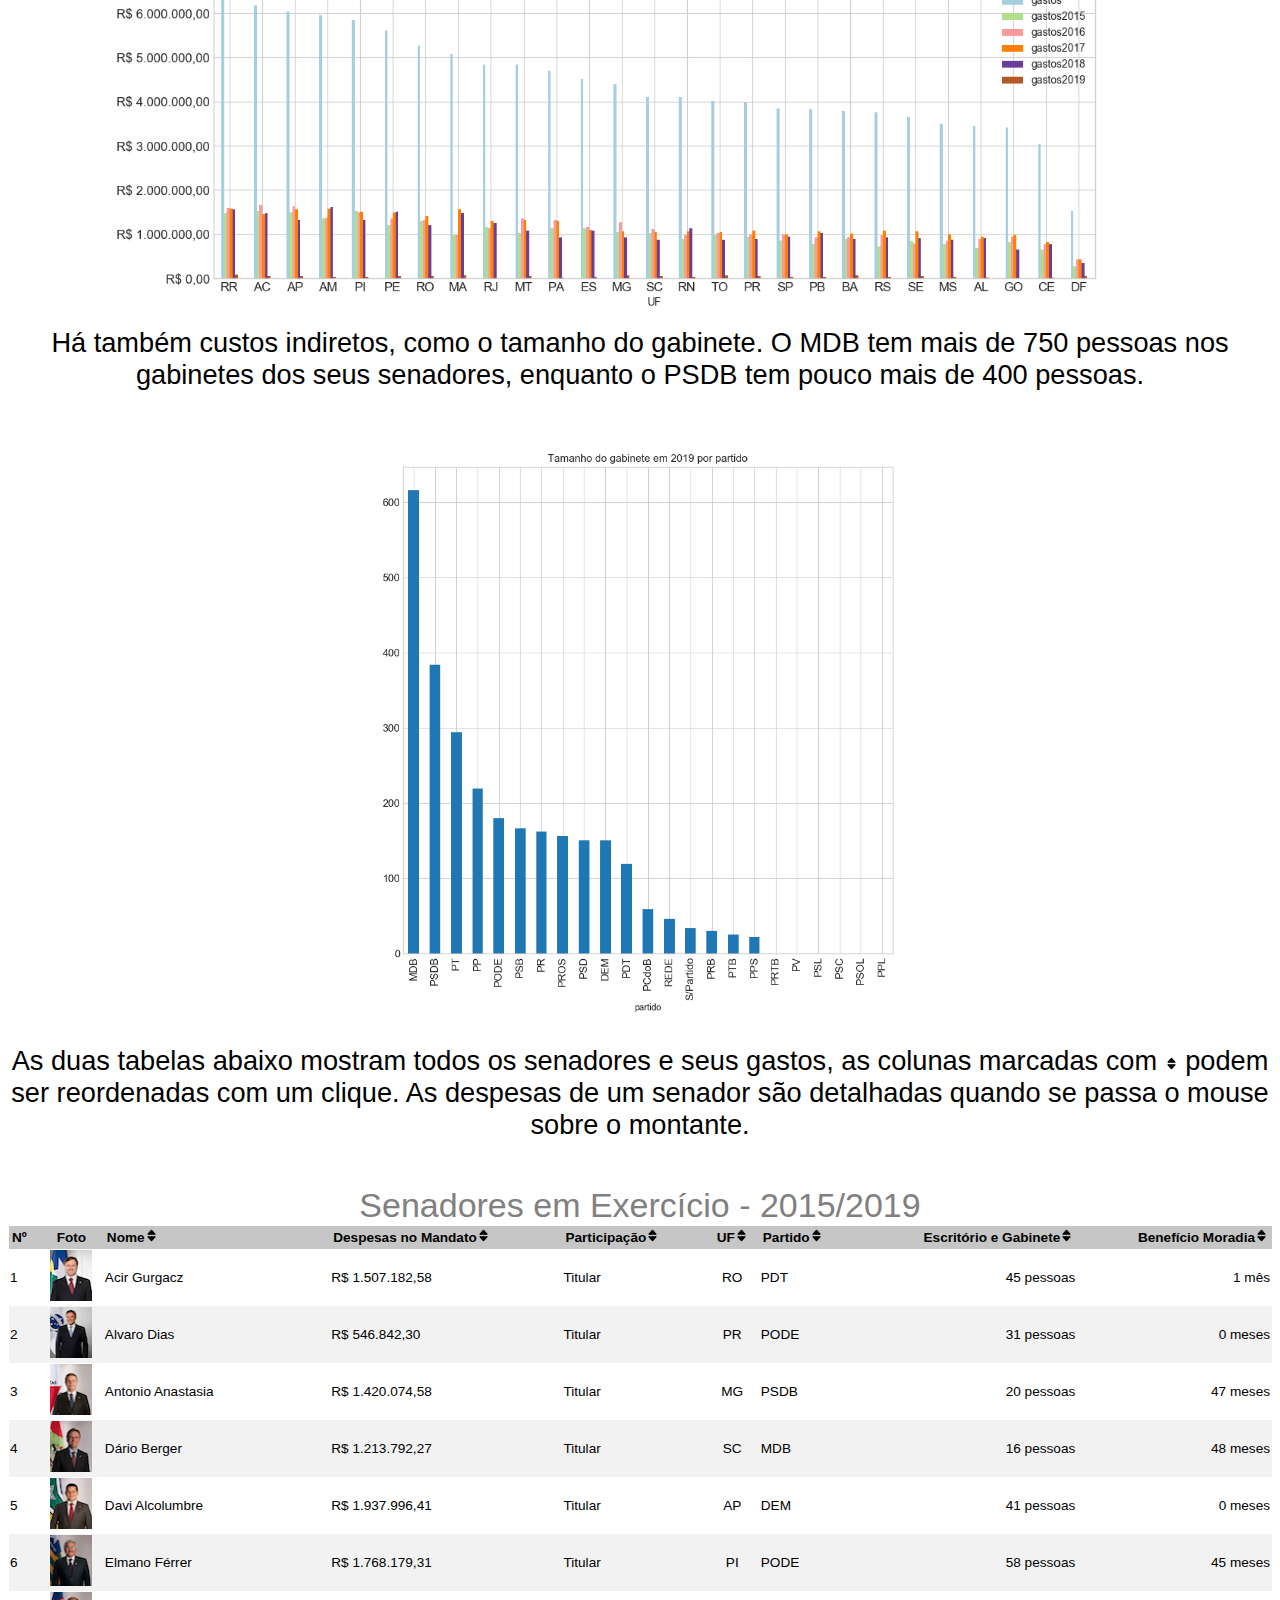
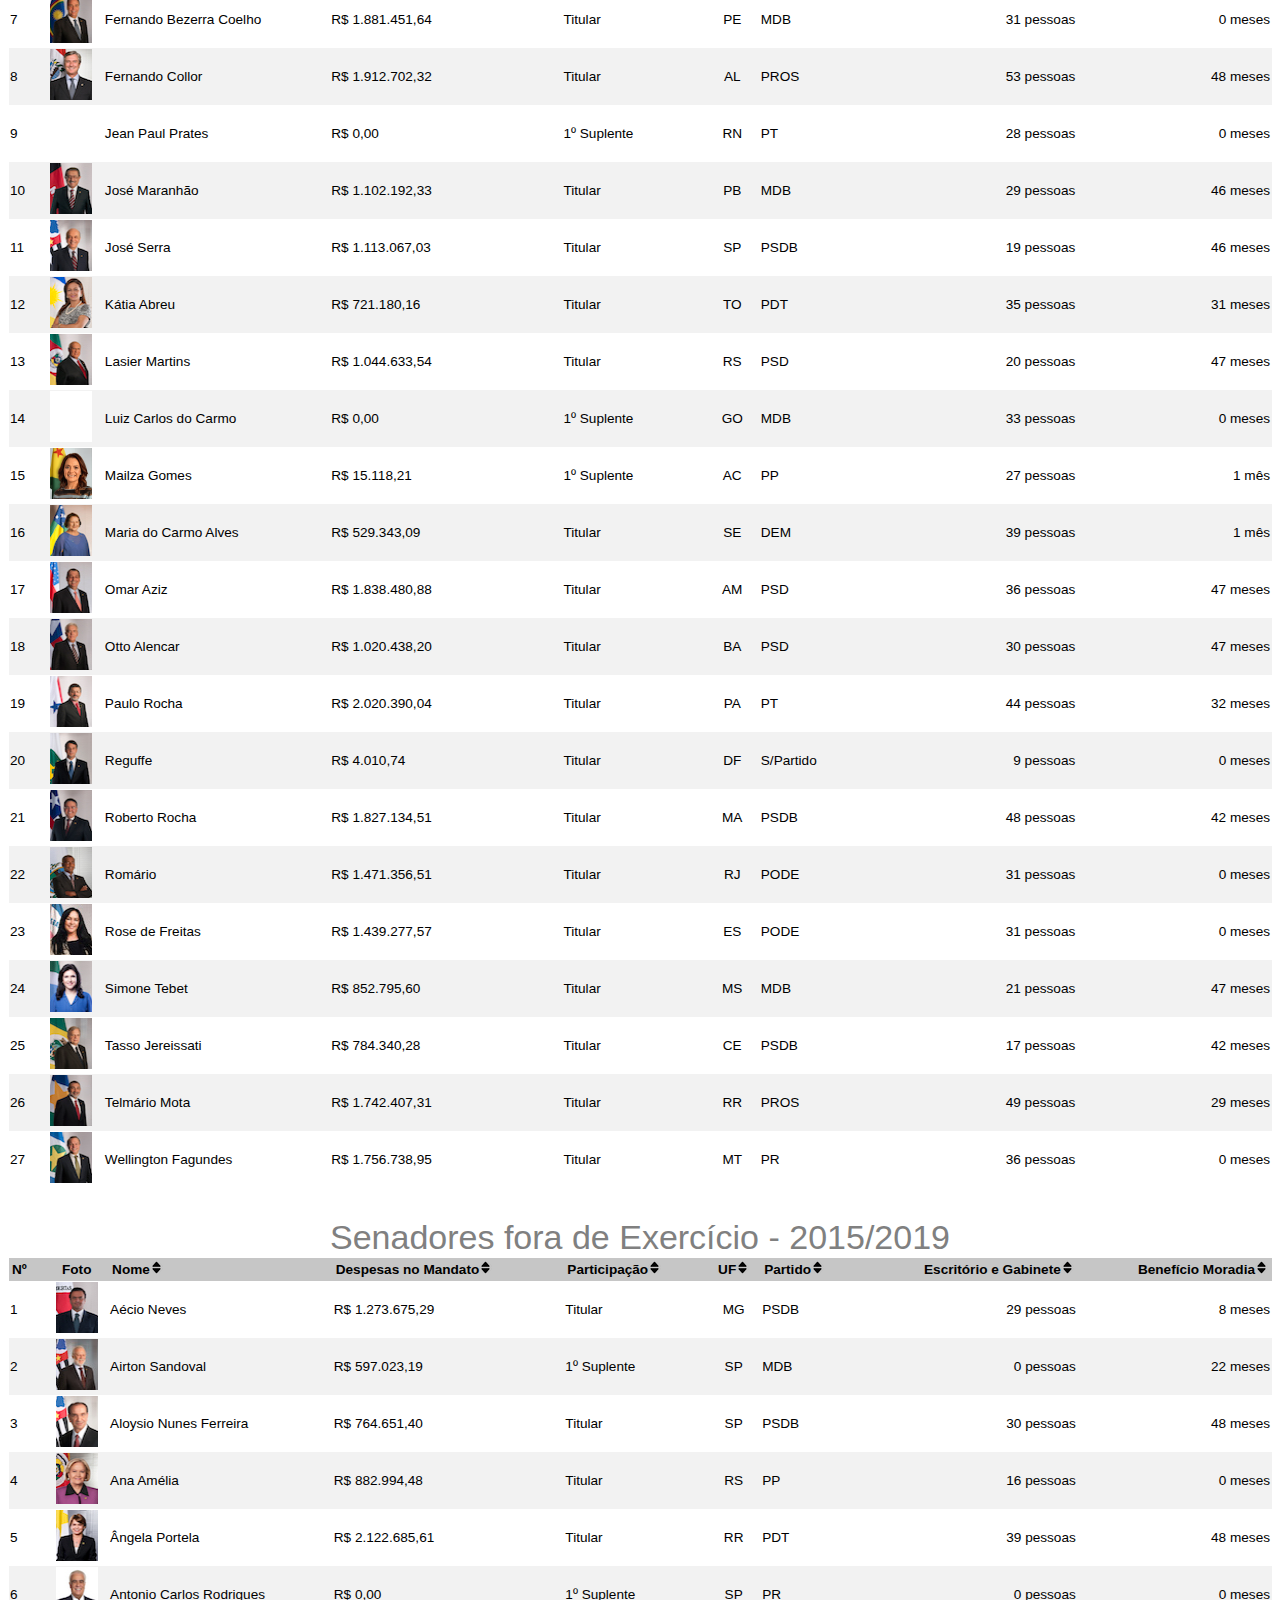
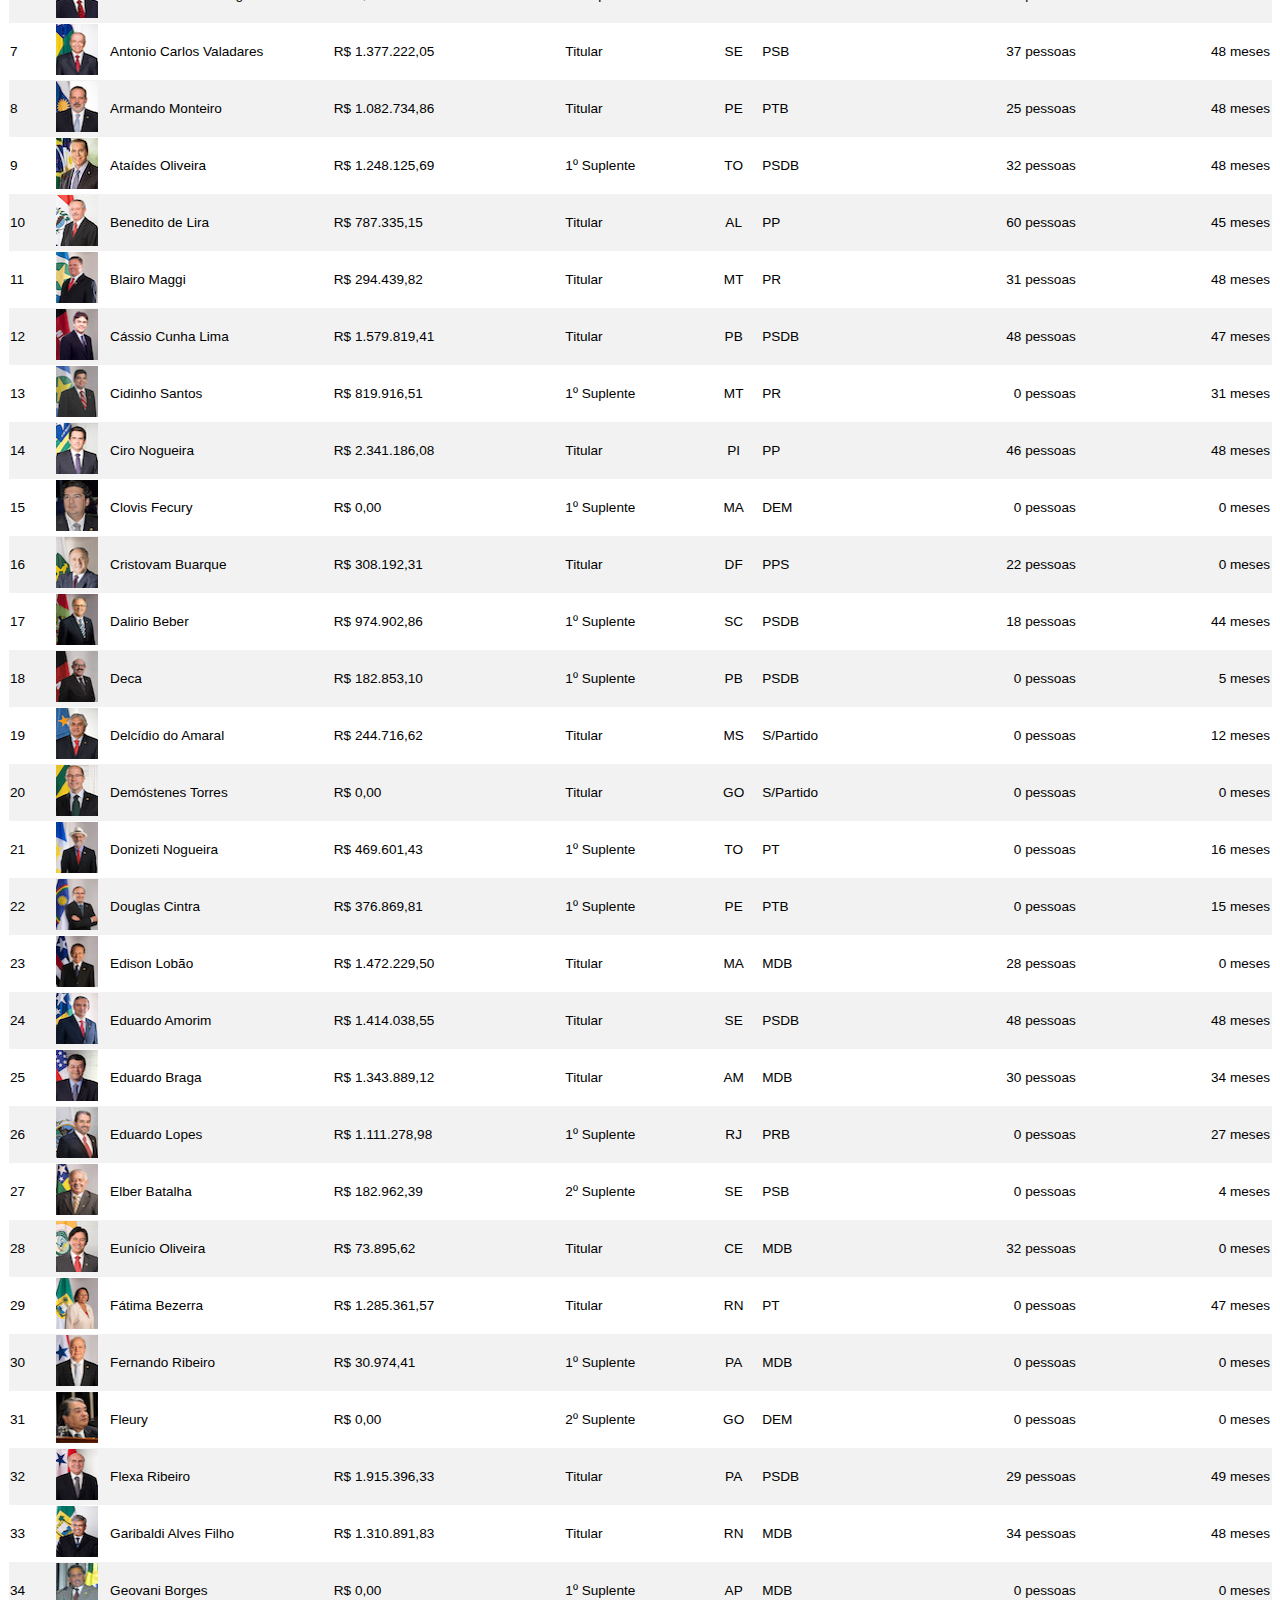
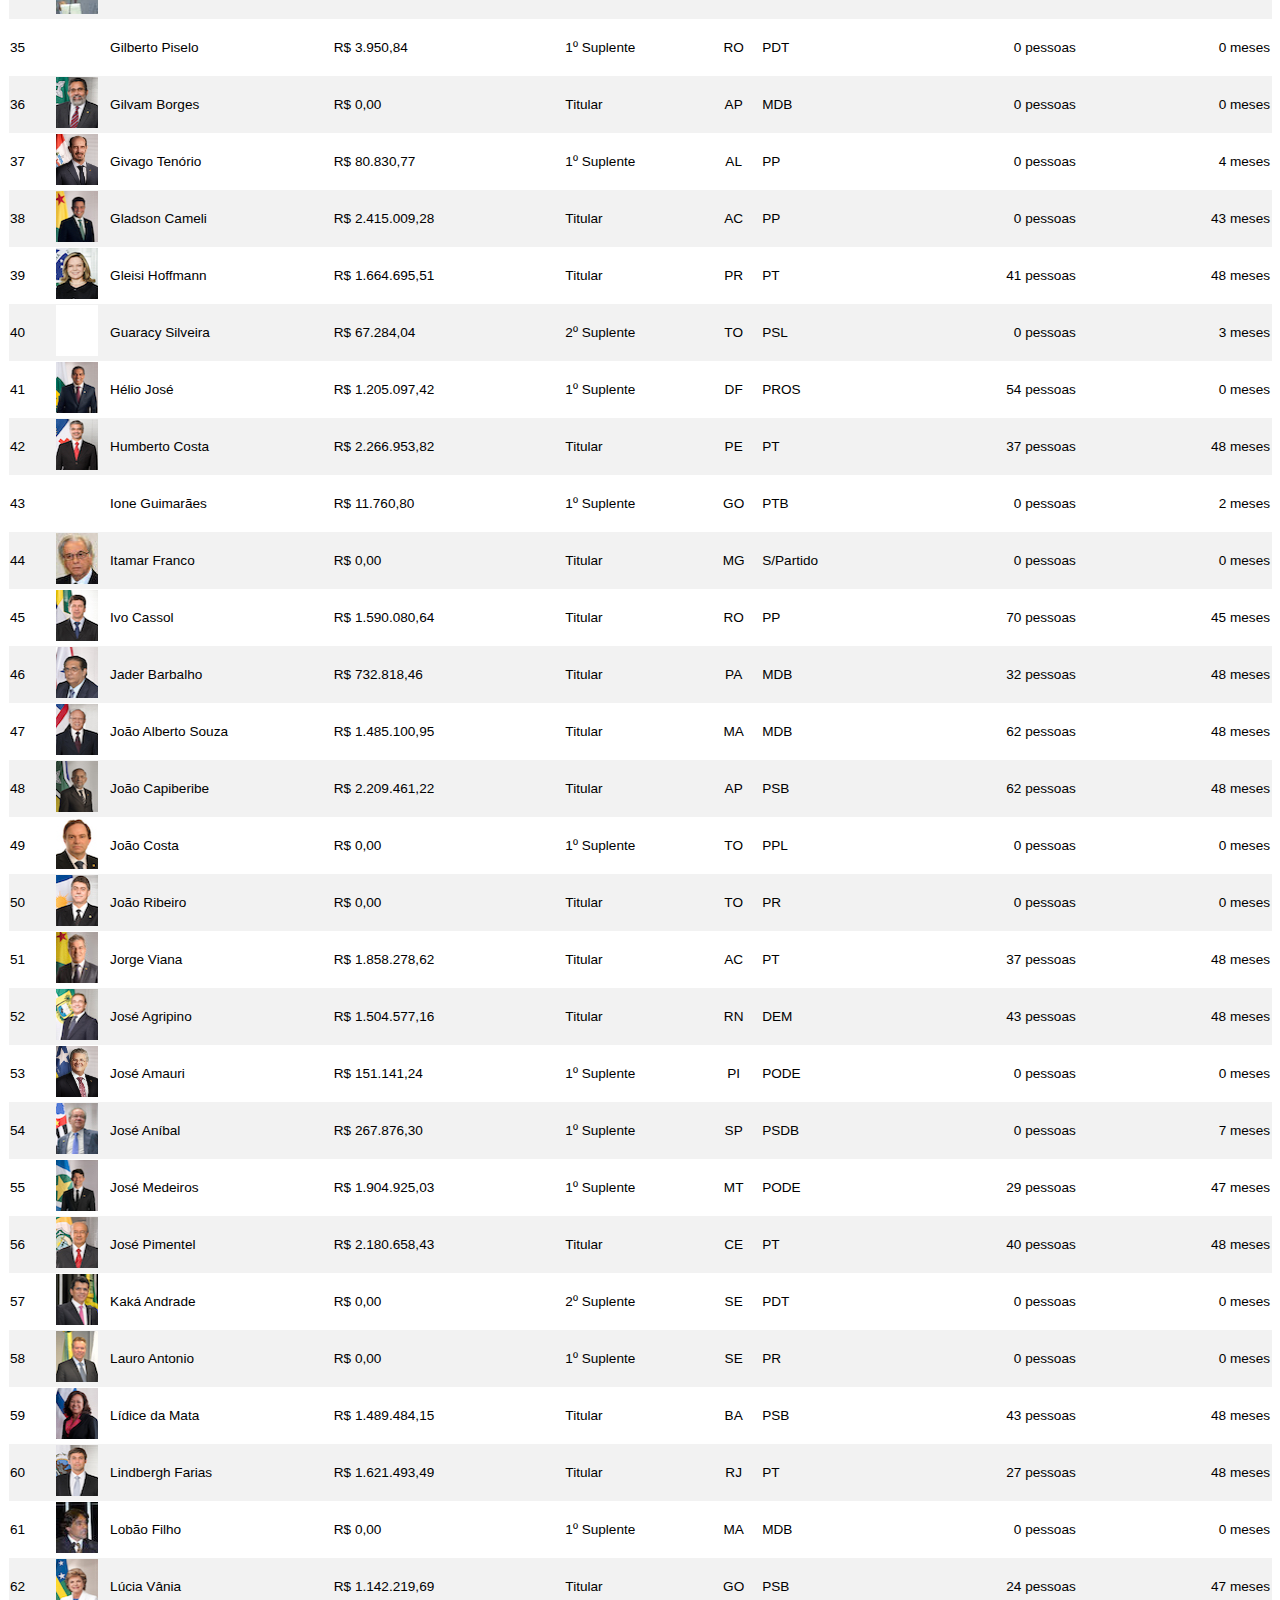
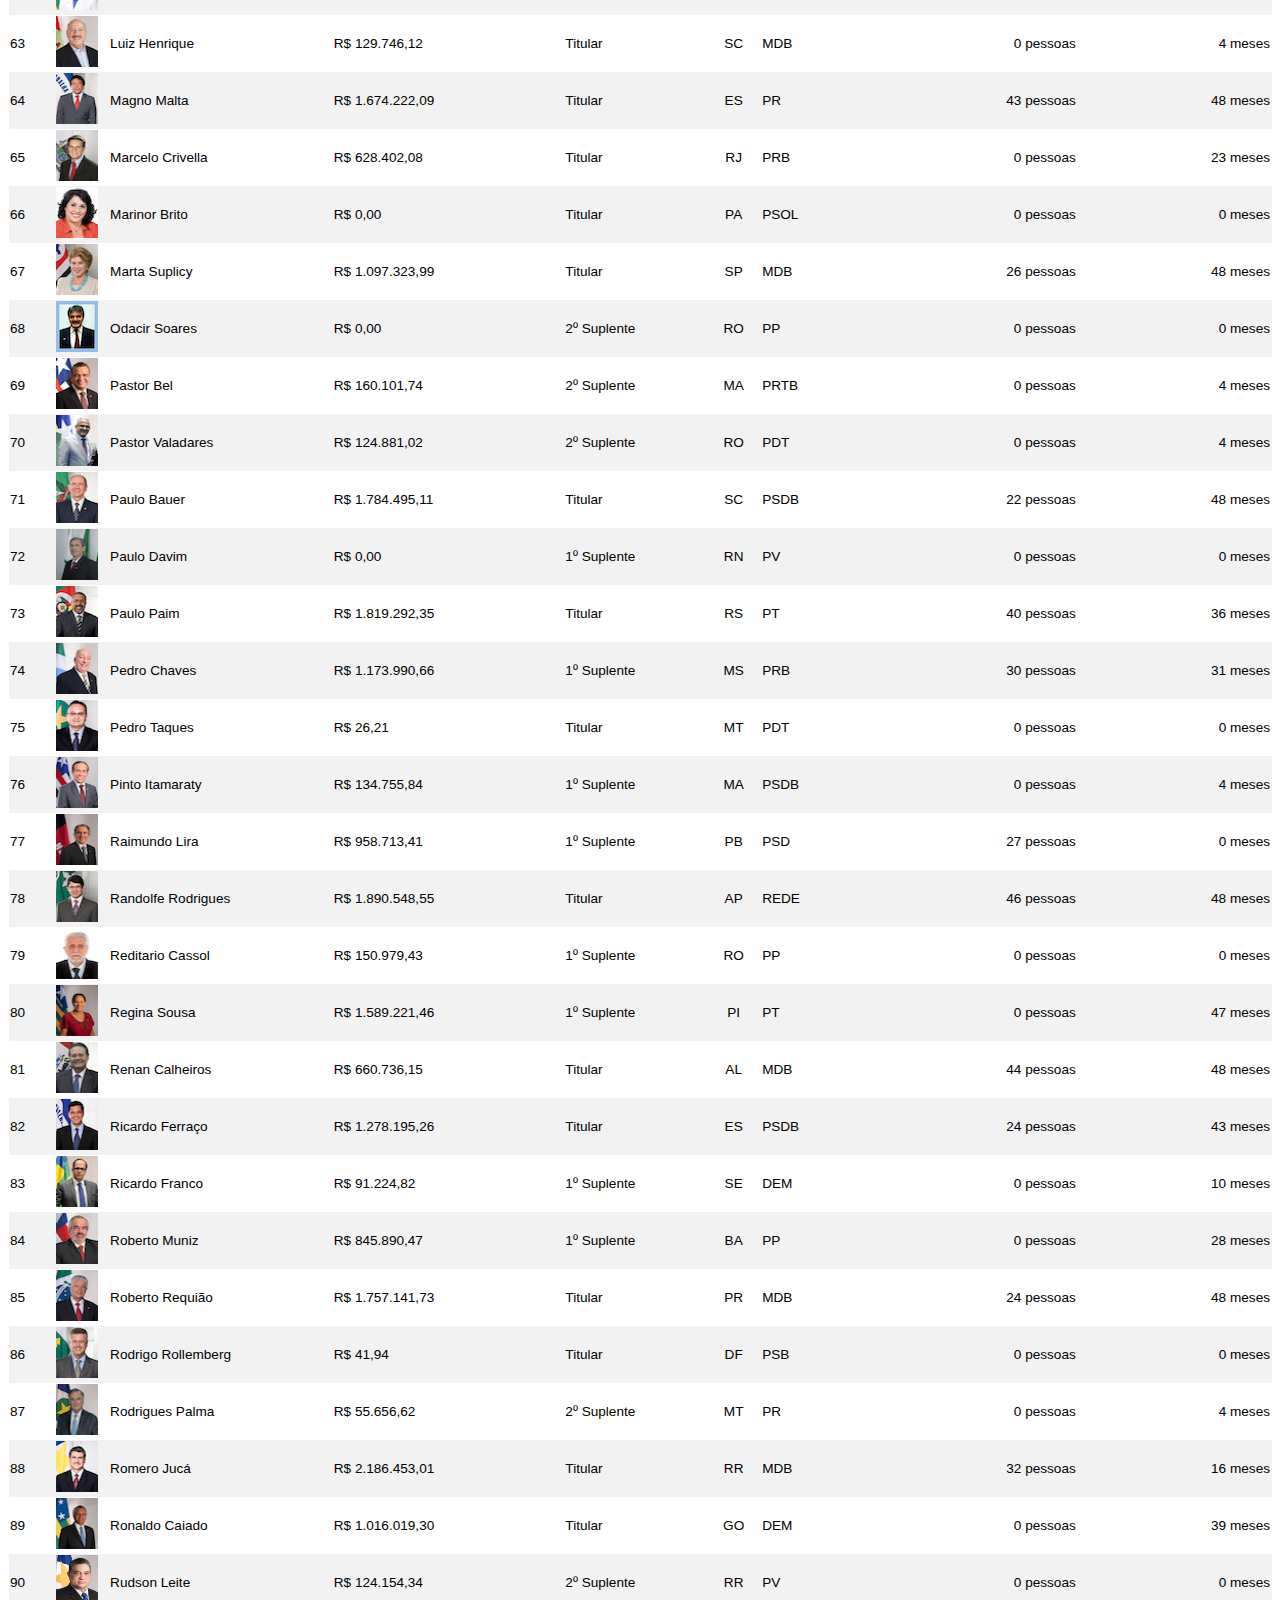
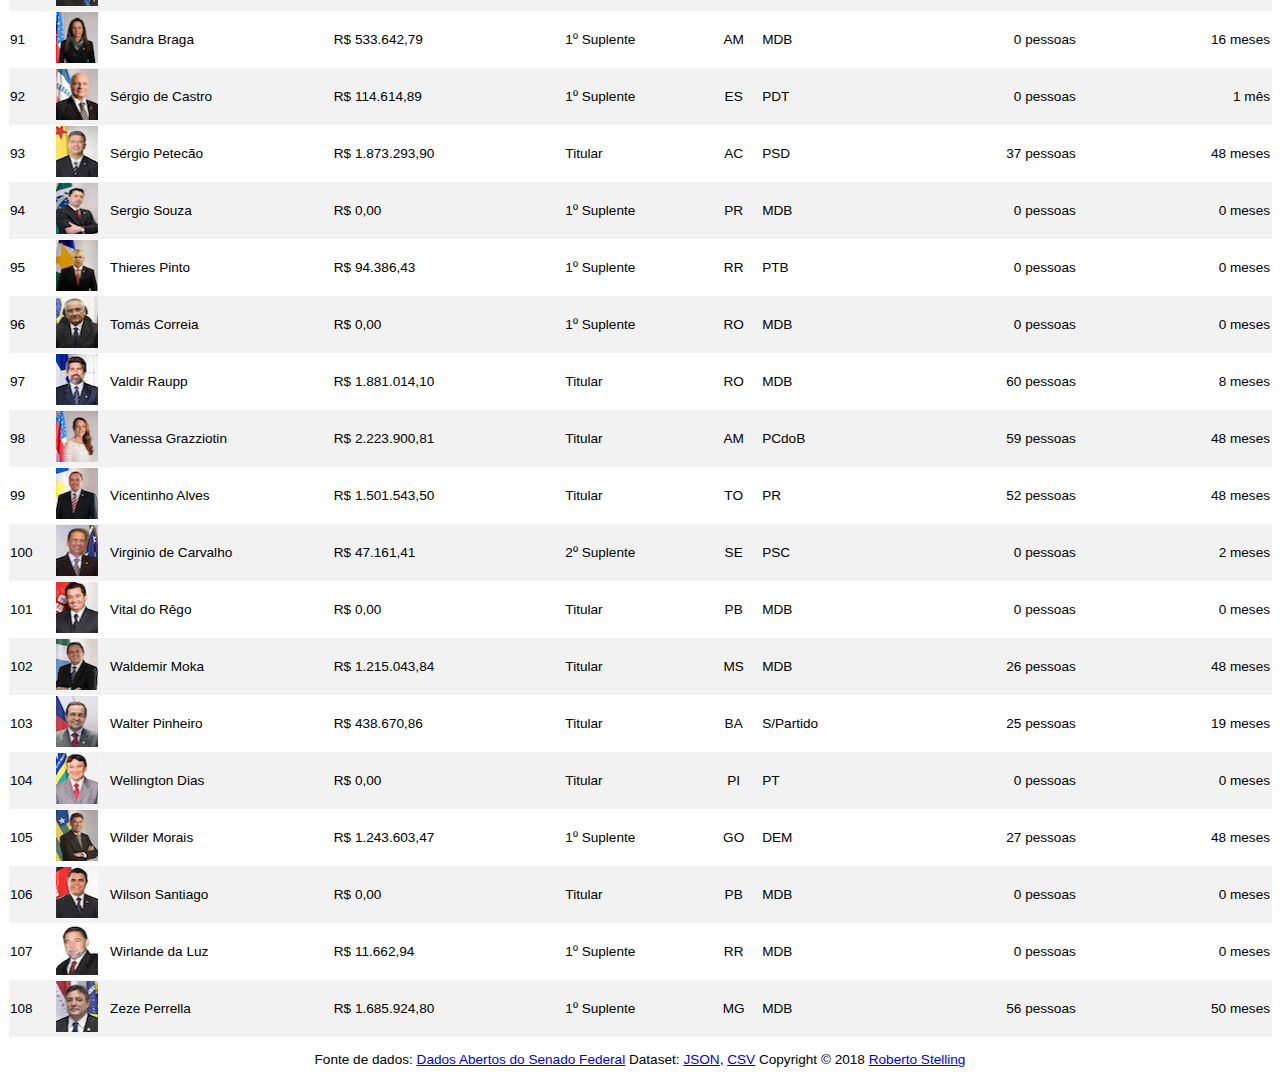
<file: 55_index.html>
<!DOCTYPE html>
<html lang="pt-BR">
  <head>
    <meta http-equiv="Content-Type" content="text/html; charset=UTF-8">
    <meta name="viewport" content="width=device-width, initial-scale=1, shrink-to-fit=no">
    <link rel="stylesheet" type="text/css" href="./css/style.css">
    <title>Gastos de Senadores</title>
  </head>
  <body>
    <script src="https://d3js.org/d3-queue.v3.min.js"></script>
    <script src="https://d3js.org/d3-collection.v1.min.js"></script>
    <script src="https://d3js.org/d3-dispatch.v1.min.js"></script>
    <script src="https://d3js.org/d3-dsv.v1.min.js"></script>
    <script src="https://d3js.org/d3-request.v1.min.js"></script>
    <script src="https://d3js.org/d3-selection.v1.min.js"></script>
    <script src="https://d3js.org/d3-collection.v1.min.js"></script>
<!--LegislaturaLevantamento-->
    <script>
      legislaturaLevantamento = 55;
    </script>
    <script src="js/senado.js"></script>
    <div class="container">
<!--Cabecalho-->
      <center>
        <div class="row">Legislaturas: <a href=index.html>56</a> <a href=55_index.html>55</a> <a href=54_index.html>54</a> <a href=53_index.html>53</a></div>
      </center>
<!--TituloLegislatura-->
      <div class="row"><b class="SenadoTitle">BRASIL - 55ª Legislatura</b><br></div>
      <div class="row"><b class="SenadoSubTitle">Informações de despesas de senadores</b><br></div>
      <div class="row"><b class="SenadoSubTitle">Dados coletados em 
<!--Data-->       
05/02/2019 às 
<!--Hora-->
19:55:08      </b><br></div>
      <br>
      <div class="TextoImagem">
        <center>
        <text>Os 8 senadores com maiores despesas gastaram diretamente mais de R$ 500.000,00 ao ano.</text>
        <br>
<!--Imagem--maiores--90-->
<img src="imagens/55_maiores.png" width="90%"></img>
        </center>
      </div>
      <br>
      <br>
      <div class="TextoImagem">
        <center>
        <text>Os maiores gastos são relativos a viagens, locomoção e aluguel de imóveis.</text>
        <br>
<!--Imagem--gastosSenado--50-->
<img src="imagens/55_gastosSenado.png" width="50%"></img>
        </center>
      </div>
      <div class="TextoImagem">
        <center>
          <text>Praticamente todas as despesas estão centralizadas em 3 partidos: MDB, PSDB e PT.</text>
          <br>
<!--Imagem--gastoPartidos--90-->
<img src="imagens/55_gastoPartidos.png" width="90%"></img>
        </center>
      </div>
      <div class="TextoImagem">
        <center>
          <text>Mas há diferenças em como os senadores de cada unidade da federação gastam os recursos da união.</text>
          <br>
<!--Imagem--gastoEstados--90-->
<img src="imagens/55_gastoEstados.png" width="90%"></img>
        </center>
      </div>
      <div class="TextoImagem">
        <center>
          <text>Há também custos indiretos, como o tamanho do gabinete. O MDB tem mais de 750 pessoas nos gabinetes dos seus senadores, enquanto o PSDB tem pouco mais de 400 pessoas.</text>
        </center>
        <center>
<!--Imagem--gastoGabinetePartidos2019--50-->
<img src="imagens/55_gastoGabinetePartidos2019.png" width="50%"></img>
        </center>
      </div>
      <br>
      <center>
        <text class="TextoImagem">As duas tabelas abaixo mostram todos os senadores e seus gastos, as colunas marcadas com <img src="imagens/sort.png"> podem ser reordenadas com um clique. As despesas de um senador são detalhadas quando se passa o mouse sobre o montante.</text>
      </center>
      <br><br><br>
      <div class="tabelaSenado">
        <table id="leg1">
<!--CaptionExercicio-->
          <caption>Senadores em Exercício - 2015/2019</caption>
          <thead>
            <tr>
              <th align="left">Nº</th>
              <th align="middle">Foto</th>
              <th onclick="ordenaTabela('asc',  'leg1', 2, 'texto')" align="left">Nome<img src="imagens/sort.png"></th>
              <th onclick="ordenaTabela('desc', 'leg1', 3, 'reais')" align="left">Despesas no Mandato<img src="imagens/sort.png"></th>
              <th onclick="ordenaTabela('asc',  'leg1', 4, 'participacao')" align="left">Participação<img src="imagens/sort.png"></th>
              <th onclick="ordenaTabela('asc',  'leg1', 5, 'texto')" align="middle">UF<img src="imagens/sort.png"></th>
              <th onclick="ordenaTabela('asc',  'leg1', 6, 'texto')" align="left">Partido<img src="imagens/sort.png"></th>
              <th onclick="ordenaTabela('desc', 'leg1', 7, 'dados')" align="right">Escritório e Gabinete<img src="imagens/sort.png"></th>
              <th onclick="ordenaTabela('desc', 'leg1', 8, 'dados')" align="right">Benefício Moradia<img src="imagens/sort.png"></th>
            </tr>
          </thead>
          <tbody>
<!--Exercicio-->
            <tr>
              <td>1</td>
              <td align='middle'><a href='http://www6g.senado.leg.br/transparencia/sen/4981/?ano=2019' target='_blank'><img src='fotos/senador4981.jpg' height='51' width='42'><span class='fototip'>Crédito foto: Cléber Medeiros/Supres</span></a></td>
              <td align='left'>Acir Gurgacz</td>
              <td align='left' class='gastos' name='4981'>R$ 1.507.182,58</td>
              <td align='left'>Titular</td>
              <td align='middle'>RO</td>
              <td align='left'>PDT</td>
              <td align='right'>45 pessoas</td>
              <td align='right'>1 mês</td>
            </tr>
            <tr>
              <td>2</td>
              <td align='middle'><a href='http://www6g.senado.leg.br/transparencia/sen/945/?ano=2019' target='_blank'><img src='fotos/senador945.jpg' height='51' width='42'><span class='fototip'>Crédito foto: Cléber Medeiros/Supres</span></a></td>
              <td align='left'>Alvaro Dias</td>
              <td align='left' class='gastos' name='945'>R$ 546.842,30</td>
              <td align='left'>Titular</td>
              <td align='middle'>PR</td>
              <td align='left'>PODE</td>
              <td align='right'>31 pessoas</td>
              <td align='right'>0 meses</td>
            </tr>
            <tr>
              <td>3</td>
              <td align='middle'><a href='http://www6g.senado.leg.br/transparencia/sen/5529/?ano=2019' target='_blank'><img src='fotos/senador5529.jpg' height='51' width='42'><span class='fototip'>Crédito foto: Senado Federal</span></a></td>
              <td align='left'>Antonio Anastasia</td>
              <td align='left' class='gastos' name='5529'>R$ 1.420.074,58</td>
              <td align='left'>Titular</td>
              <td align='middle'>MG</td>
              <td align='left'>PSDB</td>
              <td align='right'>20 pessoas</td>
              <td align='right'>47 meses</td>
            </tr>
            <tr>
              <td>4</td>
              <td align='middle'><a href='http://www6g.senado.leg.br/transparencia/sen/5537/?ano=2019' target='_blank'><img src='fotos/senador5537.jpg' height='51' width='42'><span class='fototip'>Crédito foto: Senado Federal</span></a></td>
              <td align='left'>Dário Berger</td>
              <td align='left' class='gastos' name='5537'>R$ 1.213.792,27</td>
              <td align='left'>Titular</td>
              <td align='middle'>SC</td>
              <td align='left'>MDB</td>
              <td align='right'>16 pessoas</td>
              <td align='right'>48 meses</td>
            </tr>
            <tr>
              <td>5</td>
              <td align='middle'><a href='http://www6g.senado.leg.br/transparencia/sen/3830/?ano=2019' target='_blank'><img src='fotos/senador3830.jpg' height='51' width='42'><span class='fototip'>Crédito foto: Senado Federal</span></a></td>
              <td align='left'>Davi Alcolumbre</td>
              <td align='left' class='gastos' name='3830'>R$ 1.937.996,41</td>
              <td align='left'>Titular</td>
              <td align='middle'>AP</td>
              <td align='left'>DEM</td>
              <td align='right'>41 pessoas</td>
              <td align='right'>0 meses</td>
            </tr>
            <tr>
              <td>6</td>
              <td align='middle'><a href='http://www6g.senado.leg.br/transparencia/sen/5531/?ano=2019' target='_blank'><img src='fotos/senador5531.jpg' height='51' width='42'><span class='fototip'>Crédito foto: Senado Federal</span></a></td>
              <td align='left'>Elmano Férrer</td>
              <td align='left' class='gastos' name='5531'>R$ 1.768.179,31</td>
              <td align='left'>Titular</td>
              <td align='middle'>PI</td>
              <td align='left'>PODE</td>
              <td align='right'>58 pessoas</td>
              <td align='right'>45 meses</td>
            </tr>
            <tr>
              <td>7</td>
              <td align='middle'><a href='http://www6g.senado.leg.br/transparencia/sen/5540/?ano=2019' target='_blank'><img src='fotos/senador5540.jpg' height='51' width='42'><span class='fototip'>Crédito foto: Senado Federal</span></a></td>
              <td align='left'>Fernando Bezerra Coelho</td>
              <td align='left' class='gastos' name='5540'>R$ 1.881.451,64</td>
              <td align='left'>Titular</td>
              <td align='middle'>PE</td>
              <td align='left'>MDB</td>
              <td align='right'>31 pessoas</td>
              <td align='right'>0 meses</td>
            </tr>
            <tr>
              <td>8</td>
              <td align='middle'><a href='http://www6g.senado.leg.br/transparencia/sen/4525/?ano=2019' target='_blank'><img src='fotos/senador4525.jpg' height='51' width='42'><span class='fototip'>Crédito foto: Senado Federal</span></a></td>
              <td align='left'>Fernando Collor</td>
              <td align='left' class='gastos' name='4525'>R$ 1.912.702,32</td>
              <td align='left'>Titular</td>
              <td align='middle'>AL</td>
              <td align='left'>PROS</td>
              <td align='right'>53 pessoas</td>
              <td align='right'>48 meses</td>
            </tr>
            <tr>
              <td>9</td>
              <td align='middle'><a href='http://www6g.senado.leg.br/transparencia/sen/5627/?ano=2019' target='_blank'><img src='fotos/senador5627.jpg' height='51' width='42'><span class='fototip'>Crédito foto: Nenhum</span></a></td>
              <td align='left'>Jean Paul Prates</td>
              <td align='left' class='gastos' name='5627'>R$ 0,00</td>
              <td align='left'>1º Suplente</td>
              <td align='middle'>RN</td>
              <td align='left'>PT</td>
              <td align='right'>28 pessoas</td>
              <td align='right'>0 meses</td>
            </tr>
            <tr>
              <td>10</td>
              <td align='middle'><a href='http://www6g.senado.leg.br/transparencia/sen/3361/?ano=2019' target='_blank'><img src='fotos/senador3361.jpg' height='51' width='42'><span class='fototip'>Crédito foto: Senado Federal</span></a></td>
              <td align='left'>José Maranhão</td>
              <td align='left' class='gastos' name='3361'>R$ 1.102.192,33</td>
              <td align='left'>Titular</td>
              <td align='middle'>PB</td>
              <td align='left'>MDB</td>
              <td align='right'>29 pessoas</td>
              <td align='right'>46 meses</td>
            </tr>
            <tr>
              <td>11</td>
              <td align='middle'><a href='http://www6g.senado.leg.br/transparencia/sen/90/?ano=2019' target='_blank'><img src='fotos/senador90.jpg' height='51' width='42'><span class='fototip'>Crédito foto: Senado Federal</span></a></td>
              <td align='left'>José Serra</td>
              <td align='left' class='gastos' name='90'>R$ 1.113.067,03</td>
              <td align='left'>Titular</td>
              <td align='middle'>SP</td>
              <td align='left'>PSDB</td>
              <td align='right'>19 pessoas</td>
              <td align='right'>46 meses</td>
            </tr>
            <tr>
              <td>12</td>
              <td align='middle'><a href='http://www6g.senado.leg.br/transparencia/sen/1249/?ano=2019' target='_blank'><img src='fotos/senador1249.jpg' height='51' width='42'><span class='fototip'>Crédito foto: Beto Oliveira/Supres</span></a></td>
              <td align='left'>Kátia Abreu</td>
              <td align='left' class='gastos' name='1249'>R$ 721.180,16</td>
              <td align='left'>Titular</td>
              <td align='middle'>TO</td>
              <td align='left'>PDT</td>
              <td align='right'>35 pessoas</td>
              <td align='right'>31 meses</td>
            </tr>
            <tr>
              <td>13</td>
              <td align='middle'><a href='http://www6g.senado.leg.br/transparencia/sen/5533/?ano=2019' target='_blank'><img src='fotos/senador5533.jpg' height='51' width='42'><span class='fototip'>Crédito foto: Senado Federal</span></a></td>
              <td align='left'>Lasier Martins</td>
              <td align='left' class='gastos' name='5533'>R$ 1.044.633,54</td>
              <td align='left'>Titular</td>
              <td align='middle'>RS</td>
              <td align='left'>PSD</td>
              <td align='right'>20 pessoas</td>
              <td align='right'>47 meses</td>
            </tr>
            <tr>
              <td>14</td>
              <td align='middle'><a href='http://www6g.senado.leg.br/transparencia/sen/5585/?ano=2019' target='_blank'><img src='fotos/senador5585.jpg' height='51' width='42'><span class='fototip'>Crédito foto: Nenhum</span></a></td>
              <td align='left'>Luiz Carlos do Carmo</td>
              <td align='left' class='gastos' name='5585'>R$ 0,00</td>
              <td align='left'>1º Suplente</td>
              <td align='middle'>GO</td>
              <td align='left'>MDB</td>
              <td align='right'>33 pessoas</td>
              <td align='right'>0 meses</td>
            </tr>
            <tr>
              <td>15</td>
              <td align='middle'><a href='http://www6g.senado.leg.br/transparencia/sen/5557/?ano=2019' target='_blank'><img src='fotos/senador5557.jpg' height='51' width='42'><span class='fototip'>Crédito foto: A definir</span></a></td>
              <td align='left'>Mailza Gomes</td>
              <td align='left' class='gastos' name='5557'>R$ 15.118,21</td>
              <td align='left'>1º Suplente</td>
              <td align='middle'>AC</td>
              <td align='left'>PP</td>
              <td align='right'>27 pessoas</td>
              <td align='right'>1 mês</td>
            </tr>
            <tr>
              <td>16</td>
              <td align='middle'><a href='http://www6g.senado.leg.br/transparencia/sen/1023/?ano=2019' target='_blank'><img src='fotos/senador1023.jpg' height='51' width='42'><span class='fototip'>Crédito foto: Senado Federal</span></a></td>
              <td align='left'>Maria do Carmo Alves</td>
              <td align='left' class='gastos' name='1023'>R$ 529.343,09</td>
              <td align='left'>Titular</td>
              <td align='middle'>SE</td>
              <td align='left'>DEM</td>
              <td align='right'>39 pessoas</td>
              <td align='right'>1 mês</td>
            </tr>
            <tr>
              <td>17</td>
              <td align='middle'><a href='http://www6g.senado.leg.br/transparencia/sen/5525/?ano=2019' target='_blank'><img src='fotos/senador5525.jpg' height='51' width='42'><span class='fototip'>Crédito foto: Senado Federal</span></a></td>
              <td align='left'>Omar Aziz</td>
              <td align='left' class='gastos' name='5525'>R$ 1.838.480,88</td>
              <td align='left'>Titular</td>
              <td align='middle'>AM</td>
              <td align='left'>PSD</td>
              <td align='right'>36 pessoas</td>
              <td align='right'>47 meses</td>
            </tr>
            <tr>
              <td>18</td>
              <td align='middle'><a href='http://www6g.senado.leg.br/transparencia/sen/5523/?ano=2019' target='_blank'><img src='fotos/senador5523.jpg' height='51' width='42'><span class='fototip'>Crédito foto: Senado Federal</span></a></td>
              <td align='left'>Otto Alencar</td>
              <td align='left' class='gastos' name='5523'>R$ 1.020.438,20</td>
              <td align='left'>Titular</td>
              <td align='middle'>BA</td>
              <td align='left'>PSD</td>
              <td align='right'>30 pessoas</td>
              <td align='right'>47 meses</td>
            </tr>
            <tr>
              <td>19</td>
              <td align='middle'><a href='http://www6g.senado.leg.br/transparencia/sen/374/?ano=2019' target='_blank'><img src='fotos/senador374.jpg' height='51' width='42'><span class='fototip'>Crédito foto: Senado Federal</span></a></td>
              <td align='left'>Paulo Rocha</td>
              <td align='left' class='gastos' name='374'>R$ 2.020.390,04</td>
              <td align='left'>Titular</td>
              <td align='middle'>PA</td>
              <td align='left'>PT</td>
              <td align='right'>44 pessoas</td>
              <td align='right'>32 meses</td>
            </tr>
            <tr>
              <td>20</td>
              <td align='middle'><a href='http://www6g.senado.leg.br/transparencia/sen/5236/?ano=2019' target='_blank'><img src='fotos/senador5236.jpg' height='51' width='42'><span class='fototip'>Crédito foto: Senado Federal</span></a></td>
              <td align='left'>Reguffe</td>
              <td align='left' class='gastos' name='5236'>R$ 4.010,74</td>
              <td align='left'>Titular</td>
              <td align='middle'>DF</td>
              <td align='left'>S/Partido</td>
              <td align='right'>9 pessoas</td>
              <td align='right'>0 meses</td>
            </tr>
            <tr>
              <td>21</td>
              <td align='middle'><a href='http://www6g.senado.leg.br/transparencia/sen/677/?ano=2019' target='_blank'><img src='fotos/senador677.jpg' height='51' width='42'><span class='fototip'>Crédito foto: Senado Federal</span></a></td>
              <td align='left'>Roberto Rocha</td>
              <td align='left' class='gastos' name='677'>R$ 1.827.134,51</td>
              <td align='left'>Titular</td>
              <td align='middle'>MA</td>
              <td align='left'>PSDB</td>
              <td align='right'>48 pessoas</td>
              <td align='right'>42 meses</td>
            </tr>
            <tr>
              <td>22</td>
              <td align='middle'><a href='http://www6g.senado.leg.br/transparencia/sen/5322/?ano=2019' target='_blank'><img src='fotos/senador5322.jpg' height='51' width='42'><span class='fototip'>Crédito foto: Senado Federal</span></a></td>
              <td align='left'>Romário</td>
              <td align='left' class='gastos' name='5322'>R$ 1.471.356,51</td>
              <td align='left'>Titular</td>
              <td align='middle'>RJ</td>
              <td align='left'>PODE</td>
              <td align='right'>31 pessoas</td>
              <td align='right'>0 meses</td>
            </tr>
            <tr>
              <td>23</td>
              <td align='middle'><a href='http://www6g.senado.leg.br/transparencia/sen/2331/?ano=2019' target='_blank'><img src='fotos/senador2331.jpg' height='51' width='42'><span class='fototip'>Crédito foto: Senado Federal</span></a></td>
              <td align='left'>Rose de Freitas</td>
              <td align='left' class='gastos' name='2331'>R$ 1.439.277,57</td>
              <td align='left'>Titular</td>
              <td align='middle'>ES</td>
              <td align='left'>PODE</td>
              <td align='right'>31 pessoas</td>
              <td align='right'>0 meses</td>
            </tr>
            <tr>
              <td>24</td>
              <td align='middle'><a href='http://www6g.senado.leg.br/transparencia/sen/5527/?ano=2019' target='_blank'><img src='fotos/senador5527.jpg' height='51' width='42'><span class='fototip'>Crédito foto: Fabiano Accorsi</span></a></td>
              <td align='left'>Simone Tebet</td>
              <td align='left' class='gastos' name='5527'>R$ 852.795,60</td>
              <td align='left'>Titular</td>
              <td align='middle'>MS</td>
              <td align='left'>MDB</td>
              <td align='right'>21 pessoas</td>
              <td align='right'>47 meses</td>
            </tr>
            <tr>
              <td>25</td>
              <td align='middle'><a href='http://www6g.senado.leg.br/transparencia/sen/3396/?ano=2019' target='_blank'><img src='fotos/senador3396.jpg' height='51' width='42'><span class='fototip'>Crédito foto: Senado Federal</span></a></td>
              <td align='left'>Tasso Jereissati</td>
              <td align='left' class='gastos' name='3396'>R$ 784.340,28</td>
              <td align='left'>Titular</td>
              <td align='middle'>CE</td>
              <td align='left'>PSDB</td>
              <td align='right'>17 pessoas</td>
              <td align='right'>42 meses</td>
            </tr>
            <tr>
              <td>26</td>
              <td align='middle'><a href='http://www6g.senado.leg.br/transparencia/sen/5535/?ano=2019' target='_blank'><img src='fotos/senador5535.jpg' height='51' width='42'><span class='fototip'>Crédito foto: Senado Federal</span></a></td>
              <td align='left'>Telmário Mota</td>
              <td align='left' class='gastos' name='5535'>R$ 1.742.407,31</td>
              <td align='left'>Titular</td>
              <td align='middle'>RR</td>
              <td align='left'>PROS</td>
              <td align='right'>49 pessoas</td>
              <td align='right'>29 meses</td>
            </tr>
            <tr>
              <td>27</td>
              <td align='middle'><a href='http://www6g.senado.leg.br/transparencia/sen/1173/?ano=2019' target='_blank'><img src='fotos/senador1173.jpg' height='51' width='42'><span class='fototip'>Crédito foto: Senado Federal</span></a></td>
              <td align='left'>Wellington Fagundes</td>
              <td align='left' class='gastos' name='1173'>R$ 1.756.738,95</td>
              <td align='left'>Titular</td>
              <td align='middle'>MT</td>
              <td align='left'>PR</td>
              <td align='right'>36 pessoas</td>
              <td align='right'>0 meses</td>
            </tr>
          </tbody>
        </table>
      </div>
      <br><br>
      <div class="tabelaSenado">
        <table id="leg2">
<!--CaptionForaExercicio-->
          <caption>Senadores fora de Exercício - 2015/2019</caption>
          <thead>
            <tr>
              <th align="left">Nº</th>
              <th align="middle">Foto</th>
              <th onclick="ordenaTabela('asc',  'leg2', 2, 'texto')" align="left">Nome<img src="imagens/sort.png"></th>
              <th onclick="ordenaTabela('desc', 'leg2', 3, 'reais')" align="left">Despesas no Mandato<img src="imagens/sort.png"></th>
              <th onclick="ordenaTabela('asc',  'leg2', 4, 'participacao')" align="left">Participação<img src="imagens/sort.png"></th>
              <th onclick="ordenaTabela('asc',  'leg2', 5, 'texto')" align="middle">UF<img src="imagens/sort.png"></th>
              <th onclick="ordenaTabela('asc',  'leg2', 6, 'texto')" align="left">Partido<img src="imagens/sort.png"></th>
              <th onclick="ordenaTabela('desc', 'leg2', 7, 'dados')" align="right">Escritório e Gabinete<img src="imagens/sort.png"></th>
              <th onclick="ordenaTabela('desc', 'leg2', 8, 'dados')" align="right">Benefício Moradia<img src="imagens/sort.png"></th>
            </tr>
          </thead>
          <tbody>
<!--ForaExercicio-->
            <tr>
              <td>1</td>
              <td align='middle'><a href='http://www6g.senado.leg.br/transparencia/sen/391/?ano=2019' target='_blank'><img src='fotos/senador391.jpg' height='51' width='42'><span class='fototip'>Crédito foto: Senado Federal</span></a></td>
              <td align='left'>Aécio Neves</td>
              <td align='left' class='gastos' name='391'>R$ 1.273.675,29</td>
              <td align='left'>Titular</td>
              <td align='middle'>MG</td>
              <td align='left'>PSDB</td>
              <td align='right'>29 pessoas</td>
              <td align='right'>8 meses</td>
            </tr>
            <tr>
              <td>2</td>
              <td align='middle'><a href='http://www6g.senado.leg.br/transparencia/sen/5140/?ano=2019' target='_blank'><img src='fotos/senador5140.jpg' height='51' width='42'><span class='fototip'>Crédito foto: Jefferson Rudy/Agência Senado</span></a></td>
              <td align='left'>Airton Sandoval</td>
              <td align='left' class='gastos' name='5140'>R$ 597.023,19</td>
              <td align='left'>1º Suplente</td>
              <td align='middle'>SP</td>
              <td align='left'>MDB</td>
              <td align='right'>0 pessoas</td>
              <td align='right'>22 meses</td>
            </tr>
            <tr>
              <td>3</td>
              <td align='middle'><a href='http://www6g.senado.leg.br/transparencia/sen/846/?ano=2019' target='_blank'><img src='fotos/senador846.jpg' height='51' width='42'><span class='fototip'>Crédito foto: Senado Federal</span></a></td>
              <td align='left'>Aloysio Nunes Ferreira</td>
              <td align='left' class='gastos' name='846'>R$ 764.651,40</td>
              <td align='left'>Titular</td>
              <td align='middle'>SP</td>
              <td align='left'>PSDB</td>
              <td align='right'>30 pessoas</td>
              <td align='right'>48 meses</td>
            </tr>
            <tr>
              <td>4</td>
              <td align='middle'><a href='http://www6g.senado.leg.br/transparencia/sen/4988/?ano=2019' target='_blank'><img src='fotos/senador4988.jpg' height='51' width='42'><span class='fototip'>Crédito foto: Beto Oliveira/Supres</span></a></td>
              <td align='left'>Ana Amélia</td>
              <td align='left' class='gastos' name='4988'>R$ 882.994,48</td>
              <td align='left'>Titular</td>
              <td align='middle'>RS</td>
              <td align='left'>PP</td>
              <td align='right'>16 pessoas</td>
              <td align='right'>0 meses</td>
            </tr>
            <tr>
              <td>5</td>
              <td align='middle'><a href='http://www6g.senado.leg.br/transparencia/sen/4697/?ano=2019' target='_blank'><img src='fotos/senador4697.jpg' height='51' width='42'><span class='fototip'>Crédito foto: Cléber Medeiros/Supres</span></a></td>
              <td align='left'>Ângela Portela</td>
              <td align='left' class='gastos' name='4697'>R$ 2.122.685,61</td>
              <td align='left'>Titular</td>
              <td align='middle'>RR</td>
              <td align='left'>PDT</td>
              <td align='right'>39 pessoas</td>
              <td align='right'>48 meses</td>
            </tr>
            <tr>
              <td>6</td>
              <td align='middle'><a href='http://www6g.senado.leg.br/transparencia/sen/5150/?ano=2019' target='_blank'><img src='fotos/senador5150.jpg' height='51' width='42'><span class='fototip'>Crédito foto: Senado Federal</span></a></td>
              <td align='left'>Antonio Carlos Rodrigues</td>
              <td align='left' class='gastos' name='5150'>R$ 0,00</td>
              <td align='left'>1º Suplente</td>
              <td align='middle'>SP</td>
              <td align='left'>PR</td>
              <td align='right'>0 pessoas</td>
              <td align='right'>0 meses</td>
            </tr>
            <tr>
              <td>7</td>
              <td align='middle'><a href='http://www6g.senado.leg.br/transparencia/sen/3/?ano=2019' target='_blank'><img src='fotos/senador3.jpg' height='51' width='42'><span class='fototip'>Crédito foto: Cléber Medeiros/Supres</span></a></td>
              <td align='left'>Antonio Carlos Valadares</td>
              <td align='left' class='gastos' name='3'>R$ 1.377.222,05</td>
              <td align='left'>Titular</td>
              <td align='middle'>SE</td>
              <td align='left'>PSB</td>
              <td align='right'>37 pessoas</td>
              <td align='right'>48 meses</td>
            </tr>
            <tr>
              <td>8</td>
              <td align='middle'><a href='http://www6g.senado.leg.br/transparencia/sen/715/?ano=2019' target='_blank'><img src='fotos/senador715.jpg' height='51' width='42'><span class='fototip'>Crédito foto: Cléber Medeiros/Supres</span></a></td>
              <td align='left'>Armando Monteiro</td>
              <td align='left' class='gastos' name='715'>R$ 1.082.734,86</td>
              <td align='left'>Titular</td>
              <td align='middle'>PE</td>
              <td align='left'>PTB</td>
              <td align='right'>25 pessoas</td>
              <td align='right'>48 meses</td>
            </tr>
            <tr>
              <td>9</td>
              <td align='middle'><a href='http://www6g.senado.leg.br/transparencia/sen/5164/?ano=2019' target='_blank'><img src='fotos/senador5164.jpg' height='51' width='42'><span class='fototip'>Crédito foto: Senado Federal</span></a></td>
              <td align='left'>Ataídes Oliveira</td>
              <td align='left' class='gastos' name='5164'>R$ 1.248.125,69</td>
              <td align='left'>1º Suplente</td>
              <td align='middle'>TO</td>
              <td align='left'>PSDB</td>
              <td align='right'>32 pessoas</td>
              <td align='right'>48 meses</td>
            </tr>
            <tr>
              <td>10</td>
              <td align='middle'><a href='http://www6g.senado.leg.br/transparencia/sen/3823/?ano=2019' target='_blank'><img src='fotos/senador3823.jpg' height='51' width='42'><span class='fototip'>Crédito foto: Cléber Medeiros/Supres</span></a></td>
              <td align='left'>Benedito de Lira</td>
              <td align='left' class='gastos' name='3823'>R$ 787.335,15</td>
              <td align='left'>Titular</td>
              <td align='middle'>AL</td>
              <td align='left'>PP</td>
              <td align='right'>60 pessoas</td>
              <td align='right'>45 meses</td>
            </tr>
            <tr>
              <td>11</td>
              <td align='middle'><a href='http://www6g.senado.leg.br/transparencia/sen/111/?ano=2019' target='_blank'><img src='fotos/senador111.jpg' height='51' width='42'><span class='fototip'>Crédito foto: Senado Federal</span></a></td>
              <td align='left'>Blairo Maggi</td>
              <td align='left' class='gastos' name='111'>R$ 294.439,82</td>
              <td align='left'>Titular</td>
              <td align='middle'>MT</td>
              <td align='left'>PR</td>
              <td align='right'>31 pessoas</td>
              <td align='right'>48 meses</td>
            </tr>
            <tr>
              <td>12</td>
              <td align='middle'><a href='http://www6g.senado.leg.br/transparencia/sen/5197/?ano=2019' target='_blank'><img src='fotos/senador5197.jpg' height='51' width='42'><span class='fototip'>Crédito foto: Beto Oliveira/Supres</span></a></td>
              <td align='left'>Cássio Cunha Lima</td>
              <td align='left' class='gastos' name='5197'>R$ 1.579.819,41</td>
              <td align='left'>Titular</td>
              <td align='middle'>PB</td>
              <td align='left'>PSDB</td>
              <td align='right'>48 pessoas</td>
              <td align='right'>47 meses</td>
            </tr>
            <tr>
              <td>13</td>
              <td align='middle'><a href='http://www6g.senado.leg.br/transparencia/sen/5108/?ano=2019' target='_blank'><img src='fotos/senador5108.jpg' height='51' width='42'><span class='fototip'>Crédito foto: Rodrigo Viana/Supres</span></a></td>
              <td align='left'>Cidinho Santos</td>
              <td align='left' class='gastos' name='5108'>R$ 819.916,51</td>
              <td align='left'>1º Suplente</td>
              <td align='middle'>MT</td>
              <td align='left'>PR</td>
              <td align='right'>0 pessoas</td>
              <td align='right'>31 meses</td>
            </tr>
            <tr>
              <td>14</td>
              <td align='middle'><a href='http://www6g.senado.leg.br/transparencia/sen/739/?ano=2019' target='_blank'><img src='fotos/senador739.jpg' height='51' width='42'><span class='fototip'>Crédito foto: Cléber Medeiros/Supres</span></a></td>
              <td align='left'>Ciro Nogueira</td>
              <td align='left' class='gastos' name='739'>R$ 2.341.186,08</td>
              <td align='left'>Titular</td>
              <td align='middle'>PI</td>
              <td align='left'>PP</td>
              <td align='right'>46 pessoas</td>
              <td align='right'>48 meses</td>
            </tr>
            <tr>
              <td>15</td>
              <td align='middle'><a href='http://www6g.senado.leg.br/transparencia/sen/3881/?ano=2019' target='_blank'><img src='fotos/senador3881.jpg' height='51' width='42'><span class='fototip'>Crédito foto: Senado Federal</span></a></td>
              <td align='left'>Clovis Fecury</td>
              <td align='left' class='gastos' name='3881'>R$ 0,00</td>
              <td align='left'>1º Suplente</td>
              <td align='middle'>MA</td>
              <td align='left'>DEM</td>
              <td align='right'>0 pessoas</td>
              <td align='right'>0 meses</td>
            </tr>
            <tr>
              <td>16</td>
              <td align='middle'><a href='http://www6g.senado.leg.br/transparencia/sen/3398/?ano=2019' target='_blank'><img src='fotos/senador3398.jpg' height='51' width='42'><span class='fototip'>Crédito foto: Senado Federal</span></a></td>
              <td align='left'>Cristovam Buarque</td>
              <td align='left' class='gastos' name='3398'>R$ 308.192,31</td>
              <td align='left'>Titular</td>
              <td align='middle'>DF</td>
              <td align='left'>PPS</td>
              <td align='right'>22 pessoas</td>
              <td align='right'>0 meses</td>
            </tr>
            <tr>
              <td>17</td>
              <td align='middle'><a href='http://www6g.senado.leg.br/transparencia/sen/5132/?ano=2019' target='_blank'><img src='fotos/senador5132.jpg' height='51' width='42'><span class='fototip'>Crédito foto: Senado Federal</span></a></td>
              <td align='left'>Dalirio Beber</td>
              <td align='left' class='gastos' name='5132'>R$ 974.902,86</td>
              <td align='left'>1º Suplente</td>
              <td align='middle'>SC</td>
              <td align='left'>PSDB</td>
              <td align='right'>18 pessoas</td>
              <td align='right'>44 meses</td>
            </tr>
            <tr>
              <td>18</td>
              <td align='middle'><a href='http://www6g.senado.leg.br/transparencia/sen/5199/?ano=2019' target='_blank'><img src='fotos/senador5199.jpg' height='51' width='42'><span class='fototip'>Crédito foto: Senado Federal</span></a></td>
              <td align='left'>Deca</td>
              <td align='left' class='gastos' name='5199'>R$ 182.853,10</td>
              <td align='left'>1º Suplente</td>
              <td align='middle'>PB</td>
              <td align='left'>PSDB</td>
              <td align='right'>0 pessoas</td>
              <td align='right'>5 meses</td>
            </tr>
            <tr>
              <td>19</td>
              <td align='middle'><a href='http://www6g.senado.leg.br/transparencia/sen/3360/?ano=2019' target='_blank'><img src='fotos/senador3360.jpg' height='51' width='42'><span class='fototip'>Crédito foto: Cléber Medeiros/Supres</span></a></td>
              <td align='left'>Delcídio do Amaral</td>
              <td align='left' class='gastos' name='3360'>R$ 244.716,62</td>
              <td align='left'>Titular</td>
              <td align='middle'>MS</td>
              <td align='left'>S/Partido</td>
              <td align='right'>0 pessoas</td>
              <td align='right'>12 meses</td>
            </tr>
            <tr>
              <td>20</td>
              <td align='middle'><a href='http://www6g.senado.leg.br/transparencia/sen/3399/?ano=2019' target='_blank'><img src='fotos/senador3399.jpg' height='51' width='42'><span class='fototip'>Crédito foto: Cléber Medeiros/Supres</span></a></td>
              <td align='left'>Demóstenes Torres</td>
              <td align='left' class='gastos' name='3399'>R$ 0,00</td>
              <td align='left'>Titular</td>
              <td align='middle'>GO</td>
              <td align='left'>S/Partido</td>
              <td align='right'>0 pessoas</td>
              <td align='right'>0 meses</td>
            </tr>
            <tr>
              <td>21</td>
              <td align='middle'><a href='http://www6g.senado.leg.br/transparencia/sen/5637/?ano=2019' target='_blank'><img src='fotos/senador5637.jpg' height='51' width='42'><span class='fototip'>Crédito foto: Senado Federal</span></a></td>
              <td align='left'>Donizeti Nogueira</td>
              <td align='left' class='gastos' name='5637'>R$ 469.601,43</td>
              <td align='left'>1º Suplente</td>
              <td align='middle'>TO</td>
              <td align='left'>PT</td>
              <td align='right'>0 pessoas</td>
              <td align='right'>16 meses</td>
            </tr>
            <tr>
              <td>22</td>
              <td align='middle'><a href='http://www6g.senado.leg.br/transparencia/sen/5178/?ano=2019' target='_blank'><img src='fotos/senador5178.jpg' height='51' width='42'><span class='fototip'>Crédito foto: Senado Federal</span></a></td>
              <td align='left'>Douglas Cintra</td>
              <td align='left' class='gastos' name='5178'>R$ 376.869,81</td>
              <td align='left'>1º Suplente</td>
              <td align='middle'>PE</td>
              <td align='left'>PTB</td>
              <td align='right'>0 pessoas</td>
              <td align='right'>15 meses</td>
            </tr>
            <tr>
              <td>23</td>
              <td align='middle'><a href='http://www6g.senado.leg.br/transparencia/sen/16/?ano=2019' target='_blank'><img src='fotos/senador16.jpg' height='51' width='42'><span class='fototip'>Crédito foto: Senado Federal</span></a></td>
              <td align='left'>Edison Lobão</td>
              <td align='left' class='gastos' name='16'>R$ 1.472.229,50</td>
              <td align='left'>Titular</td>
              <td align='middle'>MA</td>
              <td align='left'>MDB</td>
              <td align='right'>28 pessoas</td>
              <td align='right'>0 meses</td>
            </tr>
            <tr>
              <td>24</td>
              <td align='middle'><a href='http://www6g.senado.leg.br/transparencia/sen/4721/?ano=2019' target='_blank'><img src='fotos/senador4721.jpg' height='51' width='42'><span class='fototip'>Crédito foto: Senado Federal</span></a></td>
              <td align='left'>Eduardo Amorim</td>
              <td align='left' class='gastos' name='4721'>R$ 1.414.038,55</td>
              <td align='left'>Titular</td>
              <td align='middle'>SE</td>
              <td align='left'>PSDB</td>
              <td align='right'>48 pessoas</td>
              <td align='right'>48 meses</td>
            </tr>
            <tr>
              <td>25</td>
              <td align='middle'><a href='http://www6g.senado.leg.br/transparencia/sen/4994/?ano=2019' target='_blank'><img src='fotos/senador4994.jpg' height='51' width='42'><span class='fototip'>Crédito foto: Beto Oliveira/Supres</span></a></td>
              <td align='left'>Eduardo Braga</td>
              <td align='left' class='gastos' name='4994'>R$ 1.343.889,12</td>
              <td align='left'>Titular</td>
              <td align='middle'>AM</td>
              <td align='left'>MDB</td>
              <td align='right'>30 pessoas</td>
              <td align='right'>34 meses</td>
            </tr>
            <tr>
              <td>26</td>
              <td align='middle'><a href='http://www6g.senado.leg.br/transparencia/sen/4767/?ano=2019' target='_blank'><img src='fotos/senador4767.jpg' height='51' width='42'><span class='fototip'>Crédito foto: Jefferson Rudy/Agência Senado</span></a></td>
              <td align='left'>Eduardo Lopes</td>
              <td align='left' class='gastos' name='4767'>R$ 1.111.278,98</td>
              <td align='left'>1º Suplente</td>
              <td align='middle'>RJ</td>
              <td align='left'>PRB</td>
              <td align='right'>0 pessoas</td>
              <td align='right'>27 meses</td>
            </tr>
            <tr>
              <td>27</td>
              <td align='middle'><a href='http://www6g.senado.leg.br/transparencia/sen/4969/?ano=2019' target='_blank'><img src='fotos/senador4969.jpg' height='51' width='42'><span class='fototip'>Crédito foto: Senado Federal</span></a></td>
              <td align='left'>Elber Batalha</td>
              <td align='left' class='gastos' name='4969'>R$ 182.962,39</td>
              <td align='left'>2º Suplente</td>
              <td align='middle'>SE</td>
              <td align='left'>PSB</td>
              <td align='right'>0 pessoas</td>
              <td align='right'>4 meses</td>
            </tr>
            <tr>
              <td>28</td>
              <td align='middle'><a href='http://www6g.senado.leg.br/transparencia/sen/612/?ano=2019' target='_blank'><img src='fotos/senador612.jpg' height='51' width='42'><span class='fototip'>Crédito foto: Cléber Medeiros/Supres</span></a></td>
              <td align='left'>Eunício Oliveira</td>
              <td align='left' class='gastos' name='612'>R$ 73.895,62</td>
              <td align='left'>Titular</td>
              <td align='middle'>CE</td>
              <td align='left'>MDB</td>
              <td align='right'>32 pessoas</td>
              <td align='right'>0 meses</td>
            </tr>
            <tr>
              <td>29</td>
              <td align='middle'><a href='http://www6g.senado.leg.br/transparencia/sen/3713/?ano=2019' target='_blank'><img src='fotos/senador3713.jpg' height='51' width='42'><span class='fototip'>Crédito foto: Senado Federal</span></a></td>
              <td align='left'>Fátima Bezerra</td>
              <td align='left' class='gastos' name='3713'>R$ 1.285.361,57</td>
              <td align='left'>Titular</td>
              <td align='middle'>RN</td>
              <td align='left'>PT</td>
              <td align='right'>0 pessoas</td>
              <td align='right'>47 meses</td>
            </tr>
            <tr>
              <td>30</td>
              <td align='middle'><a href='http://www6g.senado.leg.br/transparencia/sen/2632/?ano=2019' target='_blank'><img src='fotos/senador2632.jpg' height='51' width='42'><span class='fototip'>Crédito foto: Senado Federal</span></a></td>
              <td align='left'>Fernando Ribeiro</td>
              <td align='left' class='gastos' name='2632'>R$ 30.974,41</td>
              <td align='left'>1º Suplente</td>
              <td align='middle'>PA</td>
              <td align='left'>MDB</td>
              <td align='right'>0 pessoas</td>
              <td align='right'>0 meses</td>
            </tr>
            <tr>
              <td>31</td>
              <td align='middle'><a href='http://www6g.senado.leg.br/transparencia/sen/4873/?ano=2019' target='_blank'><img src='fotos/senador4873.jpg' height='51' width='42'><span class='fototip'>Crédito foto: Senado Federal</span></a></td>
              <td align='left'>Fleury</td>
              <td align='left' class='gastos' name='4873'>R$ 0,00</td>
              <td align='left'>2º Suplente</td>
              <td align='middle'>GO</td>
              <td align='left'>DEM</td>
              <td align='right'>0 pessoas</td>
              <td align='right'>0 meses</td>
            </tr>
            <tr>
              <td>32</td>
              <td align='middle'><a href='http://www6g.senado.leg.br/transparencia/sen/3634/?ano=2019' target='_blank'><img src='fotos/senador3634.jpg' height='51' width='42'><span class='fototip'>Crédito foto: Beto Oliveira/Supres</span></a></td>
              <td align='left'>Flexa Ribeiro</td>
              <td align='left' class='gastos' name='3634'>R$ 1.915.396,33</td>
              <td align='left'>Titular</td>
              <td align='middle'>PA</td>
              <td align='left'>PSDB</td>
              <td align='right'>29 pessoas</td>
              <td align='right'>49 meses</td>
            </tr>
            <tr>
              <td>33</td>
              <td align='middle'><a href='http://www6g.senado.leg.br/transparencia/sen/87/?ano=2019' target='_blank'><img src='fotos/senador87.jpg' height='51' width='42'><span class='fototip'>Crédito foto: Cléber Medeiros/Supres</span></a></td>
              <td align='left'>Garibaldi Alves Filho</td>
              <td align='left' class='gastos' name='87'>R$ 1.310.891,83</td>
              <td align='left'>Titular</td>
              <td align='middle'>RN</td>
              <td align='left'>MDB</td>
              <td align='right'>34 pessoas</td>
              <td align='right'>48 meses</td>
            </tr>
            <tr>
              <td>34</td>
              <td align='middle'><a href='http://www6g.senado.leg.br/transparencia/sen/4522/?ano=2019' target='_blank'><img src='fotos/senador4522.jpg' height='51' width='42'><span class='fototip'>Crédito foto: Senado Federal</span></a></td>
              <td align='left'>Geovani Borges</td>
              <td align='left' class='gastos' name='4522'>R$ 0,00</td>
              <td align='left'>1º Suplente</td>
              <td align='middle'>AP</td>
              <td align='left'>MDB</td>
              <td align='right'>0 pessoas</td>
              <td align='right'>0 meses</td>
            </tr>
            <tr>
              <td>35</td>
              <td align='middle'><a href='http://www6g.senado.leg.br/transparencia/sen/5615/?ano=2019' target='_blank'><img src='fotos/senador5615.jpg' height='51' width='42'><span class='fototip'>Crédito foto: Nenhum</span></a></td>
              <td align='left'>Gilberto Piselo</td>
              <td align='left' class='gastos' name='5615'>R$ 3.950,84</td>
              <td align='left'>1º Suplente</td>
              <td align='middle'>RO</td>
              <td align='left'>PDT</td>
              <td align='right'>0 pessoas</td>
              <td align='right'>0 meses</td>
            </tr>
            <tr>
              <td>36</td>
              <td align='middle'><a href='http://www6g.senado.leg.br/transparencia/sen/30/?ano=2019' target='_blank'><img src='fotos/senador30.jpg' height='51' width='42'><span class='fototip'>Crédito foto: Cléber Medeiros/Supres</span></a></td>
              <td align='left'>Gilvam Borges</td>
              <td align='left' class='gastos' name='30'>R$ 0,00</td>
              <td align='left'>Titular</td>
              <td align='middle'>AP</td>
              <td align='left'>MDB</td>
              <td align='right'>0 pessoas</td>
              <td align='right'>0 meses</td>
            </tr>
            <tr>
              <td>37</td>
              <td align='middle'><a href='http://www6g.senado.leg.br/transparencia/sen/5030/?ano=2019' target='_blank'><img src='fotos/senador5030.jpg' height='51' width='42'><span class='fototip'>Crédito foto: Nenhum</span></a></td>
              <td align='left'>Givago Tenório</td>
              <td align='left' class='gastos' name='5030'>R$ 80.830,77</td>
              <td align='left'>1º Suplente</td>
              <td align='middle'>AL</td>
              <td align='left'>PP</td>
              <td align='right'>0 pessoas</td>
              <td align='right'>4 meses</td>
            </tr>
            <tr>
              <td>38</td>
              <td align='middle'><a href='http://www6g.senado.leg.br/transparencia/sen/4558/?ano=2019' target='_blank'><img src='fotos/senador4558.jpg' height='51' width='42'><span class='fototip'>Crédito foto: Senado Federal</span></a></td>
              <td align='left'>Gladson Cameli</td>
              <td align='left' class='gastos' name='4558'>R$ 2.415.009,28</td>
              <td align='left'>Titular</td>
              <td align='middle'>AC</td>
              <td align='left'>PP</td>
              <td align='right'>0 pessoas</td>
              <td align='right'>43 meses</td>
            </tr>
            <tr>
              <td>39</td>
              <td align='middle'><a href='http://www6g.senado.leg.br/transparencia/sen/5006/?ano=2019' target='_blank'><img src='fotos/senador5006.jpg' height='51' width='42'><span class='fototip'>Crédito foto: Senado Federal</span></a></td>
              <td align='left'>Gleisi Hoffmann</td>
              <td align='left' class='gastos' name='5006'>R$ 1.664.695,51</td>
              <td align='left'>Titular</td>
              <td align='middle'>PR</td>
              <td align='left'>PT</td>
              <td align='right'>41 pessoas</td>
              <td align='right'>48 meses</td>
            </tr>
            <tr>
              <td>40</td>
              <td align='middle'><a href='http://www6g.senado.leg.br/transparencia/sen/5639/?ano=2019' target='_blank'><img src='fotos/senador5639.jpg' height='51' width='42'><span class='fototip'>Crédito foto: Nenhum</span></a></td>
              <td align='left'>Guaracy Silveira</td>
              <td align='left' class='gastos' name='5639'>R$ 67.284,04</td>
              <td align='left'>2º Suplente</td>
              <td align='middle'>TO</td>
              <td align='left'>PSL</td>
              <td align='right'>0 pessoas</td>
              <td align='right'>3 meses</td>
            </tr>
            <tr>
              <td>41</td>
              <td align='middle'><a href='http://www6g.senado.leg.br/transparencia/sen/5100/?ano=2019' target='_blank'><img src='fotos/senador5100.jpg' height='51' width='42'><span class='fototip'>Crédito foto: Senado Federal</span></a></td>
              <td align='left'>Hélio José</td>
              <td align='left' class='gastos' name='5100'>R$ 1.205.097,42</td>
              <td align='left'>1º Suplente</td>
              <td align='middle'>DF</td>
              <td align='left'>PROS</td>
              <td align='right'>54 pessoas</td>
              <td align='right'>0 meses</td>
            </tr>
            <tr>
              <td>42</td>
              <td align='middle'><a href='http://www6g.senado.leg.br/transparencia/sen/5008/?ano=2019' target='_blank'><img src='fotos/senador5008.jpg' height='51' width='42'><span class='fototip'>Crédito foto: Cléber Medeiros/Supres</span></a></td>
              <td align='left'>Humberto Costa</td>
              <td align='left' class='gastos' name='5008'>R$ 2.266.953,82</td>
              <td align='left'>Titular</td>
              <td align='middle'>PE</td>
              <td align='left'>PT</td>
              <td align='right'>37 pessoas</td>
              <td align='right'>48 meses</td>
            </tr>
            <tr>
              <td>43</td>
              <td align='middle'><a href='http://www6g.senado.leg.br/transparencia/sen/5076/?ano=2019' target='_blank'><img src='fotos/senador5076.jpg' height='51' width='42'><span class='fototip'>Crédito foto: Nenhum</span></a></td>
              <td align='left'>Ione Guimarães</td>
              <td align='left' class='gastos' name='5076'>R$ 11.760,80</td>
              <td align='left'>1º Suplente</td>
              <td align='middle'>GO</td>
              <td align='left'>PTB</td>
              <td align='right'>0 pessoas</td>
              <td align='right'>2 meses</td>
            </tr>
            <tr>
              <td>44</td>
              <td align='middle'><a href='http://www6g.senado.leg.br/transparencia/sen/1754/?ano=2019' target='_blank'><img src='fotos/senador1754.jpg' height='51' width='42'><span class='fototip'>Crédito foto: Senado Federal</span></a></td>
              <td align='left'>Itamar Franco</td>
              <td align='left' class='gastos' name='1754'>R$ 0,00</td>
              <td align='left'>Titular</td>
              <td align='middle'>MG</td>
              <td align='left'>S/Partido</td>
              <td align='right'>0 pessoas</td>
              <td align='right'>0 meses</td>
            </tr>
            <tr>
              <td>45</td>
              <td align='middle'><a href='http://www6g.senado.leg.br/transparencia/sen/5004/?ano=2019' target='_blank'><img src='fotos/senador5004.jpg' height='51' width='42'><span class='fototip'>Crédito foto: Cléber Medeiros/Supres</span></a></td>
              <td align='left'>Ivo Cassol</td>
              <td align='left' class='gastos' name='5004'>R$ 1.590.080,64</td>
              <td align='left'>Titular</td>
              <td align='middle'>RO</td>
              <td align='left'>PP</td>
              <td align='right'>70 pessoas</td>
              <td align='right'>45 meses</td>
            </tr>
            <tr>
              <td>46</td>
              <td align='middle'><a href='http://www6g.senado.leg.br/transparencia/sen/35/?ano=2019' target='_blank'><img src='fotos/senador35.jpg' height='51' width='42'><span class='fototip'>Crédito foto: Senado Federal</span></a></td>
              <td align='left'>Jader Barbalho</td>
              <td align='left' class='gastos' name='35'>R$ 732.818,46</td>
              <td align='left'>Titular</td>
              <td align='middle'>PA</td>
              <td align='left'>MDB</td>
              <td align='right'>32 pessoas</td>
              <td align='right'>48 meses</td>
            </tr>
            <tr>
              <td>47</td>
              <td align='middle'><a href='http://www6g.senado.leg.br/transparencia/sen/950/?ano=2019' target='_blank'><img src='fotos/senador950.jpg' height='51' width='42'><span class='fototip'>Crédito foto: Senado Federal</span></a></td>
              <td align='left'>João Alberto Souza</td>
              <td align='left' class='gastos' name='950'>R$ 1.485.100,95</td>
              <td align='left'>Titular</td>
              <td align='middle'>MA</td>
              <td align='left'>MDB</td>
              <td align='right'>62 pessoas</td>
              <td align='right'>48 meses</td>
            </tr>
            <tr>
              <td>48</td>
              <td align='middle'><a href='http://www6g.senado.leg.br/transparencia/sen/3394/?ano=2019' target='_blank'><img src='fotos/senador3394.jpg' height='51' width='42'><span class='fototip'>Crédito foto: Rodrigo Viana/Supres</span></a></td>
              <td align='left'>João Capiberibe</td>
              <td align='left' class='gastos' name='3394'>R$ 2.209.461,22</td>
              <td align='left'>Titular</td>
              <td align='middle'>AP</td>
              <td align='left'>PSB</td>
              <td align='right'>62 pessoas</td>
              <td align='right'>48 meses</td>
            </tr>
            <tr>
              <td>49</td>
              <td align='middle'><a href='http://www6g.senado.leg.br/transparencia/sen/5166/?ano=2019' target='_blank'><img src='fotos/senador5166.jpg' height='51' width='42'><span class='fototip'>Crédito foto: Senado Federal</span></a></td>
              <td align='left'>João Costa</td>
              <td align='left' class='gastos' name='5166'>R$ 0,00</td>
              <td align='left'>1º Suplente</td>
              <td align='middle'>TO</td>
              <td align='left'>PPL</td>
              <td align='right'>0 pessoas</td>
              <td align='right'>0 meses</td>
            </tr>
            <tr>
              <td>50</td>
              <td align='middle'><a href='http://www6g.senado.leg.br/transparencia/sen/916/?ano=2019' target='_blank'><img src='fotos/senador916.jpg' height='51' width='42'><span class='fototip'>Crédito foto: Cléber Medeiros/Supres</span></a></td>
              <td align='left'>João Ribeiro</td>
              <td align='left' class='gastos' name='916'>R$ 0,00</td>
              <td align='left'>Titular</td>
              <td align='middle'>TO</td>
              <td align='left'>PR</td>
              <td align='right'>0 pessoas</td>
              <td align='right'>0 meses</td>
            </tr>
            <tr>
              <td>51</td>
              <td align='middle'><a href='http://www6g.senado.leg.br/transparencia/sen/4990/?ano=2019' target='_blank'><img src='fotos/senador4990.jpg' height='51' width='42'><span class='fototip'>Crédito foto: Beto Oliveira/Supres</span></a></td>
              <td align='left'>Jorge Viana</td>
              <td align='left' class='gastos' name='4990'>R$ 1.858.278,62</td>
              <td align='left'>Titular</td>
              <td align='middle'>AC</td>
              <td align='left'>PT</td>
              <td align='right'>37 pessoas</td>
              <td align='right'>48 meses</td>
            </tr>
            <tr>
              <td>52</td>
              <td align='middle'><a href='http://www6g.senado.leg.br/transparencia/sen/40/?ano=2019' target='_blank'><img src='fotos/senador40.jpg' height='51' width='42'><span class='fototip'>Crédito foto: Cléber Medeiros/Supres</span></a></td>
              <td align='left'>José Agripino</td>
              <td align='left' class='gastos' name='40'>R$ 1.504.577,16</td>
              <td align='left'>Titular</td>
              <td align='middle'>RN</td>
              <td align='left'>DEM</td>
              <td align='right'>43 pessoas</td>
              <td align='right'>48 meses</td>
            </tr>
            <tr>
              <td>53</td>
              <td align='middle'><a href='http://www6g.senado.leg.br/transparencia/sen/5849/?ano=2019' target='_blank'><img src='fotos/senador5849.jpg' height='51' width='42'><span class='fototip'>Crédito foto: Nenhum</span></a></td>
              <td align='left'>José Amauri</td>
              <td align='left' class='gastos' name='5849'>R$ 151.141,24</td>
              <td align='left'>1º Suplente</td>
              <td align='middle'>PI</td>
              <td align='left'>PODE</td>
              <td align='right'>0 pessoas</td>
              <td align='right'>0 meses</td>
            </tr>
            <tr>
              <td>54</td>
              <td align='middle'><a href='http://www6g.senado.leg.br/transparencia/sen/878/?ano=2019' target='_blank'><img src='fotos/senador878.jpg' height='51' width='42'><span class='fototip'>Crédito foto: Jefferson Rudy/Agência Senado</span></a></td>
              <td align='left'>José Aníbal</td>
              <td align='left' class='gastos' name='878'>R$ 267.876,30</td>
              <td align='left'>1º Suplente</td>
              <td align='middle'>SP</td>
              <td align='left'>PSDB</td>
              <td align='right'>0 pessoas</td>
              <td align='right'>7 meses</td>
            </tr>
            <tr>
              <td>55</td>
              <td align='middle'><a href='http://www6g.senado.leg.br/transparencia/sen/5112/?ano=2019' target='_blank'><img src='fotos/senador5112.jpg' height='51' width='42'><span class='fototip'>Crédito foto: Senado Federal</span></a></td>
              <td align='left'>José Medeiros</td>
              <td align='left' class='gastos' name='5112'>R$ 1.904.925,03</td>
              <td align='left'>1º Suplente</td>
              <td align='middle'>MT</td>
              <td align='left'>PODE</td>
              <td align='right'>29 pessoas</td>
              <td align='right'>47 meses</td>
            </tr>
            <tr>
              <td>56</td>
              <td align='middle'><a href='http://www6g.senado.leg.br/transparencia/sen/615/?ano=2019' target='_blank'><img src='fotos/senador615.jpg' height='51' width='42'><span class='fototip'>Crédito foto: Cléber Medeiros/Supres</span></a></td>
              <td align='left'>José Pimentel</td>
              <td align='left' class='gastos' name='615'>R$ 2.180.658,43</td>
              <td align='left'>Titular</td>
              <td align='middle'>CE</td>
              <td align='left'>PT</td>
              <td align='right'>40 pessoas</td>
              <td align='right'>48 meses</td>
            </tr>
            <tr>
              <td>57</td>
              <td align='middle'><a href='http://www6g.senado.leg.br/transparencia/sen/5158/?ano=2019' target='_blank'><img src='fotos/senador5158.jpg' height='51' width='42'><span class='fototip'>Crédito foto: Waldemir Barreto</span></a></td>
              <td align='left'>Kaká Andrade</td>
              <td align='left' class='gastos' name='5158'>R$ 0,00</td>
              <td align='left'>2º Suplente</td>
              <td align='middle'>SE</td>
              <td align='left'>PDT</td>
              <td align='right'>0 pessoas</td>
              <td align='right'>0 meses</td>
            </tr>
            <tr>
              <td>58</td>
              <td align='middle'><a href='http://www6g.senado.leg.br/transparencia/sen/5156/?ano=2019' target='_blank'><img src='fotos/senador5156.jpg' height='51' width='42'><span class='fototip'>Crédito foto: Senado Federal</span></a></td>
              <td align='left'>Lauro Antonio</td>
              <td align='left' class='gastos' name='5156'>R$ 0,00</td>
              <td align='left'>1º Suplente</td>
              <td align='middle'>SE</td>
              <td align='left'>PR</td>
              <td align='right'>0 pessoas</td>
              <td align='right'>0 meses</td>
            </tr>
            <tr>
              <td>59</td>
              <td align='middle'><a href='http://www6g.senado.leg.br/transparencia/sen/4575/?ano=2019' target='_blank'><img src='fotos/senador4575.jpg' height='51' width='42'><span class='fototip'>Crédito foto: Senado Federal</span></a></td>
              <td align='left'>Lídice da Mata</td>
              <td align='left' class='gastos' name='4575'>R$ 1.489.484,15</td>
              <td align='left'>Titular</td>
              <td align='middle'>BA</td>
              <td align='left'>PSB</td>
              <td align='right'>43 pessoas</td>
              <td align='right'>48 meses</td>
            </tr>
            <tr>
              <td>60</td>
              <td align='middle'><a href='http://www6g.senado.leg.br/transparencia/sen/3695/?ano=2019' target='_blank'><img src='fotos/senador3695.jpg' height='51' width='42'><span class='fototip'>Crédito foto: Cléber Medeiros/Supres</span></a></td>
              <td align='left'>Lindbergh Farias</td>
              <td align='left' class='gastos' name='3695'>R$ 1.621.493,49</td>
              <td align='left'>Titular</td>
              <td align='middle'>RJ</td>
              <td align='left'>PT</td>
              <td align='right'>27 pessoas</td>
              <td align='right'>48 meses</td>
            </tr>
            <tr>
              <td>61</td>
              <td align='middle'><a href='http://www6g.senado.leg.br/transparencia/sen/3579/?ano=2019' target='_blank'><img src='fotos/senador3579.jpg' height='51' width='42'><span class='fototip'>Crédito foto: Senado Federal</span></a></td>
              <td align='left'>Lobão Filho</td>
              <td align='left' class='gastos' name='3579'>R$ 0,00</td>
              <td align='left'>1º Suplente</td>
              <td align='middle'>MA</td>
              <td align='left'>MDB</td>
              <td align='right'>0 pessoas</td>
              <td align='right'>0 meses</td>
            </tr>
            <tr>
              <td>62</td>
              <td align='middle'><a href='http://www6g.senado.leg.br/transparencia/sen/643/?ano=2019' target='_blank'><img src='fotos/senador643.jpg' height='51' width='42'><span class='fototip'>Crédito foto: Senado Federal</span></a></td>
              <td align='left'>Lúcia Vânia</td>
              <td align='left' class='gastos' name='643'>R$ 1.142.219,69</td>
              <td align='left'>Titular</td>
              <td align='middle'>GO</td>
              <td align='left'>PSB</td>
              <td align='right'>24 pessoas</td>
              <td align='right'>47 meses</td>
            </tr>
            <tr>
              <td>63</td>
              <td align='middle'><a href='http://www6g.senado.leg.br/transparencia/sen/5002/?ano=2019' target='_blank'><img src='fotos/senador5002.jpg' height='51' width='42'><span class='fototip'>Crédito foto: Senado Federal</span></a></td>
              <td align='left'>Luiz Henrique</td>
              <td align='left' class='gastos' name='5002'>R$ 129.746,12</td>
              <td align='left'>Titular</td>
              <td align='middle'>SC</td>
              <td align='left'>MDB</td>
              <td align='right'>0 pessoas</td>
              <td align='right'>4 meses</td>
            </tr>
            <tr>
              <td>64</td>
              <td align='middle'><a href='http://www6g.senado.leg.br/transparencia/sen/631/?ano=2019' target='_blank'><img src='fotos/senador631.jpg' height='51' width='42'><span class='fototip'>Crédito foto: Cléber Medeiros/Supres</span></a></td>
              <td align='left'>Magno Malta</td>
              <td align='left' class='gastos' name='631'>R$ 1.674.222,09</td>
              <td align='left'>Titular</td>
              <td align='middle'>ES</td>
              <td align='left'>PR</td>
              <td align='right'>43 pessoas</td>
              <td align='right'>48 meses</td>
            </tr>
            <tr>
              <td>65</td>
              <td align='middle'><a href='http://www6g.senado.leg.br/transparencia/sen/3366/?ano=2019' target='_blank'><img src='fotos/senador3366.jpg' height='51' width='42'><span class='fototip'>Crédito foto: Senado Federal</span></a></td>
              <td align='left'>Marcelo Crivella</td>
              <td align='left' class='gastos' name='3366'>R$ 628.402,08</td>
              <td align='left'>Titular</td>
              <td align='middle'>RJ</td>
              <td align='left'>PRB</td>
              <td align='right'>0 pessoas</td>
              <td align='right'>23 meses</td>
            </tr>
            <tr>
              <td>66</td>
              <td align='middle'><a href='http://www6g.senado.leg.br/transparencia/sen/4998/?ano=2019' target='_blank'><img src='fotos/senador4998.jpg' height='51' width='42'><span class='fototip'>Crédito foto: Senado Federal</span></a></td>
              <td align='left'>Marinor Brito</td>
              <td align='left' class='gastos' name='4998'>R$ 0,00</td>
              <td align='left'>Titular</td>
              <td align='middle'>PA</td>
              <td align='left'>PSOL</td>
              <td align='right'>0 pessoas</td>
              <td align='right'>0 meses</td>
            </tr>
            <tr>
              <td>67</td>
              <td align='middle'><a href='http://www6g.senado.leg.br/transparencia/sen/5000/?ano=2019' target='_blank'><img src='fotos/senador5000.jpg' height='51' width='42'><span class='fototip'>Crédito foto: Senado Federal</span></a></td>
              <td align='left'>Marta Suplicy</td>
              <td align='left' class='gastos' name='5000'>R$ 1.097.323,99</td>
              <td align='left'>Titular</td>
              <td align='middle'>SP</td>
              <td align='left'>MDB</td>
              <td align='right'>26 pessoas</td>
              <td align='right'>48 meses</td>
            </tr>
            <tr>
              <td>68</td>
              <td align='middle'><a href='http://www6g.senado.leg.br/transparencia/sen/64/?ano=2019' target='_blank'><img src='fotos/senador64.jpg' height='51' width='42'><span class='fototip'>Crédito foto: Senado Federal</span></a></td>
              <td align='left'>Odacir Soares</td>
              <td align='left' class='gastos' name='64'>R$ 0,00</td>
              <td align='left'>2º Suplente</td>
              <td align='middle'>RO</td>
              <td align='left'>PP</td>
              <td align='right'>0 pessoas</td>
              <td align='right'>0 meses</td>
            </tr>
            <tr>
              <td>69</td>
              <td align='middle'><a href='http://www6g.senado.leg.br/transparencia/sen/5018/?ano=2019' target='_blank'><img src='fotos/senador5018.jpg' height='51' width='42'><span class='fototip'>Crédito foto: Senado Federal</span></a></td>
              <td align='left'>Pastor Bel</td>
              <td align='left' class='gastos' name='5018'>R$ 160.101,74</td>
              <td align='left'>2º Suplente</td>
              <td align='middle'>MA</td>
              <td align='left'>PRTB</td>
              <td align='right'>0 pessoas</td>
              <td align='right'>4 meses</td>
            </tr>
            <tr>
              <td>70</td>
              <td align='middle'><a href='http://www6g.senado.leg.br/transparencia/sen/5617/?ano=2019' target='_blank'><img src='fotos/senador5617.jpg' height='51' width='42'><span class='fototip'>Crédito foto: Senado Federal</span></a></td>
              <td align='left'>Pastor Valadares</td>
              <td align='left' class='gastos' name='5617'>R$ 124.881,02</td>
              <td align='left'>2º Suplente</td>
              <td align='middle'>RO</td>
              <td align='left'>PDT</td>
              <td align='right'>0 pessoas</td>
              <td align='right'>4 meses</td>
            </tr>
            <tr>
              <td>71</td>
              <td align='middle'><a href='http://www6g.senado.leg.br/transparencia/sen/3741/?ano=2019' target='_blank'><img src='fotos/senador3741.jpg' height='51' width='42'><span class='fototip'>Crédito foto: Cléber Medeiros/Supres</span></a></td>
              <td align='left'>Paulo Bauer</td>
              <td align='left' class='gastos' name='3741'>R$ 1.784.495,11</td>
              <td align='left'>Titular</td>
              <td align='middle'>SC</td>
              <td align='left'>PSDB</td>
              <td align='right'>22 pessoas</td>
              <td align='right'>48 meses</td>
            </tr>
            <tr>
              <td>72</td>
              <td align='middle'><a href='http://www6g.senado.leg.br/transparencia/sen/5020/?ano=2019' target='_blank'><img src='fotos/senador5020.jpg' height='51' width='42'><span class='fototip'>Crédito foto: Senado Federal</span></a></td>
              <td align='left'>Paulo Davim</td>
              <td align='left' class='gastos' name='5020'>R$ 0,00</td>
              <td align='left'>1º Suplente</td>
              <td align='middle'>RN</td>
              <td align='left'>PV</td>
              <td align='right'>0 pessoas</td>
              <td align='right'>0 meses</td>
            </tr>
            <tr>
              <td>73</td>
              <td align='middle'><a href='http://www6g.senado.leg.br/transparencia/sen/825/?ano=2019' target='_blank'><img src='fotos/senador825.jpg' height='51' width='42'><span class='fototip'>Crédito foto: Cléber Medeiros/Supres</span></a></td>
              <td align='left'>Paulo Paim</td>
              <td align='left' class='gastos' name='825'>R$ 1.819.292,35</td>
              <td align='left'>Titular</td>
              <td align='middle'>RS</td>
              <td align='left'>PT</td>
              <td align='right'>40 pessoas</td>
              <td align='right'>36 meses</td>
            </tr>
            <tr>
              <td>74</td>
              <td align='middle'><a href='http://www6g.senado.leg.br/transparencia/sen/5116/?ano=2019' target='_blank'><img src='fotos/senador5116.jpg' height='51' width='42'><span class='fototip'>Crédito foto: Senado Federal</span></a></td>
              <td align='left'>Pedro Chaves</td>
              <td align='left' class='gastos' name='5116'>R$ 1.173.990,66</td>
              <td align='left'>1º Suplente</td>
              <td align='middle'>MS</td>
              <td align='left'>PRB</td>
              <td align='right'>30 pessoas</td>
              <td align='right'>31 meses</td>
            </tr>
            <tr>
              <td>75</td>
              <td align='middle'><a href='http://www6g.senado.leg.br/transparencia/sen/5010/?ano=2019' target='_blank'><img src='fotos/senador5010.jpg' height='51' width='42'><span class='fototip'>Crédito foto: Cléber Medeiros/Supres</span></a></td>
              <td align='left'>Pedro Taques</td>
              <td align='left' class='gastos' name='5010'>R$ 26,21</td>
              <td align='left'>Titular</td>
              <td align='middle'>MT</td>
              <td align='left'>PDT</td>
              <td align='right'>0 pessoas</td>
              <td align='right'>0 meses</td>
            </tr>
            <tr>
              <td>76</td>
              <td align='middle'><a href='http://www6g.senado.leg.br/transparencia/sen/4606/?ano=2019' target='_blank'><img src='fotos/senador4606.jpg' height='51' width='42'><span class='fototip'>Crédito foto: Jefferson Rudy/Agência Senado</span></a></td>
              <td align='left'>Pinto Itamaraty</td>
              <td align='left' class='gastos' name='4606'>R$ 134.755,84</td>
              <td align='left'>1º Suplente</td>
              <td align='middle'>MA</td>
              <td align='left'>PSDB</td>
              <td align='right'>0 pessoas</td>
              <td align='right'>4 meses</td>
            </tr>
            <tr>
              <td>77</td>
              <td align='middle'><a href='http://www6g.senado.leg.br/transparencia/sen/2207/?ano=2019' target='_blank'><img src='fotos/senador2207.jpg' height='51' width='42'><span class='fototip'>Crédito foto: Senado Federal</span></a></td>
              <td align='left'>Raimundo Lira</td>
              <td align='left' class='gastos' name='2207'>R$ 958.713,41</td>
              <td align='left'>1º Suplente</td>
              <td align='middle'>PB</td>
              <td align='left'>PSD</td>
              <td align='right'>27 pessoas</td>
              <td align='right'>0 meses</td>
            </tr>
            <tr>
              <td>78</td>
              <td align='middle'><a href='http://www6g.senado.leg.br/transparencia/sen/5012/?ano=2019' target='_blank'><img src='fotos/senador5012.jpg' height='51' width='42'><span class='fototip'>Crédito foto: Cléber Medeiros/Supres</span></a></td>
              <td align='left'>Randolfe Rodrigues</td>
              <td align='left' class='gastos' name='5012'>R$ 1.890.548,55</td>
              <td align='left'>Titular</td>
              <td align='middle'>AP</td>
              <td align='left'>REDE</td>
              <td align='right'>46 pessoas</td>
              <td align='right'>48 meses</td>
            </tr>
            <tr>
              <td>79</td>
              <td align='middle'><a href='http://www6g.senado.leg.br/transparencia/sen/5072/?ano=2019' target='_blank'><img src='fotos/senador5072.jpg' height='51' width='42'><span class='fototip'>Crédito foto: Senado Federal</span></a></td>
              <td align='left'>Reditario Cassol</td>
              <td align='left' class='gastos' name='5072'>R$ 150.979,43</td>
              <td align='left'>1º Suplente</td>
              <td align='middle'>RO</td>
              <td align='left'>PP</td>
              <td align='right'>0 pessoas</td>
              <td align='right'>0 meses</td>
            </tr>
            <tr>
              <td>80</td>
              <td align='middle'><a href='http://www6g.senado.leg.br/transparencia/sen/5182/?ano=2019' target='_blank'><img src='fotos/senador5182.jpg' height='51' width='42'><span class='fototip'>Crédito foto: Senado Federal</span></a></td>
              <td align='left'>Regina Sousa</td>
              <td align='left' class='gastos' name='5182'>R$ 1.589.221,46</td>
              <td align='left'>1º Suplente</td>
              <td align='middle'>PI</td>
              <td align='left'>PT</td>
              <td align='right'>0 pessoas</td>
              <td align='right'>47 meses</td>
            </tr>
            <tr>
              <td>81</td>
              <td align='middle'><a href='http://www6g.senado.leg.br/transparencia/sen/70/?ano=2019' target='_blank'><img src='fotos/senador70.jpg' height='51' width='42'><span class='fototip'>Crédito foto: Senado Federal</span></a></td>
              <td align='left'>Renan Calheiros</td>
              <td align='left' class='gastos' name='70'>R$ 660.736,15</td>
              <td align='left'>Titular</td>
              <td align='middle'>AL</td>
              <td align='left'>MDB</td>
              <td align='right'>44 pessoas</td>
              <td align='right'>48 meses</td>
            </tr>
            <tr>
              <td>82</td>
              <td align='middle'><a href='http://www6g.senado.leg.br/transparencia/sen/635/?ano=2019' target='_blank'><img src='fotos/senador635.jpg' height='51' width='42'><span class='fototip'>Crédito foto: Senado Federal</span></a></td>
              <td align='left'>Ricardo Ferraço</td>
              <td align='left' class='gastos' name='635'>R$ 1.278.195,26</td>
              <td align='left'>Titular</td>
              <td align='middle'>ES</td>
              <td align='left'>PSDB</td>
              <td align='right'>24 pessoas</td>
              <td align='right'>43 meses</td>
            </tr>
            <tr>
              <td>83</td>
              <td align='middle'><a href='http://www6g.senado.leg.br/transparencia/sen/5635/?ano=2019' target='_blank'><img src='fotos/senador5635.jpg' height='51' width='42'><span class='fototip'>Crédito foto: Senado Federal</span></a></td>
              <td align='left'>Ricardo Franco</td>
              <td align='left' class='gastos' name='5635'>R$ 91.224,82</td>
              <td align='left'>1º Suplente</td>
              <td align='middle'>SE</td>
              <td align='left'>DEM</td>
              <td align='right'>0 pessoas</td>
              <td align='right'>10 meses</td>
            </tr>
            <tr>
              <td>84</td>
              <td align='middle'><a href='http://www6g.senado.leg.br/transparencia/sen/5052/?ano=2019' target='_blank'><img src='fotos/senador5052.jpg' height='51' width='42'><span class='fototip'>Crédito foto: Beto Oliveira/Supres</span></a></td>
              <td align='left'>Roberto Muniz</td>
              <td align='left' class='gastos' name='5052'>R$ 845.890,47</td>
              <td align='left'>1º Suplente</td>
              <td align='middle'>BA</td>
              <td align='left'>PP</td>
              <td align='right'>0 pessoas</td>
              <td align='right'>28 meses</td>
            </tr>
            <tr>
              <td>85</td>
              <td align='middle'><a href='http://www6g.senado.leg.br/transparencia/sen/72/?ano=2019' target='_blank'><img src='fotos/senador72.jpg' height='51' width='42'><span class='fototip'>Crédito foto: Senado Federal</span></a></td>
              <td align='left'>Roberto Requião</td>
              <td align='left' class='gastos' name='72'>R$ 1.757.141,73</td>
              <td align='left'>Titular</td>
              <td align='middle'>PR</td>
              <td align='left'>MDB</td>
              <td align='right'>24 pessoas</td>
              <td align='right'>48 meses</td>
            </tr>
            <tr>
              <td>86</td>
              <td align='middle'><a href='http://www6g.senado.leg.br/transparencia/sen/4593/?ano=2019' target='_blank'><img src='fotos/senador4593.jpg' height='51' width='42'><span class='fototip'>Crédito foto: Cléber Medeiros/Supres</span></a></td>
              <td align='left'>Rodrigo Rollemberg</td>
              <td align='left' class='gastos' name='4593'>R$ 41,94</td>
              <td align='left'>Titular</td>
              <td align='middle'>DF</td>
              <td align='left'>PSB</td>
              <td align='right'>0 pessoas</td>
              <td align='right'>0 meses</td>
            </tr>
            <tr>
              <td>87</td>
              <td align='middle'><a href='http://www6g.senado.leg.br/transparencia/sen/5110/?ano=2019' target='_blank'><img src='fotos/senador5110.jpg' height='51' width='42'><span class='fototip'>Crédito foto: Senado Federal</span></a></td>
              <td align='left'>Rodrigues Palma</td>
              <td align='left' class='gastos' name='5110'>R$ 55.656,62</td>
              <td align='left'>2º Suplente</td>
              <td align='middle'>MT</td>
              <td align='left'>PR</td>
              <td align='right'>0 pessoas</td>
              <td align='right'>4 meses</td>
            </tr>
            <tr>
              <td>88</td>
              <td align='middle'><a href='http://www6g.senado.leg.br/transparencia/sen/73/?ano=2019' target='_blank'><img src='fotos/senador73.jpg' height='51' width='42'><span class='fototip'>Crédito foto: Cléber Medeiros/Supres</span></a></td>
              <td align='left'>Romero Jucá</td>
              <td align='left' class='gastos' name='73'>R$ 2.186.453,01</td>
              <td align='left'>Titular</td>
              <td align='middle'>RR</td>
              <td align='left'>MDB</td>
              <td align='right'>32 pessoas</td>
              <td align='right'>16 meses</td>
            </tr>
            <tr>
              <td>89</td>
              <td align='middle'><a href='http://www6g.senado.leg.br/transparencia/sen/456/?ano=2019' target='_blank'><img src='fotos/senador456.jpg' height='51' width='42'><span class='fototip'>Crédito foto: Senado Federal</span></a></td>
              <td align='left'>Ronaldo Caiado</td>
              <td align='left' class='gastos' name='456'>R$ 1.016.019,30</td>
              <td align='left'>Titular</td>
              <td align='middle'>GO</td>
              <td align='left'>DEM</td>
              <td align='right'>0 pessoas</td>
              <td align='right'>39 meses</td>
            </tr>
            <tr>
              <td>90</td>
              <td align='middle'><a href='http://www6g.senado.leg.br/transparencia/sen/5621/?ano=2019' target='_blank'><img src='fotos/senador5621.jpg' height='51' width='42'><span class='fototip'>Crédito foto: A definir</span></a></td>
              <td align='left'>Rudson Leite</td>
              <td align='left' class='gastos' name='5621'>R$ 124.154,34</td>
              <td align='left'>2º Suplente</td>
              <td align='middle'>RR</td>
              <td align='left'>PV</td>
              <td align='right'>0 pessoas</td>
              <td align='right'>0 meses</td>
            </tr>
            <tr>
              <td>91</td>
              <td align='middle'><a href='http://www6g.senado.leg.br/transparencia/sen/5038/?ano=2019' target='_blank'><img src='fotos/senador5038.jpg' height='51' width='42'><span class='fototip'>Crédito foto: Senado Federal</span></a></td>
              <td align='left'>Sandra Braga</td>
              <td align='left' class='gastos' name='5038'>R$ 533.642,79</td>
              <td align='left'>1º Suplente</td>
              <td align='middle'>AM</td>
              <td align='left'>MDB</td>
              <td align='right'>0 pessoas</td>
              <td align='right'>16 meses</td>
            </tr>
            <tr>
              <td>92</td>
              <td align='middle'><a href='http://www6g.senado.leg.br/transparencia/sen/5106/?ano=2019' target='_blank'><img src='fotos/senador5106.jpg' height='51' width='42'><span class='fototip'>Crédito foto: Senado Federal</span></a></td>
              <td align='left'>Sérgio de Castro</td>
              <td align='left' class='gastos' name='5106'>R$ 114.614,89</td>
              <td align='left'>1º Suplente</td>
              <td align='middle'>ES</td>
              <td align='left'>PDT</td>
              <td align='right'>0 pessoas</td>
              <td align='right'>1 mês</td>
            </tr>
            <tr>
              <td>93</td>
              <td align='middle'><a href='http://www6g.senado.leg.br/transparencia/sen/4560/?ano=2019' target='_blank'><img src='fotos/senador4560.jpg' height='51' width='42'><span class='fototip'>Crédito foto: Cléber Medeiros/Supres</span></a></td>
              <td align='left'>Sérgio Petecão</td>
              <td align='left' class='gastos' name='4560'>R$ 1.873.293,90</td>
              <td align='left'>Titular</td>
              <td align='middle'>AC</td>
              <td align='left'>PSD</td>
              <td align='right'>37 pessoas</td>
              <td align='right'>48 meses</td>
            </tr>
            <tr>
              <td>94</td>
              <td align='middle'><a href='http://www6g.senado.leg.br/transparencia/sen/5048/?ano=2019' target='_blank'><img src='fotos/senador5048.jpg' height='51' width='42'><span class='fototip'>Crédito foto: Senado Federal</span></a></td>
              <td align='left'>Sergio Souza</td>
              <td align='left' class='gastos' name='5048'>R$ 0,00</td>
              <td align='left'>1º Suplente</td>
              <td align='middle'>PR</td>
              <td align='left'>MDB</td>
              <td align='right'>0 pessoas</td>
              <td align='right'>0 meses</td>
            </tr>
            <tr>
              <td>95</td>
              <td align='middle'><a href='http://www6g.senado.leg.br/transparencia/sen/5619/?ano=2019' target='_blank'><img src='fotos/senador5619.jpg' height='51' width='42'><span class='fototip'>Crédito foto: Edilson Rodrigues/Agência Senado</span></a></td>
              <td align='left'>Thieres Pinto</td>
              <td align='left' class='gastos' name='5619'>R$ 94.386,43</td>
              <td align='left'>1º Suplente</td>
              <td align='middle'>RR</td>
              <td align='left'>PTB</td>
              <td align='right'>0 pessoas</td>
              <td align='right'>0 meses</td>
            </tr>
            <tr>
              <td>96</td>
              <td align='middle'><a href='http://www6g.senado.leg.br/transparencia/sen/4949/?ano=2019' target='_blank'><img src='fotos/senador4949.jpg' height='51' width='42'><span class='fototip'>Crédito foto: Senado Federal</span></a></td>
              <td align='left'>Tomás Correia</td>
              <td align='left' class='gastos' name='4949'>R$ 0,00</td>
              <td align='left'>1º Suplente</td>
              <td align='middle'>RO</td>
              <td align='left'>MDB</td>
              <td align='right'>0 pessoas</td>
              <td align='right'>0 meses</td>
            </tr>
            <tr>
              <td>97</td>
              <td align='middle'><a href='http://www6g.senado.leg.br/transparencia/sen/3372/?ano=2019' target='_blank'><img src='fotos/senador3372.jpg' height='51' width='42'><span class='fototip'>Crédito foto: Cléber Medeiros/Supres</span></a></td>
              <td align='left'>Valdir Raupp</td>
              <td align='left' class='gastos' name='3372'>R$ 1.881.014,10</td>
              <td align='left'>Titular</td>
              <td align='middle'>RO</td>
              <td align='left'>MDB</td>
              <td align='right'>60 pessoas</td>
              <td align='right'>8 meses</td>
            </tr>
            <tr>
              <td>98</td>
              <td align='middle'><a href='http://www6g.senado.leg.br/transparencia/sen/558/?ano=2019' target='_blank'><img src='fotos/senador558.jpg' height='51' width='42'><span class='fototip'>Crédito foto: Senado Federal</span></a></td>
              <td align='left'>Vanessa Grazziotin</td>
              <td align='left' class='gastos' name='558'>R$ 2.223.900,81</td>
              <td align='left'>Titular</td>
              <td align='middle'>AM</td>
              <td align='left'>PCdoB</td>
              <td align='right'>59 pessoas</td>
              <td align='right'>48 meses</td>
            </tr>
            <tr>
              <td>99</td>
              <td align='middle'><a href='http://www6g.senado.leg.br/transparencia/sen/4763/?ano=2019' target='_blank'><img src='fotos/senador4763.jpg' height='51' width='42'><span class='fototip'>Crédito foto: Senado Federal</span></a></td>
              <td align='left'>Vicentinho Alves</td>
              <td align='left' class='gastos' name='4763'>R$ 1.501.543,50</td>
              <td align='left'>Titular</td>
              <td align='middle'>TO</td>
              <td align='left'>PR</td>
              <td align='right'>52 pessoas</td>
              <td align='right'>48 meses</td>
            </tr>
            <tr>
              <td>100</td>
              <td align='middle'><a href='http://www6g.senado.leg.br/transparencia/sen/4786/?ano=2019' target='_blank'><img src='fotos/senador4786.jpg' height='51' width='42'><span class='fototip'>Crédito foto: Senado Federal</span></a></td>
              <td align='left'>Virginio de Carvalho</td>
              <td align='left' class='gastos' name='4786'>R$ 47.161,41</td>
              <td align='left'>2º Suplente</td>
              <td align='middle'>SE</td>
              <td align='left'>PSC</td>
              <td align='right'>0 pessoas</td>
              <td align='right'>2 meses</td>
            </tr>
            <tr>
              <td>101</td>
              <td align='middle'><a href='http://www6g.senado.leg.br/transparencia/sen/4645/?ano=2019' target='_blank'><img src='fotos/senador4645.jpg' height='51' width='42'><span class='fototip'>Crédito foto: Cléber Medeiros/Supres</span></a></td>
              <td align='left'>Vital do Rêgo</td>
              <td align='left' class='gastos' name='4645'>R$ 0,00</td>
              <td align='left'>Titular</td>
              <td align='middle'>PB</td>
              <td align='left'>MDB</td>
              <td align='right'>0 pessoas</td>
              <td align='right'>0 meses</td>
            </tr>
            <tr>
              <td>102</td>
              <td align='middle'><a href='http://www6g.senado.leg.br/transparencia/sen/1176/?ano=2019' target='_blank'><img src='fotos/senador1176.jpg' height='51' width='42'><span class='fototip'>Crédito foto: Senado Federal</span></a></td>
              <td align='left'>Waldemir Moka</td>
              <td align='left' class='gastos' name='1176'>R$ 1.215.043,84</td>
              <td align='left'>Titular</td>
              <td align='middle'>MS</td>
              <td align='left'>MDB</td>
              <td align='right'>26 pessoas</td>
              <td align='right'>48 meses</td>
            </tr>
            <tr>
              <td>103</td>
              <td align='middle'><a href='http://www6g.senado.leg.br/transparencia/sen/604/?ano=2019' target='_blank'><img src='fotos/senador604.jpg' height='51' width='42'><span class='fototip'>Crédito foto: Pedro França/Agência Senado</span></a></td>
              <td align='left'>Walter Pinheiro</td>
              <td align='left' class='gastos' name='604'>R$ 438.670,86</td>
              <td align='left'>Titular</td>
              <td align='middle'>BA</td>
              <td align='left'>S/Partido</td>
              <td align='right'>25 pessoas</td>
              <td align='right'>19 meses</td>
            </tr>
            <tr>
              <td>104</td>
              <td align='middle'><a href='http://www6g.senado.leg.br/transparencia/sen/5016/?ano=2019' target='_blank'><img src='fotos/senador5016.jpg' height='51' width='42'><span class='fototip'>Crédito foto: Cléber Medeiros/Supres</span></a></td>
              <td align='left'>Wellington Dias</td>
              <td align='left' class='gastos' name='5016'>R$ 0,00</td>
              <td align='left'>Titular</td>
              <td align='middle'>PI</td>
              <td align='left'>PT</td>
              <td align='right'>0 pessoas</td>
              <td align='right'>0 meses</td>
            </tr>
            <tr>
              <td>105</td>
              <td align='middle'><a href='http://www6g.senado.leg.br/transparencia/sen/5070/?ano=2019' target='_blank'><img src='fotos/senador5070.jpg' height='51' width='42'><span class='fototip'>Crédito foto: Senado Federal</span></a></td>
              <td align='left'>Wilder Morais</td>
              <td align='left' class='gastos' name='5070'>R$ 1.243.603,47</td>
              <td align='left'>1º Suplente</td>
              <td align='middle'>GO</td>
              <td align='left'>DEM</td>
              <td align='right'>27 pessoas</td>
              <td align='right'>48 meses</td>
            </tr>
            <tr>
              <td>106</td>
              <td align='middle'><a href='http://www6g.senado.leg.br/transparencia/sen/3811/?ano=2019' target='_blank'><img src='fotos/senador3811.jpg' height='51' width='42'><span class='fototip'>Crédito foto: Cléber Medeiros/Supres</span></a></td>
              <td align='left'>Wilson Santiago</td>
              <td align='left' class='gastos' name='3811'>R$ 0,00</td>
              <td align='left'>Titular</td>
              <td align='middle'>PB</td>
              <td align='left'>MDB</td>
              <td align='right'>0 pessoas</td>
              <td align='right'>0 meses</td>
            </tr>
            <tr>
              <td>107</td>
              <td align='middle'><a href='http://www6g.senado.leg.br/transparencia/sen/3597/?ano=2019' target='_blank'><img src='fotos/senador3597.jpg' height='51' width='42'><span class='fototip'>Crédito foto: Senado Federal</span></a></td>
              <td align='left'>Wirlande da Luz</td>
              <td align='left' class='gastos' name='3597'>R$ 11.662,94</td>
              <td align='left'>1º Suplente</td>
              <td align='middle'>RR</td>
              <td align='left'>MDB</td>
              <td align='right'>0 pessoas</td>
              <td align='right'>0 meses</td>
            </tr>
            <tr>
              <td>108</td>
              <td align='middle'><a href='http://www6g.senado.leg.br/transparencia/sen/5144/?ano=2019' target='_blank'><img src='fotos/senador5144.jpg' height='51' width='42'><span class='fototip'>Crédito foto: Senado Federal</span></a></td>
              <td align='left'>Zeze Perrella</td>
              <td align='left' class='gastos' name='5144'>R$ 1.685.924,80</td>
              <td align='left'>1º Suplente</td>
              <td align='middle'>MG</td>
              <td align='left'>MDB</td>
              <td align='right'>56 pessoas</td>
              <td align='right'>50 meses</td>
            </tr>
          </tbody>
        </table>
      </div>
      <div class="row">
        <footer>
          <center>
<!--Rodape-->
            <br>Fonte de dados: <a href="https://dadosabertos.senado.leg.br/">Dados Abertos do Senado Federal</a> Dataset: <a href="./json/55_gastosSenadores.json">JSON</a>, <a href="./csv/55_senado.csv">CSV</a> Copyright © 2018 <a href="http://stelling.cc">Roberto Stelling</a>
          </center>
        </footer>
      </div>
    </div>
  </body>
</html>
</file>
<file: css/style.css>
body {
	font-size:85%;
	font-family:Arial, Helvetica, Open Sans, sans-serif;
}
.tabelaSenado table {
    border-collapse: collapse;
    width: 100%;
}

.tabelaSimples table {
	width: 100%;
}
.tabelaSenado th, .tabelaSenado td {
    border: 1px solid transparent;
    font-size:1em;
}
.tabelaSenado th {
	background-color: #c6c6c6;
	padding: 3px;
}
.tabelaSenado td {
    padding: 1px;
}
.tabelaSenado tr:nth-child(even){
	background-color: #f2f2f2
}
caption {
	color:gray;
	font-weight:normal;
	font-size:2.5em;
}

.w3-table,.w3-table-all{border-collapse:collapse;border-spacing:0;width:100%;display:table}.w3-table-all{border:1px solid #ccc}
.w3-bordered tr,.w3-table-all tr{border-bottom:1px solid #ddd}.w3-striped tbody tr:nth-child(even){background-color:#f1f1f1}
.w3-table-all tr:nth-child(odd){background-color:#fff}.w3-table-all tr:nth-child(even){background-color:#f1f1f1}
.w3-hoverable tbody tr:hover,.w3-ul.w3-hoverable li:hover{background-color:#ccc}.w3-centered tr th,.w3-centered tr td{text-align:center}
.w3-table td,.w3-table th,.w3-table-all td,.w3-table-all th{padding:8px 8px;display:table-cell;text-align:left;vertical-align:top}
.w3-table th:first-child,.w3-table td:first-child,.w3-table-all th:first-child,.w3-table-all td:first-child{padding-left:16px}

.SenadoTitle {
	color:#d84334;
	font-weight:bold;
	font-size:3em;
}
.SenadoSubTitle {
	color:gray;
	font-weight:normal;
	font-size:2em;
}

.TextoImagem {
	color:black;
	font-weight:normal;
	font-size:2em;
}

/* Tooltips */
a span.fototip {
	display:none;
	color: gray;
}
a:hover span.fototip {
	position: absolute;
	display: inline;
	border: 0px solid black;
}
	
element:hover, element:active {
-webkit-tap-highlight-color: rgba(0,0,0,0);
-webkit-user-select: none;
-webkit-touch-callout: none /*only to disable context menu on long press*/
}

.myTip {
  display: table-cell;
  vertical-align: middle;
  position: absolute;
  z-index: 10;
  visibility: hidden;
  color: white;
  background-color: black;
  padding: .2em;
  font-size: .75em;
  /*text-shadow: #f5f5f5 0 1px 0; */
  opacity: 1;
  border-radius: 5px;
}
</file>
